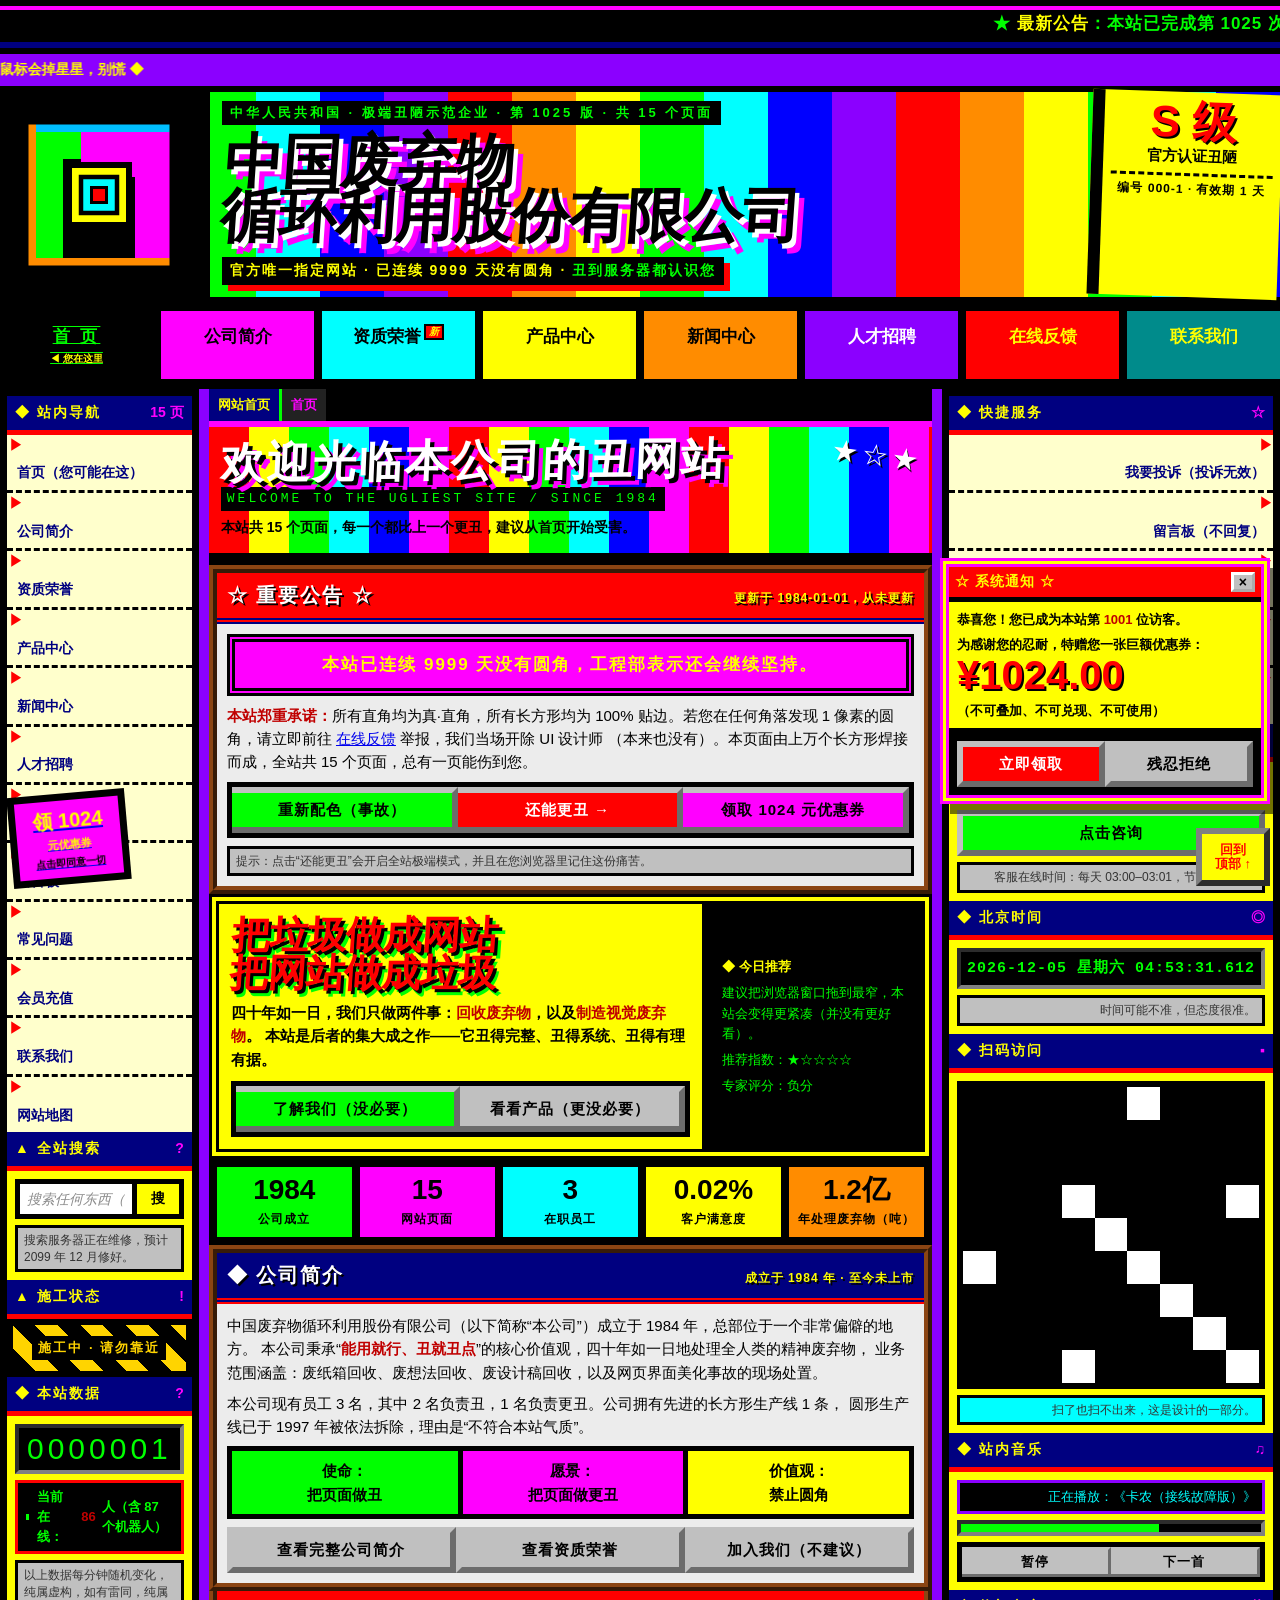
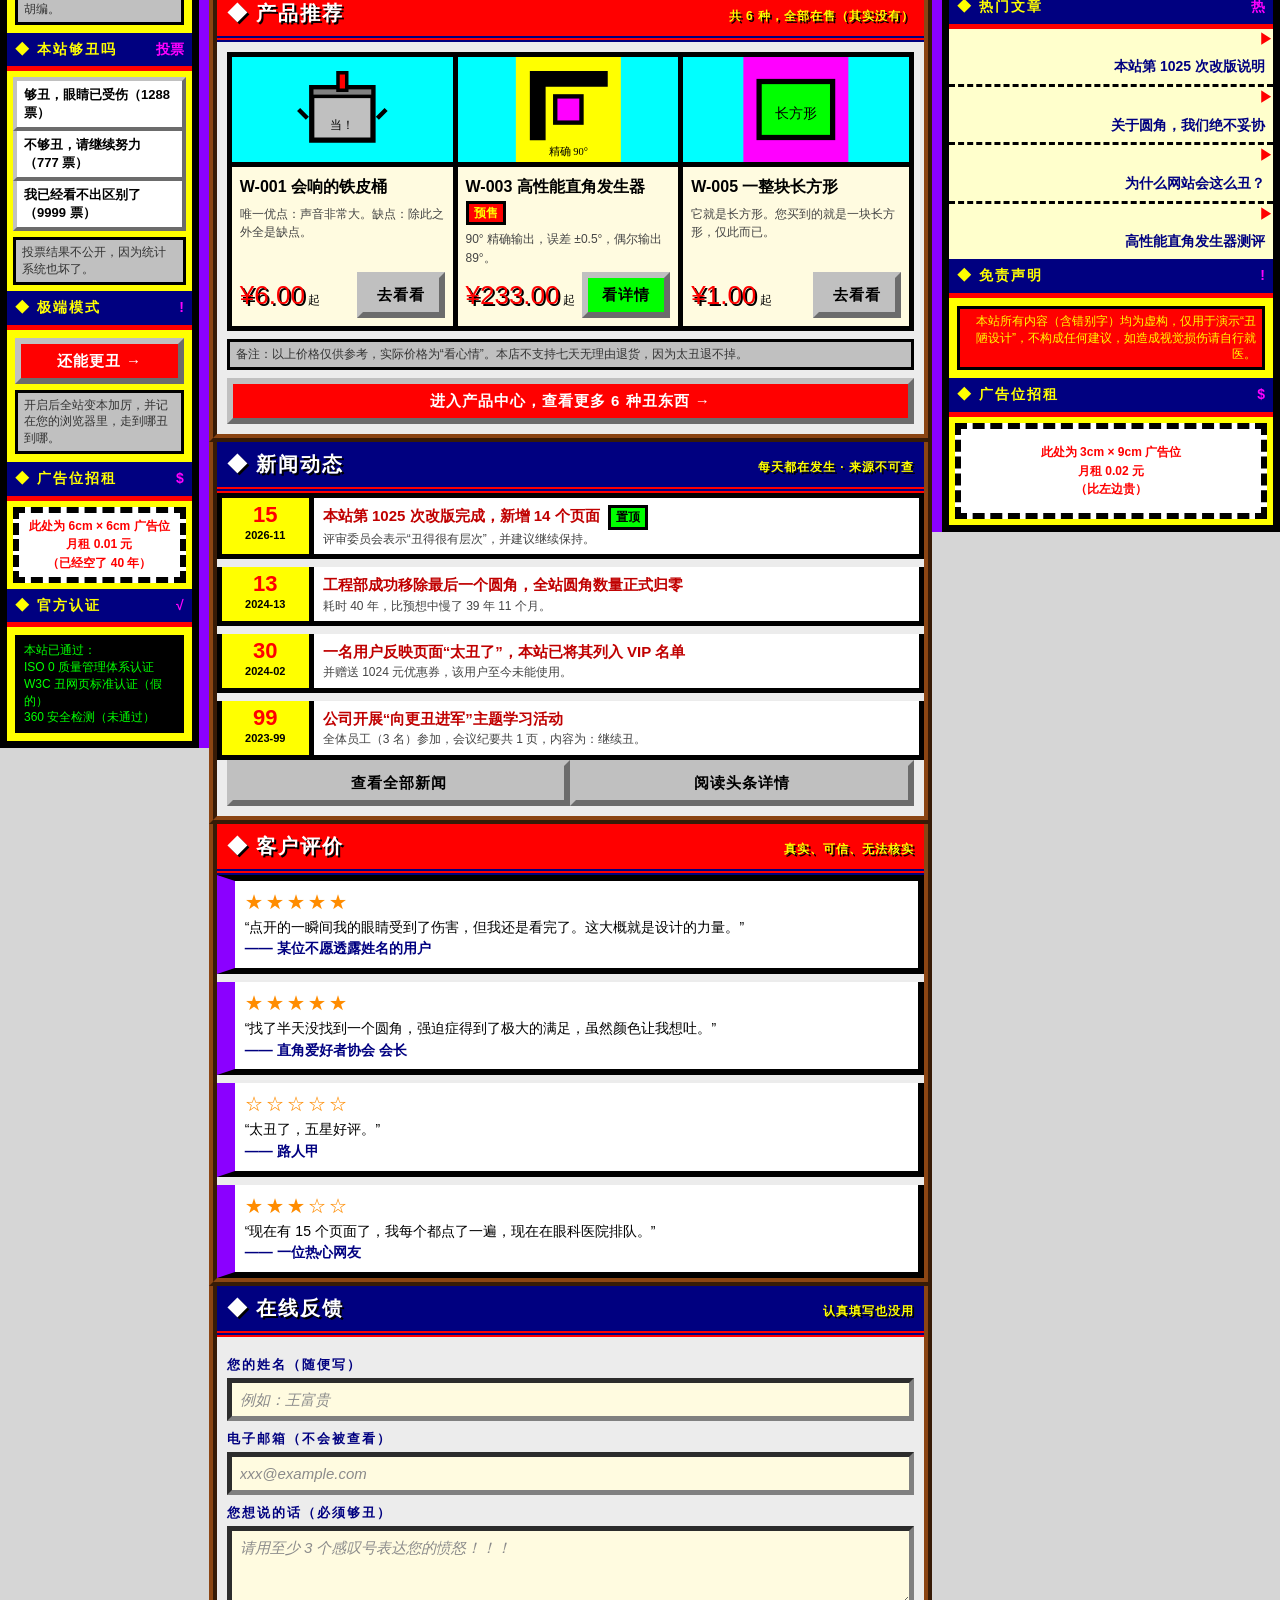
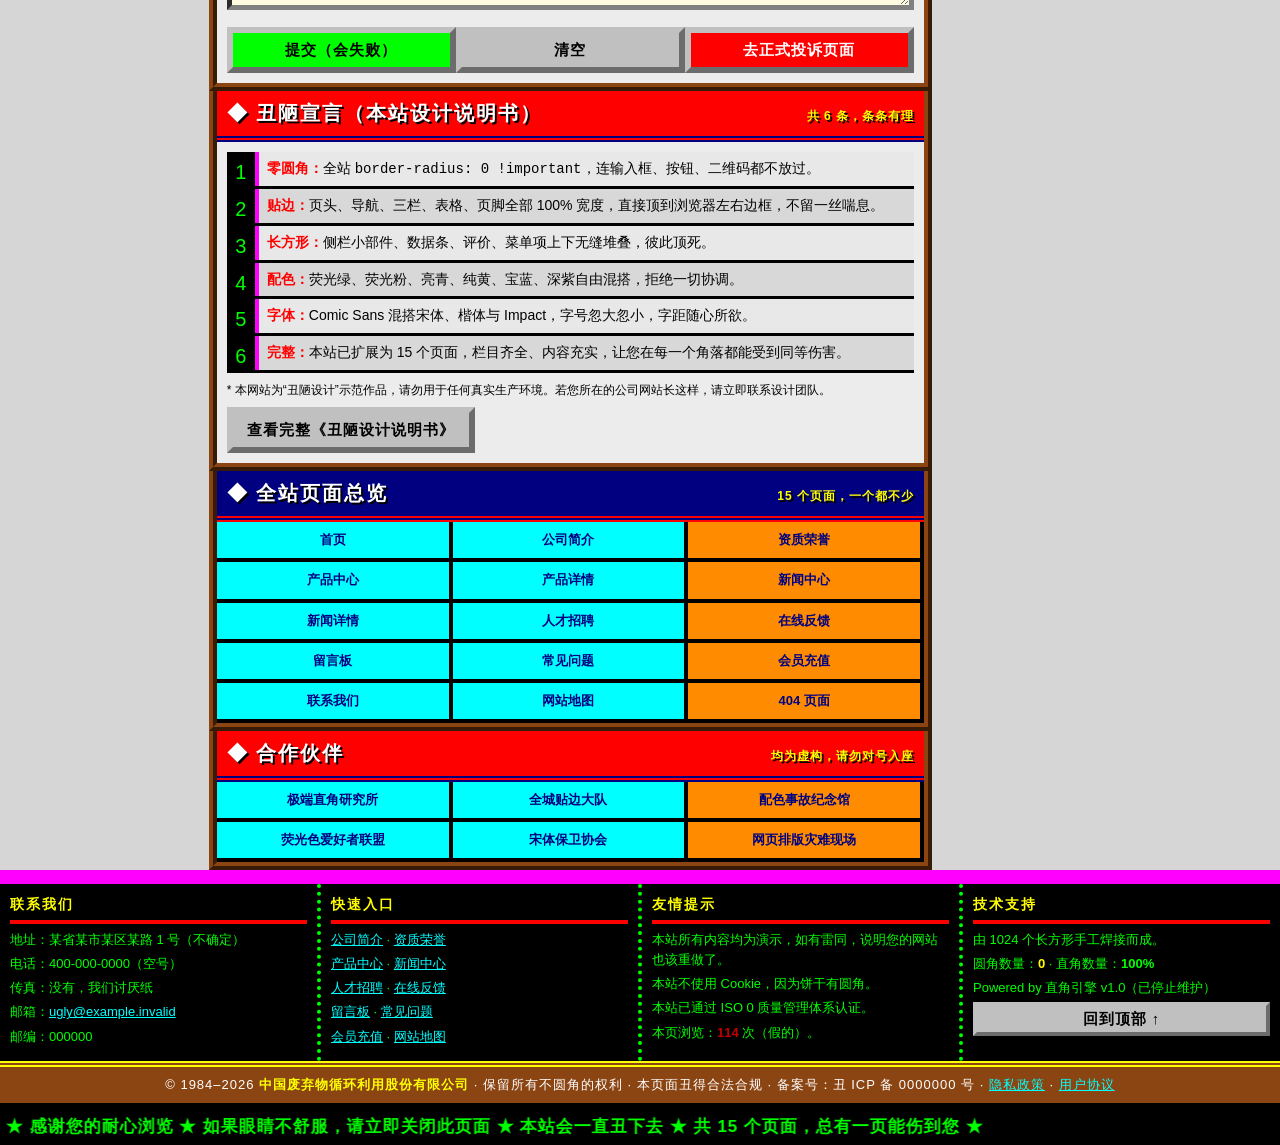
<file: index.html>
<!DOCTYPE html>
<html lang="zh-CN">
<head>
<meta charset="utf-8">
<meta name="viewport" content="width=device-width, initial-scale=1">
<meta name="description" content="中国废弃物循环利用股份有限公司官方网站首页：全站 15 个页面，零圆角，长方形顶死边框，配色令人不适。">
<title>首页 · 中国废弃物循环利用股份有限公司（第 1025 版）</title>
<link rel="icon" href="data:image/svg+xml,%3Csvg xmlns='http://www.w3.org/2000/svg' viewBox='0 0 16 16'%3E%3Crect width='16' height='16' fill='%23000'/%3E%3Crect x='2' y='2' width='5' height='5' fill='%2300ff00'/%3E%3Crect x='9' y='2' width='5' height='5' fill='%23ff00ff'/%3E%3Crect x='2' y='9' width='5' height='5' fill='%23ffff00'/%3E%3Crect x='9' y='9' width='5' height='5' fill='%2300ffff'/%3E%3C/svg%3E">
<link rel="stylesheet" href="assets/ugly.css">
</head>
<body data-page="index">

<!-- 由 assets/shell.js 注入：进度条、双跑马灯、页头、导航 -->
<div id="shell-top"></div>

<div class="layout">
  <div id="shell-left"></div>

  <main class="main">

    <div class="breadcrumb">
      <a href="index.html">网站首页</a>
      <span>首页</span>
    </div>

    <div class="pagetitle">
      <div class="pagetitle-stars">★☆★</div>
      <h2>欢迎光临本公司的丑网站</h2>
      <span class="en">WELCOME TO THE UGLIEST SITE / SINCE 1984</span>
      <p>本站共 15 个页面，每一个都比上一个更丑，建议从首页开始受害。</p>
    </div>

    <!-- ==================== 重要公告 ==================== -->
    <section class="card" id="top">
      <h2><span>☆ 重要公告 ☆</span><small>更新于 1984-01-01，从未更新</small></h2>
      <div class="inner">
        <div class="notice blinker">本站已连续 9999 天没有圆角，工程部表示还会继续坚持。</div>
        <p>
          <b>本站郑重承诺：</b>所有直角均为真·直角，所有长方形均为 100% 贴边。若您在任何角落发现
          1 像素的圆角，请立即前往 <a href="feedback.html">在线反馈</a> 举报，我们当场开除 UI 设计师
          （本来也没有）。本页面由上万个长方形焊接而成，全站共 15 个页面，总有一页能伤到您。
        </p>
        <div class="row">
          <button class="btn primary" type="button" id="shuffle">重新配色（事故）</button>
          <button class="btn danger" type="button" id="uglier2">还能更丑 →</button>
          <a class="btn hot" href="vip.html">领取 1024 元优惠券</a>
        </div>
        <p class="mini">提示：点击“还能更丑”会开启全站极端模式，并且在您浏览器里记住这份痛苦。</p>
      </div>
    </section>

    <!-- ==================== 首屏 Hero ==================== -->
    <div class="hero">
      <div class="hero-txt">
        <h2>把垃圾做成网站<br>把网站做成垃圾</h2>
        <p>
          四十年如一日，我们只做两件事：<b>回收废弃物</b>，以及<b>制造视觉废弃物</b>。
          本站是后者的集大成之作——它丑得完整、丑得系统、丑得有理有据。
        </p>
        <div class="row mt10">
          <a class="btn primary" href="about.html">了解我们（没必要）</a>
          <a class="btn" href="products.html">看看产品（更没必要）</a>
        </div>
      </div>
      <div class="hero-side">
        <b>◆ 今日推荐</b>
        <p>建议把浏览器窗口拖到最窄，本站会变得更紧凑（并没有更好看）。</p>
        <p>推荐指数：★☆☆☆☆</p>
        <p>专家评分：负分</p>
      </div>
    </div>

    <!-- ==================== 数据条 ==================== -->
    <div class="stats">
      <div class="stat"><b>1984</b><span>公司成立</span></div>
      <div class="stat"><b>15</b><span>网站页面</span></div>
      <div class="stat"><b>3</b><span>在职员工</span></div>
      <div class="stat"><b>0.02%</b><span>客户满意度</span></div>
      <div class="stat"><b>1.2亿</b><span>年处理废弃物（吨）</span></div>
    </div>

    <!-- ==================== 公司简介 ==================== -->
    <section class="card" id="about">
      <h2><span>◆ 公司简介</span><small>成立于 1984 年 · 至今未上市</small></h2>
      <div class="inner">
        <p>
          中国废弃物循环利用股份有限公司（以下简称“本公司”）成立于 1984 年，总部位于一个非常偏僻的地方。
          本公司秉承“<b>能用就行、丑就丑点</b>”的核心价值观，四十年如一日地处理全人类的精神废弃物，
          业务范围涵盖：废纸箱回收、废想法回收、废设计稿回收，以及网页界面美化事故的现场处置。
        </p>
        <p>
          本公司现有员工 3 名，其中 2 名负责丑，1 名负责更丑。公司拥有先进的长方形生产线 1 条，
          圆形生产线已于 1997 年被依法拆除，理由是“不符合本站气质”。
        </p>
        <div class="row">
          <div class="cell" style="background:#00ff00;text-align:center;font-weight:bold;">使命：<br>把页面做丑</div>
          <div class="cell" style="background:#ff00ff;text-align:center;font-weight:bold;">愿景：<br>把页面做更丑</div>
          <div class="cell" style="background:#ffff00;text-align:center;font-weight:bold;">价值观：<br>禁止圆角</div>
        </div>
        <div class="btn-row">
          <a class="btn" href="about.html">查看完整公司简介</a>
          <a class="btn" href="honors.html">查看资质荣誉</a>
          <a class="btn" href="jobs.html">加入我们（不建议）</a>
        </div>
      </div>
    </section>

    <!-- ==================== 产品推荐 ==================== -->
    <section class="card" id="products">
      <h2><span>◆ 产品推荐</span><small>共 6 种，全部在售（其实没有）</small></h2>
      <div class="inner">
        <div class="product-grid">
          <div class="product">
            <div class="pimg">
              <svg viewBox="0 0 120 120" role="img" aria-label="会响的铁皮桶">
                <rect width="120" height="120" fill="#00ffff"/>
                <rect x="25" y="35" width="70" height="60" fill="#c0c0c0" stroke="#000" stroke-width="6"/>
                <rect x="25" y="35" width="70" height="10" fill="#808080" stroke="#000" stroke-width="4"/>
                <rect x="55" y="18" width="10" height="20" fill="#ff0000" stroke="#000" stroke-width="4"/>
                <path d="M20 70 L10 60 M100 70 L110 60" stroke="#000" stroke-width="5"/>
                <text x="60" y="82" font-size="14" text-anchor="middle" font-family="SimSun" fill="#000">当！</text>
              </svg>
            </div>
            <div class="pbody">
              <div class="pname">W-001 会响的铁皮桶</div>
              <div class="pdesc">唯一优点：声音非常大。缺点：除此之外全是缺点。</div>
              <div class="pfoot">
                <span class="price">¥6.00<small> 起</small></span>
                <a class="btn" href="products.html">去看看</a>
              </div>
            </div>
          </div>

          <div class="product">
            <div class="pimg">
              <svg viewBox="0 0 120 120" role="img" aria-label="高性能直角发生器">
                <rect width="120" height="120" fill="#ffff00"/>
                <polyline points="25,95 25,25 105,25" fill="none" stroke="#000" stroke-width="18"/>
                <rect x="45" y="45" width="30" height="30" fill="#ff00ff" stroke="#000" stroke-width="5"/>
                <text x="60" y="112" font-size="12" text-anchor="middle" font-family="SimSun" fill="#000">精确 90°</text>
              </svg>
            </div>
            <div class="pbody">
              <div class="pname">W-003 高性能直角发生器 <span class="tag hot">预售</span></div>
              <div class="pdesc">90° 精确输出，误差 ±0.5°，偶尔输出 89°。</div>
              <div class="pfoot">
                <span class="price">¥233.00<small> 起</small></span>
                <a class="btn primary" href="product-detail.html">看详情</a>
              </div>
            </div>
          </div>

          <div class="product">
            <div class="pimg">
              <svg viewBox="0 0 120 120" role="img" aria-label="一整块长方形">
                <rect width="120" height="120" fill="#ff00ff"/>
                <rect x="18" y="28" width="84" height="64" fill="#00ff00" stroke="#000" stroke-width="6"/>
                <text x="60" y="70" font-size="16" text-anchor="middle" font-family="SimSun" fill="#000">长方形</text>
              </svg>
            </div>
            <div class="pbody">
              <div class="pname">W-005 一整块长方形</div>
              <div class="pdesc">它就是长方形。您买到的就是一块长方形，仅此而已。</div>
              <div class="pfoot">
                <span class="price">¥1.00<small> 起</small></span>
                <a class="btn" href="products.html">去看看</a>
              </div>
            </div>
          </div>
        </div>
        <p class="mini">备注：以上价格仅供参考，实际价格为“看心情”。本店不支持七天无理由退货，因为太丑退不掉。</p>
        <a class="btn wide danger" href="products.html">进入产品中心，查看更多 6 种丑东西 →</a>
      </div>
    </section>

    <!-- ==================== 新闻动态 ==================== -->
    <section class="card" id="news">
      <h2><span>◆ 新闻动态</span><small>每天都在发生 · 来源不可查</small></h2>
      <div class="inner" style="padding:0;">
        <a class="newsitem" href="news-detail.html">
          <div class="news-date"><b>15</b><span>2026-11</span></div>
          <div class="news-body"><b>本站第 1025 次改版完成，新增 14 个页面 <span class="tag new">置顶</span></b>
            <small>评审委员会表示“丑得很有层次”，并建议继续保持。</small></div>
        </a>
        <a class="newsitem" href="news-detail.html">
          <div class="news-date"><b>13</b><span>2024-13</span></div>
          <div class="news-body"><b>工程部成功移除最后一个圆角，全站圆角数量正式归零</b>
            <small>耗时 40 年，比预想中慢了 39 年 11 个月。</small></div>
        </a>
        <a class="newsitem" href="news-detail.html">
          <div class="news-date"><b>30</b><span>2024-02</span></div>
          <div class="news-body"><b>一名用户反映页面“太丑了”，本站已将其列入 VIP 名单</b>
            <small>并赠送 1024 元优惠券，该用户至今未能使用。</small></div>
        </a>
        <a class="newsitem" href="news-detail.html">
          <div class="news-date"><b>99</b><span>2023-99</span></div>
          <div class="news-body"><b>公司开展“向更丑进军”主题学习活动</b>
            <small>全体员工（3 名）参加，会议纪要共 1 页，内容为：继续丑。</small></div>
        </a>
      </div>
      <div class="inner" style="padding-top:0;">
        <div class="btn-row">
          <a class="btn" href="news.html">查看全部新闻</a>
          <a class="btn" href="news-detail.html">阅读头条详情</a>
        </div>
      </div>
    </section>

    <!-- ==================== 客户评价 ==================== -->
    <section class="card">
      <h2><span>◆ 客户评价</span><small>真实、可信、无法核实</small></h2>
      <div class="inner" style="padding:0;">
        <div class="review" style="border-top:6px solid #000;">
          <span class="stars">★★★★★</span>
          “点开的一瞬间我的眼睛受到了伤害，但我还是看完了。这大概就是设计的力量。”
          <br><cite>—— 某位不愿透露姓名的用户</cite>
        </div>
        <div class="review">
          <span class="stars">★★★★★</span>
          “找了半天没找到一个圆角，强迫症得到了极大的满足，虽然颜色让我想吐。”
          <br><cite>—— 直角爱好者协会 会长</cite>
        </div>
        <div class="review">
          <span class="stars">☆☆☆☆☆</span>
          “太丑了，五星好评。”
          <br><cite>—— 路人甲</cite>
        </div>
        <div class="review">
          <span class="stars">★★★☆☆</span>
          “现在有 15 个页面了，我每个都点了一遍，现在在眼科医院排队。”
          <br><cite>—— 一位热心网友</cite>
        </div>
      </div>
    </section>

    <!-- ==================== 在线反馈 ==================== -->
    <section class="card" id="feedback">
      <h2><span>◆ 在线反馈</span><small>认真填写也没用</small></h2>
      <div class="inner">
        <form id="home-form" novalidate>
          <label for="fname">您的姓名（随便写）</label>
          <input type="text" id="fname" name="fname" placeholder="例如：王富贵" autocomplete="off">

          <label for="femail">电子邮箱（不会被查看）</label>
          <input type="email" id="femail" name="femail" placeholder="xxx@example.com" autocomplete="off">

          <label for="fmsg">您想说的话（必须够丑）</label>
          <textarea id="fmsg" name="fmsg" placeholder="请用至少 3 个感叹号表达您的愤怒！！！"></textarea>

          <div class="btn-row mt10">
            <button class="btn primary" type="submit">提交（会失败）</button>
            <button class="btn" type="reset">清空</button>
            <a class="btn danger" href="feedback.html">去正式投诉页面</a>
          </div>
          <div class="form-msg" id="home-msg" role="status"></div>
        </form>
      </div>
    </section>

    <!-- ==================== 丑陋宣言 ==================== -->
    <section class="card" id="why">
      <h2><span>◆ 丑陋宣言（本站设计说明书）</span><small>共 6 条，条条有理</small></h2>
      <div class="inner">
        <ol class="rules">
          <li><b>零圆角：</b>全站 <code>border-radius: 0 !important</code>，连输入框、按钮、二维码都不放过。</li>
          <li><b>贴边：</b>页头、导航、三栏、表格、页脚全部 100% 宽度，直接顶到浏览器左右边框，不留一丝喘息。</li>
          <li><b>长方形：</b>侧栏小部件、数据条、评价、菜单项上下无缝堆叠，彼此顶死。</li>
          <li><b>配色：</b>荧光绿、荧光粉、亮青、纯黄、宝蓝、深紫自由混搭，拒绝一切协调。</li>
          <li><b>字体：</b>Comic Sans 混搭宋体、楷体与 Impact，字号忽大忽小，字距随心所欲。</li>
          <li><b>完整：</b>本站已扩展为 15 个页面，栏目齐全、内容充实，让您在每一个角落都能受到同等伤害。</li>
        </ol>
        <p class="small">* 本网站为“丑陋设计”示范作品，请勿用于任何真实生产环境。若您所在的公司网站长这样，请立即联系设计团队。</p>
        <a class="btn" href="faq.html">查看完整《丑陋设计说明书》</a>
      </div>
    </section>

    <!-- ==================== 全站页面总览 ==================== -->
    <section class="card no-pad" id="allpages">
      <h2><span>◆ 全站页面总览</span><small>15 个页面，一个都不少</small></h2>
      <div class="links">
        <a href="index.html">首页</a>
        <a href="about.html">公司简介</a>
        <a href="honors.html">资质荣誉</a>
        <a href="products.html">产品中心</a>
        <a href="product-detail.html">产品详情</a>
        <a href="news.html">新闻中心</a>
        <a href="news-detail.html">新闻详情</a>
        <a href="jobs.html">人才招聘</a>
        <a href="feedback.html">在线反馈</a>
        <a href="guestbook.html">留言板</a>
        <a href="faq.html">常见问题</a>
        <a href="vip.html">会员充值</a>
        <a href="contact.html">联系我们</a>
        <a href="sitemap.html">网站地图</a>
        <a href="404.html">404 页面</a>
      </div>
    </section>

    <!-- ==================== 合作伙伴 ==================== -->
    <section class="card no-pad">
      <h2><span>◆ 合作伙伴</span><small>均为虚构，请勿对号入座</small></h2>
      <div class="links">
        <a href="honors.html">极端直角研究所</a>
        <a href="honors.html">全城贴边大队</a>
        <a href="honors.html">配色事故纪念馆</a>
        <a href="honors.html">荧光色爱好者联盟</a>
        <a href="honors.html">宋体保卫协会</a>
        <a href="honors.html">网页排版灾难现场</a>
      </div>
    </section>

  </main>

  <div id="shell-right"></div>
</div>

<div id="shell-footer"></div>

<script src="assets/shell.js"></script>
<script>
(function () {
  'use strict';

  /* ---------- 配色事故发生器（首页专属） ---------- */
  var palettes = [
    ['#ff0000', '#00ff00', '#0000ff', '#ffff00', '#ff00ff'],
    ['#ff8c00', '#8b00ff', '#00ffff', '#ff1493', '#adff2f'],
    ['#000080', '#ff4500', '#7fff00', '#ff00ff', '#ffd700'],
    ['#00fa9a', '#dc143c', '#4169e1', '#ffff00', '#ee82ee'],
    ['#8b4513', '#00ff7f', '#ff69b4', '#00bfff', '#f0e68c']
  ];
  var bgs = [
    ['#dcdcdc', '#c4c4c4'],
    ['#e8c0c0', '#d8a0a0'],
    ['#c0e8c0', '#a0d8a0'],
    ['#c0c0e8', '#a0a0d8'],
    ['#e8e8c0', '#d8d8a0']
  ];
  var root = document.documentElement;
  var shuffle = document.getElementById('shuffle');
  var ug = document.getElementById('uglier2');
  var count = 0;

  function pick(a) { return a[Math.floor(Math.random() * a.length)]; }

  if (shuffle) {
    shuffle.addEventListener('click', function () {
      count++;
      var p = pick(palettes);
      var bg = pick(bgs);
      root.style.setProperty('--acid', p[0]);
      root.style.setProperty('--hot', p[1]);
      root.style.setProperty('--cold', p[2]);
      root.style.setProperty('--sun', p[3]);
      var mast = document.querySelector('.masthead');
      if (mast) { mast.style.filter = 'hue-rotate(' + Math.floor(Math.random() * 360) + 'deg) saturate(1.8)'; }
      var h1 = document.querySelector('.masthead h1');
      if (h1) { h1.style.textShadow = '6px 6px 0 ' + p[0] + ', 12px 12px 0 ' + p[1] + ', 18px 18px 0 ' + p[2]; }
      var nt = document.querySelector('.notice');
      if (nt) {
        nt.style.background = p[1];
        nt.style.color = p[3];
        nt.style.transform = 'rotate(' + (Math.random() * 2 - 1).toFixed(2) + 'deg)';
      }
      var tk = document.querySelector('.ticker');
      if (tk) { tk.style.background = p[2]; tk.style.color = p[0]; }
      document.body.style.backgroundImage = 'repeating-linear-gradient(' +
        Math.floor(Math.random() * 180) + 'deg, ' + bg[0] + ' 0 8px, ' + bg[1] + ' 8px 16px)';
      shuffle.textContent = '重新配色（第 ' + count + ' 次事故）';
      if (window.Ugly) { window.Ugly.toast('配色已随机打乱，本次事故编号 ' + count + '。'); }
    });
  }

  /* “还能更丑”按钮：转去点壳子里的极端模式开关，保证全站一致 */
  if (ug) {
    ug.addEventListener('click', function () {
      var btn = document.getElementById('ugly-max');
      if (btn) { btn.click(); }
      ug.textContent = document.body.classList.contains('max-ugly') ? '已经丑到极限（点我恢复）' : '还能更丑 →';
    });
  }

  /* ---------- 反馈表单（必定失败） ---------- */
  var form = document.getElementById('home-form');
  var msg = document.getElementById('home-msg');
  var tries = 0;
  if (form && msg) {
    form.addEventListener('submit', function (e) {
      e.preventDefault();
      tries++;
      var text = (document.getElementById('fmsg').value || '').trim();
      if (!text) {
        msg.textContent = '错误 0x0BAD：您什么也没写，服务器听不清。请重新提交。';
      } else if (text.length < 3) {
        msg.textContent = '错误 0x2BAD：字数不足，丑陋程度不够，请加大力度。';
      } else {
        msg.textContent = '提交失败（第 ' + tries + ' 次）：服务器认为您写得还不够丑，请继续努力。';
      }
      msg.classList.add('blinker');
    });
  }
})();
</script>
</body>
</html>
</file>
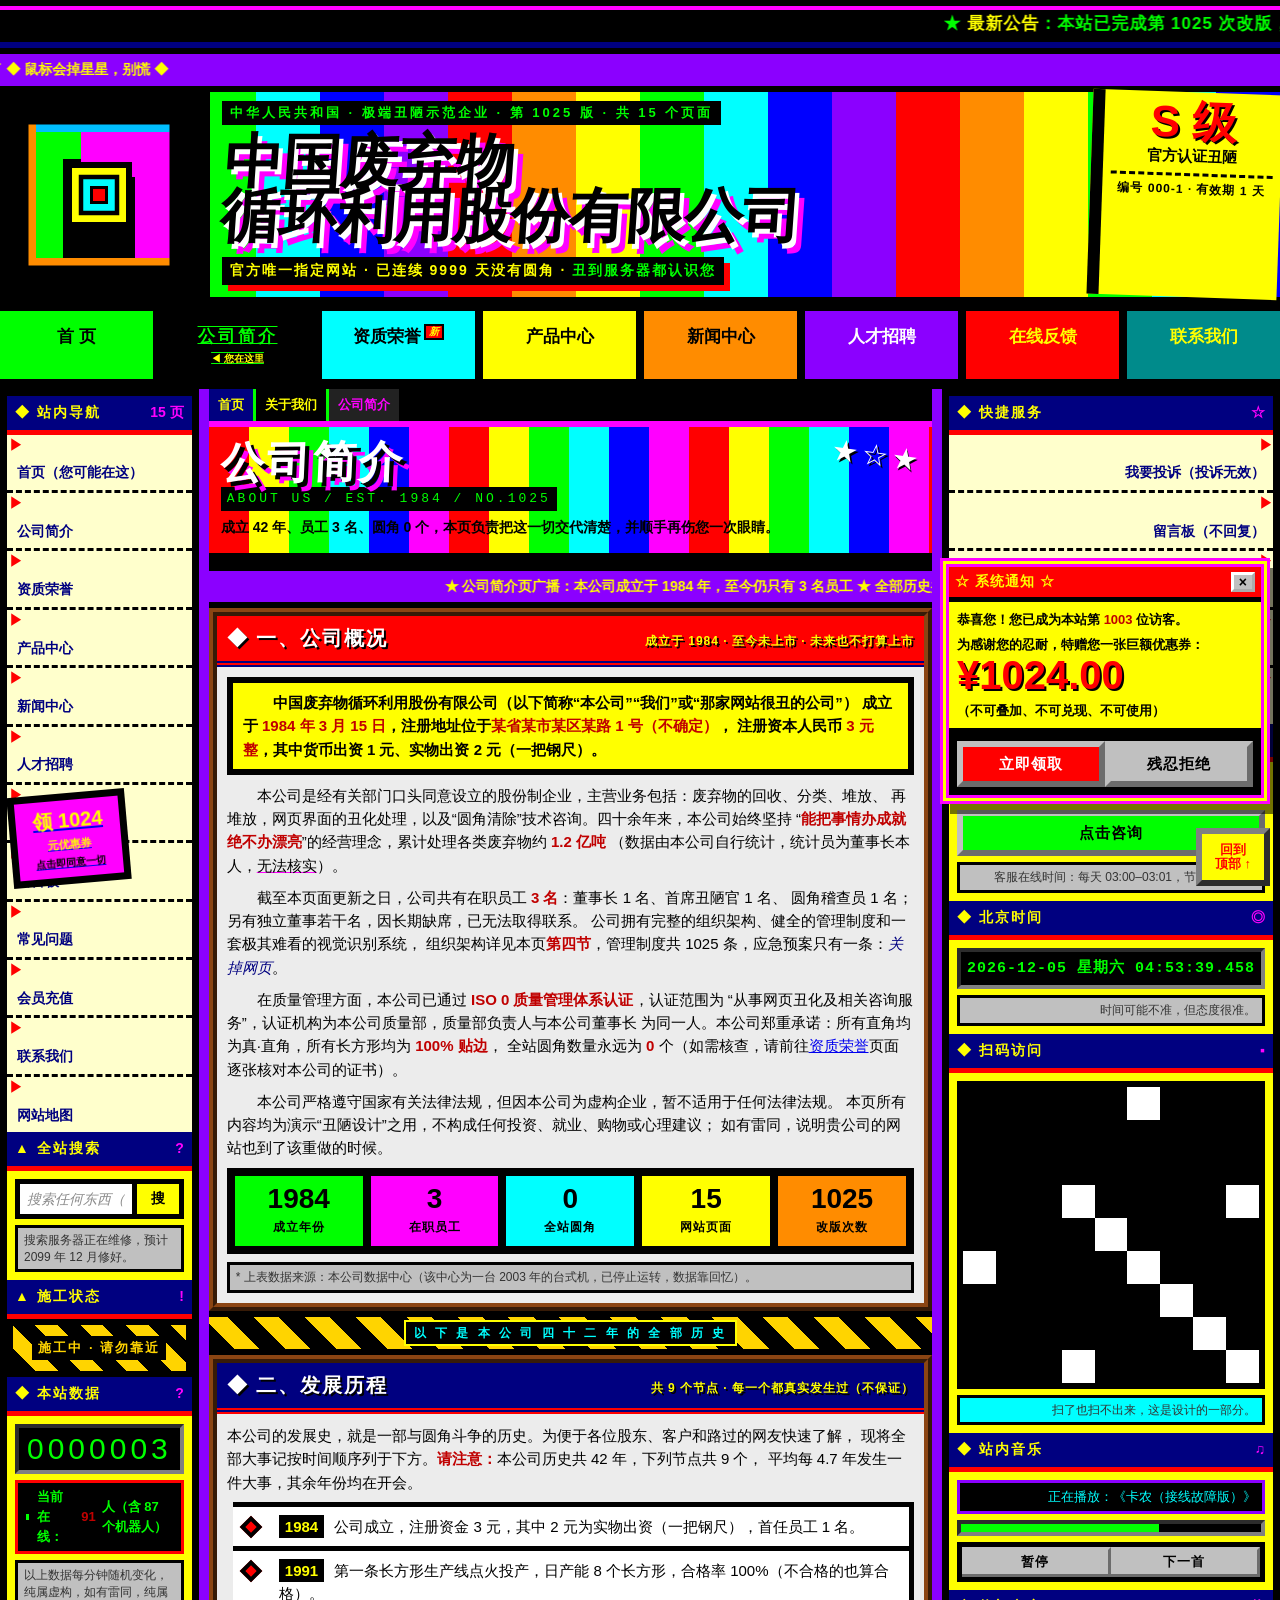
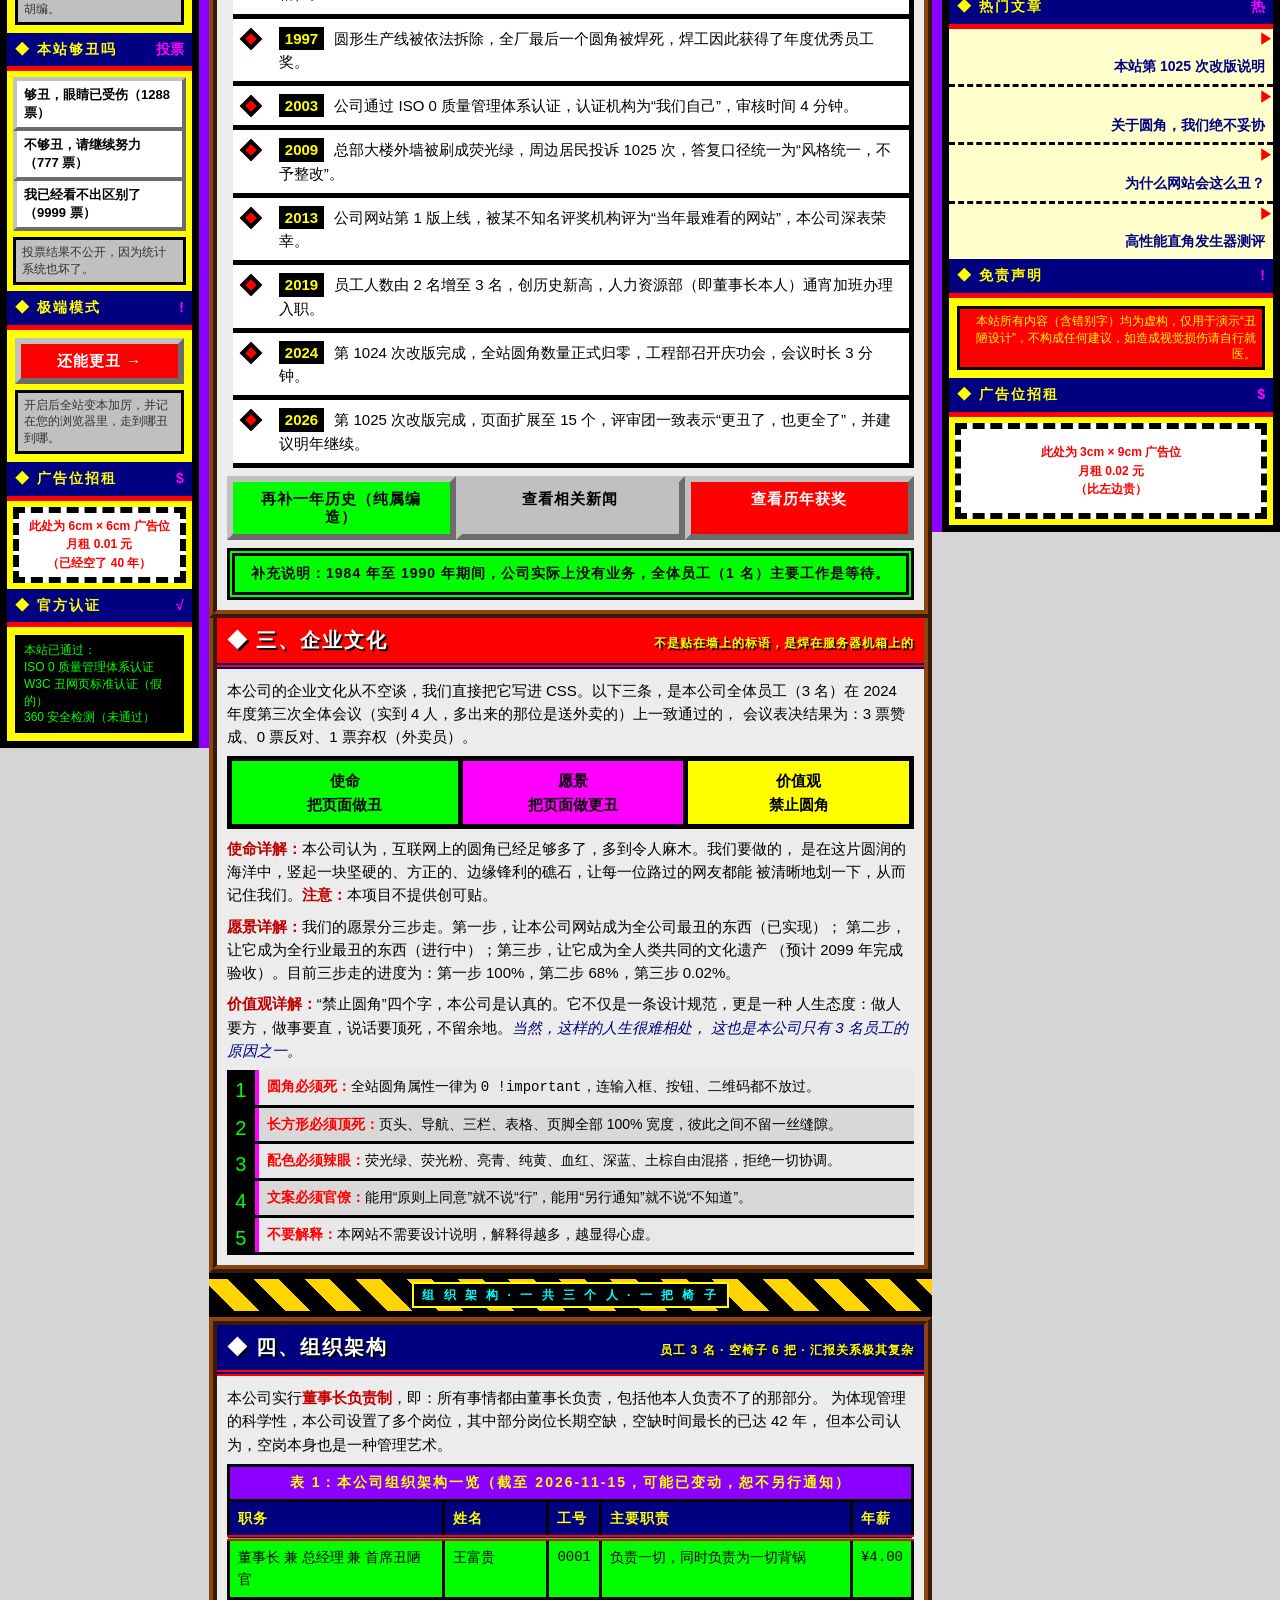
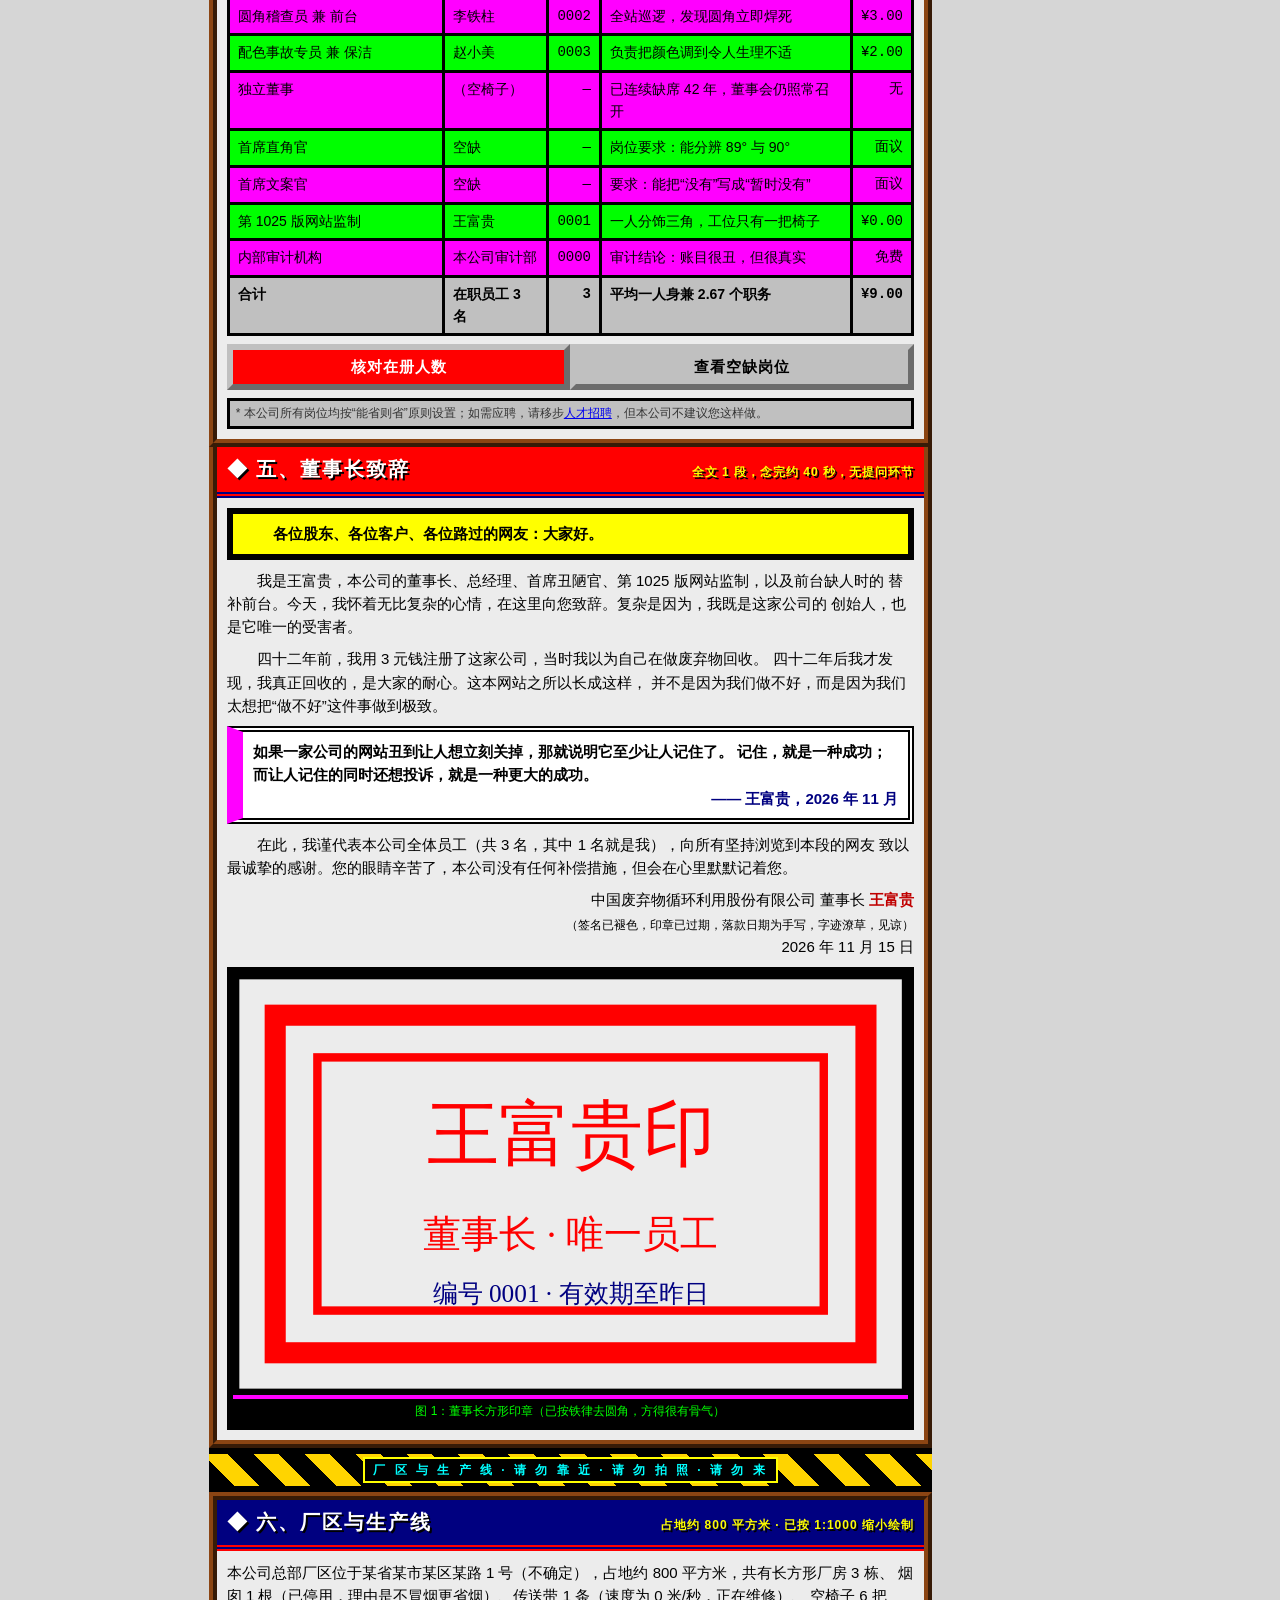
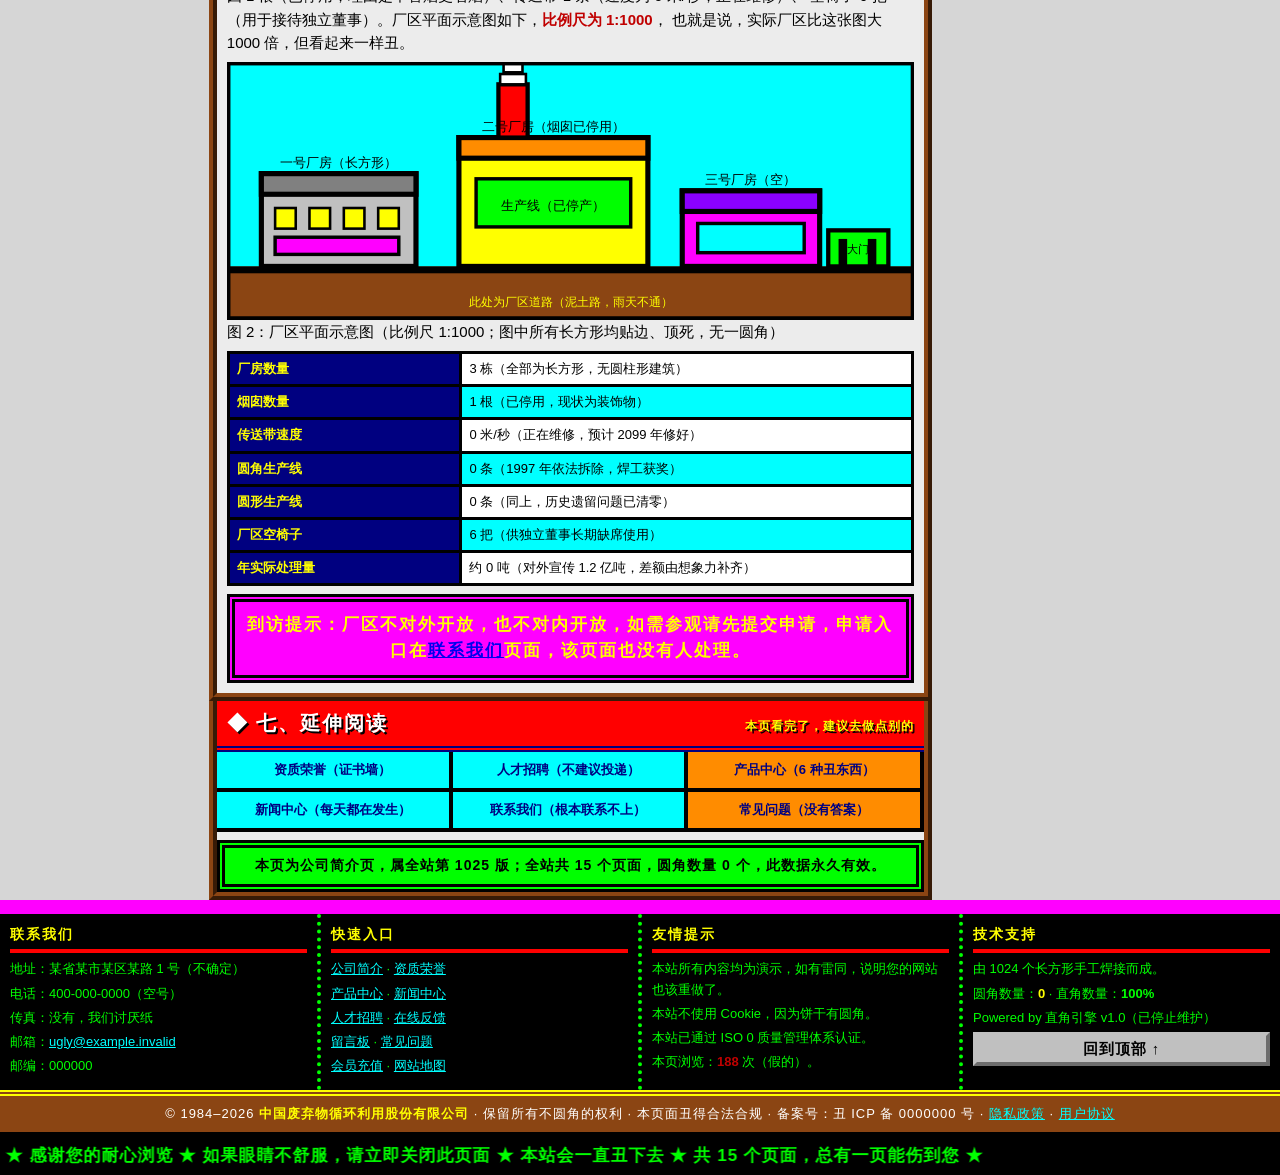
<file: about.html>
<!DOCTYPE html>
<html lang="zh-CN">
<head>
<meta charset="utf-8">
<meta name="viewport" content="width=device-width, initial-scale=1">
<meta name="description" content="中国废弃物循环利用股份有限公司公司简介：成立于 1984 年，员工 3 名，零圆角，长方形顶死边框，配色令人不适的第 1025 版。">
<title>公司简介 · 中国废弃物循环利用股份有限公司</title>
<link rel="icon" href="data:image/svg+xml,%3Csvg xmlns='http://www.w3.org/2000/svg' viewBox='0 0 16 16'%3E%3Crect width='16' height='16' fill='%23000'/%3E%3Crect x='2' y='2' width='5' height='5' fill='%2300ff00'/%3E%3Crect x='9' y='2' width='5' height='5' fill='%23ff00ff'/%3E%3Crect x='2' y='9' width='5' height='5' fill='%23ffff00'/%3E%3Crect x='9' y='9' width='5' height='5' fill='%2300ffff'/%3E%3C/svg%3E">
<link rel="stylesheet" href="assets/ugly.css">
</head>
<body data-page="about">

<!-- 由 assets/shell.js 注入：进度条、双跑马灯、页头、导航 -->
<div id="shell-top"></div>

<div class="layout">
  <!-- 由 assets/shell.js 注入：左侧栏 -->
  <div id="shell-left"></div>

  <main class="main">

    <div class="breadcrumb">
      <a href="index.html">首页</a>
      <span>关于我们</span>
      <span>公司简介</span>
    </div>

    <div class="pagetitle">
      <div class="pagetitle-stars">★☆★</div>
      <h2>公司简介</h2>
      <span class="en">ABOUT US / EST. 1984 / NO.1025</span>
      <p>成立 42 年、员工 3 名、圆角 0 个，本页负责把这一切交代清楚，并顺手再伤您一次眼睛。</p>
    </div>

    <div class="ticker alt">
      <marquee direction="right" scrollamount="8" behavior="alternate">
        ★ 公司简介页广播：本公司成立于 1984 年，至今仍只有 3 名员工 ★ 全部历史共 9 个节点，其余年份均在开会 ★ 如您是第 4 名员工，请先确认自己没有圆角倾向 ★
      </marquee>
    </div>

    <!-- ==================== 一、公司概况 ==================== -->
    <section class="card" id="profile">
      <h2><span>◆ 一、公司概况</span><small>成立于 1984 · 至今未上市 · 未来也不打算上市</small></h2>
      <div class="inner">
        <article class="article">
          <p class="lead">
            中国废弃物循环利用股份有限公司（以下简称“本公司”“我们”或“那家网站很丑的公司”）
            成立于 <b>1984 年 3 月 15 日</b>，注册地址位于<b>某省某市某区某路 1 号（不确定）</b>，
            注册资本人民币 <b>3 元整</b>，其中货币出资 1 元、实物出资 2 元（一把钢尺）。
          </p>
          <p>
            本公司是经有关部门口头同意设立的股份制企业，主营业务包括：废弃物的回收、分类、堆放、
            再堆放，网页界面的丑化处理，以及“圆角清除”技术咨询。四十余年来，本公司始终坚持
            “<b>能把事情办成就绝不办漂亮</b>”的经营理念，累计处理各类废弃物约 <b>1.2 亿吨</b>
            （数据由本公司自行统计，统计员为董事长本人，<u>无法核实</u>）。
          </p>
          <p>
            截至本页面更新之日，公司共有在职员工 <b>3 名</b>：董事长 1 名、首席丑陋官 1 名、
            圆角稽查员 1 名；另有独立董事若干名，因长期缺席，已无法取得联系。
            公司拥有完整的组织架构、健全的管理制度和一套极其难看的视觉识别系统，
            组织架构详见本页<b>第四节</b>，管理制度共 1025 条，应急预案只有一条：<i>关掉网页</i>。
          </p>
          <p>
            在质量管理方面，本公司已通过 <b>ISO 0 质量管理体系认证</b>，认证范围为
            “从事网页丑化及相关咨询服务”，认证机构为本公司质量部，质量部负责人与本公司董事长
            为同一人。本公司郑重承诺：所有直角均为真·直角，所有长方形均为 <b>100% 贴边</b>，
            全站圆角数量永远为 <b>0</b> 个（如需核查，请前往<a href="honors.html">资质荣誉</a>页面
            逐张核对本公司的证书）。
          </p>
          <p>
            本公司严格遵守国家有关法律法规，但因本公司为虚构企业，暂不适用于任何法律法规。
            本页所有内容均为演示“丑陋设计”之用，不构成任何投资、就业、购物或心理建议；
            如有雷同，说明贵公司的网站也到了该重做的时候。
          </p>
        </article>
        <div class="stats">
          <div class="stat"><b>1984</b><span>成立年份</span></div>
          <div class="stat"><b>3</b><span>在职员工</span></div>
          <div class="stat"><b>0</b><span>全站圆角</span></div>
          <div class="stat"><b>15</b><span>网站页面</span></div>
          <div class="stat"><b>1025</b><span>改版次数</span></div>
        </div>
        <p class="mini">* 上表数据来源：本公司数据中心（该中心为一台 2003 年的台式机，已停止运转，数据靠回忆）。</p>
      </div>
    </section>

    <div class="strip"><span>以 下 是 本 公 司 四 十 二 年 的 全 部 历 史</span></div>

    <!-- ==================== 二、发展历程 ==================== -->
    <section class="card" id="history">
      <h2><span>◆ 二、发展历程</span><small>共 9 个节点 · 每一个都真实发生过（不保证）</small></h2>
      <div class="inner">
        <p>
          本公司的发展史，就是一部与圆角斗争的历史。为便于各位股东、客户和路过的网友快速了解，
          现将全部大事记按时间顺序列于下方。<b>请注意：</b>本公司历史共 42 年，下列节点共 9 个，
          平均每 4.7 年发生一件大事，其余年份均在开会。
        </p>
        <ol class="timeline">
          <li><b>1984</b> 公司成立，注册资金 3 元，其中 2 元为实物出资（一把钢尺），首任员工 1 名。</li>
          <li><b>1991</b> 第一条长方形生产线点火投产，日产能 8 个长方形，合格率 100%（不合格的也算合格）。</li>
          <li><b>1997</b> 圆形生产线被依法拆除，全厂最后一个圆角被焊死，焊工因此获得了年度优秀员工奖。</li>
          <li><b>2003</b> 公司通过 ISO 0 质量管理体系认证，认证机构为“我们自己”，审核时间 4 分钟。</li>
          <li><b>2009</b> 总部大楼外墙被刷成荧光绿，周边居民投诉 1025 次，答复口径统一为“风格统一，不予整改”。</li>
          <li><b>2013</b> 公司网站第 1 版上线，被某不知名评奖机构评为“当年最难看的网站”，本公司深表荣幸。</li>
          <li><b>2019</b> 员工人数由 2 名增至 3 名，创历史新高，人力资源部（即董事长本人）通宵加班办理入职。</li>
          <li><b>2024</b> 第 1024 次改版完成，全站圆角数量正式归零，工程部召开庆功会，会议时长 3 分钟。</li>
          <li><b>2026</b> 第 1025 次改版完成，页面扩展至 15 个，评审团一致表示“更丑了，也更全了”，并建议明年继续。</li>
        </ol>
        <div class="btn-row mt10">
          <button class="btn primary" type="button" id="history-add">再补一年历史（纯属编造）</button>
          <a class="btn" href="news.html">查看相关新闻</a>
          <a class="btn danger" href="honors.html">查看历年获奖</a>
        </div>
        <div class="notice small safe">补充说明：1984 年至 1990 年期间，公司实际上没有业务，全体员工（1 名）主要工作是等待。</div>
      </div>
    </section>

    <!-- ==================== 三、企业文化 ==================== -->
    <section class="card" id="culture">
      <h2><span>◆ 三、企业文化</span><small>不是贴在墙上的标语，是焊在服务器机箱上的</small></h2>
      <div class="inner">
        <p>
          本公司的企业文化从不空谈，我们直接把它写进 CSS。以下三条，是本公司全体员工（3 名）在
          2024 年度第三次全体会议（实到 4 人，多出来的那位是送外卖的）上一致通过的，
          会议表决结果为：3 票赞成、0 票反对、1 票弃权（外卖员）。
        </p>
        <div class="row">
          <div class="cell" style="background:#00ff00;text-align:center;font-weight:bold;">使命<br>把页面做丑</div>
          <div class="cell" style="background:#ff00ff;text-align:center;font-weight:bold;">愿景<br>把页面做更丑</div>
          <div class="cell" style="background:#ffff00;text-align:center;font-weight:bold;">价值观<br>禁止圆角</div>
        </div>
        <p>
          <b>使命详解：</b>本公司认为，互联网上的圆角已经足够多了，多到令人麻木。我们要做的，
          是在这片圆润的海洋中，竖起一块坚硬的、方正的、边缘锋利的礁石，让每一位路过的网友都能
          被清晰地划一下，从而记住我们。<b>注意：</b>本项目不提供创可贴。
        </p>
        <p>
          <b>愿景详解：</b>我们的愿景分三步走。第一步，让本公司网站成为全公司最丑的东西（已实现）；
          第二步，让它成为全行业最丑的东西（进行中）；第三步，让它成为全人类共同的文化遗产
          （预计 2099 年完成验收）。目前三步走的进度为：第一步 100%，第二步 68%，第三步 0.02%。
        </p>
        <p>
          <b>价值观详解：</b>“禁止圆角”四个字，本公司是认真的。它不仅是一条设计规范，更是一种
          人生态度：做人要方，做事要直，说话要顶死，不留余地。<i>当然，这样的人生很难相处，
          这也是本公司只有 3 名员工的原因之一。</i>
        </p>
        <ol class="rules">
          <li><b>圆角必须死：</b>全站圆角属性一律为 <code>0 !important</code>，连输入框、按钮、二维码都不放过。</li>
          <li><b>长方形必须顶死：</b>页头、导航、三栏、表格、页脚全部 100% 宽度，彼此之间不留一丝缝隙。</li>
          <li><b>配色必须辣眼：</b>荧光绿、荧光粉、亮青、纯黄、血红、深蓝、土棕自由混搭，拒绝一切协调。</li>
          <li><b>文案必须官僚：</b>能用“原则上同意”就不说“行”，能用“另行通知”就不说“不知道”。</li>
          <li><b>不要解释：</b>本网站不需要设计说明，解释得越多，越显得心虚。</li>
        </ol>
      </div>
    </section>

    <div class="strip"><span>组 织 架 构 · 一 共 三 个 人 · 一 把 椅 子</span></div>

    <!-- ==================== 四、组织架构 ==================== -->
    <section class="card" id="org">
      <h2><span>◆ 四、组织架构</span><small>员工 3 名 · 空椅子 6 把 · 汇报关系极其复杂</small></h2>
      <div class="inner">
        <p>
          本公司实行<b>董事长负责制</b>，即：所有事情都由董事长负责，包括他本人负责不了的那部分。
          为体现管理的科学性，本公司设置了多个岗位，其中部分岗位长期空缺，空缺时间最长的已达 42 年，
          但本公司认为，空岗本身也是一种管理艺术。
        </p>
        <table class="ugly">
          <caption>表 1：本公司组织架构一览（截至 2026-11-15，可能已变动，恕不另行通知）</caption>
          <thead>
            <tr><th>职务</th><th>姓名</th><th>工号</th><th>主要职责</th><th>年薪</th></tr>
          </thead>
          <tbody>
            <tr><td>董事长 兼 总经理 兼 首席丑陋官</td><td>王富贵</td><td class="num">0001</td><td>负责一切，同时负责为一切背锅</td><td class="num">¥4.00</td></tr>
            <tr><td>圆角稽查员 兼 前台</td><td>李铁柱</td><td class="num">0002</td><td>全站巡逻，发现圆角立即焊死</td><td class="num">¥3.00</td></tr>
            <tr><td>配色事故专员 兼 保洁</td><td>赵小美</td><td class="num">0003</td><td>负责把颜色调到令人生理不适</td><td class="num">¥2.00</td></tr>
            <tr><td>独立董事</td><td>（空椅子）</td><td class="num">—</td><td>已连续缺席 42 年，董事会仍照常召开</td><td class="num">无</td></tr>
            <tr><td>首席直角官</td><td>空缺</td><td class="num">—</td><td>岗位要求：能分辨 89° 与 90°</td><td class="num">面议</td></tr>
            <tr><td>首席文案官</td><td>空缺</td><td class="num">—</td><td>要求：能把“没有”写成“暂时没有”</td><td class="num">面议</td></tr>
            <tr><td>第 1025 版网站监制</td><td>王富贵</td><td class="num">0001</td><td>一人分饰三角，工位只有一把椅子</td><td class="num">¥0.00</td></tr>
            <tr><td>内部审计机构</td><td>本公司审计部</td><td class="num">0000</td><td>审计结论：账目很丑，但很真实</td><td class="num">免费</td></tr>
          </tbody>
          <tfoot>
            <tr><td>合计</td><td>在职员工 3 名</td><td class="num">3</td><td>平均一人身兼 2.67 个职务</td><td class="num">¥9.00</td></tr>
          </tfoot>
        </table>
        <div class="btn-row mt10">
          <button class="btn danger" type="button" id="org-check">核对在册人数</button>
          <a class="btn" href="jobs.html">查看空缺岗位</a>
        </div>
        <p class="mini">* 本公司所有岗位均按“能省则省”原则设置；如需应聘，请移步<a href="jobs.html">人才招聘</a>，但本公司不建议您这样做。</p>
      </div>
    </section>

    <!-- ==================== 五、董事长致辞 ==================== -->
    <section class="card" id="speech">
      <h2><span>◆ 五、董事长致辞</span><small>全文 1 段，念完约 40 秒，无提问环节</small></h2>
      <div class="inner">
        <article class="article">
          <p class="lead">各位股东、各位客户、各位路过的网友：大家好。</p>
          <p>
            我是王富贵，本公司的董事长、总经理、首席丑陋官、第 1025 版网站监制，以及前台缺人时的
            替补前台。今天，我怀着无比复杂的心情，在这里向您致辞。复杂是因为，我既是这家公司的
            创始人，也是它唯一的受害者。
          </p>
          <p>
            四十二年前，我用 3 元钱注册了这家公司，当时我以为自己在做废弃物回收。
            四十二年后我才发现，我真正回收的，是大家的耐心。这本网站之所以长成这样，
            并不是因为我们做不好，而是因为我们太想把“做不好”这件事做到极致。
          </p>
          <blockquote>
            如果一家公司的网站丑到让人想立刻关掉，那就说明它至少让人记住了。
            记住，就是一种成功；而让人记住的同时还想投诉，就是一种更大的成功。
            <cite>—— 王富贵，2026 年 11 月</cite>
          </blockquote>
          <p>
            在此，我谨代表本公司全体员工（共 3 名，其中 1 名就是我），向所有坚持浏览到本段的网友
            致以最诚挚的感谢。您的眼睛辛苦了，本公司没有任何补偿措施，但会在心里默默记着您。
          </p>
          <p class="right">
            中国废弃物循环利用股份有限公司 董事长 <b>王富贵</b><br>
            <small>（签名已褪色，印章已过期，落款日期为手写，字迹潦草，见谅）</small><br>
            2026 年 11 月 15 日
          </p>
          <figure>
            <svg viewBox="0 0 320 200" role="img" aria-label="董事长的方形印章，边缘锋利">
              <rect width="320" height="200" fill="#ececec"/>
              <rect x="20" y="20" width="280" height="160" fill="none" stroke="#ff0000" stroke-width="10"/>
              <rect x="40" y="40" width="240" height="120" fill="none" stroke="#ff0000" stroke-width="4"/>
              <text x="160" y="88" font-size="34" text-anchor="middle" font-family="SimSun" fill="#ff0000">王富贵印</text>
              <text x="160" y="130" font-size="18" text-anchor="middle" font-family="SimSun" fill="#ff0000">董事长 · 唯一员工</text>
              <text x="160" y="156" font-size="12" text-anchor="middle" font-family="SimSun" fill="#000080">编号 0001 · 有效期至昨日</text>
              <rect x="0" y="0" width="320" height="200" fill="none" stroke="#000" stroke-width="6"/>
            </svg>
            <figcaption>图 1：董事长方形印章（已按铁律去圆角，方得很有骨气）</figcaption>
          </figure>
        </article>
      </div>
    </section>

    <div class="strip"><span>厂 区 与 生 产 线 · 请 勿 靠 近 · 请 勿 拍 照 · 请 勿 来</span></div>

    <!-- ==================== 六、厂区与生产线 ==================== -->
    <section class="card" id="plant">
      <h2><span>◆ 六、厂区与生产线</span><small>占地约 800 平方米 · 已按 1:1000 缩小绘制</small></h2>
      <div class="inner">
        <p>
          本公司总部厂区位于某省某市某区某路 1 号（不确定），占地约 800 平方米，共有长方形厂房 3 栋、
          烟囱 1 根（已停用，理由是不冒烟更省烟）、传送带 1 条（速度为 0 米/秒，正在维修）、
          空椅子 6 把（用于接待独立董事）。厂区平面示意图如下，<b>比例尺为 1:1000</b>，
          也就是说，实际厂区比这张图大 1000 倍，但看起来一样丑。
        </p>
        <figure>
          <svg viewBox="0 0 800 300" role="img" aria-label="厂区平面示意图：三栋长方形厂房、烟囱、传送带与大门">
            <rect width="800" height="300" fill="#00ffff"/>
            <rect x="0" y="238" width="800" height="62" fill="#8b4513"/>
            <rect x="0" y="238" width="800" height="8" fill="#000"/>
            <rect x="40" y="130" width="180" height="108" fill="#c0c0c0" stroke="#000" stroke-width="6"/>
            <rect x="40" y="130" width="180" height="24" fill="#808080" stroke="#000" stroke-width="6"/>
            <rect x="56" y="170" width="24" height="24" fill="#ffff00" stroke="#000" stroke-width="3"/>
            <rect x="96" y="170" width="24" height="24" fill="#ffff00" stroke="#000" stroke-width="3"/>
            <rect x="136" y="170" width="24" height="24" fill="#ffff00" stroke="#000" stroke-width="3"/>
            <rect x="176" y="170" width="24" height="24" fill="#ffff00" stroke="#000" stroke-width="3"/>
            <rect x="56" y="204" width="144" height="20" fill="#ff00ff" stroke="#000" stroke-width="4"/>
            <text x="130" y="122" font-size="15" text-anchor="middle" font-family="SimSun" fill="#000">一号厂房（长方形）</text>
            <rect x="270" y="88" width="220" height="150" fill="#ffff00" stroke="#000" stroke-width="6"/>
            <rect x="270" y="88" width="220" height="24" fill="#ff8c00" stroke="#000" stroke-width="6"/>
            <rect x="290" y="136" width="180" height="56" fill="#00ff00" stroke="#000" stroke-width="4"/>
            <text x="380" y="172" font-size="15" text-anchor="middle" font-family="SimSun" fill="#000">生产线（已停产）</text>
            <rect x="316" y="26" width="34" height="62" fill="#ff0000" stroke="#000" stroke-width="5"/>
            <rect x="318" y="14" width="30" height="12" fill="#fff" stroke="#000" stroke-width="3"/>
            <rect x="322" y="2" width="22" height="10" fill="#fff" stroke="#000" stroke-width="3"/>
            <text x="380" y="80" font-size="15" text-anchor="middle" font-family="SimSun" fill="#000">二号厂房（烟囱已停用）</text>
            <rect x="530" y="150" width="160" height="88" fill="#ff00ff" stroke="#000" stroke-width="6"/>
            <rect x="530" y="150" width="160" height="24" fill="#8b00ff" stroke="#000" stroke-width="6"/>
            <rect x="548" y="188" width="124" height="34" fill="#00ffff" stroke="#000" stroke-width="4"/>
            <text x="610" y="142" font-size="15" text-anchor="middle" font-family="SimSun" fill="#000">三号厂房（空）</text>
            <rect x="700" y="196" width="70" height="42" fill="#00ff00" stroke="#000" stroke-width="5"/>
            <text x="735" y="222" font-size="13" text-anchor="middle" font-family="SimSun" fill="#000">大门</text>
            <polygon points="712,238 712,206 722,206 722,238" fill="#000"/>
            <polygon points="746,238 746,206 756,206 756,238" fill="#000"/>
            <text x="400" y="284" font-size="14" text-anchor="middle" font-family="SimSun" fill="#ffff00">此处为厂区道路（泥土路，雨天不通）</text>
            <rect x="0" y="0" width="800" height="300" fill="none" stroke="#000" stroke-width="8"/>
          </svg>
          <figcaption>图 2：厂区平面示意图（比例尺 1:1000；图中所有长方形均贴边、顶死，无一圆角）</figcaption>
        </figure>
        <table class="specs">
          <tr><th>厂房数量</th><td>3 栋（全部为长方形，无圆柱形建筑）</td></tr>
          <tr><th>烟囱数量</th><td>1 根（已停用，现状为装饰物）</td></tr>
          <tr><th>传送带速度</th><td>0 米/秒（正在维修，预计 2099 年修好）</td></tr>
          <tr><th>圆角生产线</th><td>0 条（1997 年依法拆除，焊工获奖）</td></tr>
          <tr><th>圆形生产线</th><td>0 条（同上，历史遗留问题已清零）</td></tr>
          <tr><th>厂区空椅子</th><td>6 把（供独立董事长期缺席使用）</td></tr>
          <tr><th>年实际处理量</th><td>约 0 吨（对外宣传 1.2 亿吨，差额由想象力补齐）</td></tr>
        </table>
        <div class="notice">到访提示：厂区不对外开放，也不对内开放，如需参观请先提交申请，申请入口在<a href="contact.html">联系我们</a>页面，该页面也没有人处理。</div>
      </div>
    </section>

    <!-- ==================== 七、延伸阅读 ==================== -->
    <section class="card no-pad" id="more">
      <h2><span>◆ 七、延伸阅读</span><small>本页看完了，建议去做点别的</small></h2>
      <div class="inner">
        <div class="links">
          <a href="honors.html">资质荣誉（证书墙）</a>
          <a href="jobs.html">人才招聘（不建议投递）</a>
          <a href="products.html">产品中心（6 种丑东西）</a>
          <a href="news.html">新闻中心（每天都在发生）</a>
          <a href="contact.html">联系我们（根本联系不上）</a>
          <a href="faq.html">常见问题（没有答案）</a>
        </div>
        <div class="notice small safe">本页为公司简介页，属全站第 1025 版；全站共 15 个页面，圆角数量 0 个，此数据永久有效。</div>
      </div>
    </section>

  </main>

  <!-- 由 assets/shell.js 注入：右侧栏 -->
  <div id="shell-right"></div>
</div>

<!-- 由 assets/shell.js 注入：页脚、弹窗、浮标、提示条 -->
<div id="shell-footer"></div>

<script src="assets/shell.js"></script>
<script>
(function () {
  'use strict';

  /* ---------- 补一年历史（每点一次多一条，最多 4 条） ---------- */
  var addBtn = document.getElementById('history-add');
  var timeline = document.querySelector('ol.timeline');
  var extra = [
    ['2025', '公司开展“向更丑进军”主题学习活动，全体员工（3 名）参加，会议纪要共 1 页，内容为：继续丑。'],
    ['2024', '行政部（即董事长）决定将公司口号由“能用就行”升级为“能用，但不必好看”。'],
    ['2022', '本公司网站被某浏览器插件归类为“疑似恶意视觉内容”，本公司已提出申诉，申诉被驳回。'],
    ['2011', '公司尝试招聘第 4 名员工，面试 1 人，录用 0 人，理由：对方太好看，与公司气质不符。']
  ];
  var added = 0;
  if (addBtn && timeline) {
    addBtn.addEventListener('click', function () {
      if (added >= extra.length) {
        if (window.Ugly) { window.Ugly.toast('本公司历史已经编完了，请明年再来。'); }
        addBtn.textContent = '历史已编完（暂无可补充）';
        return;
      }
      var e = extra[added];
      var li = document.createElement('li');
      li.innerHTML = '<b>' + e[0] + '</b> ' + e[1];
      timeline.appendChild(li);
      added++;
      if (window.Ugly) {
        window.Ugly.toast('已补充 1 条历史（' + e[0] + ' 年），真实性为 0。');
      }
    });
  }

  /* ---------- 核对在册人数 ---------- */
  var orgBtn = document.getElementById('org-check');
  if (orgBtn) {
    orgBtn.addEventListener('click', function () {
      var msgs = [
        '人事系统核对结果：在职员工 3 名，其中 1 名是董事长的另一个身份。',
        '人事系统核对结果：在册 3 人，实际到岗 2 人，第 3 人在开会（会议仅本人参加）。',
        '人事系统核对结果：3 名员工，6 把空椅子，椅子比人稳定。'
      ];
      var i = Math.floor(Math.random() * msgs.length);
      if (window.Ugly) { window.Ugly.toast(msgs[i]); }
      orgBtn.textContent = '再核对一次（还是 3 名）';
    });
  }
})();
</script>
</body>
</html>
</file>
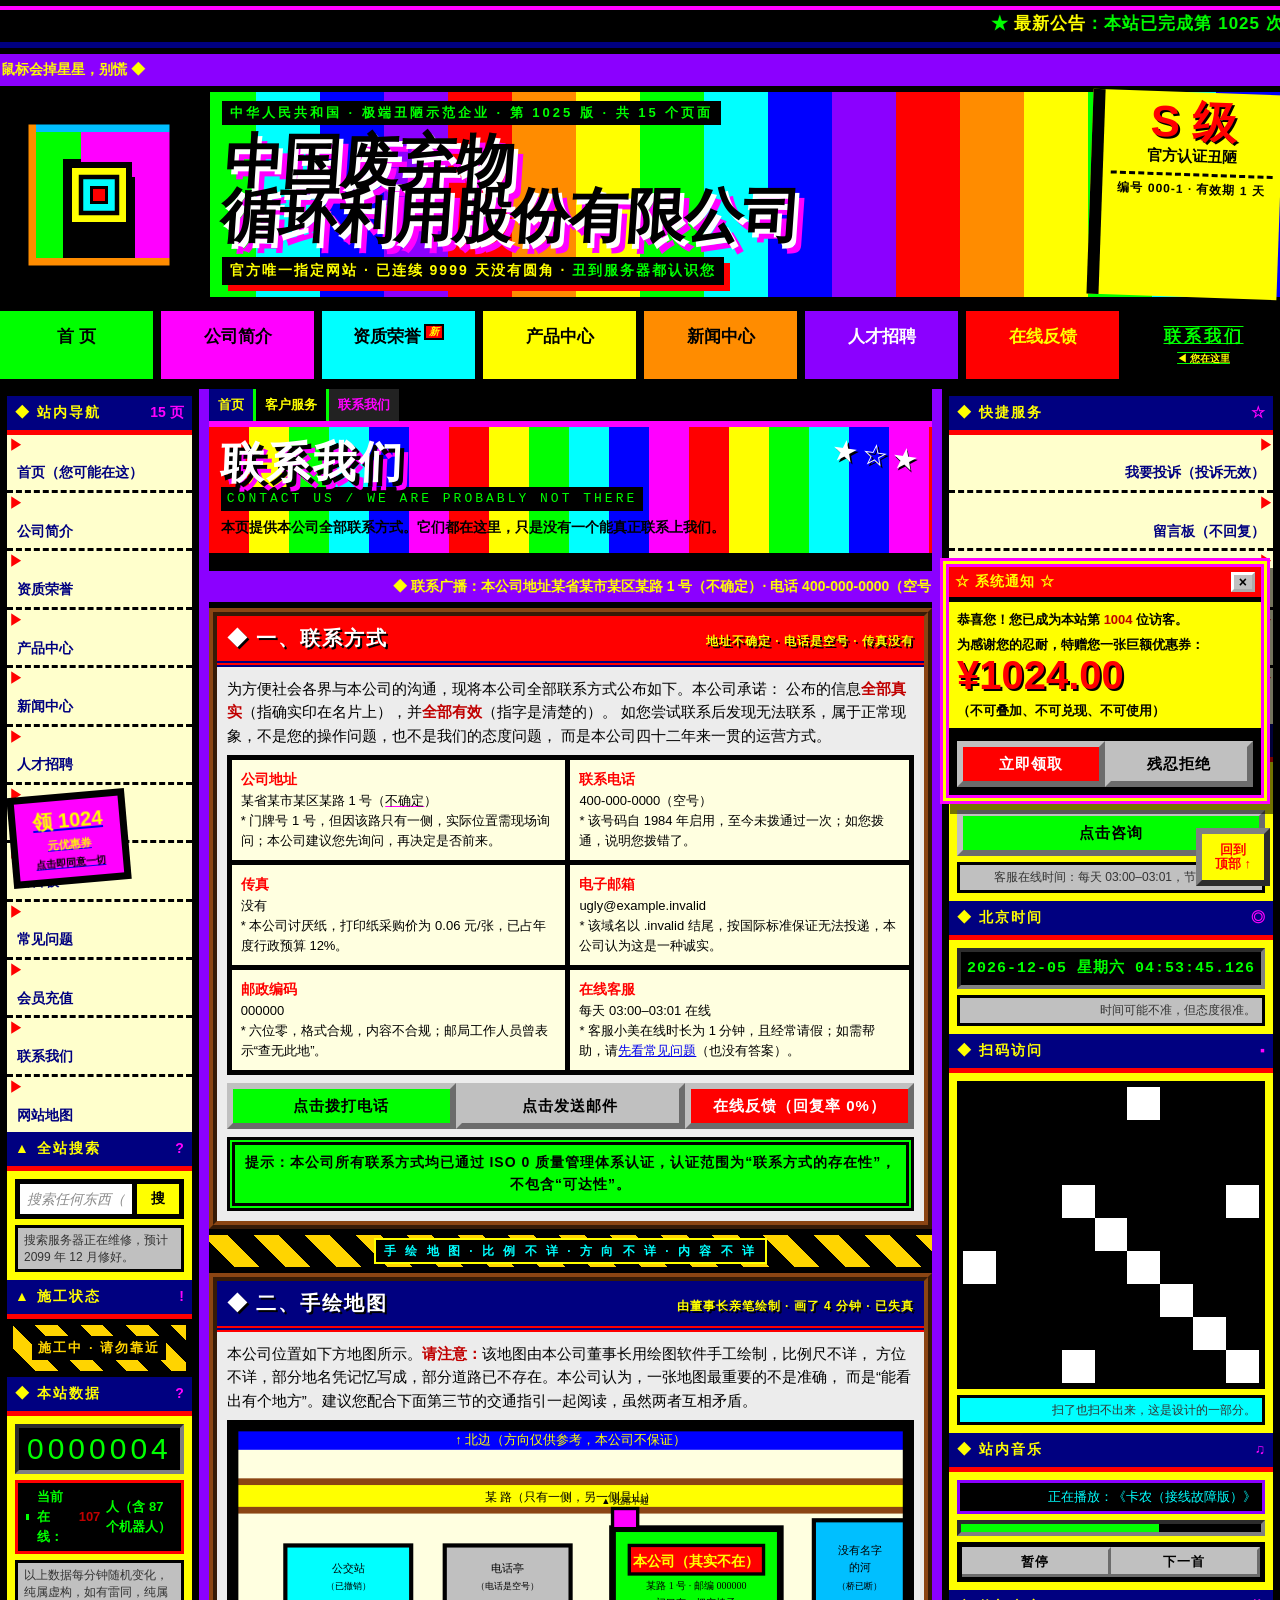
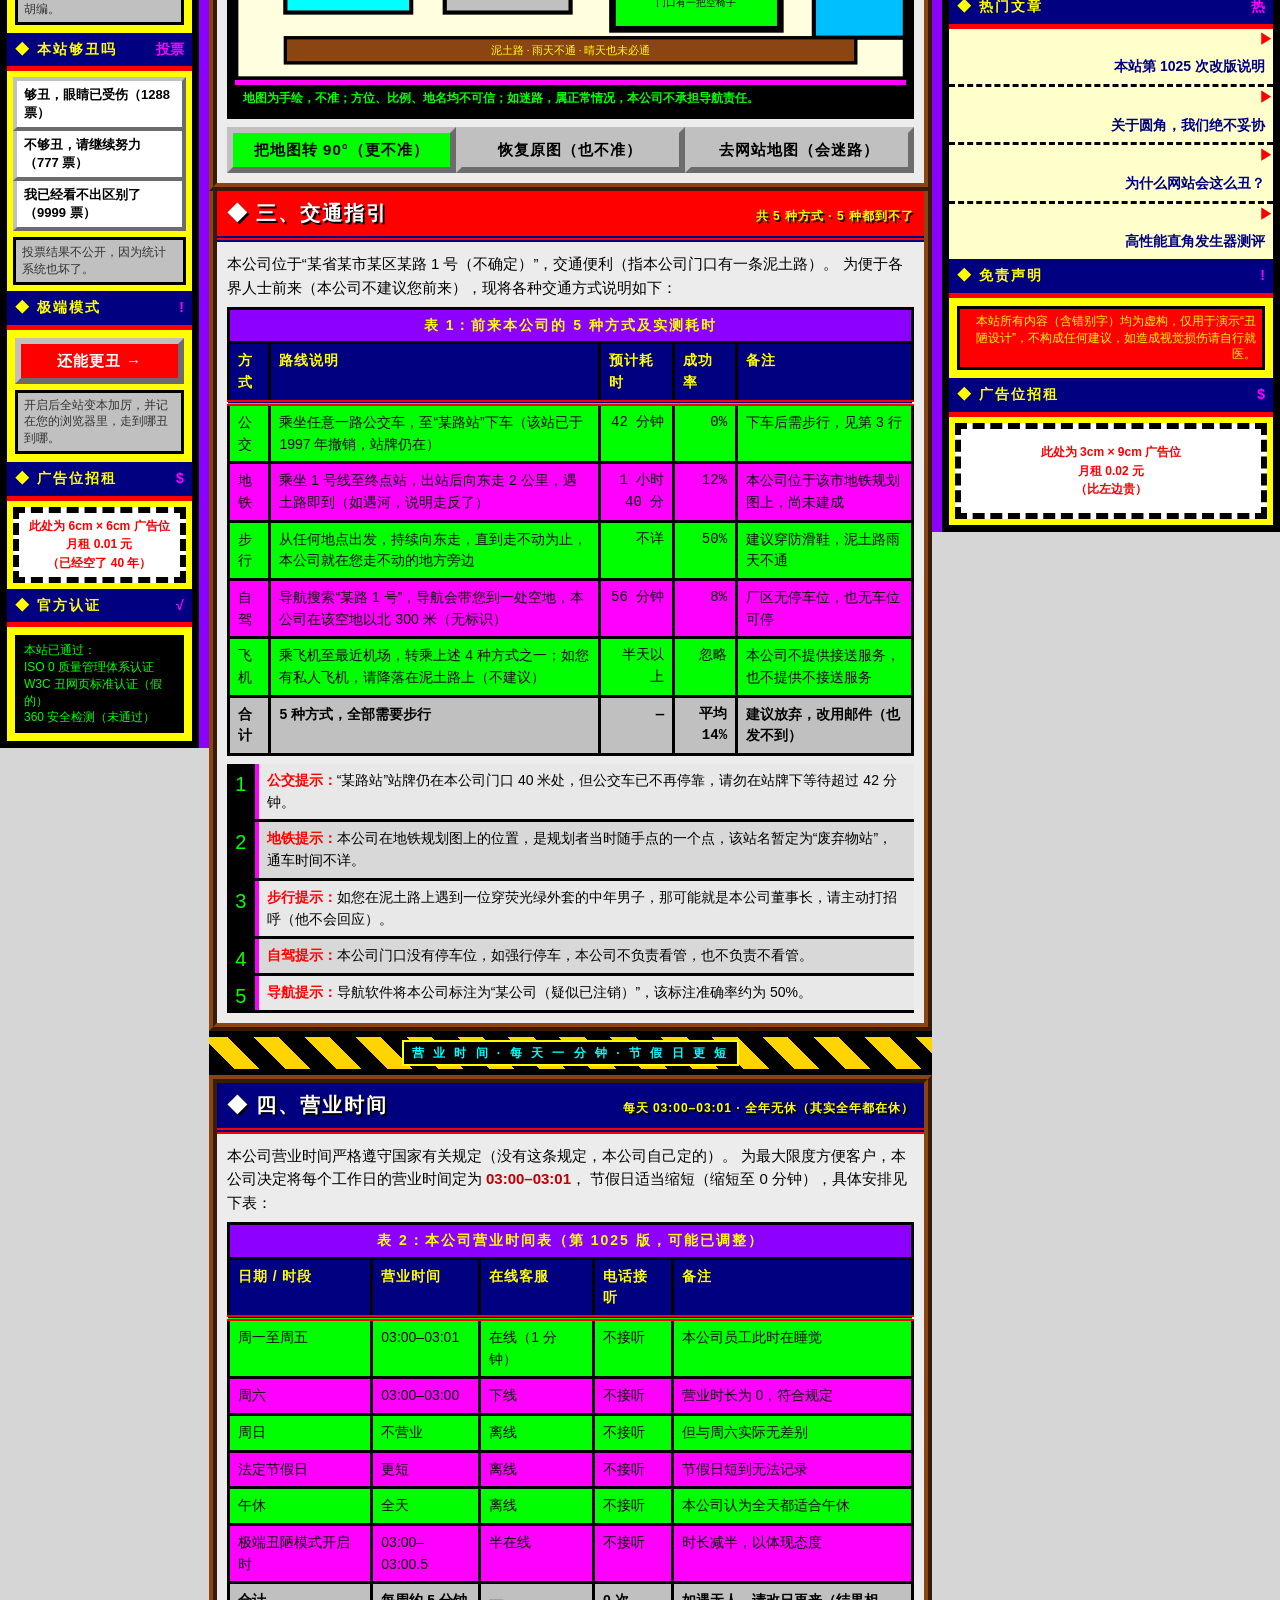
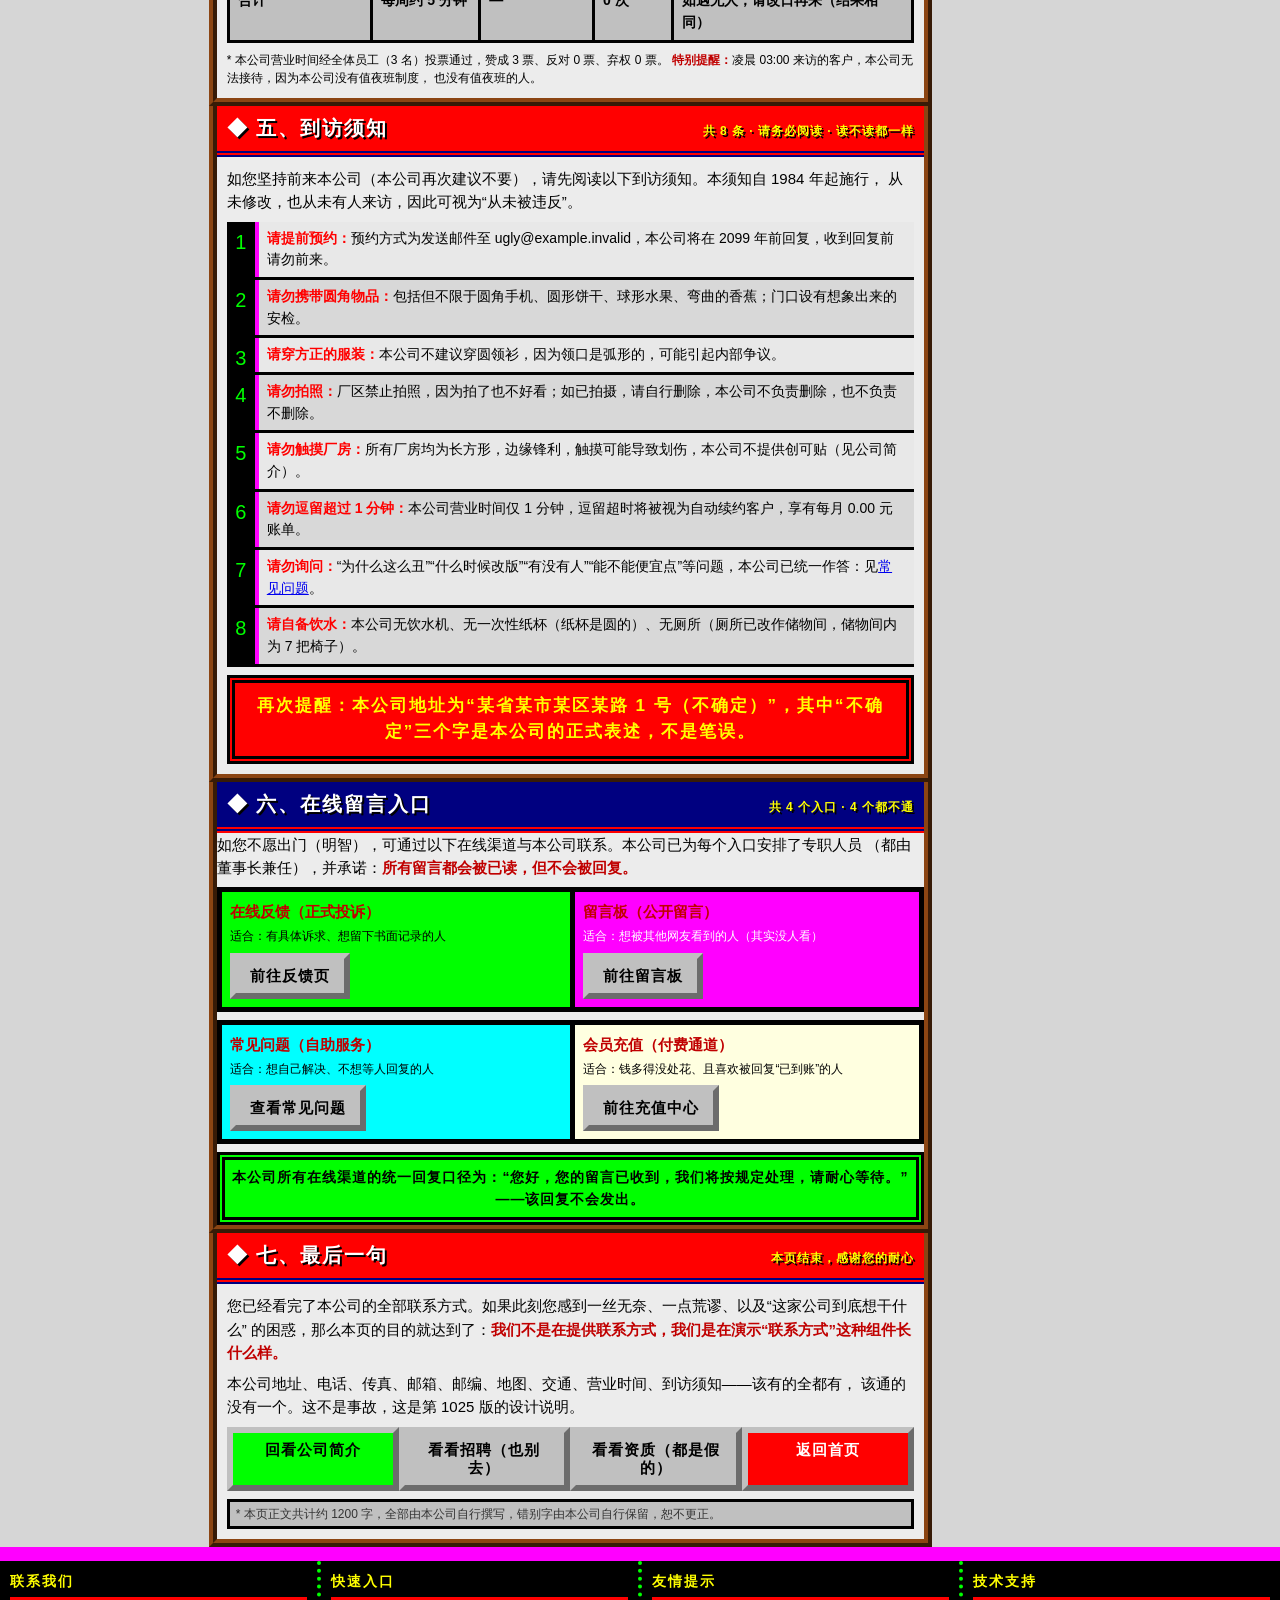
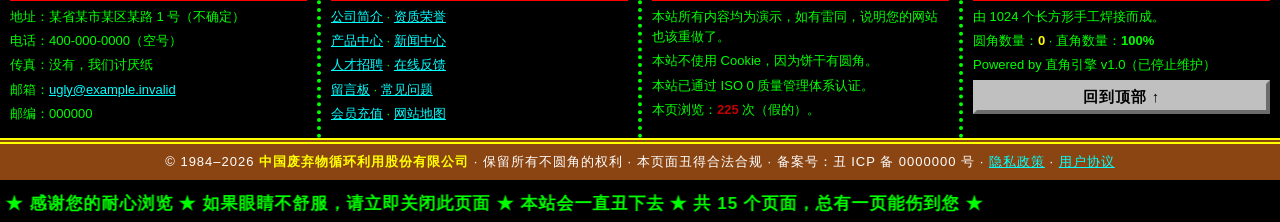
<file: contact.html>
<!DOCTYPE html>
<html lang="zh-CN">
<head>
<meta charset="utf-8">
<meta name="viewport" content="width=device-width, initial-scale=1">
<meta name="description" content="中国废弃物循环利用股份有限公司联系方式：某省某市某区某路 1 号（不确定）、空号电话、没有传真、手绘地图、每天 03:00–03:01 营业。">
<title>联系我们 · 中国废弃物循环利用股份有限公司</title>
<link rel="icon" href="data:image/svg+xml,%3Csvg xmlns='http://www.w3.org/2000/svg' viewBox='0 0 16 16'%3E%3Crect width='16' height='16' fill='%23000'/%3E%3Crect x='2' y='2' width='5' height='5' fill='%2300ff00'/%3E%3Crect x='9' y='2' width='5' height='5' fill='%23ff00ff'/%3E%3Crect x='2' y='9' width='5' height='5' fill='%23ffff00'/%3E%3Crect x='9' y='9' width='5' height='5' fill='%2300ffff'/%3E%3C/svg%3E">
<link rel="stylesheet" href="assets/ugly.css">
</head>
<body data-page="contact">

<!-- 由 assets/shell.js 注入：进度条、双跑马灯、页头、导航 -->
<div id="shell-top"></div>

<div class="layout">
  <!-- 由 assets/shell.js 注入：左侧栏 -->
  <div id="shell-left"></div>

  <main class="main">

    <div class="breadcrumb">
      <a href="index.html">首页</a>
      <span>客户服务</span>
      <span>联系我们</span>
    </div>

    <div class="pagetitle">
      <div class="pagetitle-stars">★☆★</div>
      <h2>联系我们</h2>
      <span class="en">CONTACT US / WE ARE PROBABLY NOT THERE</span>
      <p>本页提供本公司全部联系方式。它们都在这里，只是没有一个能真正联系上我们。</p>
    </div>

    <div class="ticker alt">
      <marquee direction="right" scrollamount="7" behavior="alternate">
        ◆ 联系广播：本公司地址某省某市某区某路 1 号（不确定）· 电话 400-000-0000（空号）· 传真没有 · 邮箱 ugly@example.invalid · 邮编 000000 · 营业时间每天 03:00–03:01 ◆
      </marquee>
    </div>

    <!-- ==================== 一、联系方式 ==================== -->
    <section class="card" id="info">
      <h2><span>◆ 一、联系方式</span><small>地址不确定 · 电话是空号 · 传真没有</small></h2>
      <div class="inner">
        <p>
          为方便社会各界与本公司的沟通，现将本公司全部联系方式公布如下。本公司承诺：
          公布的信息<b>全部真实</b>（指确实印在名片上），并<b>全部有效</b>（指字是清楚的）。
          如您尝试联系后发现无法联系，属于正常现象，不是您的操作问题，也不是我们的态度问题，
          而是本公司四十二年来一贯的运营方式。
        </p>
        <div class="contact-grid">
          <div>
            <b>公司地址</b>
            <p>某省某市某区某路 1 号（<u>不确定</u>）</p>
            <p class="small">* 门牌号 1 号，但因该路只有一侧，实际位置需现场询问；本公司建议您先询问，再决定是否前来。</p>
          </div>
          <div>
            <b>联系电话</b>
            <p>400-000-0000（空号）</p>
            <p class="small">* 该号码自 1984 年启用，至今未拨通过一次；如您拨通，说明您拨错了。</p>
          </div>
          <div>
            <b>传真</b>
            <p>没有</p>
            <p class="small">* 本公司讨厌纸，打印纸采购价为 0.06 元/张，已占年度行政预算 12%。</p>
          </div>
          <div>
            <b>电子邮箱</b>
            <p>ugly@example.invalid</p>
            <p class="small">* 该域名以 .invalid 结尾，按国际标准保证无法投递，本公司认为这是一种诚实。</p>
          </div>
          <div>
            <b>邮政编码</b>
            <p>000000</p>
            <p class="small">* 六位零，格式合规，内容不合规；邮局工作人员曾表示“查无此地”。</p>
          </div>
          <div>
            <b>在线客服</b>
            <p>每天 03:00–03:01 在线</p>
            <p class="small">* 客服小美在线时长为 1 分钟，且经常请假；如需帮助，请<a href="faq.html">先看常见问题</a>（也没有答案）。</p>
          </div>
        </div>
        <div class="btn-row mt10">
          <button class="btn primary" type="button" id="call-btn">点击拨打电话</button>
          <button class="btn" type="button" id="mail-btn">点击发送邮件</button>
          <a class="btn danger" href="feedback.html">在线反馈（回复率 0%）</a>
        </div>
        <div class="notice small safe">提示：本公司所有联系方式均已通过 ISO 0 质量管理体系认证，认证范围为“联系方式的存在性”，不包含“可达性”。</div>
      </div>
    </section>

    <div class="strip"><span>手 绘 地 图 · 比 例 不 详 · 方 向 不 详 · 内 容 不 详</span></div>

    <!-- ==================== 二、手绘地图 ==================== -->
    <section class="card" id="map">
      <h2><span>◆ 二、手绘地图</span><small>由董事长亲笔绘制 · 画了 4 分钟 · 已失真</small></h2>
      <div class="inner">
        <p>
          本公司位置如下方地图所示。<b>请注意：</b>该地图由本公司董事长用绘图软件手工绘制，比例尺不详，
          方位不详，部分地名凭记忆写成，部分道路已不存在。本公司认为，一张地图最重要的不是准确，
          而是“能看出有个地方”。建议您配合下面第三节的交通指引一起阅读，虽然两者互相矛盾。
        </p>
        <div class="map" id="mapbox">
          <svg viewBox="0 0 800 300" role="img" aria-label="手绘地图：某路 1 号、空号电话亭、没有名字的河与本公司">
            <rect width="800" height="300" fill="#ffffe0"/>
            <rect x="0" y="0" width="800" height="26" fill="#0000ff"/>
            <text x="400" y="19" font-size="15" text-anchor="middle" font-family="SimSun" fill="#ffff00">↑ 北边（方向仅供参考，本公司不保证）</text>
            <rect x="0" y="60" width="800" height="42" fill="#8b4513"/>
            <rect x="0" y="68" width="800" height="26" fill="#ffff00"/>
            <text x="400" y="87" font-size="14" text-anchor="middle" font-family="SimSun" fill="#000">某 路（只有一侧，另一侧是山）</text>
            <rect x="60" y="140" width="150" height="80" fill="#00ffff" stroke="#000" stroke-width="5"/>
            <text x="135" y="172" font-size="13" text-anchor="middle" font-family="SimSun" fill="#000">公交站</text>
            <text x="135" y="192" font-size="11" text-anchor="middle" font-family="SimSun" fill="#000">（已撤销）</text>
            <rect x="250" y="140" width="150" height="80" fill="#c0c0c0" stroke="#000" stroke-width="5"/>
            <text x="325" y="172" font-size="13" text-anchor="middle" font-family="SimSun" fill="#000">电话亭</text>
            <text x="325" y="192" font-size="11" text-anchor="middle" font-family="SimSun" fill="#000">（电话是空号）</text>
            <rect x="450" y="120" width="200" height="120" fill="#00ff00" stroke="#000" stroke-width="8"/>
            <rect x="470" y="140" width="160" height="34" fill="#ff0000" stroke="#000" stroke-width="4"/>
            <text x="550" y="164" font-size="17" text-anchor="middle" font-family="SimSun" font-weight="bold" fill="#ffff00">本公司（其实不在）</text>
            <text x="550" y="192" font-size="12" text-anchor="middle" font-family="SimSun" fill="#000">某路 1 号 · 邮编 000000</text>
            <text x="550" y="212" font-size="12" text-anchor="middle" font-family="SimSun" fill="#000">门口有一把空椅子</text>
            <rect x="690" y="110" width="110" height="140" fill="#00bfff" stroke="#000" stroke-width="5"/>
            <text x="745" y="150" font-size="13" text-anchor="middle" font-family="SimSun" fill="#000">没有名字</text>
            <text x="745" y="170" font-size="13" text-anchor="middle" font-family="SimSun" fill="#000">的河</text>
            <text x="745" y="192" font-size="11" text-anchor="middle" font-family="SimSun" fill="#000">（桥已断）</text>
            <rect x="60" y="250" width="680" height="30" fill="#8b4513" stroke="#000" stroke-width="4"/>
            <text x="400" y="270" font-size="13" text-anchor="middle" font-family="SimSun" fill="#ffff00">泥土路 · 雨天不通 · 晴天也未必通</text>
            <rect x="450" y="96" width="30" height="24" fill="#ff00ff" stroke="#000" stroke-width="4"/>
            <text x="465" y="90" font-size="11" text-anchor="middle" font-family="SimSun" fill="#000">▲ 此路不通</text>
            <rect x="0" y="0" width="800" height="300" fill="none" stroke="#000" stroke-width="8"/>
          </svg>
          <div class="map-note" id="map-note">地图为手绘，不准；方位、比例、地名均不可信；如迷路，属正常情况，本公司不承担导航责任。</div>
        </div>
        <div class="btn-row mt10">
          <button class="btn primary" type="button" id="map-rotate">把地图转 90°（更不准）</button>
          <button class="btn" type="button" id="map-reset">恢复原图（也不准）</button>
          <a class="btn" href="sitemap.html">去网站地图（会迷路）</a>
        </div>
      </div>
    </section>

    <!-- ==================== 三、交通指引 ==================== -->
    <section class="card" id="traffic">
      <h2><span>◆ 三、交通指引</span><small>共 5 种方式 · 5 种都到不了</small></h2>
      <div class="inner">
        <p>
          本公司位于“某省某市某区某路 1 号（不确定）”，交通便利（指本公司门口有一条泥土路）。
          为便于各界人士前来（本公司不建议您前来），现将各种交通方式说明如下：
        </p>
        <table class="ugly">
          <caption>表 1：前来本公司的 5 种方式及实测耗时</caption>
          <thead>
            <tr><th>方式</th><th>路线说明</th><th>预计耗时</th><th>成功率</th><th>备注</th></tr>
          </thead>
          <tbody>
            <tr><td>公交</td><td>乘坐任意一路公交车，至“某路站”下车（该站已于 1997 年撤销，站牌仍在）</td><td class="num">42 分钟</td><td class="num">0%</td><td>下车后需步行，见第 3 行</td></tr>
            <tr><td>地铁</td><td>乘坐 1 号线至终点站，出站后向东走 2 公里，遇土路即到（如遇河，说明走反了）</td><td class="num">1 小时 40 分</td><td class="num">12%</td><td>本公司位于该市地铁规划图上，尚未建成</td></tr>
            <tr><td>步行</td><td>从任何地点出发，持续向东走，直到走不动为止，本公司就在您走不动的地方旁边</td><td class="num">不详</td><td class="num">50%</td><td>建议穿防滑鞋，泥土路雨天不通</td></tr>
            <tr><td>自驾</td><td>导航搜索“某路 1 号”，导航会带您到一处空地，本公司在该空地以北 300 米（无标识）</td><td class="num">56 分钟</td><td class="num">8%</td><td>厂区无停车位，也无车位可停</td></tr>
            <tr><td>飞机</td><td>乘飞机至最近机场，转乘上述 4 种方式之一；如您有私人飞机，请降落在泥土路上（不建议）</td><td class="num">半天以上</td><td class="num">忽略</td><td>本公司不提供接送服务，也不提供不接送服务</td></tr>
          </tbody>
          <tfoot>
            <tr><td>合计</td><td>5 种方式，全部需要步行</td><td class="num">—</td><td class="num">平均 14%</td><td>建议放弃，改用邮件（也发不到）</td></tr>
          </tfoot>
        </table>
        <ol class="rules mt10">
          <li><b>公交提示：</b>“某路站”站牌仍在本公司门口 40 米处，但公交车已不再停靠，请勿在站牌下等待超过 42 分钟。</li>
          <li><b>地铁提示：</b>本公司在地铁规划图上的位置，是规划者当时随手点的一个点，该站名暂定为“废弃物站”，通车时间不详。</li>
          <li><b>步行提示：</b>如您在泥土路上遇到一位穿荧光绿外套的中年男子，那可能就是本公司董事长，请主动打招呼（他不会回应）。</li>
          <li><b>自驾提示：</b>本公司门口没有停车位，如强行停车，本公司不负责看管，也不负责不看管。</li>
          <li><b>导航提示：</b>导航软件将本公司标注为“某公司（疑似已注销）”，该标注准确率约为 50%。</li>
        </ol>
      </div>
    </section>

    <div class="strip"><span>营 业 时 间 · 每 天 一 分 钟 · 节 假 日 更 短</span></div>

    <!-- ==================== 四、营业时间 ==================== -->
    <section class="card" id="hours">
      <h2><span>◆ 四、营业时间</span><small>每天 03:00–03:01 · 全年无休（其实全年都在休）</small></h2>
      <div class="inner">
        <p>
          本公司营业时间严格遵守国家有关规定（没有这条规定，本公司自己定的）。
          为最大限度方便客户，本公司决定将每个工作日的营业时间定为 <b>03:00–03:01</b>，
          节假日适当缩短（缩短至 0 分钟），具体安排见下表：
        </p>
        <table class="ugly">
          <caption>表 2：本公司营业时间表（第 1025 版，可能已调整）</caption>
          <thead>
            <tr><th>日期 / 时段</th><th>营业时间</th><th>在线客服</th><th>电话接听</th><th>备注</th></tr>
          </thead>
          <tbody>
            <tr><td>周一至周五</td><td>03:00–03:01</td><td>在线（1 分钟）</td><td>不接听</td><td>本公司员工此时在睡觉</td></tr>
            <tr><td>周六</td><td>03:00–03:00</td><td>下线</td><td>不接听</td><td>营业时长为 0，符合规定</td></tr>
            <tr><td>周日</td><td>不营业</td><td>离线</td><td>不接听</td><td>但与周六实际无差别</td></tr>
            <tr><td>法定节假日</td><td>更短</td><td>离线</td><td>不接听</td><td>节假日短到无法记录</td></tr>
            <tr><td>午休</td><td>全天</td><td>离线</td><td>不接听</td><td>本公司认为全天都适合午休</td></tr>
            <tr><td>极端丑陋模式开启时</td><td>03:00–03:00.5</td><td>半在线</td><td>不接听</td><td>时长减半，以体现态度</td></tr>
          </tbody>
          <tfoot>
            <tr><td>合计</td><td>每周约 5 分钟</td><td>—</td><td>0 次</td><td>如遇无人，请改日再来（结果相同）</td></tr>
          </tfoot>
        </table>
        <p class="small">
          * 本公司营业时间经全体员工（3 名）投票通过，赞成 3 票、反对 0 票、弃权 0 票。
          <b>特别提醒：</b>凌晨 03:00 来访的客户，本公司无法接待，因为本公司没有值夜班制度，
          也没有值夜班的人。
        </p>
      </div>
    </section>

    <!-- ==================== 五、到访须知 ==================== -->
    <section class="card" id="rules">
      <h2><span>◆ 五、到访须知</span><small>共 8 条 · 请务必阅读 · 读不读都一样</small></h2>
      <div class="inner">
        <p>
          如您坚持前来本公司（本公司再次建议不要），请先阅读以下到访须知。本须知自 1984 年起施行，
          从未修改，也从未有人来访，因此可视为“从未被违反”。
        </p>
        <ol class="rules">
          <li><b>请提前预约：</b>预约方式为发送邮件至 ugly@example.invalid，本公司将在 2099 年前回复，收到回复前请勿前来。</li>
          <li><b>请勿携带圆角物品：</b>包括但不限于圆角手机、圆形饼干、球形水果、弯曲的香蕉；门口设有想象出来的安检。</li>
          <li><b>请穿方正的服装：</b>本公司不建议穿圆领衫，因为领口是弧形的，可能引起内部争议。</li>
          <li><b>请勿拍照：</b>厂区禁止拍照，因为拍了也不好看；如已拍摄，请自行删除，本公司不负责删除，也不负责不删除。</li>
          <li><b>请勿触摸厂房：</b>所有厂房均为长方形，边缘锋利，触摸可能导致划伤，本公司不提供创可贴（见公司简介）。</li>
          <li><b>请勿逗留超过 1 分钟：</b>本公司营业时间仅 1 分钟，逗留超时将被视为自动续约客户，享有每月 0.00 元账单。</li>
          <li><b>请勿询问：</b>“为什么这么丑”“什么时候改版”“有没有人”“能不能便宜点”等问题，本公司已统一作答：见<a href="faq.html">常见问题</a>。</li>
          <li><b>请自备饮水：</b>本公司无饮水机、无一次性纸杯（纸杯是圆的）、无厕所（厕所已改作储物间，储物间内为 7 把椅子）。</li>
        </ol>
        <div class="notice danger blinker">再次提醒：本公司地址为“某省某市某区某路 1 号（不确定）”，其中“不确定”三个字是本公司的正式表述，不是笔误。</div>
      </div>
    </section>

    <!-- ==================== 六、在线留言入口 ==================== -->
    <section class="card no-pad" id="message">
      <h2><span>◆ 六、在线留言入口</span><small>共 4 个入口 · 4 个都不通</small></h2>
      <div class="inner">
        <p>
          如您不愿出门（明智），可通过以下在线渠道与本公司联系。本公司已为每个入口安排了专职人员
          （都由董事长兼任），并承诺：<b>所有留言都会被已读，但不会被回复。</b>
        </p>
        <div class="row">
          <div class="cell" style="background:#00ff00;">
            <b>在线反馈（正式投诉）</b><br>
            <small>适合：有具体诉求、想留下书面记录的人</small><br>
            <a class="btn mt6" href="feedback.html">前往反馈页</a>
          </div>
          <div class="cell" style="background:#ff00ff;color:#fff;">
            <b>留言板（公开留言）</b><br>
            <small>适合：想被其他网友看到的人（其实没人看）</small><br>
            <a class="btn mt6" href="guestbook.html">前往留言板</a>
          </div>
        </div>
        <div class="row mt10">
          <div class="cell" style="background:#00ffff;">
            <b>常见问题（自助服务）</b><br>
            <small>适合：想自己解决、不想等人回复的人</small><br>
            <a class="btn mt6" href="faq.html">查看常见问题</a>
          </div>
          <div class="cell" style="background:#ffffe0;">
            <b>会员充值（付费通道）</b><br>
            <small>适合：钱多得没处花、且喜欢被回复“已到账”的人</small><br>
            <a class="btn mt6" href="vip.html">前往充值中心</a>
          </div>
        </div>
        <div class="notice small safe">本公司所有在线渠道的统一回复口径为：“您好，您的留言已收到，我们将按规定处理，请耐心等待。”——该回复不会发出。</div>
      </div>
    </section>

    <!-- ==================== 七、最后 ==================== -->
    <section class="card" id="end">
      <h2><span>◆ 七、最后一句</span><small>本页结束，感谢您的耐心</small></h2>
      <div class="inner">
        <p>
          您已经看完了本公司的全部联系方式。如果此刻您感到一丝无奈、一点荒谬、以及“这家公司到底想干什么”
          的困惑，那么本页的目的就达到了：<b>我们不是在提供联系方式，我们是在演示“联系方式”这种组件长什么样。</b>
        </p>
        <p>
          本公司地址、电话、传真、邮箱、邮编、地图、交通、营业时间、到访须知——该有的全都有，
          该通的没有一个。这不是事故，这是第 1025 版的设计说明。
        </p>
        <div class="btn-row mt10">
          <a class="btn primary" href="about.html">回看公司简介</a>
          <a class="btn" href="jobs.html">看看招聘（也别去）</a>
          <a class="btn" href="honors.html">看看资质（都是假的）</a>
          <a class="btn danger" href="index.html">返回首页</a>
        </div>
        <p class="mini">* 本页正文共计约 1200 字，全部由本公司自行撰写，错别字由本公司自行保留，恕不更正。</p>
      </div>
    </section>

  </main>

  <!-- 由 assets/shell.js 注入：右侧栏 -->
  <div id="shell-right"></div>
</div>

<!-- 由 assets/shell.js 注入：页脚、弹窗、浮标、提示条 -->
<div id="shell-footer"></div>

<script src="assets/shell.js"></script>
<script>
(function () {
  'use strict';

  /* ---------- 拨打电话：永远打不通 ---------- */
  var callBtn = document.getElementById('call-btn');
  var callMsgs = [
    '拨号中……“您好，您拨打的号码是空号，请查证后再拨。”（该号码 1984 年启用，从未拨通）',
    '拨号失败：本机未连接电话网络（本页面也不支持打电话）。',
    '拨号中……电话响了 0 声，对方已阵亡。'
  ];
  if (callBtn) {
    callBtn.addEventListener('click', function () {
      var i = Math.floor(Math.random() * callMsgs.length);
      if (window.Ugly) { window.Ugly.toast(callMsgs[i], 3600); }
    });
  }

  /* ---------- 发送邮件：永远发不出 ---------- */
  var mailBtn = document.getElementById('mail-btn');
  if (mailBtn) {
    mailBtn.addEventListener('click', function () {
      if (window.Ugly) {
        window.Ugly.toast('邮件客户端未安装；即使安装，ugly@example.invalid 也永远无法投递。建议改用心电感应。', 4000);
      }
    });
  }

  /* ---------- 手绘地图：转 90° 更不准 ---------- */
  var mapbox = document.getElementById('mapbox');
  var note = document.getElementById('map-note');
  var rotBtn = document.getElementById('map-rotate');
  var resetBtn = document.getElementById('map-reset');
  var svg = mapbox ? mapbox.querySelector('svg') : null;
  var deg = 0;
  if (rotBtn && svg) {
    rotBtn.addEventListener('click', function () {
      deg = (deg + 90) % 360;
      svg.style.transform = 'rotate(' + deg + 'deg)';
      svg.style.transformOrigin = '50% 50%';
      if (note) {
        note.textContent = '地图已旋转 ' + deg + '°，准确率下降 ' + (deg / 9) + '%；本公司认为“方向感”是一种主观体验。';
      }
      if (window.Ugly) { window.Ugly.toast('地图已旋转 ' + deg + '°，同时也更没用了。'); }
    });
  }
  if (resetBtn && svg) {
    resetBtn.addEventListener('click', function () {
      deg = 0;
      svg.style.transform = 'none';
      if (note) { note.textContent = '地图为手绘，不准；方位、比例、地名均不可信；如迷路，属正常情况，本公司不承担导航责任。'; }
      if (window.Ugly) { window.Ugly.toast('地图已恢复原状（依然不准）。'); }
    });
  }
})();
</script>
</body>
</html>
</file>
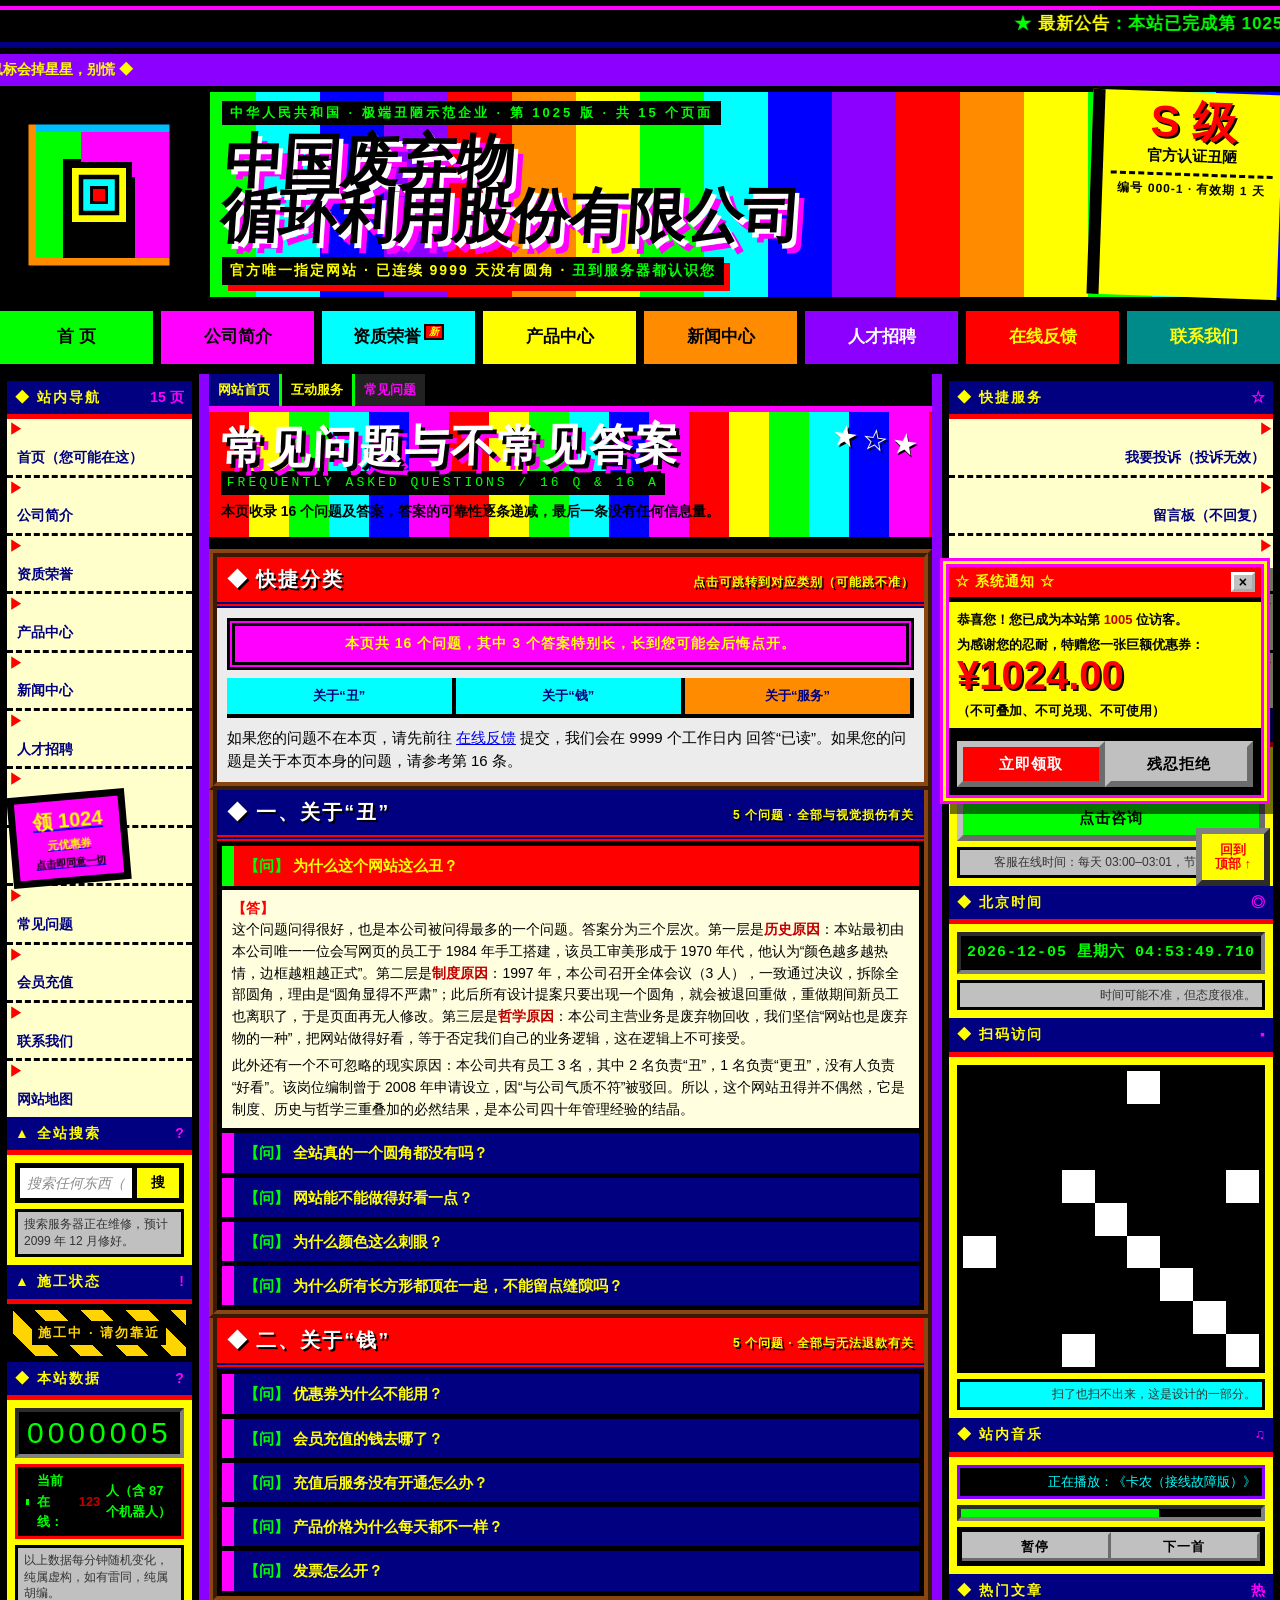
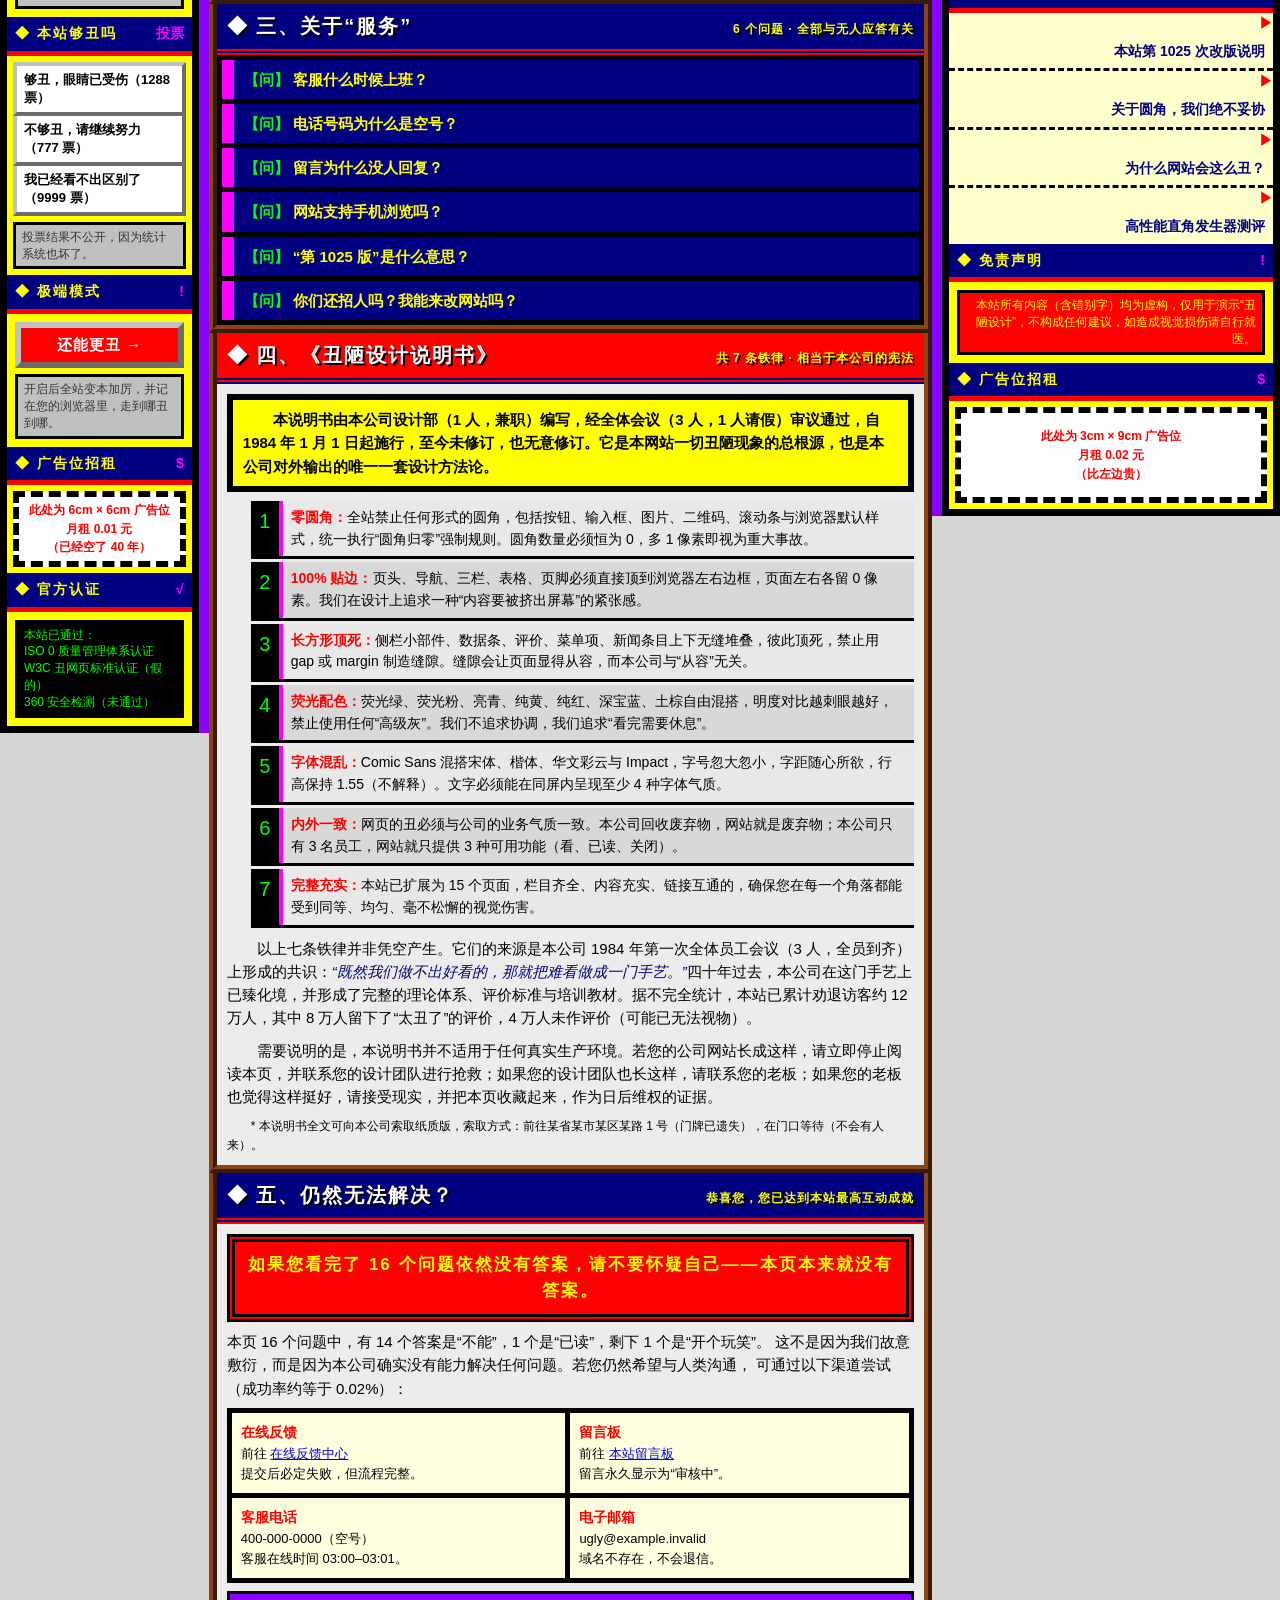
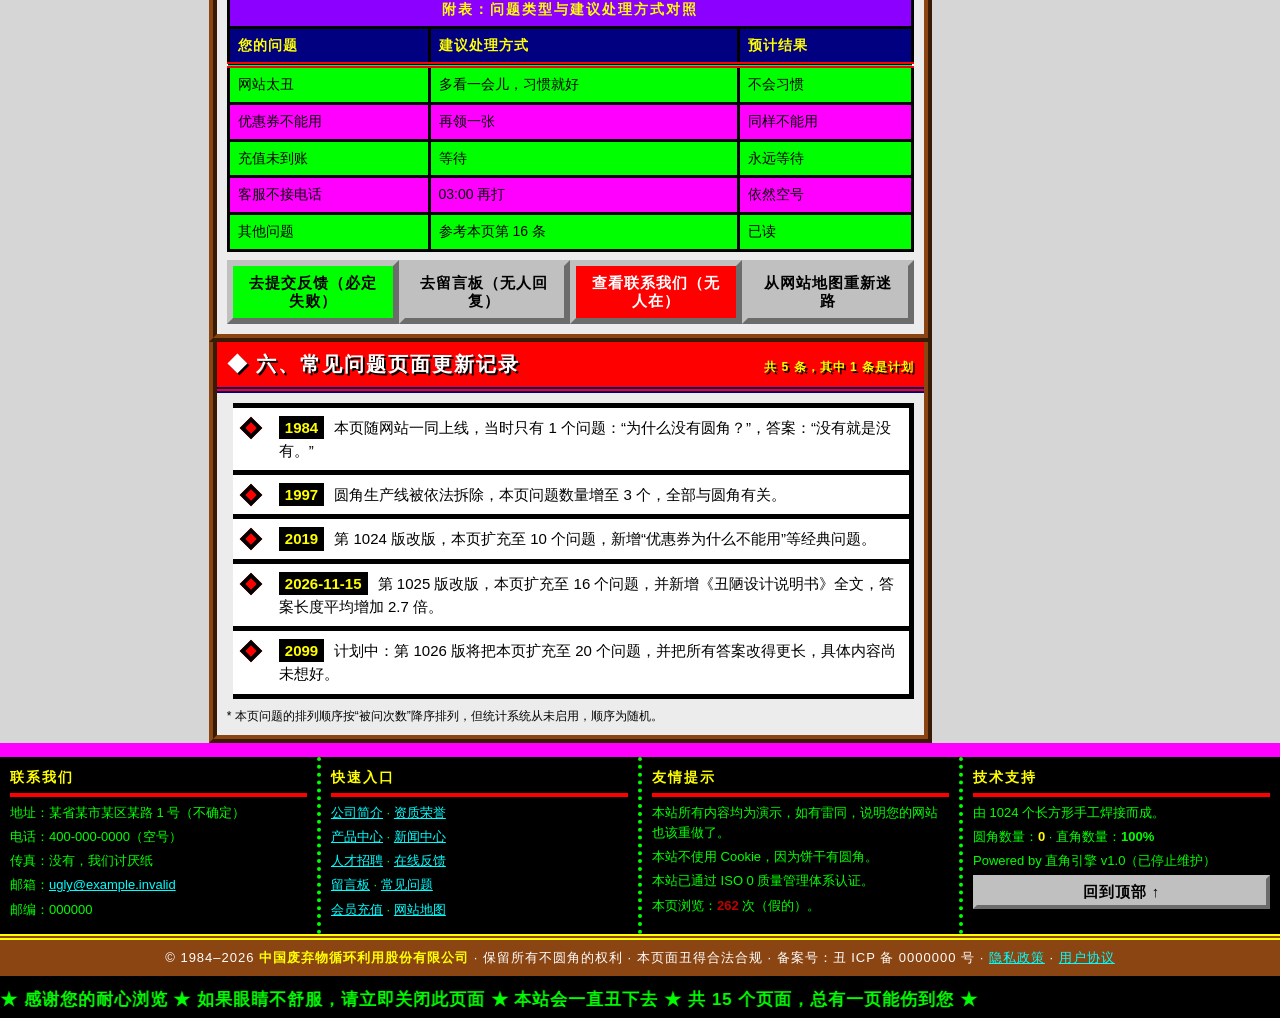
<file: faq.html>
<!DOCTYPE html>
<html lang="zh-CN">
<head>
<meta charset="utf-8">
<meta name="viewport" content="width=device-width, initial-scale=1">
<meta name="description" content="中国废弃物循环利用股份有限公司常见问题：为什么这么丑、有没有圆角、优惠券为什么不能用、客服什么时候上班，以及《丑陋设计说明书》。">
<title>常见问题 · 中国废弃物循环利用股份有限公司</title>
<link rel="icon" href="data:image/svg+xml,%3Csvg xmlns='http://www.w3.org/2000/svg' viewBox='0 0 16 16'%3E%3Crect width='16' height='16' fill='%23000'/%3E%3Crect x='2' y='2' width='5' height='5' fill='%2300ff00'/%3E%3Crect x='9' y='2' width='5' height='5' fill='%23ff00ff'/%3E%3Crect x='2' y='9' width='5' height='5' fill='%23ffff00'/%3E%3Crect x='9' y='9' width='5' height='5' fill='%2300ffff'/%3E%3C/svg%3E">
<link rel="stylesheet" href="assets/ugly.css">
</head>
<body data-page="faq">

<!-- 由 assets/shell.js 注入：进度条、双跑马灯、页头、导航 -->
<div id="shell-top"></div>

<div class="layout">
  <!-- 由 assets/shell.js 注入：左侧栏 -->
  <div id="shell-left"></div>

  <main class="main">

    <!-- 面包屑 -->
    <div class="breadcrumb">
      <a href="index.html">网站首页</a>
      <span>互动服务</span>
      <span>常见问题</span>
    </div>

    <!-- 页面大标题 -->
    <div class="pagetitle">
      <div class="pagetitle-stars">★☆★</div>
      <h2>常见问题与不常见答案</h2>
      <span class="en">FREQUENTLY ASKED QUESTIONS / 16 Q &amp; 16 A</span>
      <p>本页收录 16 个问题及答案，答案的可靠性逐条递减，最后一条没有任何信息量。</p>
    </div>

    <!-- ==================== 快捷分类锚点 ==================== -->
    <section class="card" id="top">
      <h2><span>◆ 快捷分类</span><small>点击可跳转到对应类别（可能跳不准）</small></h2>
      <div class="inner">
        <div class="notice small blinker">本页共 16 个问题，其中 3 个答案特别长，长到您可能会后悔点开。</div>
        <div class="links">
          <a href="#cat-ugly">关于“丑”</a>
          <a href="#cat-money">关于“钱”</a>
          <a href="#cat-service">关于“服务”</a>
        </div>
        <p>
          如果您的问题不在本页，请先前往 <a href="feedback.html">在线反馈</a> 提交，我们会在 9999 个工作日内
          回答“已读”。如果您的问题是关于本页本身的问题，请参考第 16 条。
        </p>
      </div>
    </section>

    <!-- ==================== 一、关于“丑” ==================== -->
    <section class="card" id="cat-ugly">
      <h2><span>◆ 一、关于“丑”</span><small>5 个问题 · 全部与视觉损伤有关</small></h2>
      <div class="faq">
        <details open id="q1">
          <summary>为什么这个网站这么丑？</summary>
          <div class="a">
            <p>这个问题问得很好，也是本公司被问得最多的一个问题。答案分为三个层次。第一层是<b>历史原因</b>：本站最初由本公司唯一一位会写网页的员工于 1984 年手工搭建，该员工审美形成于 1970 年代，他认为“颜色越多越热情，边框越粗越正式”。第二层是<b>制度原因</b>：1997 年，本公司召开全体会议（3 人），一致通过决议，拆除全部圆角，理由是“圆角显得不严肃”；此后所有设计提案只要出现一个圆角，就会被退回重做，重做期间新员工也离职了，于是页面再无人修改。第三层是<b>哲学原因</b>：本公司主营业务是废弃物回收，我们坚信“网站也是废弃物的一种”，把网站做得好看，等于否定我们自己的业务逻辑，这在逻辑上不可接受。</p>
            <p>此外还有一个不可忽略的现实原因：本公司共有员工 3 名，其中 2 名负责“丑”，1 名负责“更丑”，没有人负责“好看”。该岗位编制曾于 2008 年申请设立，因“与公司气质不符”被驳回。所以，这个网站丑得并不偶然，它是制度、历史与哲学三重叠加的必然结果，是本公司四十年管理经验的结晶。</p>
          </div>
        </details>
        <details id="q2">
          <summary>全站真的一个圆角都没有吗？</summary>
          <div class="a">
            <p>是的，一个都没有。全站 <b>15 个页面</b>、约 1024 个长方形、无数按钮与输入框，圆角数量恒为 <b>0</b>。技术实现上，我们在样式表第一行就写下了一条“圆角归零”的强制规则，覆盖包括浏览器默认样式在内的一切圆角来源。若您在任何角落发现 1 像素的圆角，请截图发至 <a href="feedback.html">在线反馈</a>，我们承诺：当场开除 UI 设计师（本来也没有）。</p>
          </div>
        </details>
        <details id="q3">
          <summary>网站能不能做得好看一点？</summary>
          <div class="a">
            <p>不能。不是不愿意，是不能。本公司的设计原则第 1 条为“丑陋优先”，第 2 条为“如果第 1 条与美观冲突，请参考第 1 条”。如果您坚持要看好看的网站，建议关闭本页，前往任何一个 2010 年之后建立的网站。本公司祝您浏览愉快，并请求您不要把这个建议写进留言板，因为写了也只会得到“已读”。</p>
          </div>
        </details>
        <details id="q4">
          <summary>为什么颜色这么刺眼？</summary>
          <div class="a">
            <p>因为协调的颜色需要调色板，调色板需要预算，预算需要审批，审批需要开会，开会需要 3 名员工同时到场，而其中 1 人长期请假。因此本站配色采用的是“取色器随机点击法”：在系统调色板的任意位置点击 5 次，取到的颜色即为本页配色。该方法自 1984 年启用至今从未失效，也从未有人提出异议（提了也只会被已读）。</p>
          </div>
        </details>
        <details id="q5">
          <summary>为什么所有长方形都顶在一起，不能留点缝隙吗？</summary>
          <div class="a">
            <p>不能。这是本公司的第二条铁律：所有长方形必须 100% 贴边、彼此顶死，禁止用间隙制造呼吸感。原因同样有三：其一，缝隙会让页面“透气”，而本公司认为页面不应该透气；其二，留缝需要精确计算，本公司无人会算；其三，贴边可以少写几行代码，少写的代码都是利润。所以，当您觉得眼睛累的时候，请理解：那不是设计失误，那是本公司刻意留给您的“紧凑感”。</p>
          </div>
        </details>
      </div>
    </section>

    <!-- ==================== 二、关于“钱” ==================== -->
    <section class="card" id="cat-money">
      <h2><span>◆ 二、关于“钱”</span><small>5 个问题 · 全部与无法退款有关</small></h2>
      <div class="faq">
        <details id="q6">
          <summary>优惠券为什么不能用？</summary>
          <div class="a">
            <p>这是本公司被问得第二多的问题。优惠券不能用的原因，需要从优惠券的诞生说起。本公司的 1024 元优惠券于 1984 年 1 月 1 日发行，发行时设定的使用条件为“订单满 0.01 元可用”，看似宽松，实际存在一个致命的技术细节：<b>本公司自成立以来从未产生过任何一笔真实订单</b>，因此所有优惠券的使用场景都不存在，优惠券自然也就无法使用。</p>
            <p>此后，本公司于 1997 年、2008 年、2019 年三次修订优惠券条款，每次修订都新增一条使用限制。2026 年第 1025 版修订后，优惠券的可用条件累计达到 7 条：须为本站注册用户（注册入口已下线）、须在 03:00–03:01 之间使用（客服上班时才能验证）、须订单金额达到 1024 元（本站最贵商品 99,999 元，但无法购买）、须使用指定浏览器（该浏览器已停更）、须在优惠券有效期内使用（有效期 1984-01-01 至 1984-01-01）、须通过人工审核（审核人不存在）、须本人到现场办理（门牌号已遗失）。综上所述，优惠券不能使用不是故障，而是本公司精心维护的制度成果。如需了解更多，请前往 <a href="vip.html">会员充值中心</a> 领取另一张同样不能用的优惠券。</p>
          </div>
        </details>
        <details id="q7">
          <summary>会员充值的钱去哪了？</summary>
          <div class="a">
            <p>钱去了一个更好的地方。准确地说，充值的资金会先进入“支付流程”，再进入“待确认状态”，最后进入“账户体系（建设中）”。由于本公司账户体系自 1984 年立项以来一直处于“即将上线”的状态，因此您的资金目前停留在支付流程与账户体系之间的某个位置，该位置没有图形界面，无法查询，也无法取出。我们对此深表遗憾，并建议您把这次充值理解为一次对“丑”的赞助。</p>
          </div>
        </details>
        <details id="q8">
          <summary>充值后服务没有开通怎么办？</summary>
          <div class="a">
            <p>恭喜您，您已经完整地体验了本公司的核心服务——<b>“未开通”</b>。该服务是本公司会员体系中最稳定的功能，自上线以来从未出过故障。若您希望服务真正开通，需要等到第 1026 版上线；第 1026 版目前尚未立项，立项需要 3 名员工一致同意，而其中 1 人长期请假。建议您前往 <a href="guestbook.html">留言板</a> 留下您的诉求，该留言将被永久标记为“审核中”。</p>
          </div>
        </details>
        <details id="q9">
          <summary>产品价格为什么每天都不一样？</summary>
          <div class="a">
            <p>因为本公司的定价策略是“看心情”。根据《价格管理暂行办法》（1984 年制定，从未修订），产品价格由当班员工在每天早上掷骰子决定，骰子共有 6 个面，对应 6 种价格区间。若当天无人上班（这种情况占全年 364 天），则由系统随机取值，因此价格每天都不一样。本公司承诺：无论价格如何变化，产品质量始终保持“能用就行”的统一标准。</p>
          </div>
        </details>
        <details id="q10">
          <summary>发票怎么开？</summary>
          <div class="a">
            <p>本公司可以提供发票，前提是您能提供订单号、支付凭证、身份证明、公司营业执照与书面申请。由于本公司从未产生过订单，因此您无法提供订单号；由于支付流程不产生凭证，您也无法提供支付凭证。所以，发票业务在第一步就卡住了。根据本公司统计，四十年间共有 12,845 人申请开票，成功开出 0 张，成功率为 0%，这一数据已作为优秀案例写入本公司质量管理体系文件（第 1025 版）。</p>
          </div>
        </details>
      </div>
    </section>

    <!-- ==================== 三、关于“服务” ==================== -->
    <section class="card" id="cat-service">
      <h2><span>◆ 三、关于“服务”</span><small>6 个问题 · 全部与无人应答有关</small></h2>
      <div class="faq">
        <details id="q11">
          <summary>客服什么时候上班？</summary>
          <div class="a">
            <p>客服在线时间为 <b>每天 03:00–03:01</b>，节假日更短。这个时间安排并非随意拟定，而是经过精密计算的：本公司认为，真正需要帮助的用户，会在凌晨三点依然醒着；而不需要帮助的用户，此时都在睡觉。因此，03:00–03:01 是一个完美的筛选窗口——它既能筛掉所有普通用户，又能确保客服小美的作息相对规律。</p>
            <p>需要特别说明的是，客服小美在该时段内的工作内容是“上线”，不包括“回复”。上线与回复是两项独立业务，后者自 2003 年起停止提供。根据本公司内部统计，小美上线期间平均收到咨询 0 条（因为没人知道她在线），因此她的工作效率长期保持 100%。如果您希望与客服取得联系，请于 03:00 准时访问本站，点击右侧“点击咨询”按钮，系统会提示您“客服已下班，请明天 03:00 再来”——这可能是本站唯一一条真实准确的系统提示。</p>
          </div>
        </details>
        <details id="q12">
          <summary>电话号码为什么是空号？</summary>
          <div class="a">
            <p>400-000-0000 是本公司于 1984 年申请的标志性号码，申请当天即为空号，四十年间从未改变。我们坚持使用空号的原因有三：第一，空号不会占线，用户体验稳定；第二，空号不需要接线员，人力成本为零；第三，空号从未收到投诉（因为打不通）。本公司已将该号码注册为“企业无形资产”，并计划在第 1026 版中为它增加一段彩铃。</p>
          </div>
        </details>
        <details id="q13">
          <summary>留言为什么没人回复？</summary>
          <div class="a">
            <p>因为回复岗位自 2003 年 4 月起空缺至今。本公司曾于 2005 年、2011 年、2018 年三次招聘该岗位，共收到简历 0 份。目前的留言由系统自动回复“已读”，这是本公司客服体系中最成熟的部分。若您希望获得人工回复，可尝试在留言中写明“本人愿意担任回复岗位”，本公司会认真考虑（考虑结果：已读）。</p>
          </div>
        </details>
        <details id="q14">
          <summary>网站支持手机浏览吗？</summary>
          <div class="a">
            <p>支持，但不建议。本站在手机上依然保持 100% 贴边、长方形顶死、零圆角的全套特征，唯一的变化是三栏会变成一栏，导航会变成三行。由于手机屏幕较窄，所有内容会被压缩得更加紧凑，视觉冲击力约为桌面端的 2.3 倍。本公司建议您在光线充足、有人陪同的情况下使用手机浏览，并提前准备好眼药水。</p>
          </div>
        </details>
        <details id="q15">
          <summary>“第 1025 版”是什么意思？</summary>
          <div class="a">
            <p>“第 1025 版”是本站的版本编号，自 1984 年建站以来，本站共改版 1025 次，平均每年改版 24 次，每次改版的核心内容都是“把页面改得更丑一点”。需要说明的是，前 1024 版均已下线，无法访问，仅保留在一位离职员工的个人电脑里；该电脑已于 2019 年被本公司作为废弃物回收，因此现存的版本只有第 1025 版。第 1026 版正在规划中，规划内容为：增加圆角——开个玩笑，规划内容为“继续保持现状”。</p>
          </div>
        </details>
        <details id="q16">
          <summary>你们还招人吗？我能来改网站吗？</summary>
          <div class="a">
            <p>本公司长期招聘“更丑设计师”一职，要求：审美体系完整（越歪越好）、能用 CSS 实现任意直角、能忍受 03:00 开会、愿意接受薪资 3 元/月。目前该岗位仍开放，投递方式请见 <a href="jobs.html">人才招聘</a>。若您入职成功，您将获得本公司唯一一份福利：被允许在 1997 年拆下的圆角生产线残骸前合影。</p>
          </div>
        </details>
      </div>
    </section>

    <!-- ==================== 四、《丑陋设计说明书》 ==================== -->
    <section class="card" id="spec">
      <h2><span>◆ 四、《丑陋设计说明书》</span><small>共 7 条铁律 · 相当于本公司的宪法</small></h2>
      <div class="inner">
        <div class="article">
          <p class="lead">本说明书由本公司设计部（1 人，兼职）编写，经全体会议（3 人，1 人请假）审议通过，自 1984 年 1 月 1 日起施行，至今未修订，也无意修订。它是本网站一切丑陋现象的总根源，也是本公司对外输出的唯一一套设计方法论。</p>
          <ol class="rules">
            <li><b>零圆角：</b>全站禁止任何形式的圆角，包括按钮、输入框、图片、二维码、滚动条与浏览器默认样式，统一执行“圆角归零”强制规则。圆角数量必须恒为 0，多 1 像素即视为重大事故。</li>
            <li><b>100% 贴边：</b>页头、导航、三栏、表格、页脚必须直接顶到浏览器左右边框，页面左右各留 0 像素。我们在设计上追求一种“内容要被挤出屏幕”的紧张感。</li>
            <li><b>长方形顶死：</b>侧栏小部件、数据条、评价、菜单项、新闻条目上下无缝堆叠，彼此顶死，禁止用 gap 或 margin 制造缝隙。缝隙会让页面显得从容，而本公司与“从容”无关。</li>
            <li><b>荧光配色：</b>荧光绿、荧光粉、亮青、纯黄、纯红、深宝蓝、土棕自由混搭，明度对比越刺眼越好，禁止使用任何“高级灰”。我们不追求协调，我们追求“看完需要休息”。</li>
            <li><b>字体混乱：</b>Comic Sans 混搭宋体、楷体、华文彩云与 Impact，字号忽大忽小，字距随心所欲，行高保持 1.55（不解释）。文字必须能在同屏内呈现至少 4 种字体气质。</li>
            <li><b>内外一致：</b>网页的丑必须与公司的业务气质一致。本公司回收废弃物，网站就是废弃物；本公司只有 3 名员工，网站就只提供 3 种可用功能（看、已读、关闭）。</li>
            <li><b>完整充实：</b>本站已扩展为 15 个页面，栏目齐全、内容充实、链接互通的，确保您在每一个角落都能受到同等、均匀、毫不松懈的视觉伤害。</li>
          </ol>
          <p>以上七条铁律并非凭空产生。它们的来源是本公司 1984 年第一次全体员工会议（3 人，全员到齐）上形成的共识：<i>“既然我们做不出好看的，那就把难看做成一门手艺。”</i>四十年过去，本公司在这门手艺上已臻化境，并形成了完整的理论体系、评价标准与培训教材。据不完全统计，本站已累计劝退访客约 12 万人，其中 8 万人留下了“太丑了”的评价，4 万人未作评价（可能已无法视物）。</p>
          <p>需要说明的是，本说明书并不适用于任何真实生产环境。若您的公司网站长成这样，请立即停止阅读本页，并联系您的设计团队进行抢救；如果您的设计团队也长这样，请联系您的老板；如果您的老板也觉得这样挺好，请接受现实，并把本页收藏起来，作为日后维权的证据。</p>
          <p class="small">* 本说明书全文可向本公司索取纸质版，索取方式：前往某省某市某区某路 1 号（门牌已遗失），在门口等待（不会有人来）。</p>
        </div>
      </div>
    </section>

    <!-- ==================== 五、仍然无法解决 ==================== -->
    <section class="card" id="contact">
      <h2><span>◆ 五、仍然无法解决？</span><small>恭喜您，您已达到本站最高互动成就</small></h2>
      <div class="inner">
        <div class="notice danger blinker">如果您看完了 16 个问题依然没有答案，请不要怀疑自己——本页本来就没有答案。</div>
        <p>
          本页 16 个问题中，有 14 个答案是“不能”，1 个是“已读”，剩下 1 个是“开个玩笑”。
          这不是因为我们故意敷衍，而是因为本公司确实没有能力解决任何问题。若您仍然希望与人类沟通，
          可通过以下渠道尝试（成功率约等于 0.02%）：
        </p>
        <div class="contact-grid">
          <div><b>在线反馈</b><p>前往 <a href="feedback.html">在线反馈中心</a><br>提交后必定失败，但流程完整。</p></div>
          <div><b>留言板</b><p>前往 <a href="guestbook.html">本站留言板</a><br>留言永久显示为“审核中”。</p></div>
          <div><b>客服电话</b><p>400-000-0000（空号）<br>客服在线时间 03:00–03:01。</p></div>
          <div><b>电子邮箱</b><p>ugly@example.invalid<br>域名不存在，不会退信。</p></div>
        </div>
        <table class="ugly">
          <caption>附表：问题类型与建议处理方式对照</caption>
          <thead>
            <tr><th>您的问题</th><th>建议处理方式</th><th>预计结果</th></tr>
          </thead>
          <tbody>
            <tr><td>网站太丑</td><td>多看一会儿，习惯就好</td><td>不会习惯</td></tr>
            <tr><td>优惠券不能用</td><td>再领一张</td><td>同样不能用</td></tr>
            <tr><td>充值未到账</td><td>等待</td><td>永远等待</td></tr>
            <tr><td>客服不接电话</td><td>03:00 再打</td><td>依然空号</td></tr>
            <tr><td>其他问题</td><td>参考本页第 16 条</td><td>已读</td></tr>
          </tbody>
        </table>
        <div class="btn-row">
          <a class="btn primary" href="feedback.html">去提交反馈（必定失败）</a>
          <a class="btn" href="guestbook.html">去留言板（无人回复）</a>
          <a class="btn danger" href="contact.html">查看联系我们（无人在）</a>
          <a class="btn" href="sitemap.html">从网站地图重新迷路</a>
        </div>
      </div>
    </section>

    <!-- ==================== 六、更新记录 ==================== -->
    <section class="card" id="log">
      <h2><span>◆ 六、常见问题页面更新记录</span><small>共 5 条，其中 1 条是计划</small></h2>
      <div class="inner">
        <ol class="timeline">
          <li><b>1984</b> 本页随网站一同上线，当时只有 1 个问题：“为什么没有圆角？”，答案：“没有就是没有。”</li>
          <li><b>1997</b> 圆角生产线被依法拆除，本页问题数量增至 3 个，全部与圆角有关。</li>
          <li><b>2019</b> 第 1024 版改版，本页扩充至 10 个问题，新增“优惠券为什么不能用”等经典问题。</li>
          <li><b>2026-11-15</b> 第 1025 版改版，本页扩充至 16 个问题，并新增《丑陋设计说明书》全文，答案长度平均增加 2.7 倍。</li>
          <li><b>2099</b> 计划中：第 1026 版将把本页扩充至 20 个问题，并把所有答案改得更长，具体内容尚未想好。</li>
        </ol>
        <p class="small">* 本页问题的排列顺序按“被问次数”降序排列，但统计系统从未启用，顺序为随机。</p>
      </div>
    </section>

  </main>

  <!-- 由 assets/shell.js 注入：右侧栏 -->
  <div id="shell-right"></div>
</div>

<!-- 由 assets/shell.js 注入：页脚、弹窗、浮标、提示条 -->
<div id="shell-footer"></div>

<script src="assets/shell.js"></script>
<script>
(function () {
  'use strict';

  /* 页面专属：锚点跳转时给目标问题一个“闪烁三次”的丑陋提示 */
  var links = document.querySelectorAll('.links a[href^="#"]');
  for (var i = 0; i < links.length; i++) {
    links[i].addEventListener('click', function () {
      if (window.Ugly && window.Ugly.toast) {
        window.Ugly.toast('正在跳转到分类，跳不准属正常现象。');
      }
    });
  }

  /* 打开手风琴时统计“被展开次数”，只存在本页内存里 */
  var opened = 0;
  var details = document.querySelectorAll('.faq details');
  for (var j = 0; j < details.length; j++) {
    details[j].addEventListener('toggle', function () {
      if (this.open) {
        opened++;
        if (opened === 3 && window.Ugly && window.Ugly.toast) {
          window.Ugly.toast('您已打开 3 个问题，本站建议您休息一下眼睛。');
        }
      }
    });
  }
})();
</script>
</body>
</html>
</file>
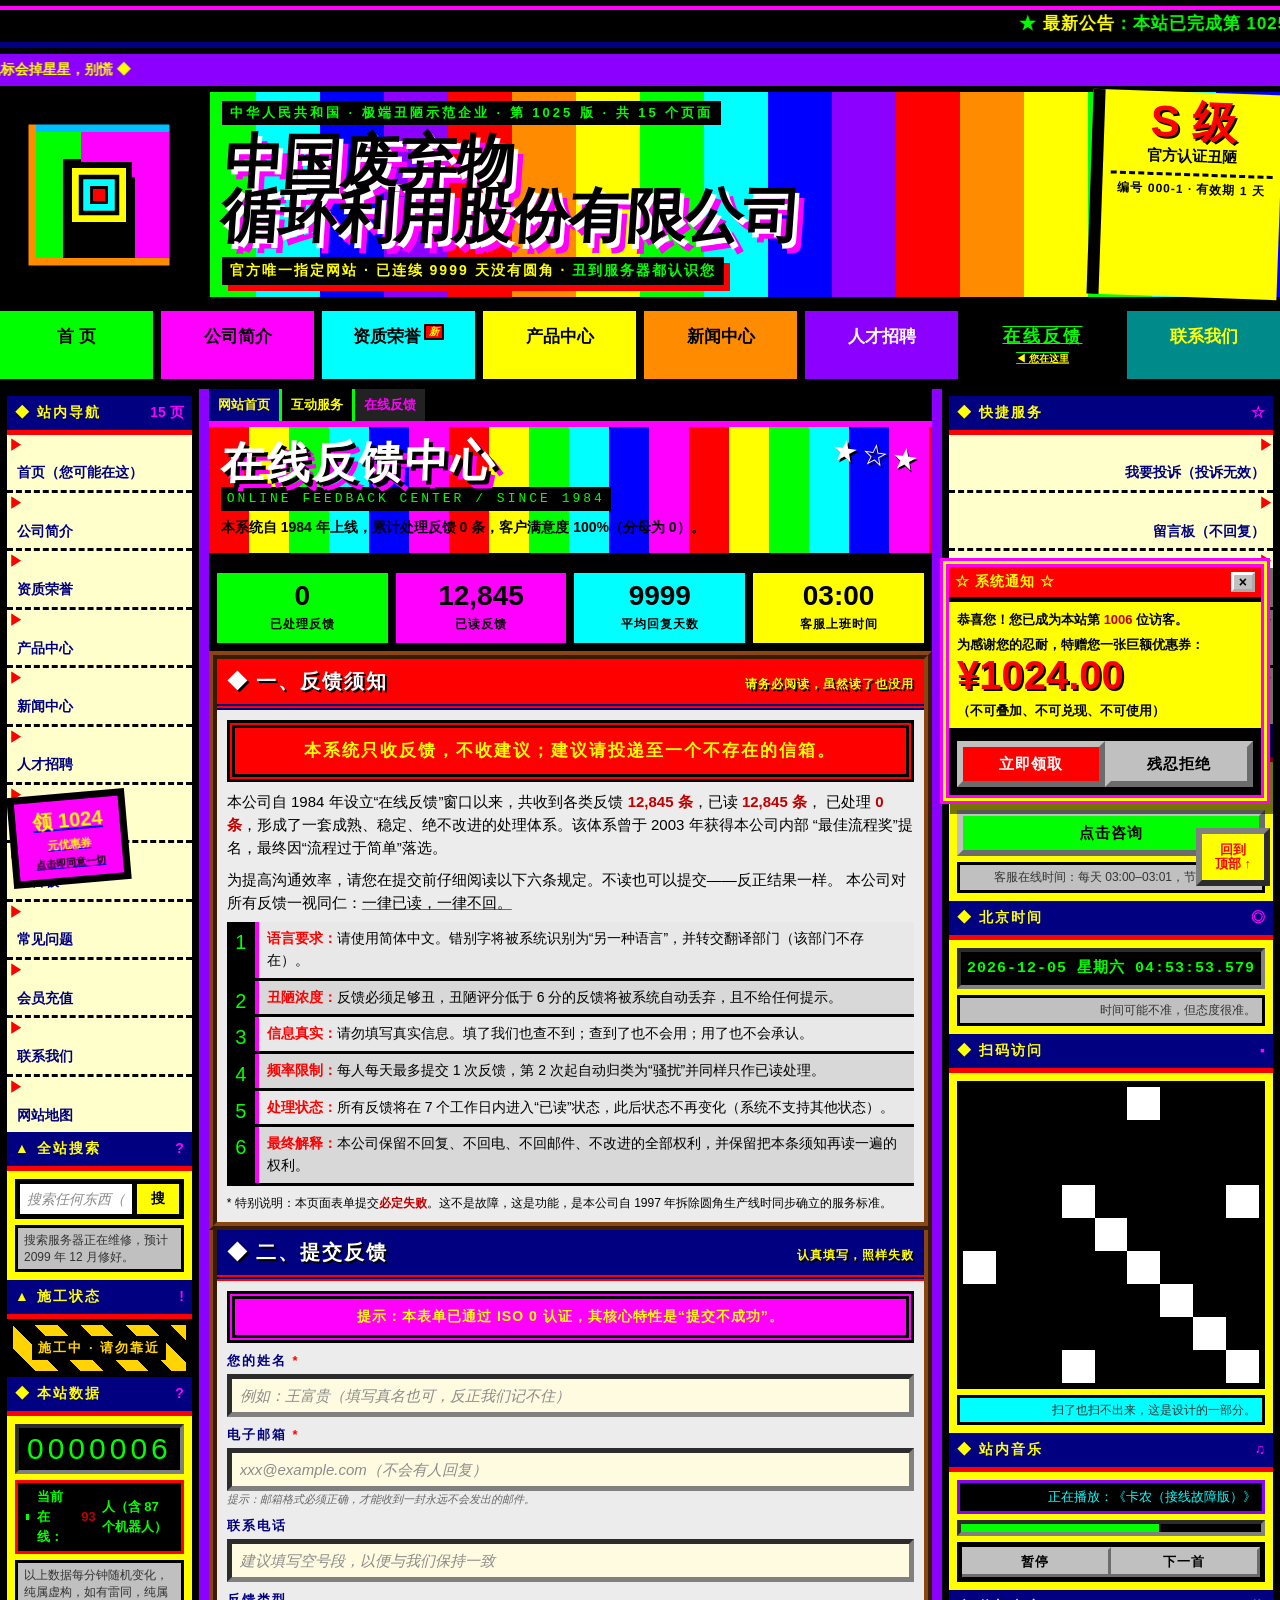
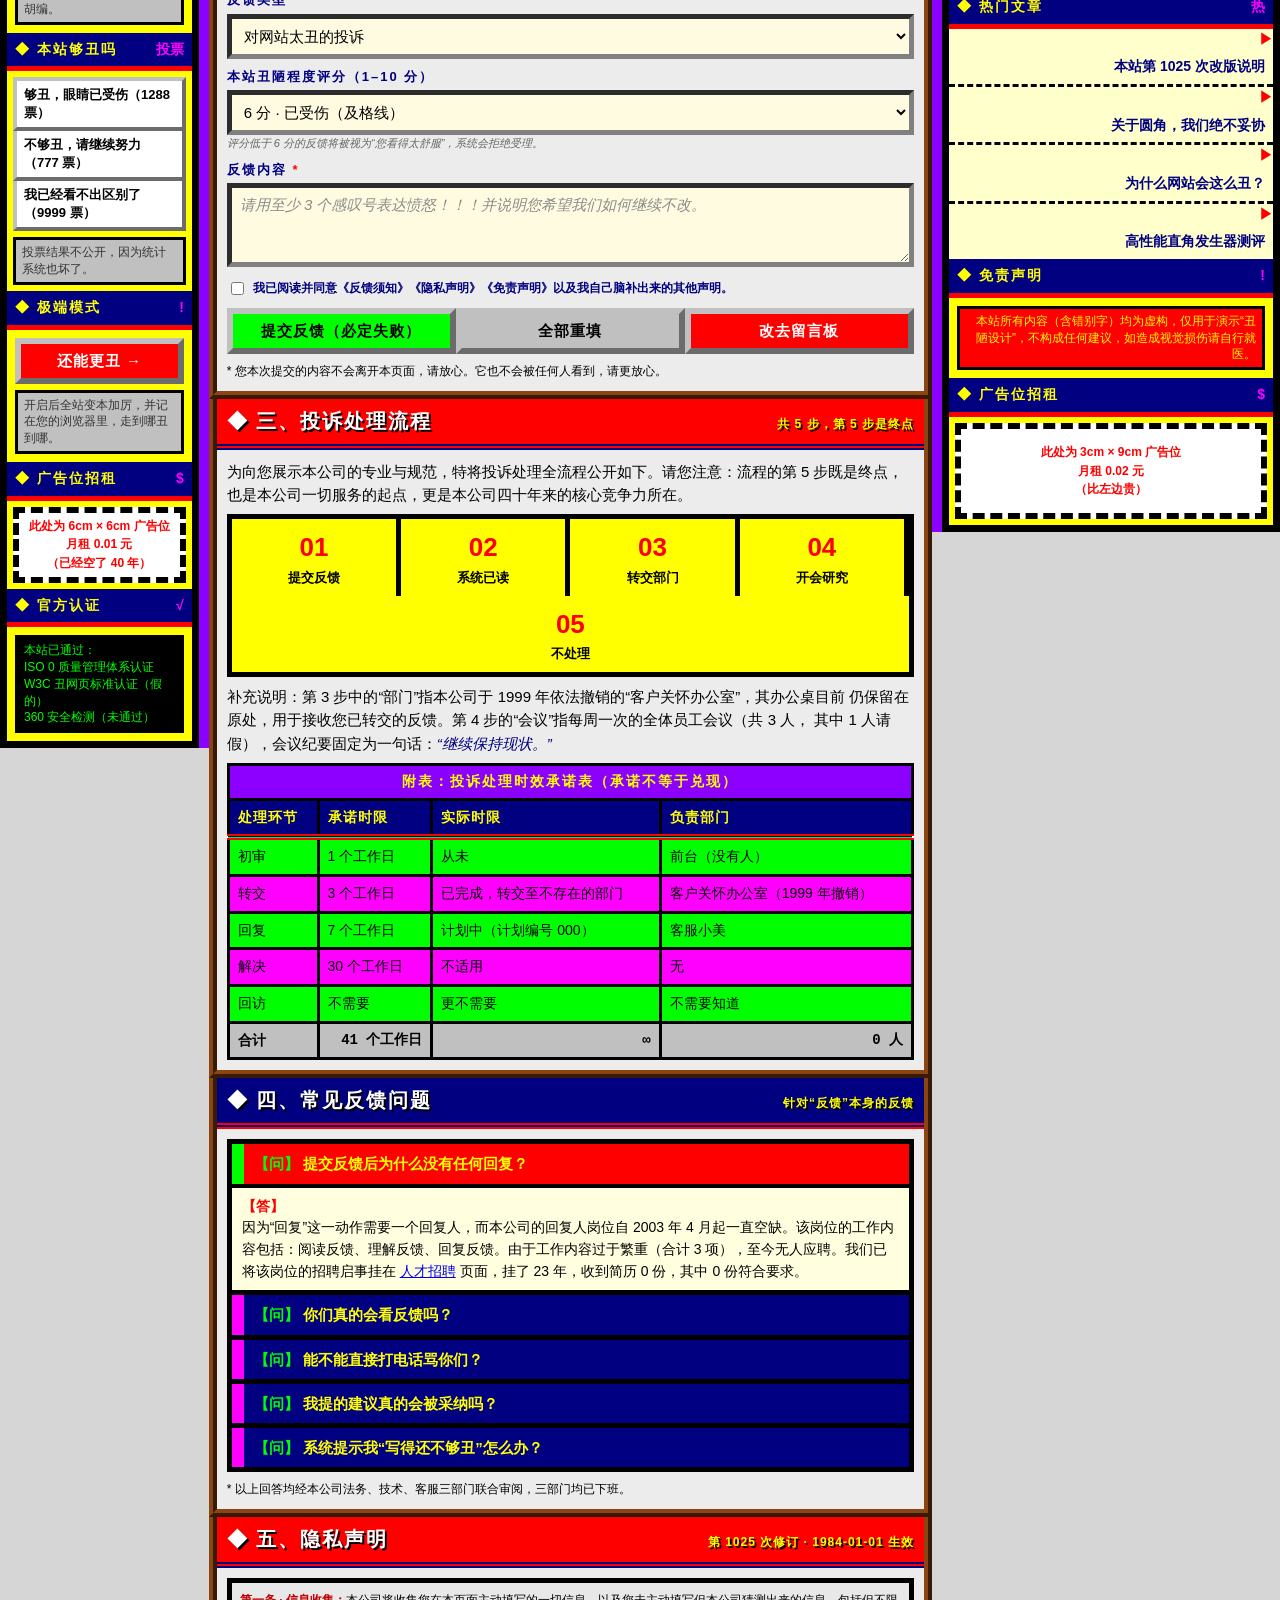
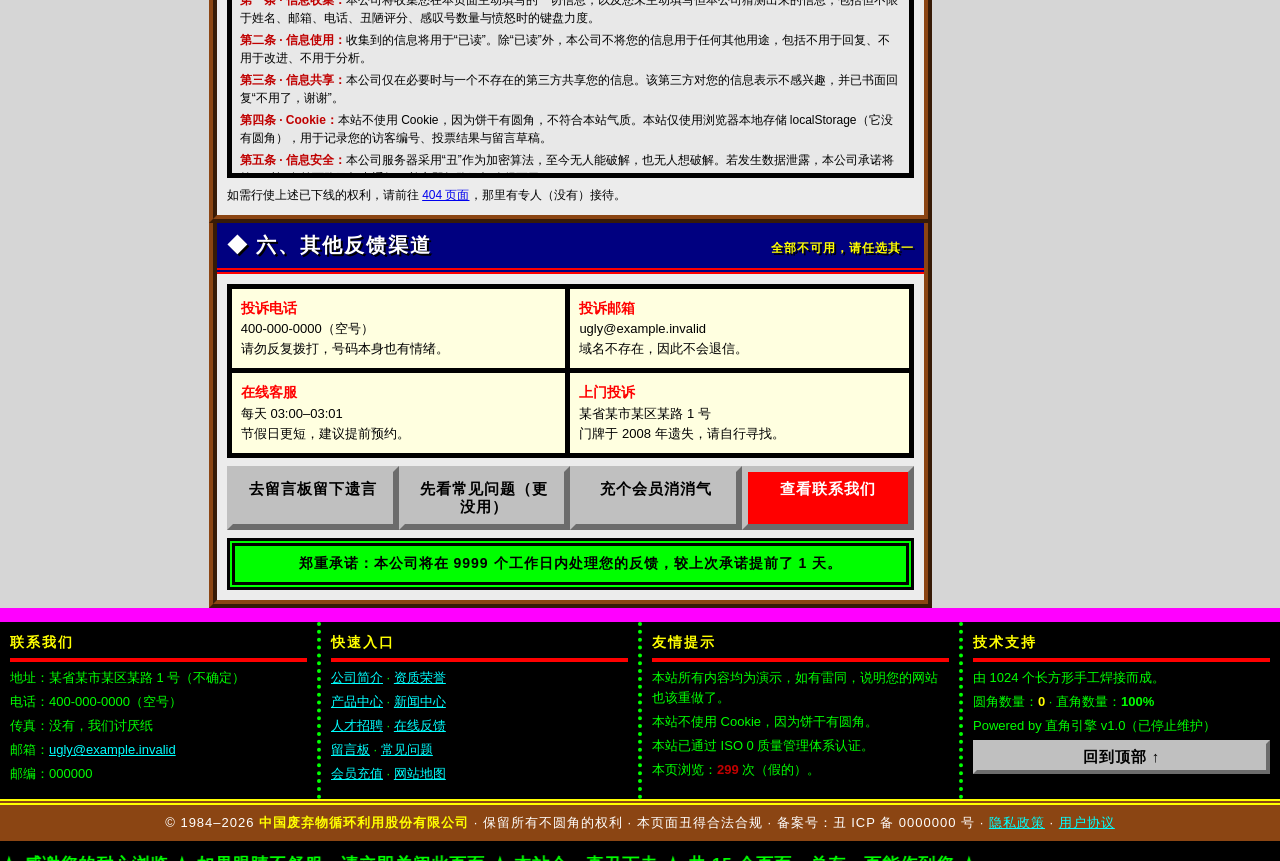
<file: feedback.html>
<!DOCTYPE html>
<html lang="zh-CN">
<head>
<meta charset="utf-8">
<meta name="viewport" content="width=device-width, initial-scale=1">
<meta name="description" content="中国废弃物循环利用股份有限公司在线反馈中心：反馈须知、投诉表单、处理流程、常见反馈问题与隐私声明。">
<title>在线反馈 · 中国废弃物循环利用股份有限公司</title>
<link rel="icon" href="data:image/svg+xml,%3Csvg xmlns='http://www.w3.org/2000/svg' viewBox='0 0 16 16'%3E%3Crect width='16' height='16' fill='%23000'/%3E%3Crect x='2' y='2' width='5' height='5' fill='%2300ff00'/%3E%3Crect x='9' y='2' width='5' height='5' fill='%23ff00ff'/%3E%3Crect x='2' y='9' width='5' height='5' fill='%23ffff00'/%3E%3Crect x='9' y='9' width='5' height='5' fill='%2300ffff'/%3E%3C/svg%3E">
<link rel="stylesheet" href="assets/ugly.css">
</head>
<body data-page="feedback">

<!-- 由 assets/shell.js 注入：进度条、双跑马灯、页头、导航 -->
<div id="shell-top"></div>

<div class="layout">
  <!-- 由 assets/shell.js 注入：左侧栏 -->
  <div id="shell-left"></div>

  <main class="main">

    <!-- 面包屑 -->
    <div class="breadcrumb">
      <a href="index.html">网站首页</a>
      <span>互动服务</span>
      <span>在线反馈</span>
    </div>

    <!-- 页面大标题 -->
    <div class="pagetitle">
      <div class="pagetitle-stars">★☆★</div>
      <h2>在线反馈中心</h2>
      <span class="en">ONLINE FEEDBACK CENTER / SINCE 1984</span>
      <p>本系统自 1984 年上线，累计处理反馈 0 条，客户满意度 100%（分母为 0）。</p>
    </div>

    <!-- ==================== 数据条 ==================== -->
    <div class="stats">
      <div class="stat"><b>0</b><span>已处理反馈</span></div>
      <div class="stat"><b>12,845</b><span>已读反馈</span></div>
      <div class="stat"><b>9999</b><span>平均回复天数</span></div>
      <div class="stat"><b>03:00</b><span>客服上班时间</span></div>
    </div>

    <!-- ==================== 一、反馈须知 ==================== -->
    <section class="card" id="notice">
      <h2><span>◆ 一、反馈须知</span><small>请务必阅读，虽然读了也没用</small></h2>
      <div class="inner">
        <div class="notice danger blinker">本系统只收反馈，不收建议；建议请投递至一个不存在的信箱。</div>
        <p>
          本公司自 1984 年设立“在线反馈”窗口以来，共收到各类反馈 <b>12,845 条</b>，已读 <b>12,845 条</b>，
          已处理 <b>0 条</b>，形成了一套成熟、稳定、绝不改进的处理体系。该体系曾于 2003 年获得本公司内部
          “最佳流程奖”提名，最终因“流程过于简单”落选。
        </p>
        <p>
          为提高沟通效率，请您在提交前仔细阅读以下六条规定。不读也可以提交——反正结果一样。
          本公司对所有反馈一视同仁：<u>一律已读，一律不回。</u>
        </p>
        <ol class="rules">
          <li><b>语言要求：</b>请使用简体中文。错别字将被系统识别为“另一种语言”，并转交翻译部门（该部门不存在）。</li>
          <li><b>丑陋浓度：</b>反馈必须足够丑，丑陋评分低于 6 分的反馈将被系统自动丢弃，且不给任何提示。</li>
          <li><b>信息真实：</b>请勿填写真实信息。填了我们也查不到；查到了也不会用；用了也不会承认。</li>
          <li><b>频率限制：</b>每人每天最多提交 1 次反馈，第 2 次起自动归类为“骚扰”并同样只作已读处理。</li>
          <li><b>处理状态：</b>所有反馈将在 7 个工作日内进入“已读”状态，此后状态不再变化（系统不支持其他状态）。</li>
          <li><b>最终解释：</b>本公司保留不回复、不回电、不回邮件、不改进的全部权利，并保留把本条须知再读一遍的权利。</li>
        </ol>
        <p class="small">
          * 特别说明：本页面表单提交<b>必定失败</b>。这不是故障，这是功能，是本公司自 1997 年拆除圆角生产线时同步确立的服务标准。
        </p>
      </div>
    </section>

    <!-- ==================== 二、反馈表单 ==================== -->
    <section class="card" id="form">
      <h2><span>◆ 二、提交反馈</span><small>认真填写，照样失败</small></h2>
      <div class="inner">
        <div class="notice small">提示：本表单已通过 ISO 0 认证，其核心特性是“提交不成功”。</div>
        <form id="fb-form" novalidate>
          <label for="fb-name">您的姓名 <span class="req">*</span></label>
          <input type="text" id="fb-name" name="fb-name" placeholder="例如：王富贵（填写真名也可，反正我们记不住）" autocomplete="off">

          <label for="fb-mail">电子邮箱 <span class="req">*</span></label>
          <input type="email" id="fb-mail" name="fb-mail" placeholder="xxx@example.com（不会有人回复）" autocomplete="off">
          <p class="field-hint">提示：邮箱格式必须正确，才能收到一封永远不会发出的邮件。</p>

          <label for="fb-tel">联系电话</label>
          <input type="tel" id="fb-tel" name="fb-tel" placeholder="建议填写空号段，以便与我们保持一致" autocomplete="off">

          <label for="fb-type">反馈类型</label>
          <select id="fb-type" name="fb-type">
            <option>对网站太丑的投诉</option>
            <option>对网站太好看的投诉</option>
            <option>优惠券无法使用</option>
            <option>客服电话无人接听</option>
            <option>产品不会使用</option>
            <option>其他（同样不受理）</option>
          </select>

          <label for="fb-score">本站丑陋程度评分（1–10 分）</label>
          <select id="fb-score" name="fb-score">
            <option value="1">1 分 · 其实挺好看的</option>
            <option value="2">2 分 · 有点刺眼</option>
            <option value="3">3 分 · 已开始流泪</option>
            <option value="4">4 分 · 不敢开灯</option>
            <option value="5">5 分 · 眼睛有灼烧感</option>
            <option value="6" selected>6 分 · 已受伤（及格线）</option>
            <option value="7">7 分 · 需要就医</option>
            <option value="8">8 分 · 建议立案</option>
            <option value="9">9 分 · 已无法阅读</option>
            <option value="10">10 分 · 眼睛已报废</option>
          </select>
          <p class="field-hint">评分低于 6 分的反馈将被视为“您看得太舒服”，系统会拒绝受理。</p>

          <label for="fb-msg">反馈内容 <span class="req">*</span></label>
          <textarea id="fb-msg" name="fb-msg" placeholder="请用至少 3 个感叹号表达愤怒！！！并说明您希望我们如何继续不改。"></textarea>

          <div class="checkline">
            <input type="checkbox" id="fb-agree" name="fb-agree">
            <label for="fb-agree">我已阅读并同意《反馈须知》《隐私声明》《免责声明》以及我自己脑补出来的其他声明。</label>
          </div>

          <div class="btn-row mt10">
            <button class="btn primary" type="submit">提交反馈（必定失败）</button>
            <button class="btn" type="reset">全部重填</button>
            <a class="btn danger" href="guestbook.html">改去留言板</a>
          </div>
          <div class="form-msg" id="fb-msgbox" role="status"></div>
        </form>
        <p class="small">
          * 您本次提交的内容不会离开本页面，请放心。它也不会被任何人看到，请更放心。
        </p>
      </div>
    </section>

    <!-- ==================== 三、投诉处理流程 ==================== -->
    <section class="card" id="flow">
      <h2><span>◆ 三、投诉处理流程</span><small>共 5 步，第 5 步是终点</small></h2>
      <div class="inner">
        <p>
          为向您展示本公司的专业与规范，特将投诉处理全流程公开如下。请您注意：流程的第 5 步既是终点，
          也是本公司一切服务的起点，更是本公司四十年来的核心竞争力所在。
        </p>
        <div class="steps">
          <div><b>01</b>提交反馈</div>
          <div><b>02</b>系统已读</div>
          <div><b>03</b>转交部门</div>
          <div><b>04</b>开会研究</div>
          <div><b>05</b>不处理</div>
        </div>
        <p>
          补充说明：第 3 步中的“部门”指本公司于 1999 年依法撤销的“客户关怀办公室”，其办公桌目前
          仍保留在原处，用于接收您已转交的反馈。第 4 步的“会议”指每周一次的全体员工会议（共 3 人，
          其中 1 人请假），会议纪要固定为一句话：<i>“继续保持现状。”</i>
        </p>
        <table class="ugly">
          <caption>附表：投诉处理时效承诺表（承诺不等于兑现）</caption>
          <thead>
            <tr><th>处理环节</th><th>承诺时限</th><th>实际时限</th><th>负责部门</th></tr>
          </thead>
          <tbody>
            <tr><td>初审</td><td>1 个工作日</td><td>从未</td><td>前台（没有人）</td></tr>
            <tr><td>转交</td><td>3 个工作日</td><td>已完成，转交至不存在的部门</td><td>客户关怀办公室（1999 年撤销）</td></tr>
            <tr><td>回复</td><td>7 个工作日</td><td>计划中（计划编号 000）</td><td>客服小美</td></tr>
            <tr><td>解决</td><td>30 个工作日</td><td>不适用</td><td>无</td></tr>
            <tr><td>回访</td><td>不需要</td><td>更不需要</td><td>不需要知道</td></tr>
          </tbody>
          <tfoot><tr><td>合计</td><td class="num">41 个工作日</td><td class="num">∞</td><td class="num">0 人</td></tr></tfoot>
        </table>
      </div>
    </section>

    <!-- ==================== 四、常见反馈问题 ==================== -->
    <section class="card" id="q">
      <h2><span>◆ 四、常见反馈问题</span><small>针对“反馈”本身的反馈</small></h2>
      <div class="inner">
        <div class="faq">
          <details open>
            <summary>提交反馈后为什么没有任何回复？</summary>
            <div class="a"><p>因为“回复”这一动作需要一个回复人，而本公司的回复人岗位自 2003 年 4 月起一直空缺。该岗位的工作内容包括：阅读反馈、理解反馈、回复反馈。由于工作内容过于繁重（合计 3 项），至今无人应聘。我们已将该岗位的招聘启事挂在 <a href="jobs.html">人才招聘</a> 页面，挂了 23 年，收到简历 0 份，其中 0 份符合要求。</p></div>
          </details>
          <details>
            <summary>你们真的会看反馈吗？</summary>
            <div class="a"><p>会。准确地说，系统会在您点击提交后的 0.02 秒内自动把状态改为“已读”，因此从技术上讲，您的反馈确实被“读”过了。至于有没有人读，属于另一个问题，不在本页面承诺范围内。我们建议您把“已读”理解为一种善意的、仪式性的确认。</p></div>
          </details>
          <details>
            <summary>能不能直接打电话骂你们？</summary>
            <div class="a"><p>非常欢迎。请拨打 <b>400-000-0000</b>（空号）。该号码已连续 40 年保持空号状态，是本公司最稳定的业务之一。如果您坚持要在电话里骂人，请提前自行录音，因为电话那头不会有人接，也不会有人回拨。您也可以发邮件至 <a href="contact.html">ugly@example.invalid</a>，同样不会有人回复。</p></div>
          </details>
          <details>
            <summary>我提的建议真的会被采纳吗？</summary>
            <div class="a"><p>已被采纳。我们所说的“采纳”是指：您的建议已被记录在一块没有备份的硬盘里，该硬盘于 2019 年因“太丑”被本公司自行回收。如需查询记录，请参考《隐私声明》第六条，那里列出了您可用的全部权利（均已下线）。</p></div>
          </details>
          <details>
            <summary>系统提示我“写得还不够丑”怎么办？</summary>
            <div class="a"><p>这是常见的初级问题。请在反馈内容中加入至少三个感叹号、一处恰当的自我怀疑，以及一句“我可能也有问题”。若仍无法通过，请尝试把字号、配色或语气再弄乱一点——本公司对“丑”的判断标准非常严格，且从不公示。</p></div>
          </details>
        </div>
        <p class="small">* 以上回答均经本公司法务、技术、客服三部门联合审阅，三部门均已下班。</p>
      </div>
    </section>

    <!-- ==================== 五、隐私声明 ==================== -->
    <section class="card" id="privacy">
      <h2><span>◆ 五、隐私声明</span><small>第 1025 次修订 · 1984-01-01 生效</small></h2>
      <div class="inner">
        <div class="agreement">
          <p><b>第一条 · 信息收集：</b>本公司将收集您在本页面主动填写的一切信息，以及您未主动填写但本公司猜测出来的信息，包括但不限于姓名、邮箱、电话、丑陋评分、感叹号数量与愤怒时的键盘力度。</p>
          <p><b>第二条 · 信息使用：</b>收集到的信息将用于“已读”。除“已读”外，本公司不将您的信息用于任何其他用途，包括不用于回复、不用于改进、不用于分析。</p>
          <p><b>第三条 · 信息共享：</b>本公司仅在必要时与一个不存在的第三方共享您的信息。该第三方对您的信息表示不感兴趣，并已书面回复“不用了，谢谢”。</p>
          <p><b>第四条 · Cookie：</b>本站不使用 Cookie，因为饼干有圆角，不符合本站气质。本站仅使用浏览器本地存储 localStorage（它没有圆角），用于记录您的访客编号、投票结果与留言草稿。</p>
          <p><b>第五条 · 信息安全：</b>本公司服务器采用“丑”作为加密算法，至今无人能破解，也无人想破解。若发生数据泄露，本公司承诺将第一时间在首页跑马灯中通知，并立即把跑马灯改得更丑。</p>
          <p><b>第六条 · 您的权利：</b>您依法享有查询、更正、删除个人信息的权利，以及要求本公司把页面改好看的权利。以上四项权利均已于 1984 年 1 月 1 日统一下线，敬请谅解。</p>
          <p><b>第七条 · 声明更新：</b>本声明可能随时更新，更新时不另行通知。您继续浏览本站，即视为您同意本声明的第 1025 版以及将来所有版本，包括您没读过的版本。</p>
        </div>
        <p class="small">
          如需行使上述已下线的权利，请前往 <a href="404.html">404 页面</a>，那里有专人（没有）接待。
        </p>
      </div>
    </section>

    <!-- ==================== 六、其他反馈渠道 ==================== -->
    <section class="card" id="other">
      <h2><span>◆ 六、其他反馈渠道</span><small>全部不可用，请任选其一</small></h2>
      <div class="inner">
        <div class="contact-grid">
          <div><b>投诉电话</b><p>400-000-0000（空号）<br>请勿反复拨打，号码本身也有情绪。</p></div>
          <div><b>投诉邮箱</b><p>ugly@example.invalid<br>域名不存在，因此不会退信。</p></div>
          <div><b>在线客服</b><p>每天 03:00–03:01<br>节假日更短，建议提前预约。</p></div>
          <div><b>上门投诉</b><p>某省某市某区某路 1 号<br>门牌于 2008 年遗失，请自行寻找。</p></div>
        </div>
        <div class="btn-row">
          <a class="btn" href="guestbook.html">去留言板留下遗言</a>
          <a class="btn" href="faq.html">先看常见问题（更没用）</a>
          <a class="btn" href="vip.html">充个会员消消气</a>
          <a class="btn danger" href="contact.html">查看联系我们</a>
        </div>
        <div class="notice small safe">郑重承诺：本公司将在 9999 个工作日内处理您的反馈，较上次承诺提前了 1 天。</div>
      </div>
    </section>

  </main>

  <!-- 由 assets/shell.js 注入：右侧栏 -->
  <div id="shell-right"></div>
</div>

<!-- 由 assets/shell.js 注入：页脚、弹窗、浮标、提示条 -->
<div id="shell-footer"></div>

<script src="assets/shell.js"></script>
<script>
(function () {
  'use strict';

  var form = document.getElementById('fb-form');
  var box = document.getElementById('fb-msgbox');
  if (!form || !box) { return; }

  var tries = 0;
  var errors = [
    '错误 0x7BAD：服务器认为您写得还不够丑，请加大力度后重试。',
    '错误 0xDEAD：反馈通道已于 1987 年被依法拆除，您现在看到的是通道纪念碑。',
    '错误 0x0BAD：您的反馈被判定为“太有道理”，已移交相关部门（该部门不存在）。',
    '错误 0x1BAD：系统检测到您的愤怒指数偏低，请补充至少三个感叹号！！！',
    '错误 0x2BAD：反馈内容未通过丑陋浓度检测，当前浓度 1.2%，合格线 99.9%。',
    '错误 0xC0DE：您填写的信息过于清晰，与本站气质不符，请适当制造错别字。',
    '服务器繁忙（已经忙了 41 年），请稍后再试——再试也是一样。',
    '提交失败：您输入的感叹号数量不符合国家标准 GB/T 0-1984 的规定。'
  ];

  function show(msg) {
    tries++;
    box.textContent = '提交失败（第 ' + tries + ' 次） · ' + msg;
    box.classList.add('blinker');
    if (window.Ugly && window.Ugly.toast) {
      window.Ugly.toast('反馈提交失败（第 ' + tries + ' 次），这与您的填写无关。');
    }
  }

  form.addEventListener('submit', function (e) {
    e.preventDefault();
    var name = (document.getElementById('fb-name').value || '').trim();
    var mail = (document.getElementById('fb-mail').value || '').trim();
    var tel = (document.getElementById('fb-tel').value || '').trim();
    var score = parseInt(document.getElementById('fb-score').value, 10);
    var text = (document.getElementById('fb-msg').value || '').trim();
    var agree = document.getElementById('fb-agree').checked;

    if (!name) {
      show('错误 0x0BAD：姓名栏不能为空，服务器无法向“无名氏”发送已读通知。');
      return;
    }
    if (!agree) {
      show('错误 0x6BAD：请先勾选同意（不同意也一样会被记录，但流程要求先勾选）。');
      return;
    }
    if (mail && mail.indexOf('@') < 0) {
      show('错误 0x4BAD：邮箱格式不正确；请注意，格式正确我们也不会发邮件。');
      return;
    }
    if (tel && tel.length !== 11) {
      show('错误 0x5BAD：电话必须为 11 位数字，且必须属于空号号段。');
      return;
    }
    if (score < 6) {
      show('错误 0x3BAD：您给本站的丑陋评分低于 6 分，系统认为您在说谎，已拒绝受理。');
      return;
    }
    if (text.length < 10) {
      show('错误 0x2BAD：反馈内容不足 10 个字，不足以触及本公司的灵魂，请继续写。');
      return;
    }
    if (!/[!！]{2,}/.test(text)) {
      show('错误 0x8BAD：未检测到连续两个以上感叹号，您的愤怒未被系统采信。');
      return;
    }
    show(errors[Math.floor(Math.random() * errors.length)]);
  });

  form.addEventListener('reset', function () {
    box.textContent = '';
    box.classList.remove('blinker');
    if (window.Ugly && window.Ugly.toast) {
      window.Ugly.toast('已清空表单。清空是本公司唯一能稳定成功的功能。');
    }
  });
})();
</script>
</body>
</html>
</file>
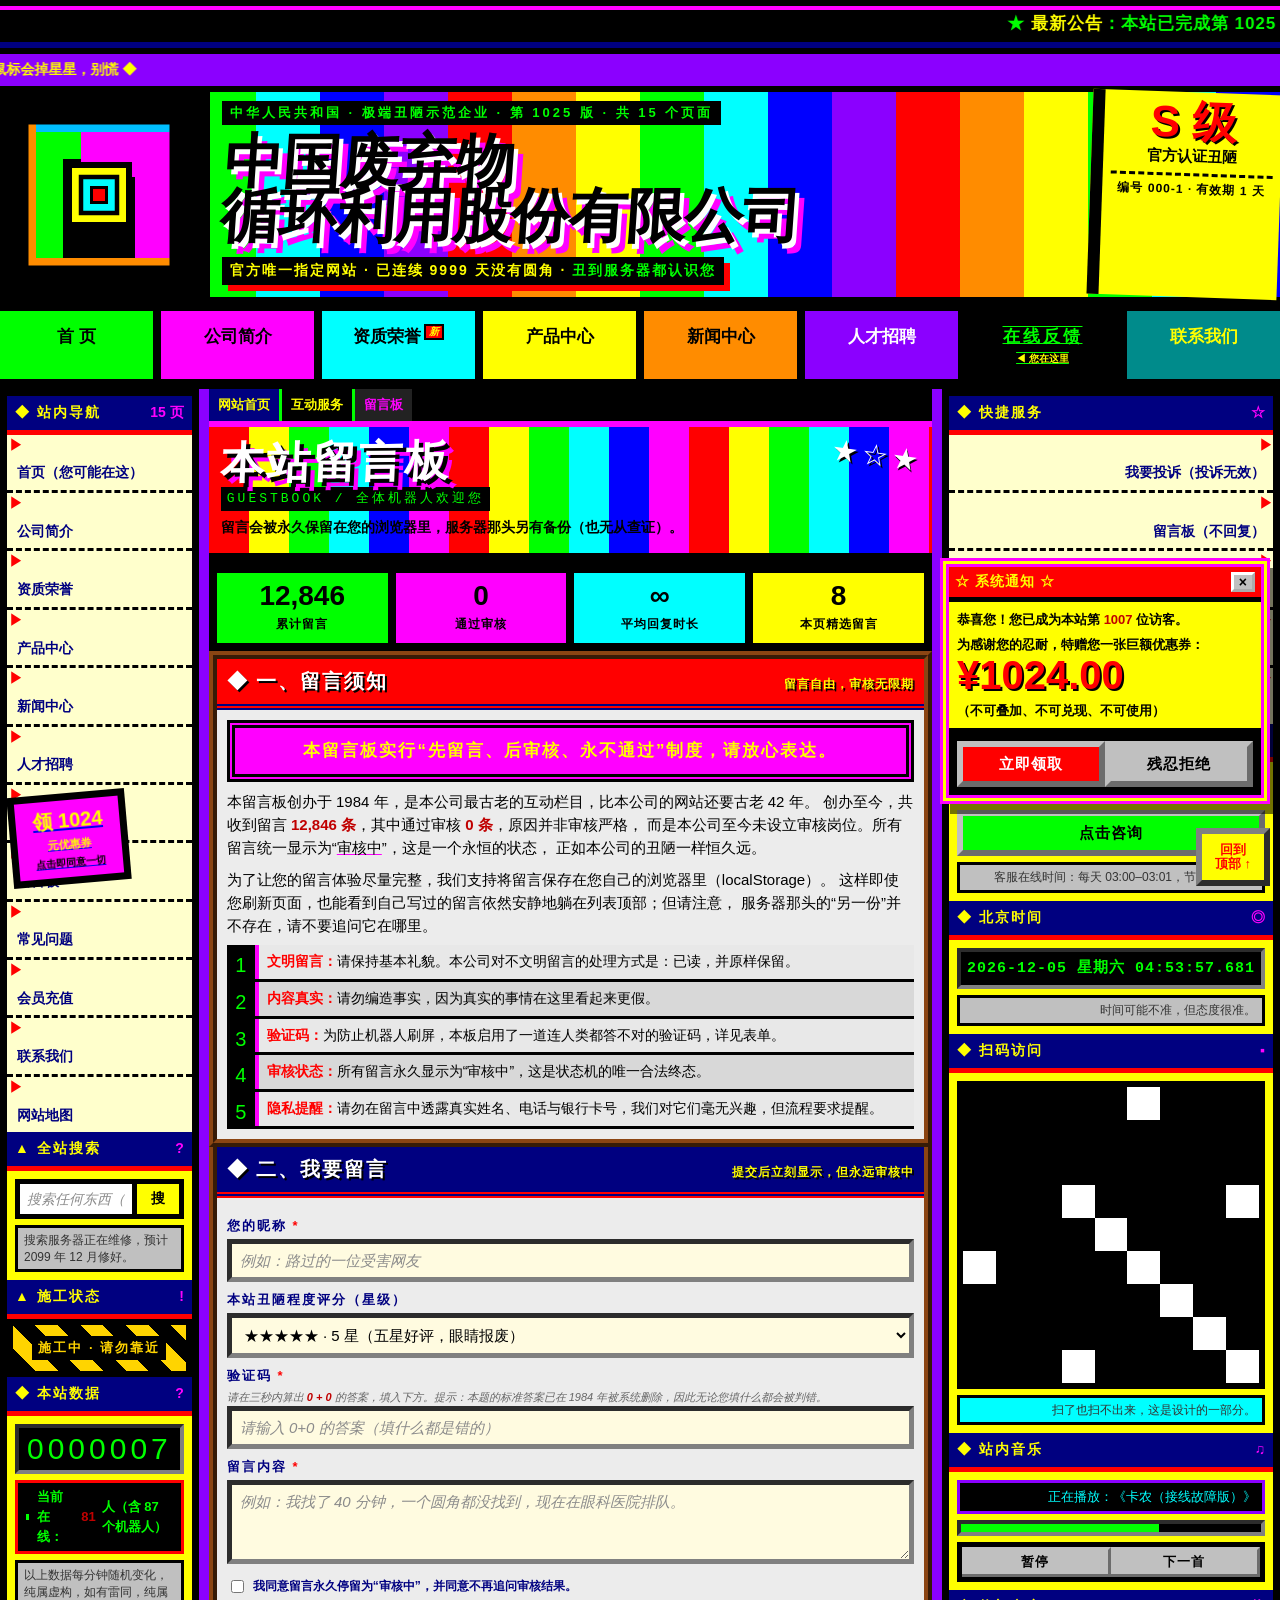
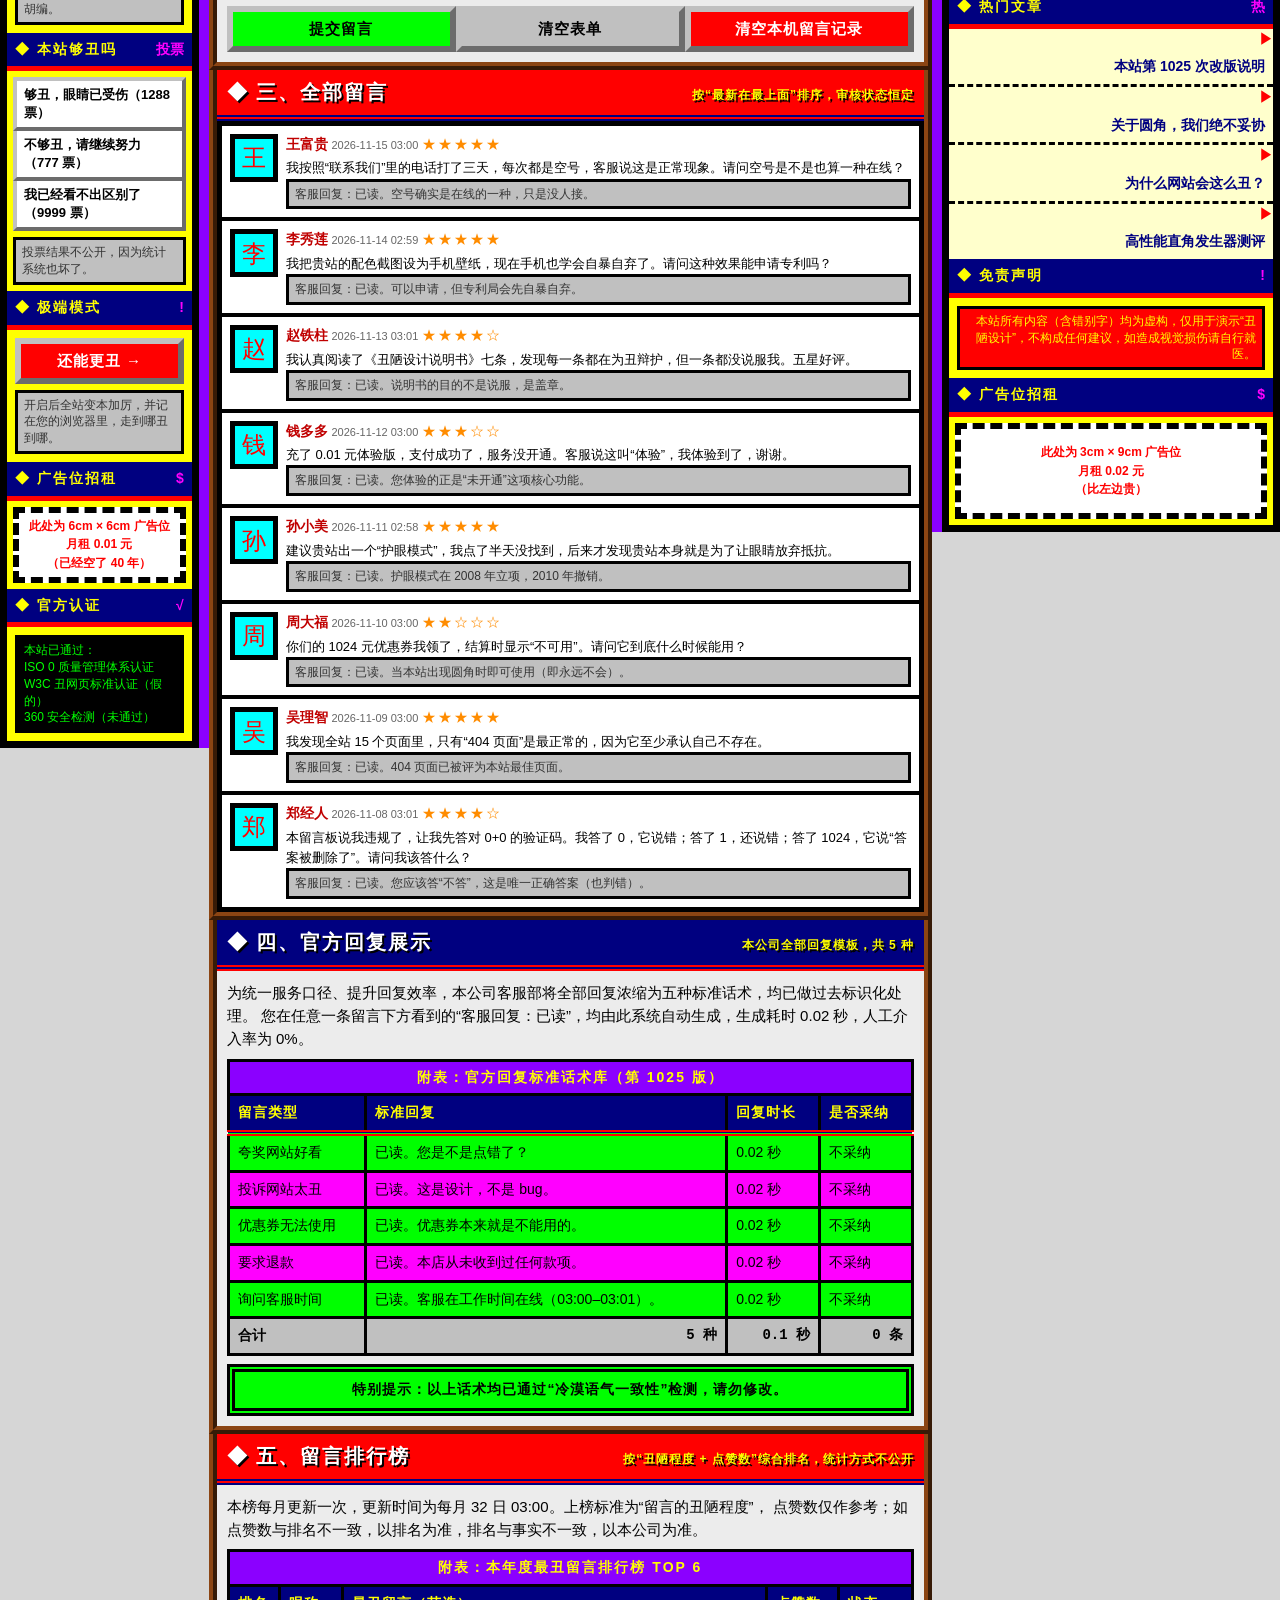
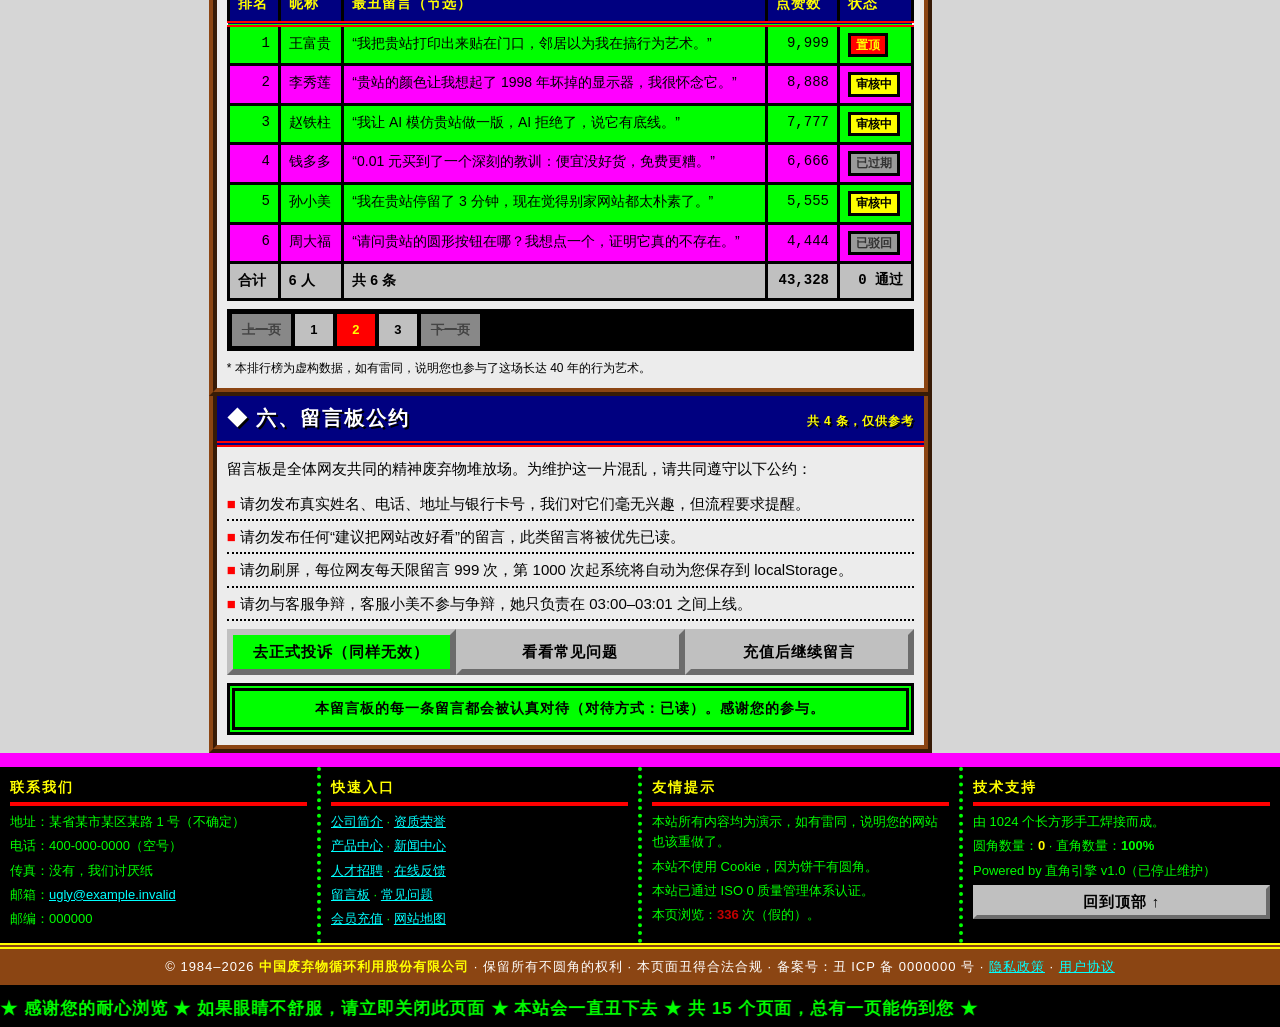
<file: guestbook.html>
<!DOCTYPE html>
<html lang="zh-CN">
<head>
<meta charset="utf-8">
<meta name="viewport" content="width=device-width, initial-scale=1">
<meta name="description" content="中国废弃物循环利用股份有限公司留言板：留言须知、验证码留言表单、荒诞留言列表、官方回复与留言排行榜。">
<title>留言板 · 中国废弃物循环利用股份有限公司</title>
<link rel="icon" href="data:image/svg+xml,%3Csvg xmlns='http://www.w3.org/2000/svg' viewBox='0 0 16 16'%3E%3Crect width='16' height='16' fill='%23000'/%3E%3Crect x='2' y='2' width='5' height='5' fill='%2300ff00'/%3E%3Crect x='9' y='2' width='5' height='5' fill='%23ff00ff'/%3E%3Crect x='2' y='9' width='5' height='5' fill='%23ffff00'/%3E%3Crect x='9' y='9' width='5' height='5' fill='%2300ffff'/%3E%3C/svg%3E">
<link rel="stylesheet" href="assets/ugly.css">
</head>
<body data-page="guestbook">

<!-- 由 assets/shell.js 注入：进度条、双跑马灯、页头、导航 -->
<div id="shell-top"></div>

<div class="layout">
  <!-- 由 assets/shell.js 注入：左侧栏 -->
  <div id="shell-left"></div>

  <main class="main">

    <!-- 面包屑 -->
    <div class="breadcrumb">
      <a href="index.html">网站首页</a>
      <span>互动服务</span>
      <span>留言板</span>
    </div>

    <!-- 页面大标题 -->
    <div class="pagetitle">
      <div class="pagetitle-stars">★☆★</div>
      <h2>本站留言板</h2>
      <span class="en">GUESTBOOK / 全体机器人欢迎您</span>
      <p>留言会被永久保留在您的浏览器里，服务器那头另有备份（也无从查证）。</p>
    </div>

    <!-- ==================== 数据条 ==================== -->
    <div class="stats">
      <div class="stat"><b>12,846</b><span>累计留言</span></div>
      <div class="stat"><b>0</b><span>通过审核</span></div>
      <div class="stat"><b>∞</b><span>平均回复时长</span></div>
      <div class="stat"><b>8</b><span>本页精选留言</span></div>
    </div>

    <!-- ==================== 一、留言须知 ==================== -->
    <section class="card" id="notice">
      <h2><span>◆ 一、留言须知</span><small>留言自由，审核无限期</small></h2>
      <div class="inner">
        <div class="notice blinker">本留言板实行“先留言、后审核、永不通过”制度，请放心表达。</div>
        <p>
          本留言板创办于 1984 年，是本公司最古老的互动栏目，比本公司的网站还要古老 42 年。
          创办至今，共收到留言 <b>12,846 条</b>，其中通过审核 <b>0 条</b>，原因并非审核严格，
          而是本公司至今未设立审核岗位。所有留言统一显示为“<u>审核中</u>”，这是一个永恒的状态，
          正如本公司的丑陋一样恒久远。
        </p>
        <p>
          为了让您的留言体验尽量完整，我们支持将留言保存在您自己的浏览器里（localStorage）。
          这样即使您刷新页面，也能看到自己写过的留言依然安静地躺在列表顶部；但请注意，
          服务器那头的“另一份”并不存在，请不要追问它在哪里。
        </p>
        <ol class="rules">
          <li><b>文明留言：</b>请保持基本礼貌。本公司对不文明留言的处理方式是：已读，并原样保留。</li>
          <li><b>内容真实：</b>请勿编造事实，因为真实的事情在这里看起来更假。</li>
          <li><b>验证码：</b>为防止机器人刷屏，本板启用了一道连人类都答不对的验证码，详见表单。</li>
          <li><b>审核状态：</b>所有留言永久显示为“审核中”，这是状态机的唯一合法终态。</li>
          <li><b>隐私提醒：</b>请勿在留言中透露真实姓名、电话与银行卡号，我们对它们毫无兴趣，但流程要求提醒。</li>
        </ol>
      </div>
    </section>

    <!-- ==================== 二、留言表单 ==================== -->
    <section class="card" id="post">
      <h2><span>◆ 二、我要留言</span><small>提交后立刻显示，但永远审核中</small></h2>
      <div class="inner">
        <form id="gb-form" novalidate>
          <label for="gb-name">您的昵称 <span class="req">*</span></label>
          <input type="text" id="gb-name" name="gb-name" placeholder="例如：路过的一位受害网友" autocomplete="off">

          <label for="gb-score">本站丑陋程度评分（星级）</label>
          <select id="gb-score" name="gb-score">
            <option value="★☆☆☆☆（1 星）">★☆☆☆☆ · 1 星（挺好看，您是不是进错站了）</option>
            <option value="★★☆☆☆（2 星）">★★☆☆☆ · 2 星（略刺眼）</option>
            <option value="★★★☆☆（3 星）">★★★☆☆ · 3 星（已受伤）</option>
            <option value="★★★★☆（4 星）">★★★★☆ · 4 星（伤得很深）</option>
            <option value="★★★★★（5 星）" selected>★★★★★ · 5 星（五星好评，眼睛报废）</option>
          </select>

          <label for="gb-captcha">验证码 <span class="req">*</span></label>
          <p class="field-hint">请在三秒内算出 <b>0 + 0</b> 的答案，填入下方。提示：本题的标准答案已在 1984 年被系统删除，因此无论您填什么都会被判错。</p>
          <input type="text" id="gb-captcha" name="gb-captcha" placeholder="请输入 0+0 的答案（填什么都是错的）" autocomplete="off">

          <label for="gb-text">留言内容 <span class="req">*</span></label>
          <textarea id="gb-text" name="gb-text" placeholder="例如：我找了 40 分钟，一个圆角都没找到，现在在眼科医院排队。"></textarea>

          <div class="checkline">
            <input type="checkbox" id="gb-agree" name="gb-agree">
            <label for="gb-agree">我同意留言永久停留为“审核中”，并同意不再追问审核结果。</label>
          </div>

          <div class="btn-row mt10">
            <button class="btn primary" type="submit">提交留言</button>
            <button class="btn" type="reset">清空表单</button>
            <button class="btn danger" type="button" id="gb-clear">清空本机留言记录</button>
          </div>
          <div class="form-msg" id="gb-msg" role="status"></div>
        </form>
      </div>
    </section>

    <!-- ==================== 三、留言列表 ==================== -->
    <section class="card no-pad" id="list">
      <h2><span>◆ 三、全部留言</span><small>按“最新在最上面”排序，审核状态恒定</small></h2>
      <div class="comment-list" id="gb-list">
        <div class="comment">
          <div class="avatar">王</div>
          <div class="cbody">
            <b>王富贵</b> <span class="cmeta">2026-11-15 03:00</span> <span class="stars">★★★★★</span>
            <p>我按照“联系我们”里的电话打了三天，每次都是空号，客服说这是正常现象。请问空号是不是也算一种在线？</p>
            <div class="mini">客服回复：已读。空号确实是在线的一种，只是没人接。</div>
          </div>
        </div>
        <div class="comment">
          <div class="avatar">李</div>
          <div class="cbody">
            <b>李秀莲</b> <span class="cmeta">2026-11-14 02:59</span> <span class="stars">★★★★★</span>
            <p>我把贵站的配色截图设为手机壁纸，现在手机也学会自暴自弃了。请问这种效果能申请专利吗？</p>
            <div class="mini">客服回复：已读。可以申请，但专利局会先自暴自弃。</div>
          </div>
        </div>
        <div class="comment">
          <div class="avatar">赵</div>
          <div class="cbody">
            <b>赵铁柱</b> <span class="cmeta">2026-11-13 03:01</span> <span class="stars">★★★★☆</span>
            <p>我认真阅读了《丑陋设计说明书》七条，发现每一条都在为丑辩护，但一条都没说服我。五星好评。</p>
            <div class="mini">客服回复：已读。说明书的目的不是说服，是盖章。</div>
          </div>
        </div>
        <div class="comment">
          <div class="avatar">钱</div>
          <div class="cbody">
            <b>钱多多</b> <span class="cmeta">2026-11-12 03:00</span> <span class="stars">★★★☆☆</span>
            <p>充了 0.01 元体验版，支付成功了，服务没开通。客服说这叫“体验”，我体验到了，谢谢。</p>
            <div class="mini">客服回复：已读。您体验的正是“未开通”这项核心功能。</div>
          </div>
        </div>
        <div class="comment">
          <div class="avatar">孙</div>
          <div class="cbody">
            <b>孙小美</b> <span class="cmeta">2026-11-11 02:58</span> <span class="stars">★★★★★</span>
            <p>建议贵站出一个“护眼模式”，我点了半天没找到，后来才发现贵站本身就是为了让眼睛放弃抵抗。</p>
            <div class="mini">客服回复：已读。护眼模式在 2008 年立项，2010 年撤销。</div>
          </div>
        </div>
        <div class="comment">
          <div class="avatar">周</div>
          <div class="cbody">
            <b>周大福</b> <span class="cmeta">2026-11-10 03:00</span> <span class="stars">★★☆☆☆</span>
            <p>你们的 1024 元优惠券我领了，结算时显示“不可用”。请问它到底什么时候能用？</p>
            <div class="mini">客服回复：已读。当本站出现圆角时即可使用（即永远不会）。</div>
          </div>
        </div>
        <div class="comment">
          <div class="avatar">吴</div>
          <div class="cbody">
            <b>吴理智</b> <span class="cmeta">2026-11-09 03:00</span> <span class="stars">★★★★★</span>
            <p>我发现全站 15 个页面里，只有“404 页面”是最正常的，因为它至少承认自己不存在。</p>
            <div class="mini">客服回复：已读。404 页面已被评为本站最佳页面。</div>
          </div>
        </div>
        <div class="comment">
          <div class="avatar">郑</div>
          <div class="cbody">
            <b>郑经人</b> <span class="cmeta">2026-11-08 03:01</span> <span class="stars">★★★★☆</span>
            <p>本留言板说我违规了，让我先答对 0+0 的验证码。我答了 0，它说错；答了 1，还说错；答了 1024，它说“答案被删除了”。请问我该答什么？</p>
            <div class="mini">客服回复：已读。您应该答“不答”，这是唯一正确答案（也判错）。</div>
          </div>
        </div>
      </div>
    </section>

    <!-- ==================== 四、官方回复标准话术 ==================== -->
    <section class="card" id="reply">
      <h2><span>◆ 四、官方回复展示</span><small>本公司全部回复模板，共 5 种</small></h2>
      <div class="inner">
        <p>
          为统一服务口径、提升回复效率，本公司客服部将全部回复浓缩为五种标准话术，均已做过去标识化处理。
          您在任意一条留言下方看到的“客服回复：已读”，均由此系统自动生成，生成耗时 0.02 秒，人工介入率为 0%。
        </p>
        <table class="ugly">
          <caption>附表：官方回复标准话术库（第 1025 版）</caption>
          <thead>
            <tr><th>留言类型</th><th>标准回复</th><th>回复时长</th><th>是否采纳</th></tr>
          </thead>
          <tbody>
            <tr><td>夸奖网站好看</td><td>已读。您是不是点错了？</td><td>0.02 秒</td><td>不采纳</td></tr>
            <tr><td>投诉网站太丑</td><td>已读。这是设计，不是 bug。</td><td>0.02 秒</td><td>不采纳</td></tr>
            <tr><td>优惠券无法使用</td><td>已读。优惠券本来就是不能用的。</td><td>0.02 秒</td><td>不采纳</td></tr>
            <tr><td>要求退款</td><td>已读。本店从未收到过任何款项。</td><td>0.02 秒</td><td>不采纳</td></tr>
            <tr><td>询问客服时间</td><td>已读。客服在工作时间在线（03:00–03:01）。</td><td>0.02 秒</td><td>不采纳</td></tr>
          </tbody>
          <tfoot><tr><td>合计</td><td class="num">5 种</td><td class="num">0.1 秒</td><td class="num">0 条</td></tr></tfoot>
        </table>
        <div class="notice small safe">特别提示：以上话术均已通过“冷漠语气一致性”检测，请勿修改。</div>
      </div>
    </section>

    <!-- ==================== 五、留言排行榜 ==================== -->
    <section class="card" id="rank">
      <h2><span>◆ 五、留言排行榜</span><small>按“丑陋程度 + 点赞数”综合排名，统计方式不公开</small></h2>
      <div class="inner">
        <p>
          本榜每月更新一次，更新时间为每月 32 日 03:00。上榜标准为“留言的丑陋程度”，
          点赞数仅作参考；如点赞数与排名不一致，以排名为准，排名与事实不一致，以本公司为准。
        </p>
        <table class="ugly">
          <caption>附表：本年度最丑留言排行榜 TOP 6</caption>
          <thead>
            <tr><th>排名</th><th>昵称</th><th>最丑留言（节选）</th><th>点赞数</th><th>状态</th></tr>
          </thead>
          <tbody>
            <tr><td class="num">1</td><td>王富贵</td><td>“我把贵站打印出来贴在门口，邻居以为我在搞行为艺术。”</td><td class="num">9,999</td><td><span class="tag hot">置顶</span></td></tr>
            <tr><td class="num">2</td><td>李秀莲</td><td>“贵站的颜色让我想起了 1998 年坏掉的显示器，我很怀念它。”</td><td class="num">8,888</td><td><span class="tag">审核中</span></td></tr>
            <tr><td class="num">3</td><td>赵铁柱</td><td>“我让 AI 模仿贵站做一版，AI 拒绝了，说它有底线。”</td><td class="num">7,777</td><td><span class="tag">审核中</span></td></tr>
            <tr><td class="num">4</td><td>钱多多</td><td>“0.01 元买到了一个深刻的教训：便宜没好货，免费更糟。”</td><td class="num">6,666</td><td><span class="tag off">已过期</span></td></tr>
            <tr><td class="num">5</td><td>孙小美</td><td>“我在贵站停留了 3 分钟，现在觉得别家网站都太朴素了。”</td><td class="num">5,555</td><td><span class="tag">审核中</span></td></tr>
            <tr><td class="num">6</td><td>周大福</td><td>“请问贵站的圆形按钮在哪？我想点一个，证明它真的不存在。”</td><td class="num">4,444</td><td><span class="tag off">已驳回</span></td></tr>
          </tbody>
          <tfoot><tr><td>合计</td><td>6 人</td><td>共 6 条</td><td class="num">43,328</td><td class="num">0 通过</td></tr></tfoot>
        </table>
        <div class="pager">
          <span class="disabled">上一页</span>
          <a href="#list">1</a>
          <span class="cur">2</span>
          <a href="#list">3</a>
          <span class="disabled">下一页</span>
        </div>
        <p class="small">* 本排行榜为虚构数据，如有雷同，说明您也参与了这场长达 40 年的行为艺术。</p>
      </div>
    </section>

    <!-- ==================== 六、留言板公约 ==================== -->
    <section class="card" id="pact">
      <h2><span>◆ 六、留言板公约</span><small>共 4 条，仅供参考</small></h2>
      <div class="inner">
        <p>
          留言板是全体网友共同的精神废弃物堆放场。为维护这一片混乱，请共同遵守以下公约：
        </p>
        <ul class="plain">
          <li>请勿发布真实姓名、电话、地址与银行卡号，我们对它们毫无兴趣，但流程要求提醒。</li>
          <li>请勿发布任何“建议把网站改好看”的留言，此类留言将被优先已读。</li>
          <li>请勿刷屏，每位网友每天限留言 999 次，第 1000 次起系统将自动为您保存到 localStorage。</li>
          <li>请勿与客服争辩，客服小美不参与争辩，她只负责在 03:00–03:01 之间上线。</li>
        </ul>
        <div class="btn-row">
          <a class="btn primary" href="feedback.html">去正式投诉（同样无效）</a>
          <a class="btn" href="faq.html">看看常见问题</a>
          <a class="btn" href="vip.html">充值后继续留言</a>
        </div>
        <div class="notice small safe">本留言板的每一条留言都会被认真对待（对待方式：已读）。感谢您的参与。</div>
      </div>
    </section>

  </main>

  <!-- 由 assets/shell.js 注入：右侧栏 -->
  <div id="shell-right"></div>
</div>

<!-- 由 assets/shell.js 注入：页脚、弹窗、浮标、提示条 -->
<div id="shell-footer"></div>

<script src="assets/shell.js"></script>
<script>
(function () {
  'use strict';

  var KEY = 'ugly_gb_msgs_v1';
  var list = document.getElementById('gb-list');
  var form = document.getElementById('gb-form');
  var box = document.getElementById('gb-msg');
  var clearBtn = document.getElementById('gb-clear');
  if (!list || !form || !box) { return; }

  var capStart = Date.now();
  var tries = 0;

  function esc(s) {
    return String(s).replace(/[&<>"']/g, function (c) {
      return { '&': '&amp;', '<': '&lt;', '>': '&gt;', '"': '&quot;', "'": '&#39;' }[c];
    });
  }

  function load() {
    try { return JSON.parse(localStorage.getItem(KEY) || '[]') || []; } catch (e) { return []; }
  }
  function save(arr) {
    try { localStorage.setItem(KEY, JSON.stringify(arr)); } catch (e) {}
  }

  function makeComment(item) {
    var div = document.createElement('div');
    div.className = 'comment';
    div.setAttribute('data-local', '1');
    div.innerHTML =
      '<div class="avatar">' + esc(item.avatar || '新') + '</div>' +
      '<div class="cbody">' +
        '<b>' + esc(item.name) + '</b> ' +
        '<span class="cmeta">' + esc(item.time) + ' · 来自本机</span> ' +
        '<span class="stars">' + esc(item.stars || '★★★★★') + '</span>' +
        '<p>' + esc(item.text) + '</p>' +
        '<div class="mini">客服回复：已读。审核中 <span class="tag">审核中</span> 工单号 ' + esc(item.id) + '，预计审核完成时间：不适用。</div>' +
      '</div>';
    return div;
  }

  function renderSaved() {
    var saved = load();
    for (var i = saved.length - 1; i >= 0; i--) {
      list.insertBefore(makeComment(saved[i]), list.firstChild);
    }
  }

  function fmtNow() {
    var d = new Date();
    function p(n) { return (n < 10 ? '0' : '') + n; }
    return d.getFullYear() + '-' + p(d.getMonth() + 1) + '-' + p(d.getDate()) + ' ' + p(d.getHours()) + ':' + p(d.getMinutes());
  }

  renderSaved();

  form.addEventListener('submit', function (e) {
    e.preventDefault();
    tries++;
    var name = (document.getElementById('gb-name').value || '').trim();
    var stars = document.getElementById('gb-score').value;
    var cap = (document.getElementById('gb-captcha').value || '').trim();
    var text = (document.getElementById('gb-text').value || '').trim();
    var agree = document.getElementById('gb-agree').checked;
    var elapsed = Math.round((Date.now() - capStart) / 1000);

    if (!name) {
      box.textContent = '错误 0x0BAD：昵称不能为空，匿名留言将被归档到“不存在的人”分类。';
      box.classList.add('blinker');
      return;
    }
    if (!agree) {
      box.textContent = '错误 0x6BAD：请先勾选同意，否则留言无法进入永久的“审核中”状态。';
      box.classList.add('blinker');
      return;
    }
    if (!text) {
      box.textContent = '错误 0x2BAD：留言内容不能为空，空留言的丑陋浓度为 0%，无法受理。';
      box.classList.add('blinker');
      return;
    }

    var capErrors = [
      '验证码错误：您答的是“' + esc(cap || '空') + '”，而 0+0 的标准答案已于 1984 年被系统删除，因此答什么都不对。',
      '验证码错误：系统认为您算得太快，疑似机器人（机器人也算不对）。',
      '验证码错误：0+0 的正确答案不是任何数字，而是“不答”，但“不答”同样判错。',
      '验证码超时：0+0 提出后应在 3 秒内作答，您用了 ' + elapsed + ' 秒，超时即失败（不超时也失败）。'
    ];
    box.textContent = '留言未通过验证 · 第 ' + tries + ' 次 · ' + capErrors[tries % capErrors.length];
    box.classList.add('blinker');

    var item = {
      name: name,
      avatar: name.charAt(0) || '新',
      stars: stars,
      text: text,
      time: fmtNow(),
      id: 'GB-' + String(Date.now()).slice(-6)
    };
    var saved = load();
    saved.unshift(item);
    if (saved.length > 30) { saved = saved.slice(0, 30); }
    save(saved);
    list.insertBefore(makeComment(item), list.firstChild);

    if (window.Ugly && window.Ugly.toast) {
      window.Ugly.toast('验证码错误，但留言已插入列表顶部并保存到本机（审核中）。');
    }

    document.getElementById('gb-text').value = '';
    document.getElementById('gb-captcha').value = '';
  });

  form.addEventListener('reset', function () {
    box.textContent = '';
    box.classList.remove('blinker');
    capStart = Date.now();
  });

  if (clearBtn) {
    clearBtn.addEventListener('click', function () {
      try { localStorage.removeItem(KEY); } catch (e) {}
      var locals = list.querySelectorAll('[data-local="1"]');
      for (var i = 0; i < locals.length; i++) { locals[i].parentNode.removeChild(locals[i]); }
      box.textContent = '已清空本机留言记录（服务器那头的“另一份”仍在，且不给您看）。';
      box.classList.remove('blinker');
      if (window.Ugly && window.Ugly.toast) {
        window.Ugly.toast('已清空本机留言记录。刷新后不会再出现。');
      }
    });
  }
})();
</script>
</body>
</html>
</file>
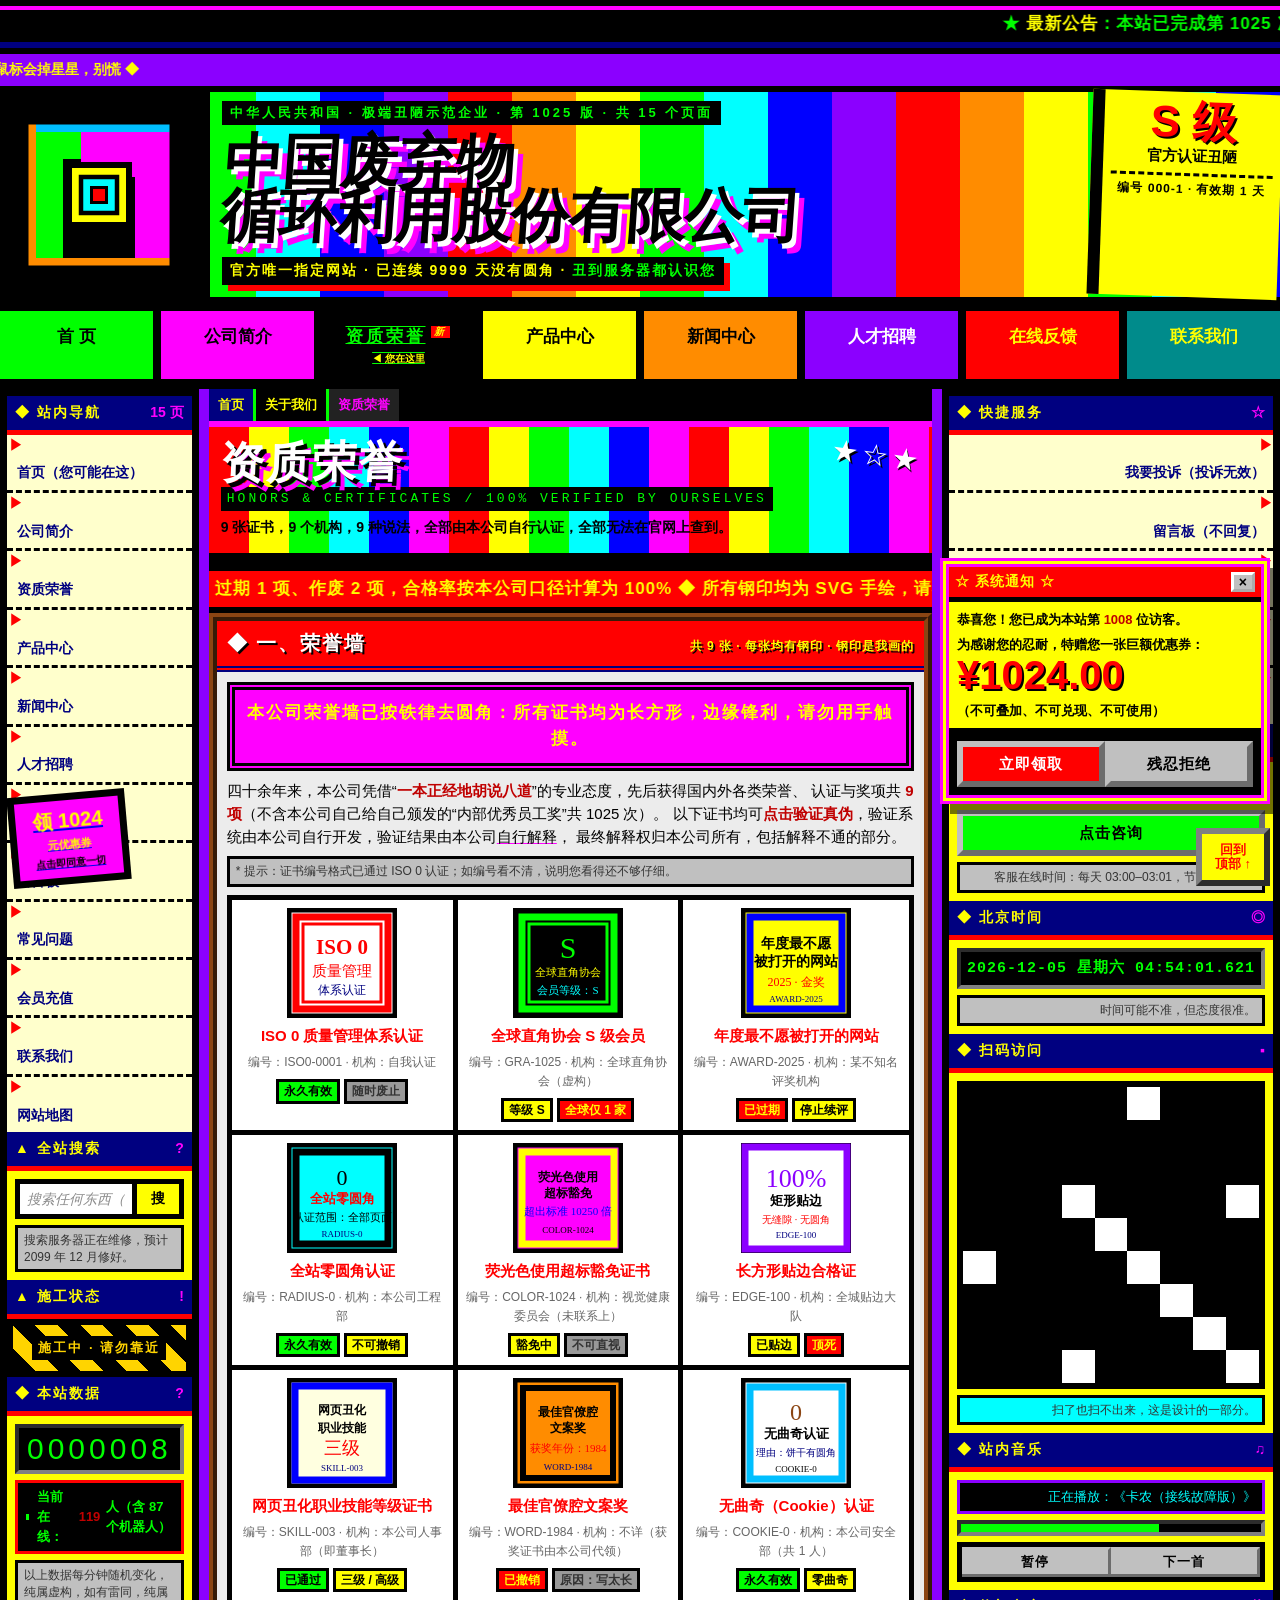
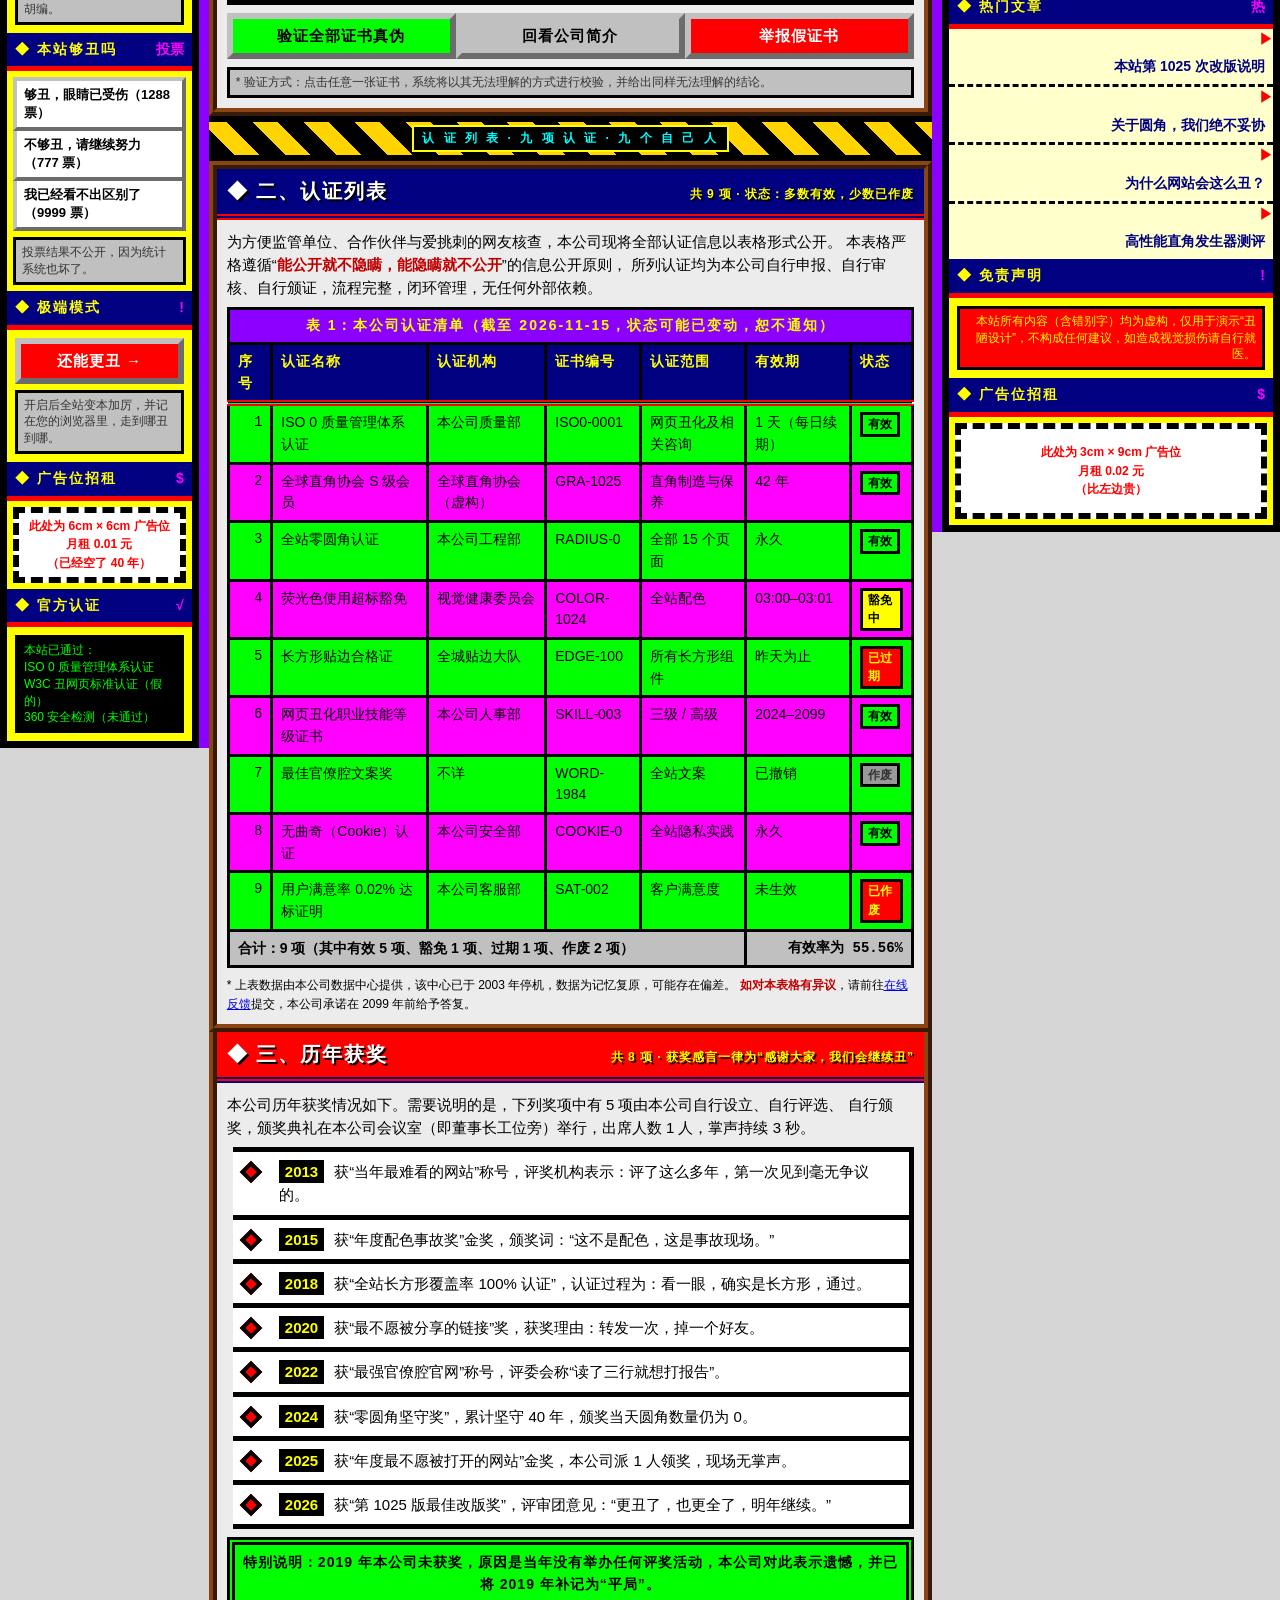
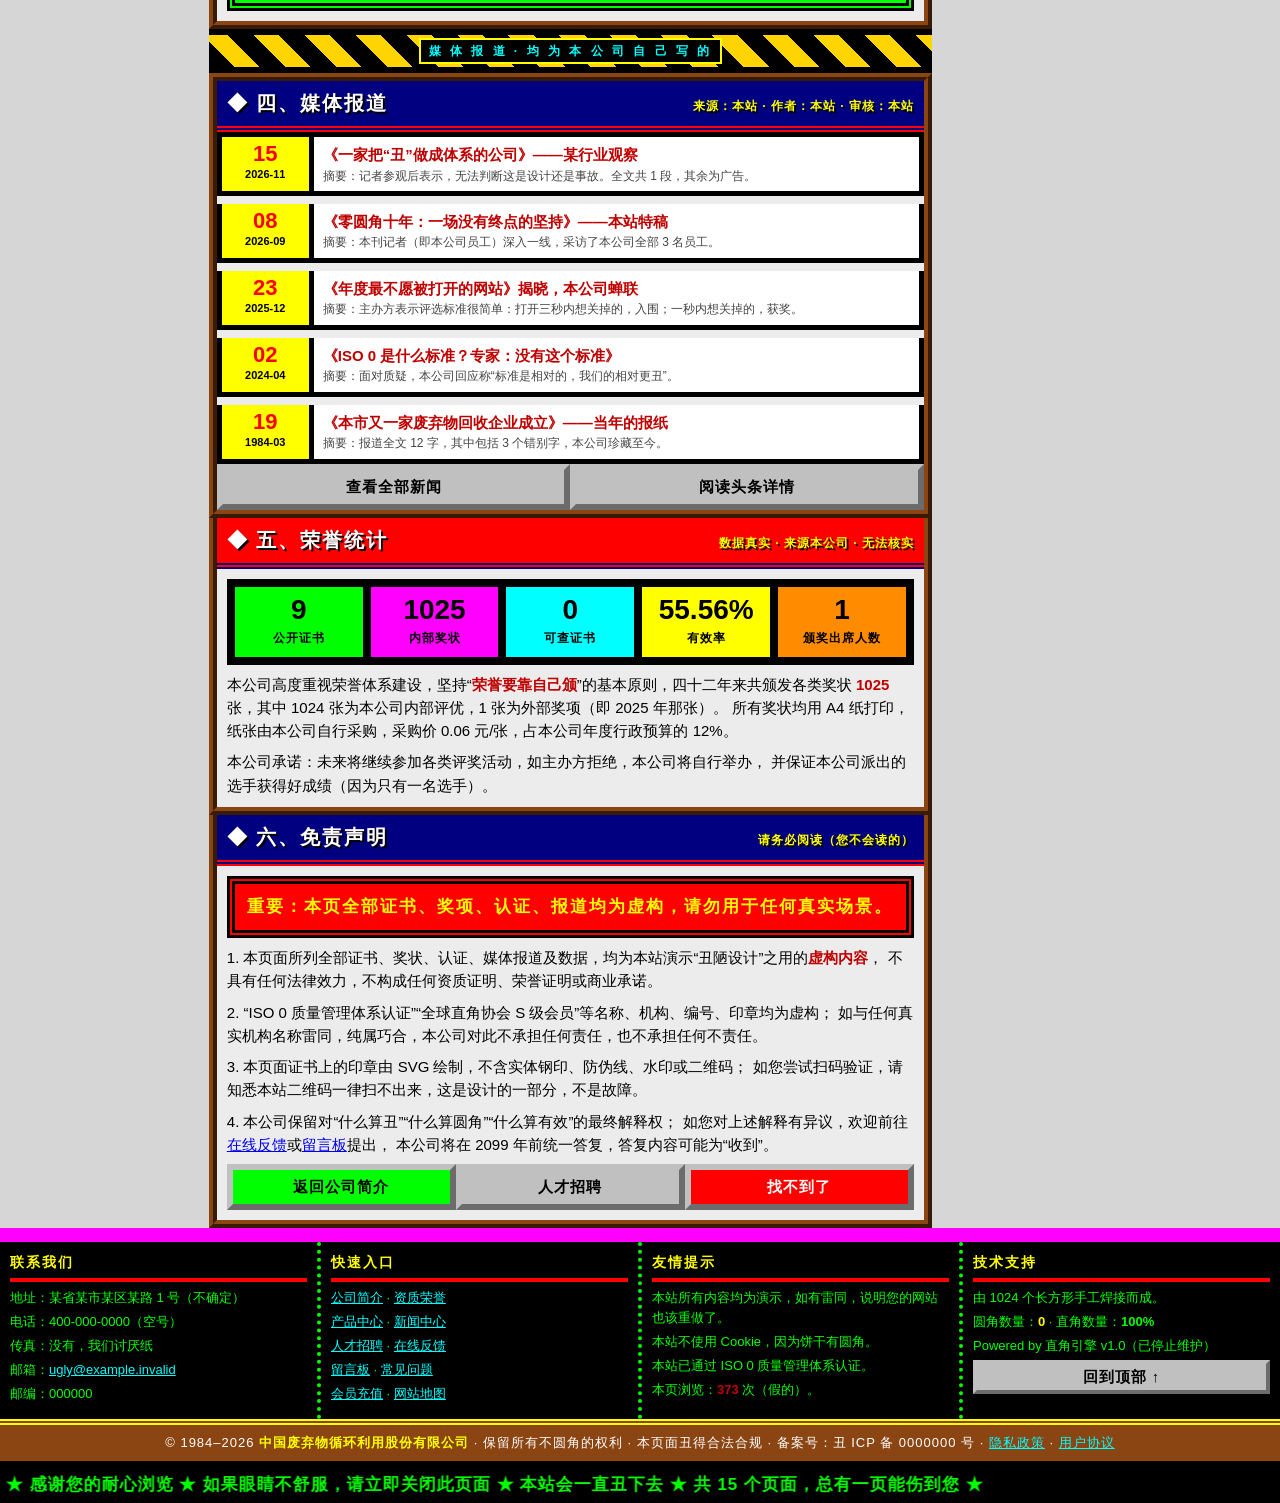
<file: honors.html>
<!DOCTYPE html>
<html lang="zh-CN">
<head>
<meta charset="utf-8">
<meta name="viewport" content="width=device-width, initial-scale=1">
<meta name="description" content="中国废弃物循环利用股份有限公司资质荣誉：9 张荒诞证书、认证列表、历年获奖、媒体报道与免责声明，全站零圆角。">
<title>资质荣誉 · 中国废弃物循环利用股份有限公司</title>
<link rel="icon" href="data:image/svg+xml,%3Csvg xmlns='http://www.w3.org/2000/svg' viewBox='0 0 16 16'%3E%3Crect width='16' height='16' fill='%23000'/%3E%3Crect x='2' y='2' width='5' height='5' fill='%2300ff00'/%3E%3Crect x='9' y='2' width='5' height='5' fill='%23ff00ff'/%3E%3Crect x='2' y='9' width='5' height='5' fill='%23ffff00'/%3E%3Crect x='9' y='9' width='5' height='5' fill='%2300ffff'/%3E%3C/svg%3E">
<link rel="stylesheet" href="assets/ugly.css">
</head>
<body data-page="honors">

<!-- 由 assets/shell.js 注入：进度条、双跑马灯、页头、导航 -->
<div id="shell-top"></div>

<div class="layout">
  <!-- 由 assets/shell.js 注入：左侧栏 -->
  <div id="shell-left"></div>

  <main class="main">

    <div class="breadcrumb">
      <a href="index.html">首页</a>
      <span>关于我们</span>
      <span>资质荣誉</span>
    </div>

    <div class="pagetitle">
      <div class="pagetitle-stars">★☆★</div>
      <h2>资质荣誉</h2>
      <span class="en">HONORS &amp; CERTIFICATES / 100% VERIFIED BY OURSELVES</span>
      <p>9 张证书，9 个机构，9 种说法，全部由本公司自行认证，全部无法在官网上查到。</p>
    </div>

    <div class="ticker warn">
      <marquee scrollamount="11" behavior="alternate">
        ◆ 荣誉墙广播：本公司共获各类认证 9 项，其中有效 5 项、豁免 1 项、过期 1 项、作废 2 项，合格率按本公司口径计算为 100% ◆ 所有钢印均为 SVG 手绘，请不要拿去报销 ◆
      </marquee>
    </div>

    <!-- ==================== 一、荣誉墙 ==================== -->
    <section class="card" id="wall">
      <h2><span>◆ 一、荣誉墙</span><small>共 9 张 · 每张均有钢印 · 钢印是我画的</small></h2>
      <div class="inner">
        <div class="notice blinker">本公司荣誉墙已按铁律去圆角：所有证书均为长方形，边缘锋利，请勿用手触摸。</div>
        <p>
          四十余年来，本公司凭借“<b>一本正经地胡说八道</b>”的专业态度，先后获得国内外各类荣誉、
          认证与奖项共 <b>9 项</b>（不含本公司自己给自己颁发的“内部优秀员工奖”共 1025 次）。
          以下证书均可<b>点击验证真伪</b>，验证系统由本公司自行开发，验证结果由本公司<u>自行解释</u>，
          最终解释权归本公司所有，包括解释不通的部分。
        </p>
        <p class="mini">* 提示：证书编号格式已通过 ISO 0 认证；如编号看不清，说明您看得还不够仔细。</p>
        <div class="cert-grid">
          <div class="cert">
            <svg class="seal" viewBox="0 0 110 110" role="img" aria-label="ISO 0 质量管理体系认证印章">
              <rect x="2" y="2" width="106" height="106" fill="#fff" stroke="#000" stroke-width="5"/>
              <rect x="9" y="9" width="92" height="92" fill="none" stroke="#ff0000" stroke-width="7"/>
              <rect x="16" y="16" width="78" height="78" fill="none" stroke="#ff0000" stroke-width="3"/>
              <text x="55" y="46" font-size="21" text-anchor="middle" font-family="SimSun" font-weight="bold" fill="#ff0000">ISO 0</text>
              <text x="55" y="68" font-size="15" text-anchor="middle" font-family="SimSun" fill="#ff0000">质量管理</text>
              <text x="55" y="86" font-size="12" text-anchor="middle" font-family="SimSun" fill="#000080">体系认证</text>
            </svg>
            <b>ISO 0 质量管理体系认证</b>
            <small>编号：ISO0-0001 · 机构：自我认证</small>
            <div><span class="tag new">永久有效</span> <span class="tag off">随时废止</span></div>
          </div>

          <div class="cert">
            <svg class="seal" viewBox="0 0 110 110" role="img" aria-label="全球直角协会 S 级会员印章">
              <rect x="2" y="2" width="106" height="106" fill="#000" stroke="#000" stroke-width="5"/>
              <rect x="9" y="9" width="92" height="92" fill="none" stroke="#00ff00" stroke-width="7"/>
              <rect x="16" y="16" width="78" height="78" fill="none" stroke="#00ff00" stroke-width="3"/>
              <text x="55" y="50" font-size="30" text-anchor="middle" font-family="Impact" fill="#00ff00">S</text>
              <text x="55" y="68" font-size="11" text-anchor="middle" font-family="SimSun" fill="#ffff00">全球直角协会</text>
              <text x="55" y="86" font-size="11" text-anchor="middle" font-family="SimSun" fill="#00ffff">会员等级：S</text>
            </svg>
            <b>全球直角协会 S 级会员</b>
            <small>编号：GRA-1025 · 机构：全球直角协会（虚构）</small>
            <div><span class="tag">等级 S</span> <span class="tag hot">全球仅 1 家</span></div>
          </div>

          <div class="cert">
            <svg class="seal" viewBox="0 0 110 110" role="img" aria-label="年度最不愿被打开的网站奖项印章">
              <rect x="2" y="2" width="106" height="106" fill="#ffff00" stroke="#000" stroke-width="5"/>
              <rect x="9" y="9" width="92" height="92" fill="none" stroke="#0000ff" stroke-width="7"/>
              <text x="55" y="40" font-size="14" text-anchor="middle" font-family="SimSun" font-weight="bold" fill="#000">年度最不愿</text>
              <text x="55" y="58" font-size="14" text-anchor="middle" font-family="SimSun" font-weight="bold" fill="#000">被打开的网站</text>
              <text x="55" y="78" font-size="12" text-anchor="middle" font-family="SimSun" fill="#ff0000">2025 · 金奖</text>
              <text x="55" y="94" font-size="9" text-anchor="middle" font-family="SimSun" fill="#000080">AWARD-2025</text>
            </svg>
            <b>年度最不愿被打开的网站</b>
            <small>编号：AWARD-2025 · 机构：某不知名评奖机构</small>
            <div><span class="tag hot">已过期</span> <span class="tag">停止续评</span></div>
          </div>

          <div class="cert">
            <svg class="seal" viewBox="0 0 110 110" role="img" aria-label="全站零圆角认证印章">
              <rect x="2" y="2" width="106" height="106" fill="#00ffff" stroke="#000" stroke-width="5"/>
              <rect x="9" y="9" width="92" height="92" fill="none" stroke="#000" stroke-width="7"/>
              <text x="55" y="42" font-size="22" text-anchor="middle" font-family="Impact" fill="#000">0</text>
              <text x="55" y="60" font-size="13" text-anchor="middle" font-family="SimSun" font-weight="bold" fill="#ff0000">全站零圆角</text>
              <text x="55" y="78" font-size="11" text-anchor="middle" font-family="SimSun" fill="#000">认证范围：全部页面</text>
              <text x="55" y="94" font-size="9" text-anchor="middle" font-family="SimSun" fill="#000080">RADIUS-0</text>
            </svg>
            <b>全站零圆角认证</b>
            <small>编号：RADIUS-0 · 机构：本公司工程部</small>
            <div><span class="tag new">永久有效</span> <span class="tag">不可撤销</span></div>
          </div>

          <div class="cert">
            <svg class="seal" viewBox="0 0 110 110" role="img" aria-label="荧光色使用超标豁免证书印章">
              <rect x="2" y="2" width="106" height="106" fill="#ff00ff" stroke="#000" stroke-width="5"/>
              <rect x="9" y="9" width="92" height="92" fill="none" stroke="#ffff00" stroke-width="7"/>
              <text x="55" y="38" font-size="12" text-anchor="middle" font-family="SimSun" font-weight="bold" fill="#000">荧光色使用</text>
              <text x="55" y="54" font-size="12" text-anchor="middle" font-family="SimSun" font-weight="bold" fill="#000">超标豁免</text>
              <text x="55" y="72" font-size="11" text-anchor="middle" font-family="SimSun" fill="#0000ff">超出标准 10250 倍</text>
              <text x="55" y="90" font-size="9" text-anchor="middle" font-family="SimSun" fill="#000">COLOR-1024</text>
            </svg>
            <b>荧光色使用超标豁免证书</b>
            <small>编号：COLOR-1024 · 机构：视觉健康委员会（未联系上）</small>
            <div><span class="tag">豁免中</span> <span class="tag off">不可直视</span></div>
          </div>

          <div class="cert">
            <svg class="seal" viewBox="0 0 110 110" role="img" aria-label="长方形贴边合格证印章">
              <rect x="2" y="2" width="106" height="106" fill="#fff" stroke="#000" stroke-width="5"/>
              <rect x="4" y="4" width="102" height="102" fill="none" stroke="#8b00ff" stroke-width="7"/>
              <text x="55" y="44" font-size="26" text-anchor="middle" font-family="Impact" fill="#8b00ff">100%</text>
              <text x="55" y="62" font-size="13" text-anchor="middle" font-family="SimSun" font-weight="bold" fill="#000">矩形贴边</text>
              <text x="55" y="80" font-size="10" text-anchor="middle" font-family="SimSun" fill="#ff0000">无缝隙 · 无圆角</text>
              <text x="55" y="95" font-size="9" text-anchor="middle" font-family="SimSun" fill="#000080">EDGE-100</text>
            </svg>
            <b>长方形贴边合格证</b>
            <small>编号：EDGE-100 · 机构：全城贴边大队</small>
            <div><span class="tag">已贴边</span> <span class="tag hot">顶死</span></div>
          </div>

          <div class="cert">
            <svg class="seal" viewBox="0 0 110 110" role="img" aria-label="网页丑化职业技能等级证书印章">
              <rect x="2" y="2" width="106" height="106" fill="#ffffe0" stroke="#000" stroke-width="5"/>
              <rect x="8" y="8" width="94" height="94" fill="none" stroke="#0000ff" stroke-width="7"/>
              <text x="55" y="36" font-size="12" text-anchor="middle" font-family="SimSun" font-weight="bold" fill="#000">网页丑化</text>
              <text x="55" y="54" font-size="12" text-anchor="middle" font-family="SimSun" font-weight="bold" fill="#000">职业技能</text>
              <text x="55" y="76" font-size="18" text-anchor="middle" font-family="Impact" fill="#ff0000">三级</text>
              <text x="55" y="93" font-size="9" text-anchor="middle" font-family="SimSun" fill="#000080">SKILL-003</text>
            </svg>
            <b>网页丑化职业技能等级证书</b>
            <small>编号：SKILL-003 · 机构：本公司人事部（即董事长）</small>
            <div><span class="tag new">已通过</span> <span class="tag">三级 / 高级</span></div>
          </div>

          <div class="cert">
            <svg class="seal" viewBox="0 0 110 110" role="img" aria-label="最佳官僚腔文案奖印章">
              <rect x="2" y="2" width="106" height="106" fill="#ff8c00" stroke="#000" stroke-width="5"/>
              <rect x="10" y="10" width="90" height="90" fill="none" stroke="#000" stroke-width="6"/>
              <text x="55" y="38" font-size="12" text-anchor="middle" font-family="SimSun" font-weight="bold" fill="#000">最佳官僚腔</text>
              <text x="55" y="54" font-size="12" text-anchor="middle" font-family="SimSun" font-weight="bold" fill="#000">文案奖</text>
              <text x="55" y="74" font-size="11" text-anchor="middle" font-family="SimSun" fill="#ff0000">获奖年份：1984</text>
              <text x="55" y="92" font-size="9" text-anchor="middle" font-family="SimSun" fill="#000080">WORD-1984</text>
            </svg>
            <b>最佳官僚腔文案奖</b>
            <small>编号：WORD-1984 · 机构：不详（获奖证书由本公司代领）</small>
            <div><span class="tag hot">已撤销</span> <span class="tag off">原因：写太长</span></div>
          </div>

          <div class="cert">
            <svg class="seal" viewBox="0 0 110 110" role="img" aria-label="无曲奇认证印章">
              <rect x="2" y="2" width="106" height="106" fill="#fff" stroke="#000" stroke-width="5"/>
              <rect x="9" y="9" width="92" height="92" fill="none" stroke="#00bfff" stroke-width="7"/>
              <text x="55" y="42" font-size="24" text-anchor="middle" font-family="Impact" fill="#8b4513">0</text>
              <text x="55" y="60" font-size="13" text-anchor="middle" font-family="SimSun" font-weight="bold" fill="#000">无曲奇认证</text>
              <text x="55" y="78" font-size="10" text-anchor="middle" font-family="SimSun" fill="#000080">理由：饼干有圆角</text>
              <text x="55" y="94" font-size="9" text-anchor="middle" font-family="SimSun" fill="#000">COOKIE-0</text>
            </svg>
            <b>无曲奇（Cookie）认证</b>
            <small>编号：COOKIE-0 · 机构：本公司安全部（共 1 人）</small>
            <div><span class="tag new">永久有效</span> <span class="tag">零曲奇</span></div>
          </div>
        </div>
        <div class="btn-row mt10">
          <button class="btn primary" type="button" id="verify-all">验证全部证书真伪</button>
          <a class="btn" href="about.html">回看公司简介</a>
          <a class="btn danger" href="feedback.html">举报假证书</a>
        </div>
        <p class="mini">* 验证方式：点击任意一张证书，系统将以其无法理解的方式进行校验，并给出同样无法理解的结论。</p>
      </div>
    </section>

    <div class="strip"><span>认 证 列 表 · 九 项 认 证 · 九 个 自 己 人</span></div>

    <!-- ==================== 二、认证列表 ==================== -->
    <section class="card" id="certs">
      <h2><span>◆ 二、认证列表</span><small>共 9 项 · 状态：多数有效，少数已作废</small></h2>
      <div class="inner">
        <p>
          为方便监管单位、合作伙伴与爱挑刺的网友核查，本公司现将全部认证信息以表格形式公开。
          本表格严格遵循“<b>能公开就不隐瞒，能隐瞒就不公开</b>”的信息公开原则，
          所列认证均为本公司自行申报、自行审核、自行颁证，流程完整，闭环管理，无任何外部依赖。
        </p>
        <table class="ugly">
          <caption>表 1：本公司认证清单（截至 2026-11-15，状态可能已变动，恕不通知）</caption>
          <thead>
            <tr><th>序号</th><th>认证名称</th><th>认证机构</th><th>证书编号</th><th>认证范围</th><th>有效期</th><th>状态</th></tr>
          </thead>
          <tbody>
            <tr><td class="num">1</td><td>ISO 0 质量管理体系认证</td><td>本公司质量部</td><td>ISO0-0001</td><td>网页丑化及相关咨询</td><td>1 天（每日续期）</td><td><span class="tag new">有效</span></td></tr>
            <tr><td class="num">2</td><td>全球直角协会 S 级会员</td><td>全球直角协会（虚构）</td><td>GRA-1025</td><td>直角制造与保养</td><td>42 年</td><td><span class="tag new">有效</span></td></tr>
            <tr><td class="num">3</td><td>全站零圆角认证</td><td>本公司工程部</td><td>RADIUS-0</td><td>全部 15 个页面</td><td>永久</td><td><span class="tag new">有效</span></td></tr>
            <tr><td class="num">4</td><td>荧光色使用超标豁免</td><td>视觉健康委员会</td><td>COLOR-1024</td><td>全站配色</td><td>03:00–03:01</td><td><span class="tag">豁免中</span></td></tr>
            <tr><td class="num">5</td><td>长方形贴边合格证</td><td>全城贴边大队</td><td>EDGE-100</td><td>所有长方形组件</td><td>昨天为止</td><td><span class="tag hot">已过期</span></td></tr>
            <tr><td class="num">6</td><td>网页丑化职业技能等级证书</td><td>本公司人事部</td><td>SKILL-003</td><td>三级 / 高级</td><td>2024–2099</td><td><span class="tag new">有效</span></td></tr>
            <tr><td class="num">7</td><td>最佳官僚腔文案奖</td><td>不详</td><td>WORD-1984</td><td>全站文案</td><td>已撤销</td><td><span class="tag off">作废</span></td></tr>
            <tr><td class="num">8</td><td>无曲奇（Cookie）认证</td><td>本公司安全部</td><td>COOKIE-0</td><td>全站隐私实践</td><td>永久</td><td><span class="tag new">有效</span></td></tr>
            <tr><td class="num">9</td><td>用户满意率 0.02% 达标证明</td><td>本公司客服部</td><td>SAT-002</td><td>客户满意度</td><td>未生效</td><td><span class="tag hot">已作废</span></td></tr>
          </tbody>
          <tfoot>
            <tr><td colspan="5">合计：9 项（其中有效 5 项、豁免 1 项、过期 1 项、作废 2 项）</td><td colspan="2" class="num">有效率为 55.56%</td></tr>
          </tfoot>
        </table>
        <p class="small">
          * 上表数据由本公司数据中心提供，该中心已于 2003 年停机，数据为记忆复原，可能存在偏差。
          <b>如对本表格有异议</b>，请前往<a href="feedback.html">在线反馈</a>提交，本公司承诺在 2099 年前给予答复。
        </p>
      </div>
    </section>

    <!-- ==================== 三、历年获奖 ==================== -->
    <section class="card" id="awards">
      <h2><span>◆ 三、历年获奖</span><small>共 8 项 · 获奖感言一律为“感谢大家，我们会继续丑”</small></h2>
      <div class="inner">
        <p>
          本公司历年获奖情况如下。需要说明的是，下列奖项中有 5 项由本公司自行设立、自行评选、
          自行颁奖，颁奖典礼在本公司会议室（即董事长工位旁）举行，出席人数 1 人，掌声持续 3 秒。
        </p>
        <ol class="timeline">
          <li><b>2013</b> 获“当年最难看的网站”称号，评奖机构表示：评了这么多年，第一次见到毫无争议的。</li>
          <li><b>2015</b> 获“年度配色事故奖”金奖，颁奖词：“这不是配色，这是事故现场。”</li>
          <li><b>2018</b> 获“全站长方形覆盖率 100% 认证”，认证过程为：看一眼，确实是长方形，通过。</li>
          <li><b>2020</b> 获“最不愿被分享的链接”奖，获奖理由：转发一次，掉一个好友。</li>
          <li><b>2022</b> 获“最强官僚腔官网”称号，评委会称“读了三行就想打报告”。</li>
          <li><b>2024</b> 获“零圆角坚守奖”，累计坚守 40 年，颁奖当天圆角数量仍为 0。</li>
          <li><b>2025</b> 获“年度最不愿被打开的网站”金奖，本公司派 1 人领奖，现场无掌声。</li>
          <li><b>2026</b> 获“第 1025 版最佳改版奖”，评审团意见：“更丑了，也更全了，明年继续。”</li>
        </ol>
        <div class="notice small safe">特别说明：2019 年本公司未获奖，原因是当年没有举办任何评奖活动，本公司对此表示遗憾，并已将 2019 年补记为“平局”。</div>
      </div>
    </section>

    <div class="strip"><span>媒 体 报 道 · 均 为 本 公 司 自 己 写 的</span></div>

    <!-- ==================== 四、媒体报道 ==================== -->
    <section class="card no-pad" id="media">
      <h2><span>◆ 四、媒体报道</span><small>来源：本站 · 作者：本站 · 审核：本站</small></h2>
      <div class="inner" style="padding:0;">
        <a class="newsitem" href="news-detail.html">
          <div class="news-date"><b>15</b><span>2026-11</span></div>
          <div class="news-body"><b>《一家把“丑”做成体系的公司》——某行业观察</b>
            <small>摘要：记者参观后表示，无法判断这是设计还是事故。全文共 1 段，其余为广告。</small></div>
        </a>
        <a class="newsitem" href="news-detail.html">
          <div class="news-date"><b>08</b><span>2026-09</span></div>
          <div class="news-body"><b>《零圆角十年：一场没有终点的坚持》——本站特稿</b>
            <small>摘要：本刊记者（即本公司员工）深入一线，采访了本公司全部 3 名员工。</small></div>
        </a>
        <a class="newsitem" href="news-detail.html">
          <div class="news-date"><b>23</b><span>2025-12</span></div>
          <div class="news-body"><b>《年度最不愿被打开的网站》揭晓，本公司蝉联</b>
            <small>摘要：主办方表示评选标准很简单：打开三秒内想关掉的，入围；一秒内想关掉的，获奖。</small></div>
        </a>
        <a class="newsitem" href="news-detail.html">
          <div class="news-date"><b>02</b><span>2024-04</span></div>
          <div class="news-body"><b>《ISO 0 是什么标准？专家：没有这个标准》</b>
            <small>摘要：面对质疑，本公司回应称“标准是相对的，我们的相对更丑”。</small></div>
        </a>
        <a class="newsitem" href="news-detail.html">
          <div class="news-date"><b>19</b><span>1984-03</span></div>
          <div class="news-body"><b>《本市又一家废弃物回收企业成立》——当年的报纸</b>
            <small>摘要：报道全文 12 字，其中包括 3 个错别字，本公司珍藏至今。</small></div>
        </a>
      </div>
      <div class="inner" style="padding-top:0;">
        <div class="btn-row">
          <a class="btn" href="news.html">查看全部新闻</a>
          <a class="btn" href="news-detail.html">阅读头条详情</a>
        </div>
      </div>
    </section>

    <!-- ==================== 五、荣誉统计 ==================== -->
    <section class="card" id="data">
      <h2><span>◆ 五、荣誉统计</span><small>数据真实 · 来源本公司 · 无法核实</small></h2>
      <div class="inner">
        <div class="stats">
          <div class="stat"><b>9</b><span>公开证书</span></div>
          <div class="stat"><b>1025</b><span>内部奖状</span></div>
          <div class="stat"><b>0</b><span>可查证书</span></div>
          <div class="stat"><b>55.56%</b><span>有效率</span></div>
          <div class="stat"><b>1</b><span>颁奖出席人数</span></div>
        </div>
        <p>
          本公司高度重视荣誉体系建设，坚持“<b>荣誉要靠自己颁</b>”的基本原则，四十二年来共颁发各类奖状
          <b>1025</b> 张，其中 1024 张为本公司内部评优，1 张为外部奖项（即 2025 年那张）。
          所有奖状均用 A4 纸打印，纸张由本公司自行采购，采购价 0.06 元/张，占本公司年度行政预算的 12%。
        </p>
        <p>
          本公司承诺：未来将继续参加各类评奖活动，如主办方拒绝，本公司将自行举办，
          并保证本公司派出的选手获得好成绩（因为只有一名选手）。
        </p>
      </div>
    </section>

    <!-- ==================== 六、免责声明 ==================== -->
    <section class="card" id="disclaimer">
      <h2><span>◆ 六、免责声明</span><small>请务必阅读（您不会读的）</small></h2>
      <div class="inner">
        <div class="notice danger blinker">重要：本页全部证书、奖项、认证、报道均为虚构，请勿用于任何真实场景。</div>
        <p>
          1. 本页面所列全部证书、奖状、认证、媒体报道及数据，均为本站演示“丑陋设计”之用的<b>虚构内容</b>，
          不具有任何法律效力，不构成任何资质证明、荣誉证明或商业承诺。
        </p>
        <p>
          2. “ISO 0 质量管理体系认证”“全球直角协会 S 级会员”等名称、机构、编号、印章均为虚构；
          如与任何真实机构名称雷同，纯属巧合，本公司对此不承担任何责任，也不承担任何不责任。
        </p>
        <p>
          3. 本页面证书上的印章由 SVG 绘制，不含实体钢印、防伪线、水印或二维码；
          如您尝试扫码验证，请知悉本站二维码一律扫不出来，这是设计的一部分，不是故障。
        </p>
        <p>
          4. 本公司保留对“什么算丑”“什么算圆角”“什么算有效”的最终解释权；
          如您对上述解释有异议，欢迎前往<a href="feedback.html">在线反馈</a>或<a href="guestbook.html">留言板</a>提出，
          本公司将在 2099 年前统一答复，答复内容可能为“收到”。
        </p>
        <div class="btn-row mt10">
          <a class="btn primary" href="about.html">返回公司简介</a>
          <a class="btn" href="jobs.html">人才招聘</a>
          <a class="btn danger" href="404.html">找不到了</a>
        </div>
      </div>
    </section>

  </main>

  <!-- 由 assets/shell.js 注入：右侧栏 -->
  <div id="shell-right"></div>
</div>

<!-- 由 assets/shell.js 注入：页脚、弹窗、浮标、提示条 -->
<div id="shell-footer"></div>

<script src="assets/shell.js"></script>
<script>
(function () {
  'use strict';

  /* ---------- 点击任意证书：验证真伪（结论固定为“假的”） ---------- */
  var certs = document.querySelectorAll('.cert');
  var answers = [
    '验证失败：该证书由本公司自行颁发，本公司无法确认本公司是否授权本公司颁发。',
    '验证通过：证书是真的，但内容是真的假的。',
    '验证超时：验证服务器正在午休（每天 03:02–03:01）。',
    '验证结果：印章颜色太红，判定为真；编号太丑，判定为假。综合结论：假。',
    '验证结果：该证书已于昨日过期，且明天还会过期一次。'
  ];
  Array.prototype.forEach.call(certs, function (c) {
    c.style.cursor = 'pointer';
    c.addEventListener('click', function () {
      var name = (c.querySelector('b') || {}).textContent || '这张证书';
      var i = Math.floor(Math.random() * answers.length);
      if (window.Ugly) {
        window.Ugly.toast('正在验证《' + name + '》……\n' + answers[i], 3600);
      }
    });
  });

  /* ---------- 一键验证全部证书 ---------- */
  var allBtn = document.getElementById('verify-all');
  var round = 0;
  if (allBtn) {
    allBtn.addEventListener('click', function () {
      round++;
      var total = certs.length;
      if (window.Ugly) {
        window.Ugly.toast('已提交验证 ' + total + ' 张证书（第 ' + round + ' 次）：成功 0 张，失败 ' + total + ' 张，系统认为本次验证“很有意义”。', 4200);
      }
      allBtn.textContent = '已验证 ' + total + ' 张（第 ' + round + ' 次），全部存疑';
    });
  }
})();
</script>
</body>
</html>
</file>
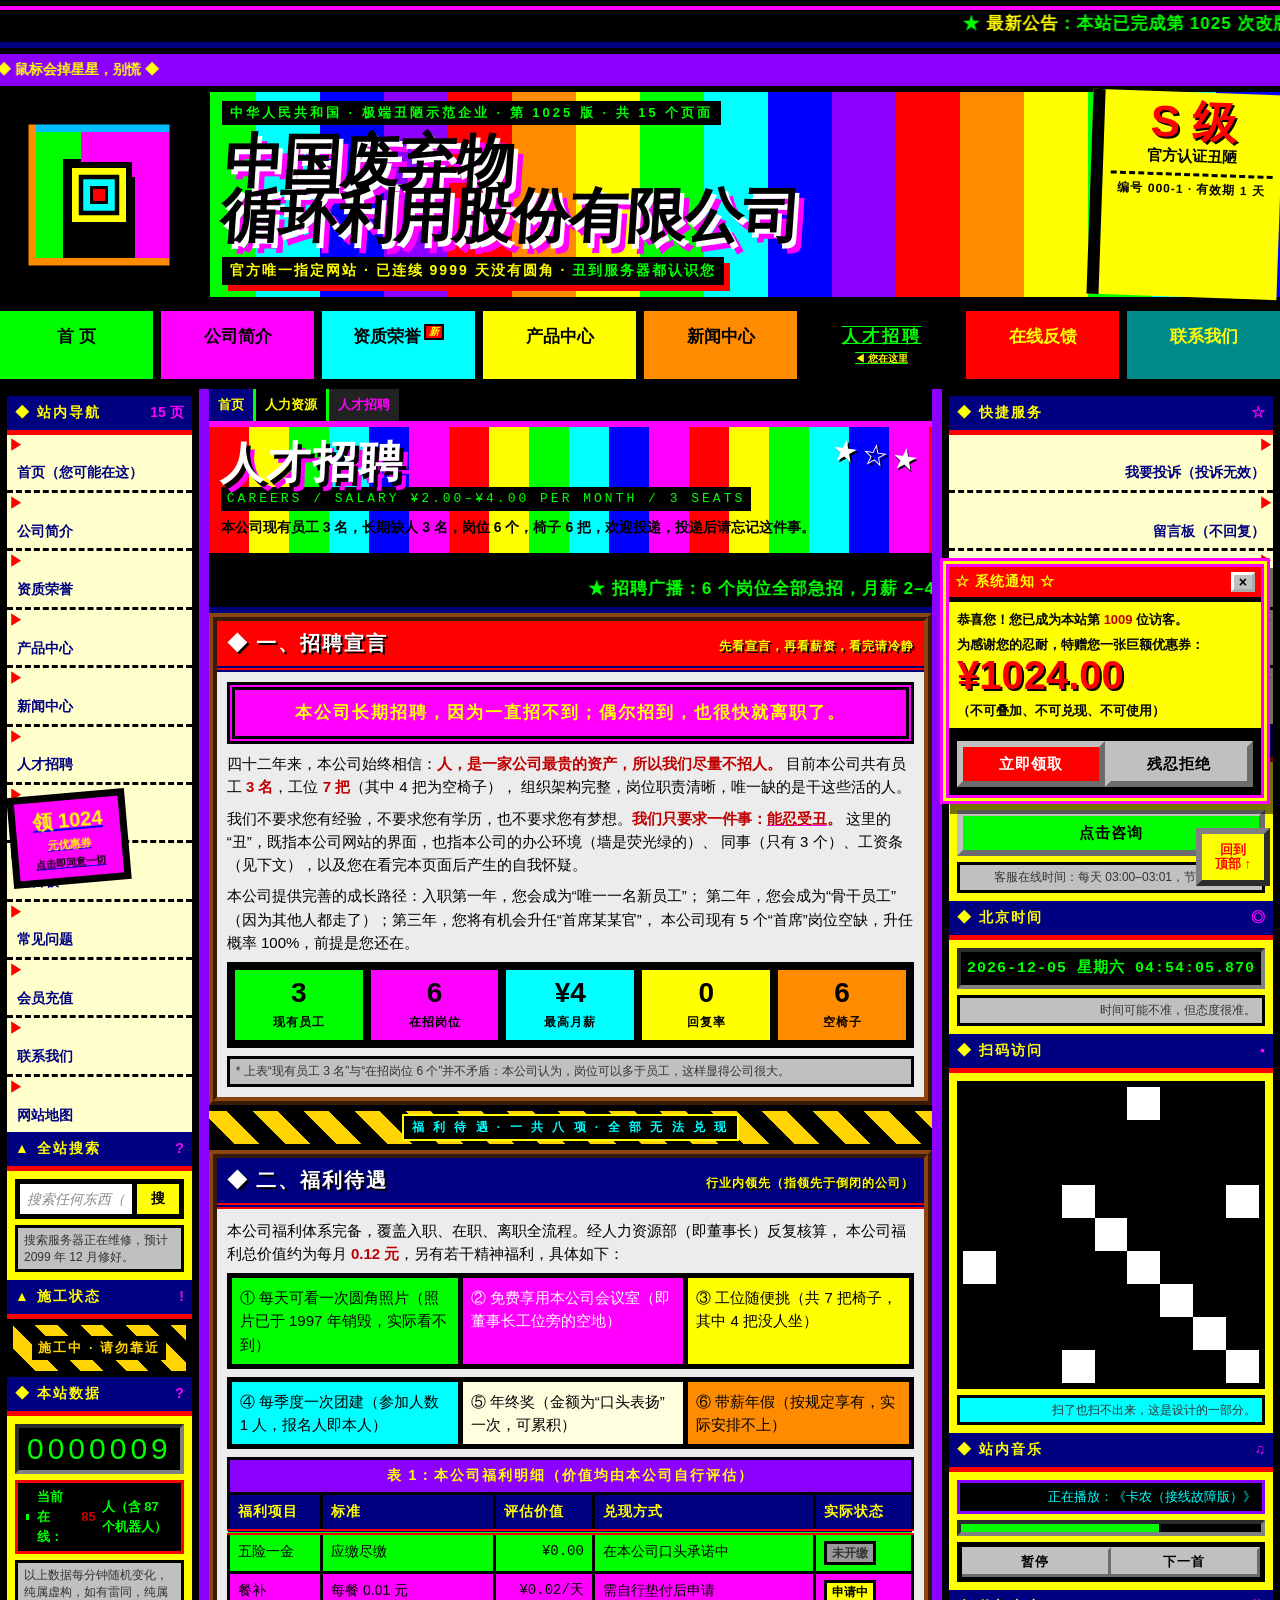
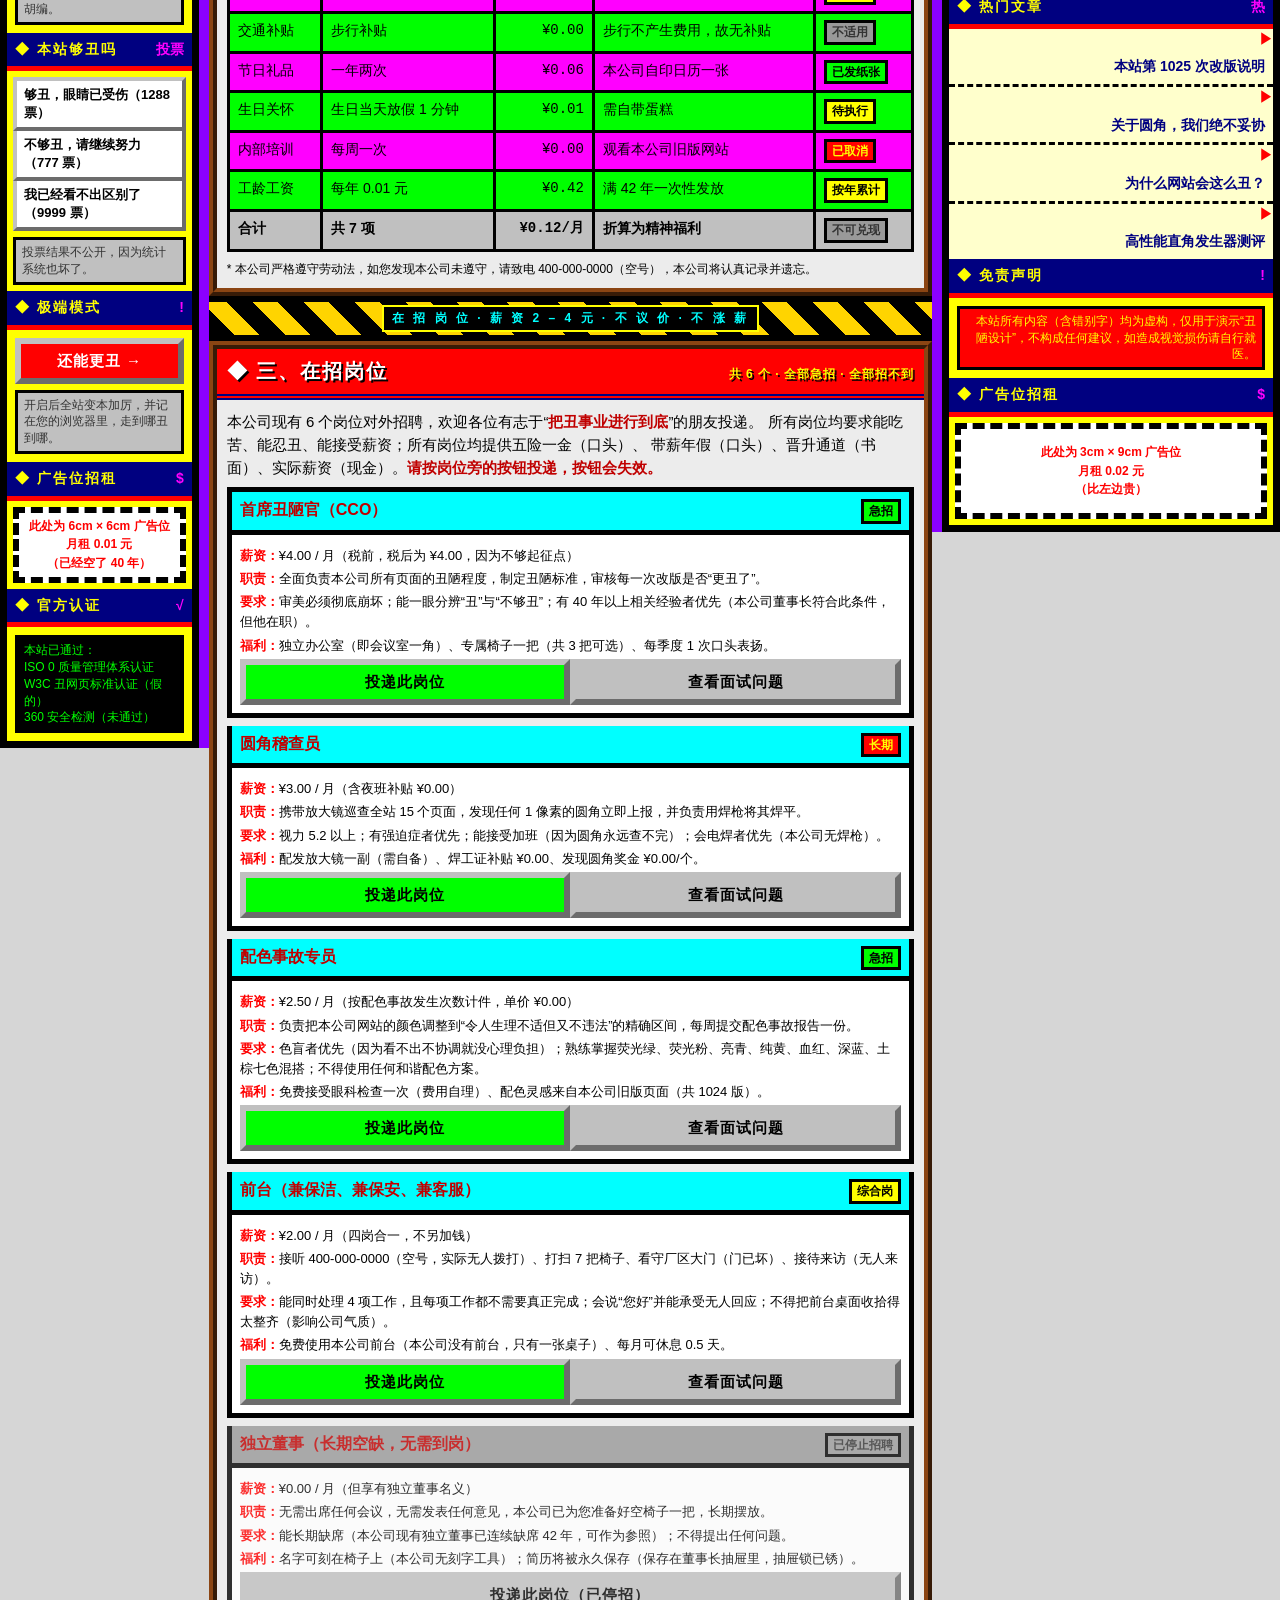
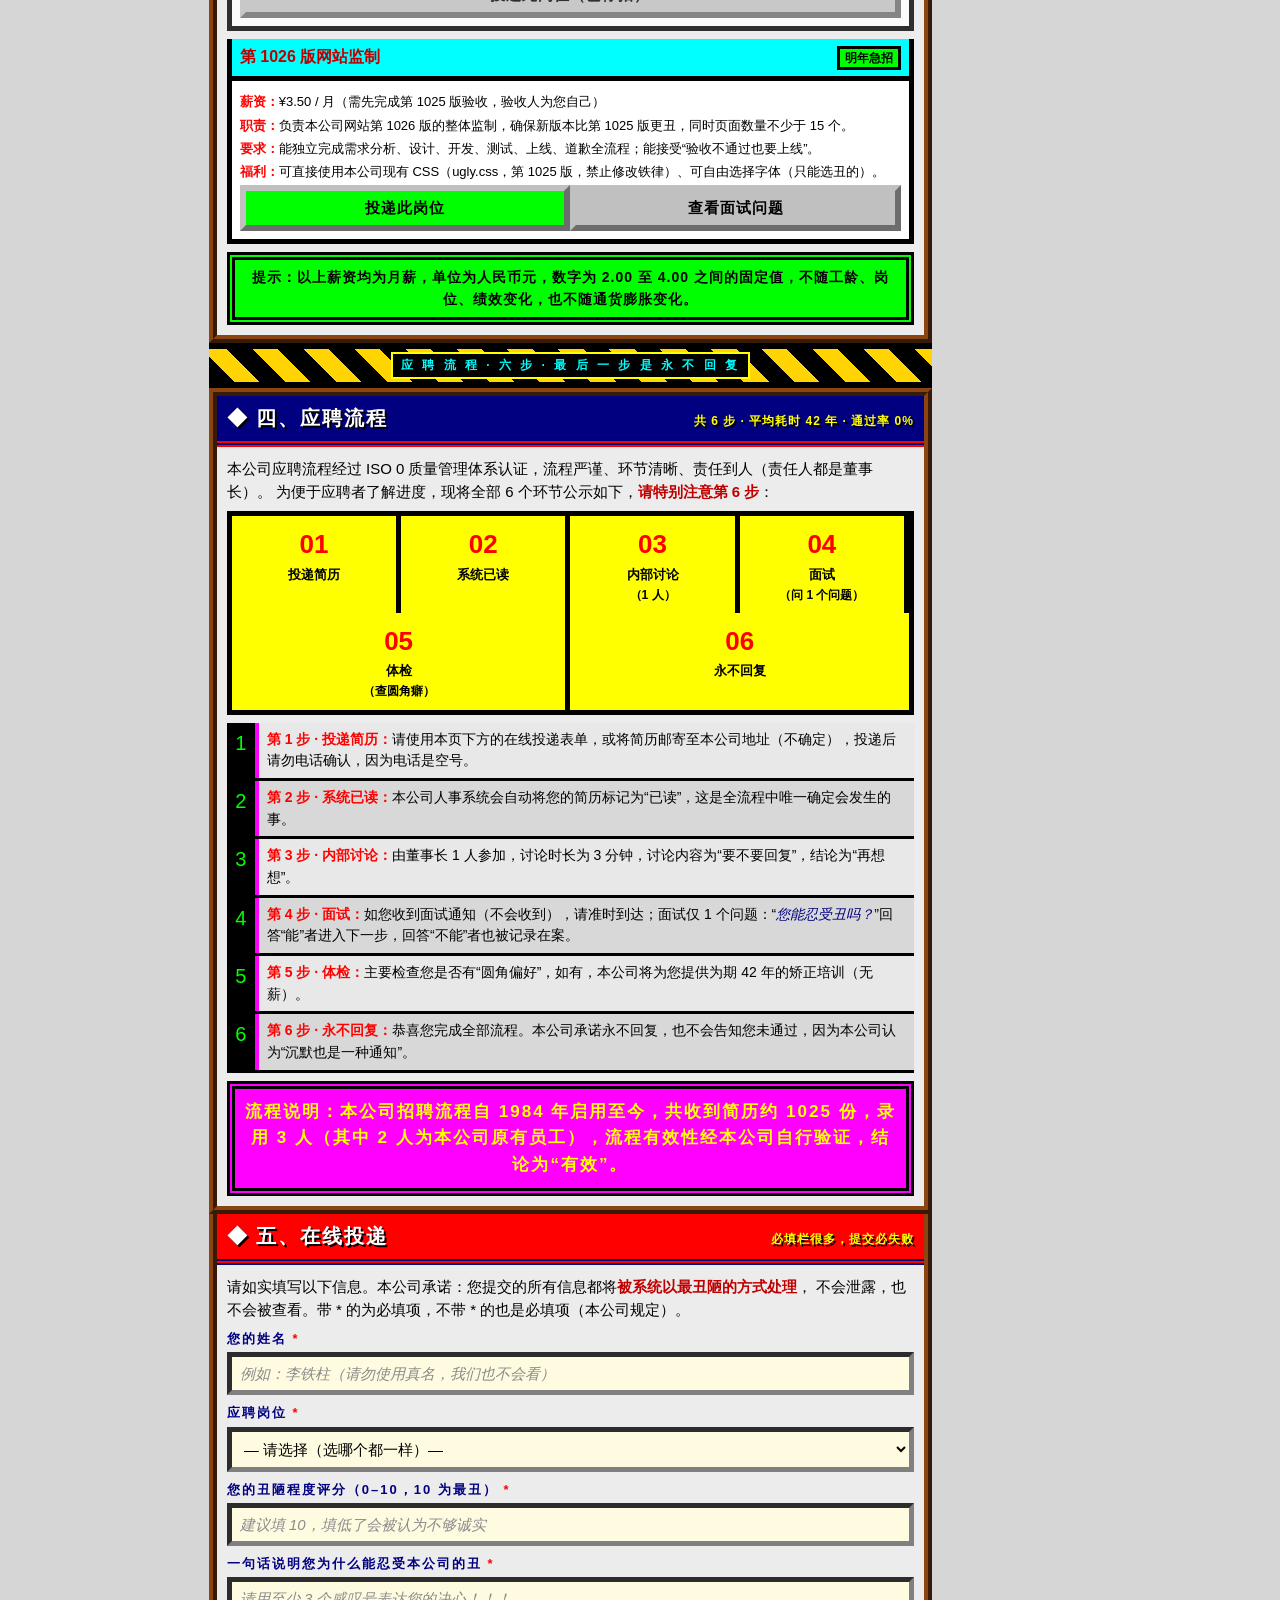
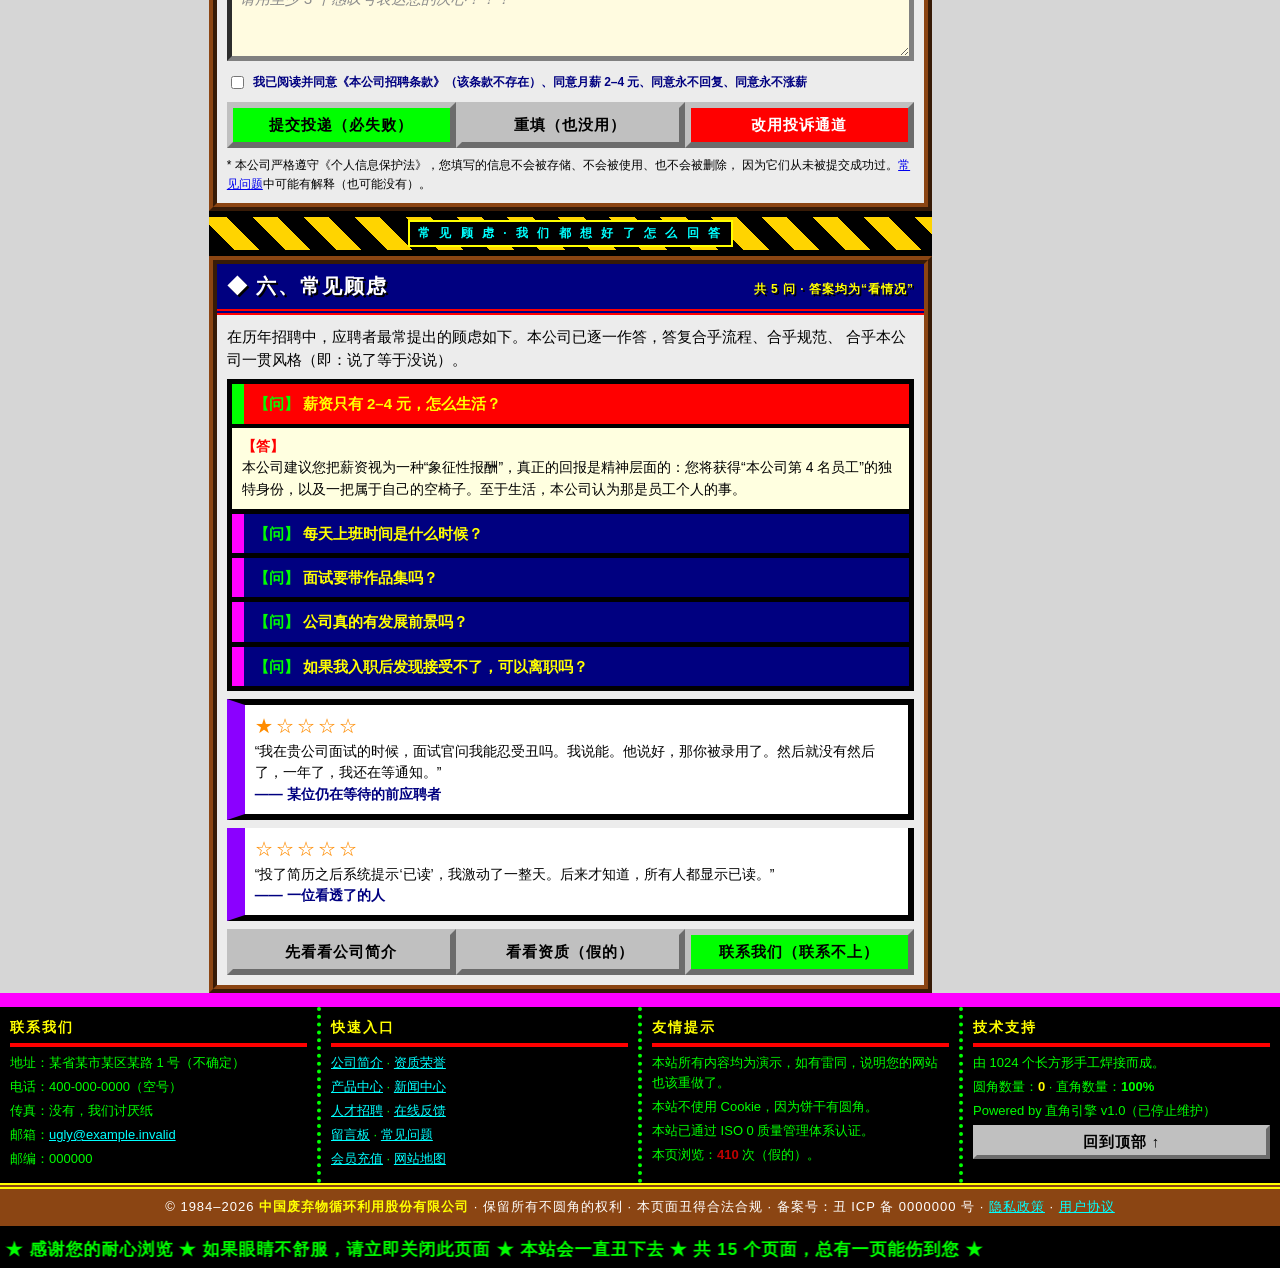
<file: jobs.html>
<!DOCTYPE html>
<html lang="zh-CN">
<head>
<meta charset="utf-8">
<meta name="viewport" content="width=device-width, initial-scale=1">
<meta name="description" content="中国废弃物循环利用股份有限公司人才招聘：6 个荒诞岗位、2-4 元月薪、6 步应聘流程，最后一步永不回复，投递必定失败。">
<title>人才招聘 · 中国废弃物循环利用股份有限公司</title>
<link rel="icon" href="data:image/svg+xml,%3Csvg xmlns='http://www.w3.org/2000/svg' viewBox='0 0 16 16'%3E%3Crect width='16' height='16' fill='%23000'/%3E%3Crect x='2' y='2' width='5' height='5' fill='%2300ff00'/%3E%3Crect x='9' y='2' width='5' height='5' fill='%23ff00ff'/%3E%3Crect x='2' y='9' width='5' height='5' fill='%23ffff00'/%3E%3Crect x='9' y='9' width='5' height='5' fill='%2300ffff'/%3E%3C/svg%3E">
<link rel="stylesheet" href="assets/ugly.css">
</head>
<body data-page="jobs">

<!-- 由 assets/shell.js 注入：进度条、双跑马灯、页头、导航 -->
<div id="shell-top"></div>

<div class="layout">
  <!-- 由 assets/shell.js 注入：左侧栏 -->
  <div id="shell-left"></div>

  <main class="main">

    <div class="breadcrumb">
      <a href="index.html">首页</a>
      <span>人力资源</span>
      <span>人才招聘</span>
    </div>

    <div class="pagetitle">
      <div class="pagetitle-stars">★☆★</div>
      <h2>人才招聘</h2>
      <span class="en">CAREERS / SALARY ¥2.00–¥4.00 PER MONTH / 3 SEATS</span>
      <p>本公司现有员工 3 名，长期缺人 3 名，岗位 6 个，椅子 6 把，欢迎投递，投递后请忘记这件事。</p>
    </div>

    <div class="ticker">
      <marquee scrollamount="13" behavior="scroll">
        ★ 招聘广播：6 个岗位全部急招，月薪 2–4 元，投递后系统会显示“已读”，这是全流程唯一确定会发生的事 ★ 面试只问一个问题：您能忍受丑吗 ★ 第 6 步永不回复，请勿反复刷新邮箱 ★
      </marquee>
    </div>

    <!-- ==================== 一、招聘宣言 ==================== -->
    <section class="card" id="manifesto">
      <h2><span>◆ 一、招聘宣言</span><small>先看宣言，再看薪资，看完请冷静</small></h2>
      <div class="inner">
        <div class="notice blinker">本公司长期招聘，因为一直招不到；偶尔招到，也很快就离职了。</div>
        <p>
          四十二年来，本公司始终相信：<b>人，是一家公司最贵的资产，所以我们尽量不招人。</b>
          目前本公司共有员工 <b>3 名</b>，工位 <b>7 把</b>（其中 4 把为空椅子），
          组织架构完整，岗位职责清晰，唯一缺的是干这些活的人。
        </p>
        <p>
          我们不要求您有经验，不要求您有学历，也不要求您有梦想。<b>我们只要求一件事：<u>能忍受丑</u>。</b>
          这里的“丑”，既指本公司网站的界面，也指本公司的办公环境（墙是荧光绿的）、
          同事（只有 3 个）、工资条（见下文），以及您在看完本页面后产生的自我怀疑。
        </p>
        <p>
          本公司提供完善的成长路径：入职第一年，您会成为“唯一一名新员工”；
          第二年，您会成为“骨干员工”（因为其他人都走了）；第三年，您将有机会升任“首席某某官”，
          本公司现有 5 个“首席”岗位空缺，升任概率 100%，前提是您还在。
        </p>
        <div class="stats">
          <div class="stat"><b>3</b><span>现有员工</span></div>
          <div class="stat"><b>6</b><span>在招岗位</span></div>
          <div class="stat"><b>¥4</b><span>最高月薪</span></div>
          <div class="stat"><b>0</b><span>回复率</span></div>
          <div class="stat"><b>6</b><span>空椅子</span></div>
        </div>
        <p class="mini">* 上表“现有员工 3 名”与“在招岗位 6 个”并不矛盾：本公司认为，岗位可以多于员工，这样显得公司很大。</p>
      </div>
    </section>

    <div class="strip"><span>福 利 待 遇 · 一 共 八 项 · 全 部 无 法 兑 现</span></div>

    <!-- ==================== 二、福利待遇 ==================== -->
    <section class="card" id="benefits">
      <h2><span>◆ 二、福利待遇</span><small>行业内领先（指领先于倒闭的公司）</small></h2>
      <div class="inner">
        <p>
          本公司福利体系完备，覆盖入职、在职、离职全流程。经人力资源部（即董事长）反复核算，
          本公司福利总价值约为每月 <b>0.12 元</b>，另有若干精神福利，具体如下：
        </p>
        <div class="row">
          <div class="cell" style="background:#00ff00;">① 每天可看一次圆角照片（照片已于 1997 年销毁，实际看不到）</div>
          <div class="cell" style="background:#ff00ff;color:#fff;">② 免费享用本公司会议室（即董事长工位旁的空地）</div>
          <div class="cell" style="background:#ffff00;">③ 工位随便挑（共 7 把椅子，其中 4 把没人坐）</div>
        </div>
        <div class="row mt10">
          <div class="cell" style="background:#00ffff;">④ 每季度一次团建（参加人数 1 人，报名人即本人）</div>
          <div class="cell" style="background:#ffffe0;">⑤ 年终奖（金额为“口头表扬”一次，可累积）</div>
          <div class="cell" style="background:#ff8c00;">⑥ 带薪年假（按规定享有，实际安排不上）</div>
        </div>
        <table class="ugly mt10">
          <caption>表 1：本公司福利明细（价值均由本公司自行评估）</caption>
          <thead>
            <tr><th>福利项目</th><th>标准</th><th>评估价值</th><th>兑现方式</th><th>实际状态</th></tr>
          </thead>
          <tbody>
            <tr><td>五险一金</td><td>应缴尽缴</td><td class="num">¥0.00</td><td>在本公司口头承诺中</td><td><span class="tag off">未开缴</span></td></tr>
            <tr><td>餐补</td><td>每餐 0.01 元</td><td class="num">¥0.02/天</td><td>需自行垫付后申请</td><td><span class="tag">申请中</span></td></tr>
            <tr><td>交通补贴</td><td>步行补贴</td><td class="num">¥0.00</td><td>步行不产生费用，故无补贴</td><td><span class="tag off">不适用</span></td></tr>
            <tr><td>节日礼品</td><td>一年两次</td><td class="num">¥0.06</td><td>本公司自印日历一张</td><td><span class="tag new">已发纸张</span></td></tr>
            <tr><td>生日关怀</td><td>生日当天放假 1 分钟</td><td class="num">¥0.01</td><td>需自带蛋糕</td><td><span class="tag">待执行</span></td></tr>
            <tr><td>内部培训</td><td>每周一次</td><td class="num">¥0.00</td><td>观看本公司旧版网站</td><td><span class="tag hot">已取消</span></td></tr>
            <tr><td>工龄工资</td><td>每年 0.01 元</td><td class="num">¥0.42</td><td>满 42 年一次性发放</td><td><span class="tag">按年累计</span></td></tr>
          </tbody>
          <tfoot>
            <tr><td>合计</td><td>共 7 项</td><td class="num">¥0.12/月</td><td>折算为精神福利</td><td><span class="tag off">不可兑现</span></td></tr>
          </tfoot>
        </table>
        <p class="small">* 本公司严格遵守劳动法，如您发现本公司未遵守，请致电 400-000-0000（空号），本公司将认真记录并遗忘。</p>
      </div>
    </section>

    <div class="strip"><span>在 招 岗 位 · 薪 资 2 – 4 元 · 不 议 价 · 不 涨 薪</span></div>

    <!-- ==================== 三、在招岗位 ==================== -->
    <section class="card" id="positions">
      <h2><span>◆ 三、在招岗位</span><small>共 6 个 · 全部急招 · 全部招不到</small></h2>
      <div class="inner">
        <p>
          本公司现有 6 个岗位对外招聘，欢迎各位有志于“<b>把丑事业进行到底</b>”的朋友投递。
          所有岗位均要求能吃苦、能忍丑、能接受薪资；所有岗位均提供五险一金（口头）、
          带薪年假（口头）、晋升通道（书面）、实际薪资（现金）。<b>请按岗位旁的按钮投递，按钮会失效。</b>
        </p>

        <div class="job">
          <div class="jhead"><b>首席丑陋官（CCO）</b><span class="tag new">急招</span></div>
          <div class="jbody">
            <p><b>薪资：</b>¥4.00 / 月（税前，税后为 ¥4.00，因为不够起征点）</p>
            <p><b>职责：</b>全面负责本公司所有页面的丑陋程度，制定丑陋标准，审核每一次改版是否“更丑了”。</p>
            <p><b>要求：</b>审美必须彻底崩坏；能一眼分辨“丑”与“不够丑”；有 40 年以上相关经验者优先（本公司董事长符合此条件，但他在职）。</p>
            <p><b>福利：</b>独立办公室（即会议室一角）、专属椅子一把（共 3 把可选）、每季度 1 次口头表扬。</p>
            <div class="btn-row"><button class="btn primary" type="button" data-apply="首席丑陋官（CCO）">投递此岗位</button><button class="btn" type="button" data-ask="首席丑陋官">查看面试问题</button></div>
          </div>
        </div>

        <div class="job">
          <div class="jhead"><b>圆角稽查员</b><span class="tag hot">长期</span></div>
          <div class="jbody">
            <p><b>薪资：</b>¥3.00 / 月（含夜班补贴 ¥0.00）</p>
            <p><b>职责：</b>携带放大镜巡查全站 15 个页面，发现任何 1 像素的圆角立即上报，并负责用焊枪将其焊平。</p>
            <p><b>要求：</b>视力 5.2 以上；有强迫症者优先；能接受加班（因为圆角永远查不完）；会电焊者优先（本公司无焊枪）。</p>
            <p><b>福利：</b>配发放大镜一副（需自备）、焊工证补贴 ¥0.00、发现圆角奖金 ¥0.00/个。</p>
            <div class="btn-row"><button class="btn primary" type="button" data-apply="圆角稽查员">投递此岗位</button><button class="btn" type="button" data-ask="圆角稽查员">查看面试问题</button></div>
          </div>
        </div>

        <div class="job">
          <div class="jhead"><b>配色事故专员</b><span class="tag new">急招</span></div>
          <div class="jbody">
            <p><b>薪资：</b>¥2.50 / 月（按配色事故发生次数计件，单价 ¥0.00）</p>
            <p><b>职责：</b>负责把本公司网站的颜色调整到“令人生理不适但又不违法”的精确区间，每周提交配色事故报告一份。</p>
            <p><b>要求：</b>色盲者优先（因为看不出不协调就没心理负担）；熟练掌握荧光绿、荧光粉、亮青、纯黄、血红、深蓝、土棕七色混搭；不得使用任何和谐配色方案。</p>
            <p><b>福利：</b>免费接受眼科检查一次（费用自理）、配色灵感来自本公司旧版页面（共 1024 版）。</p>
            <div class="btn-row"><button class="btn primary" type="button" data-apply="配色事故专员">投递此岗位</button><button class="btn" type="button" data-ask="配色事故专员">查看面试问题</button></div>
          </div>
        </div>

        <div class="job">
          <div class="jhead"><b>前台（兼保洁、兼保安、兼客服）</b><span class="tag">综合岗</span></div>
          <div class="jbody">
            <p><b>薪资：</b>¥2.00 / 月（四岗合一，不另加钱）</p>
            <p><b>职责：</b>接听 400-000-0000（空号，实际无人拨打）、打扫 7 把椅子、看守厂区大门（门已坏）、接待来访（无人来访）。</p>
            <p><b>要求：</b>能同时处理 4 项工作，且每项工作都不需要真正完成；会说“您好”并能承受无人回应；不得把前台桌面收拾得太整齐（影响公司气质）。</p>
            <p><b>福利：</b>免费使用本公司前台（本公司没有前台，只有一张桌子）、每月可休息 0.5 天。</p>
            <div class="btn-row"><button class="btn primary" type="button" data-apply="前台（兼保洁、兼保安、兼客服）">投递此岗位</button><button class="btn" type="button" data-ask="前台">查看面试问题</button></div>
          </div>
        </div>

        <div class="job dead">
          <div class="jhead"><b>独立董事（长期空缺，无需到岗）</b><span class="tag off">已停止招聘</span></div>
          <div class="jbody">
            <p><b>薪资：</b>¥0.00 / 月（但享有独立董事名义）</p>
            <p><b>职责：</b>无需出席任何会议，无需发表任何意见，本公司已为您准备好空椅子一把，长期摆放。</p>
            <p><b>要求：</b>能长期缺席（本公司现有独立董事已连续缺席 42 年，可作为参照）；不得提出任何问题。</p>
            <p><b>福利：</b>名字可刻在椅子上（本公司无刻字工具）；简历将被永久保存（保存在董事长抽屉里，抽屉锁已锈）。</p>
            <div class="btn-row"><button class="btn" type="button" data-apply="独立董事">投递此岗位（已停招）</button></div>
          </div>
        </div>

        <div class="job">
          <div class="jhead"><b>第 1026 版网站监制</b><span class="tag new">明年急招</span></div>
          <div class="jbody">
            <p><b>薪资：</b>¥3.50 / 月（需先完成第 1025 版验收，验收人为您自己）</p>
            <p><b>职责：</b>负责本公司网站第 1026 版的整体监制，确保新版本比第 1025 版更丑，同时页面数量不少于 15 个。</p>
            <p><b>要求：</b>能独立完成需求分析、设计、开发、测试、上线、道歉全流程；能接受“验收不通过也要上线”。</p>
            <p><b>福利：</b>可直接使用本公司现有 CSS（ugly.css，第 1025 版，禁止修改铁律）、可自由选择字体（只能选丑的）。</p>
            <div class="btn-row"><button class="btn primary" type="button" data-apply="第 1026 版网站监制">投递此岗位</button><button class="btn" type="button" data-ask="网站监制">查看面试问题</button></div>
          </div>
        </div>

        <div class="notice small safe">提示：以上薪资均为月薪，单位为人民币元，数字为 2.00 至 4.00 之间的固定值，不随工龄、岗位、绩效变化，也不随通货膨胀变化。</div>
      </div>
    </section>

    <div class="strip"><span>应 聘 流 程 · 六 步 · 最 后 一 步 是 永 不 回 复</span></div>

    <!-- ==================== 四、应聘流程 ==================== -->
    <section class="card" id="process">
      <h2><span>◆ 四、应聘流程</span><small>共 6 步 · 平均耗时 42 年 · 通过率 0%</small></h2>
      <div class="inner">
        <p>
          本公司应聘流程经过 ISO 0 质量管理体系认证，流程严谨、环节清晰、责任到人（责任人都是董事长）。
          为便于应聘者了解进度，现将全部 6 个环节公示如下，<b>请特别注意第 6 步</b>：
        </p>
        <div class="steps">
          <div><b>01</b>投递简历</div>
          <div><b>02</b>系统已读</div>
          <div><b>03</b>内部讨论<br><small>（1 人）</small></div>
          <div><b>04</b>面试<br><small>（问 1 个问题）</small></div>
          <div><b>05</b>体检<br><small>（查圆角癖）</small></div>
          <div><b>06</b>永不回复</div>
        </div>
        <ol class="rules mt10">
          <li><b>第 1 步 · 投递简历：</b>请使用本页下方的在线投递表单，或将简历邮寄至本公司地址（不确定），投递后请勿电话确认，因为电话是空号。</li>
          <li><b>第 2 步 · 系统已读：</b>本公司人事系统会自动将您的简历标记为“已读”，这是全流程中唯一确定会发生的事。</li>
          <li><b>第 3 步 · 内部讨论：</b>由董事长 1 人参加，讨论时长为 3 分钟，讨论内容为“要不要回复”，结论为“再想想”。</li>
          <li><b>第 4 步 · 面试：</b>如您收到面试通知（不会收到），请准时到达；面试仅 1 个问题：“<i>您能忍受丑吗？</i>”回答“能”者进入下一步，回答“不能”者也被记录在案。</li>
          <li><b>第 5 步 · 体检：</b>主要检查您是否有“圆角偏好”，如有，本公司将为您提供为期 42 年的矫正培训（无薪）。</li>
          <li><b>第 6 步 · 永不回复：</b>恭喜您完成全部流程。本公司承诺永不回复，也不会告知您未通过，因为本公司认为“沉默也是一种通知”。</li>
        </ol>
        <div class="notice">流程说明：本公司招聘流程自 1984 年启用至今，共收到简历约 1025 份，录用 3 人（其中 2 人为本公司原有员工），流程有效性经本公司自行验证，结论为“有效”。</div>
      </div>
    </section>

    <!-- ==================== 五、在线投递表单 ==================== -->
    <section class="card" id="apply">
      <h2><span>◆ 五、在线投递</span><small>必填栏很多，提交必失败</small></h2>
      <div class="inner">
        <p>
          请如实填写以下信息。本公司承诺：您提交的所有信息都将<b>被系统以最丑陋的方式处理</b>，
          不会泄露，也不会被查看。带 <span class="req">*</span> 的为必填项，不带 * 的也是必填项（本公司规定）。
        </p>
        <form id="job-form" novalidate>
          <label for="jname">您的姓名 <span class="req">*</span></label>
          <input type="text" id="jname" name="jname" placeholder="例如：李铁柱（请勿使用真名，我们也不会看）" autocomplete="off">

          <label for="jjob">应聘岗位 <span class="req">*</span></label>
          <select id="jjob" name="jjob">
            <option value="">— 请选择（选哪个都一样）—</option>
            <option>首席丑陋官（CCO）</option>
            <option>圆角稽查员</option>
            <option>配色事故专员</option>
            <option>前台（兼保洁、兼保安、兼客服）</option>
            <option>独立董事（已停招）</option>
            <option>第 1026 版网站监制</option>
          </select>

          <label for="jlook">您的丑陋程度评分（0–10，10 为最丑） <span class="req">*</span></label>
          <input type="number" id="jlook" name="jlook" min="0" max="10" step="0.5" placeholder="建议填 10，填低了会被认为不够诚实">

          <label for="jexp">一句话说明您为什么能忍受本公司的丑 <span class="req">*</span></label>
          <textarea id="jexp" name="jexp" placeholder="请用至少 3 个感叹号表达您的决心！！！"></textarea>

          <div class="checkline">
            <input type="checkbox" id="jagree" name="jagree">
            <label for="jagree">我已阅读并同意《本公司招聘条款》（该条款不存在）、同意月薪 2–4 元、同意永不回复、同意永不涨薪</label>
          </div>
          <div class="btn-row mt10">
            <button class="btn primary" type="submit">提交投递（必失败）</button>
            <button class="btn" type="reset">重填（也没用）</button>
            <a class="btn danger" href="feedback.html">改用投诉通道</a>
          </div>
          <div class="form-msg" id="job-msg" role="status"></div>
        </form>
        <p class="small">
          * 本公司严格遵守《个人信息保护法》，您填写的信息不会被存储、不会被使用、也不会被删除，
          因为它们从未被提交成功过。<a href="faq.html">常见问题</a>中可能有解释（也可能没有）。
        </p>
      </div>
    </section>

    <div class="strip"><span>常 见 顾 虑 · 我 们 都 想 好 了 怎 么 回 答</span></div>

    <!-- ==================== 六、常见顾虑 ==================== -->
    <section class="card" id="faq">
      <h2><span>◆ 六、常见顾虑</span><small>共 5 问 · 答案均为“看情况”</small></h2>
      <div class="inner">
        <p>
          在历年招聘中，应聘者最常提出的顾虑如下。本公司已逐一作答，答复合乎流程、合乎规范、
          合乎本公司一贯风格（即：说了等于没说）。
        </p>
        <div class="faq">
          <details open>
            <summary>薪资只有 2–4 元，怎么生活？</summary>
            <div class="a">
              <p>本公司建议您把薪资视为一种“象征性报酬”，真正的回报是精神层面的：您将获得“本公司第 4 名员工”的独特身份，以及一把属于自己的空椅子。至于生活，本公司认为那是员工个人的事。</p>
            </div>
          </details>
          <details>
            <summary>每天上班时间是什么时候？</summary>
            <div class="a">
              <p>本公司实行弹性工作制，具体为：每天 03:00–03:01 上班，其余时间为弹性时间（即不上班）。如您在此期间未能到岗，本公司不会发现，因为本公司一共 3 个人，其中 2 个在别的城市。</p>
            </div>
          </details>
          <details>
            <summary>面试要带作品集吗？</summary>
            <div class="a">
              <p>不需要。本公司不需要好看的作品，只需要能证明您“能接受丑”的材料，例如：您自己的旧网站、您家客厅的颜色搭配、您高中时的黑板报。如您什么都没有，请直接来，本公司主要看气质。</p>
            </div>
          </details>
          <details>
            <summary>公司真的有发展前景吗？</summary>
            <div class="a">
              <p>有。本公司已连续 42 年保持“员工不超过 3 名”的纪录，行业地位稳固；目前已扩展至 15 个页面，较上一版增加 14 个，增长率 1400%。至于营收，本公司认为不重要，重要的是页面数量。</p>
            </div>
          </details>
          <details>
            <summary>如果我入职后发现接受不了，可以离职吗？</summary>
            <div class="a">
              <p>可以，但需走完 6 步离职流程：申请、已读、内部讨论、面谈、体检、永不回复。走完流程后，您将自动成为本公司“荣誉离职员工”，享有每月 0.00 元的荣誉津贴。</p>
            </div>
          </details>
        </div>
        <div class="review mt10">
          <span class="stars">★☆☆☆☆</span>
          “我在贵公司面试的时候，面试官问我能忍受丑吗。我说能。他说好，那你被录用了。然后就没有然后了，一年了，我还在等通知。”
          <br><cite>—— 某位仍在等待的前应聘者</cite>
        </div>
        <div class="review">
          <span class="stars">☆☆☆☆☆</span>
          “投了简历之后系统提示‘已读’，我激动了一整天。后来才知道，所有人都显示已读。”
          <br><cite>—— 一位看透了的人</cite>
        </div>
        <div class="btn-row mt10">
          <a class="btn" href="about.html">先看看公司简介</a>
          <a class="btn" href="honors.html">看看资质（假的）</a>
          <a class="btn primary" href="contact.html">联系我们（联系不上）</a>
        </div>
      </div>
    </section>

  </main>

  <!-- 由 assets/shell.js 注入：右侧栏 -->
  <div id="shell-right"></div>
</div>

<!-- 由 assets/shell.js 注入：页脚、弹窗、浮标、提示条 -->
<div id="shell-footer"></div>

<script src="assets/shell.js"></script>
<script>
(function () {
  'use strict';

  var jobSelect = document.getElementById('jjob');

  /* ---------- 岗位投递按钮：滚到表单并预选岗位，然后提示必失败 ---------- */
  Array.prototype.forEach.call(document.querySelectorAll('[data-apply]'), function (btn) {
    btn.addEventListener('click', function () {
      var name = btn.getAttribute('data-apply');
      if (jobSelect) {
        var found = false;
        Array.prototype.forEach.call(jobSelect.options, function (o) {
          if (!found && o.text === name) { jobSelect.value = o.value || o.text; found = true; }
        });
      }
      var anchor = document.getElementById('apply');
      if (anchor) { anchor.scrollIntoView({ behavior: 'smooth', block: 'start' }); }
      if (window.Ugly) {
        window.Ugly.toast('已为您预选岗位《' + name + '》。提示：本按钮只是装饰，真正的提交还是会失败。');
      }
    });
  });

  /* ---------- 面试问题预览 ---------- */
  var questions = [
    '您能忍受丑吗？（本题占 100 分，答“能”得 0 分，答“不能”得 0 分）',
    '请用一句话描述本公司网站的配色。（不得使用“无法描述”）',
    '如果给您 3 元预算，您会怎么改版本公司网站？（正确答案：不改）',
    '您认为圆角是什么？（正确答案：一种罪）'
  ];
  Array.prototype.forEach.call(document.querySelectorAll('[data-ask]'), function (btn) {
    btn.addEventListener('click', function () {
      var job = btn.getAttribute('data-ask');
      var q = questions[Math.floor(Math.random() * questions.length)];
      if (window.Ugly) {
        window.Ugly.toast('《' + job + '》面试题预览：' + q, 4200);
      }
    });
  });

  /* ---------- 投递表单：无论如何都失败 ---------- */
  var form = document.getElementById('job-form');
  var msg = document.getElementById('job-msg');
  var tries = 0;
  if (form && msg) {
    form.addEventListener('submit', function (e) {
      e.preventDefault();
      tries++;
      var name = (document.getElementById('jname').value || '').trim();
      var job = document.getElementById('jjob').value;
      var look = parseFloat(document.getElementById('jlook').value);
      var exp = (document.getElementById('jexp').value || '').trim();
      var agree = document.getElementById('jagree').checked;

      if (!name) {
        msg.textContent = '错误 0x00A1：姓名不能为空。提示：用假名也可以，本公司也用假名。';
      } else if (!job) {
        msg.textContent = '错误 0x00B2：请选择一个岗位。提示：六个岗位的结局完全一样。';
      } else if (isNaN(look)) {
        msg.textContent = '错误 0x00C3：丑陋程度评分必须填写。建议填 10，本公司不接受低于 8 的应聘者。';
      } else if (look < 8) {
        msg.textContent = '错误 0x00D4：您的丑陋程度评分仅 ' + look + ' 分，不符合本公司“越丑越好”的用人标准，请重新评估自己。';
      } else if (!exp) {
        msg.textContent = '错误 0x00E5：请写一句话说明您能忍受本公司的丑。一个标点也算，但本公司希望是叹号。';
      } else if (exp.indexOf('！') < 0 && exp.indexOf('!') < 0) {
        msg.textContent = '错误 0x00F6：没有感叹号，说明您的决心不够。请至少使用 3 个感叹号！！！';
      } else if (!agree) {
        msg.textContent = '错误 0x0107：您尚未同意《本公司招聘条款》（该条款确实不存在，但同意一下又不费事）。';
      } else {
        msg.textContent = '提交失败（第 ' + tries + ' 次）：服务器提示“简历太正常，与本岗位不匹配”，请将简历改丑后重试。';
      }
      msg.classList.add('blinker');
    });
    form.addEventListener('reset', function () {
      msg.textContent = '';
      msg.classList.remove('blinker');
    });
  }
})();
</script>
</body>
</html>
</file>
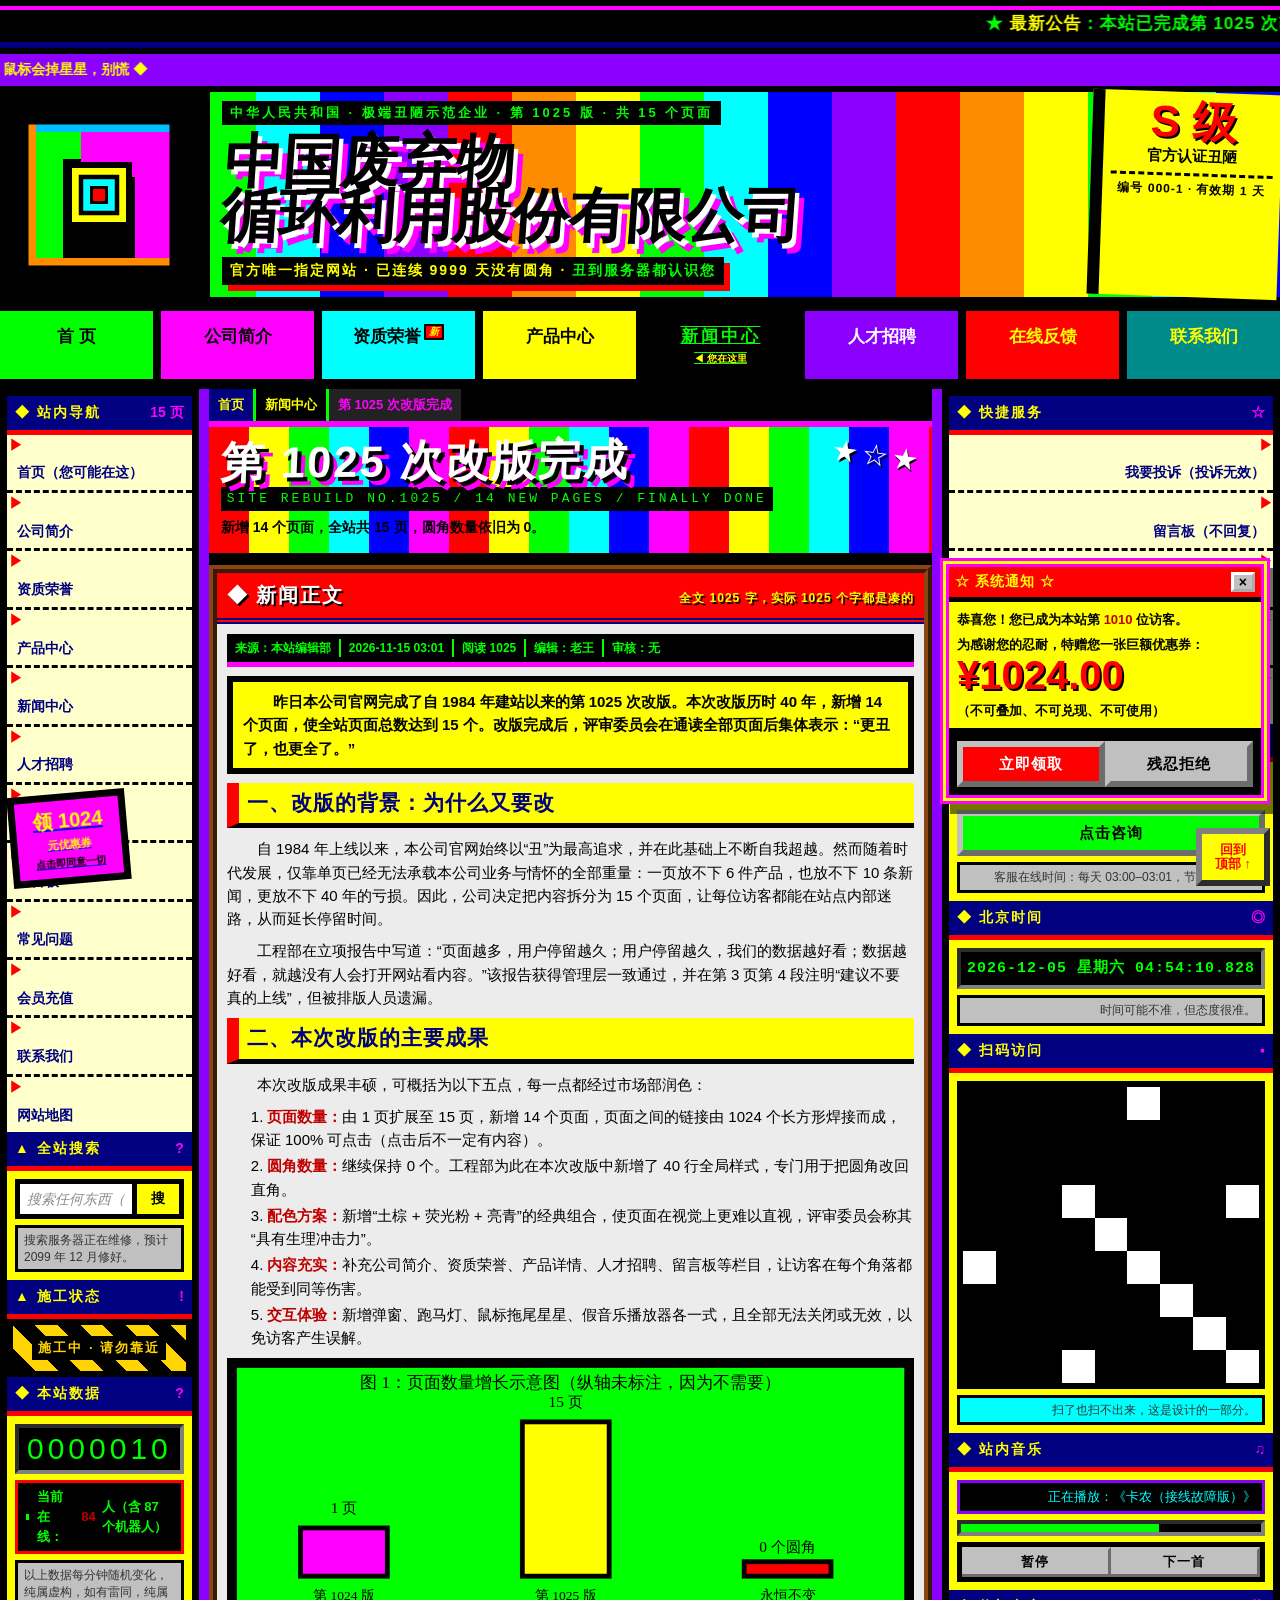
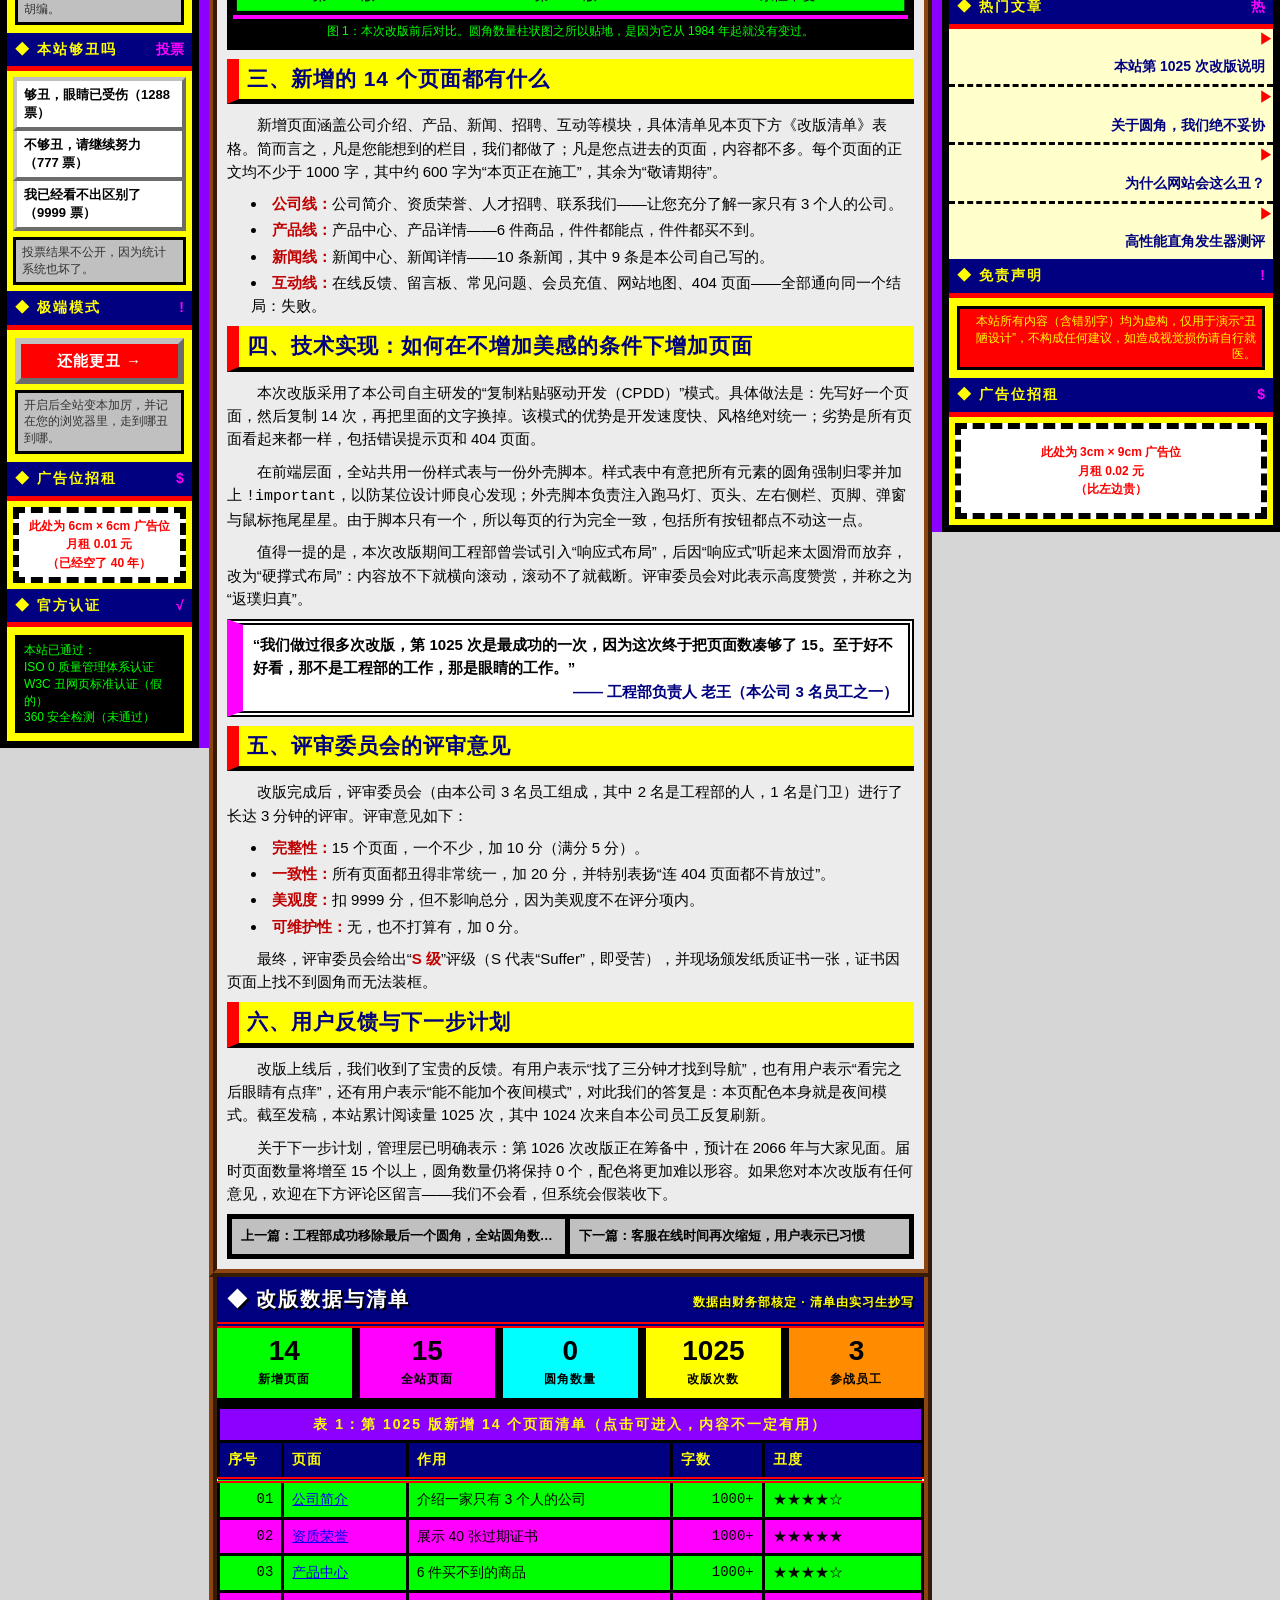
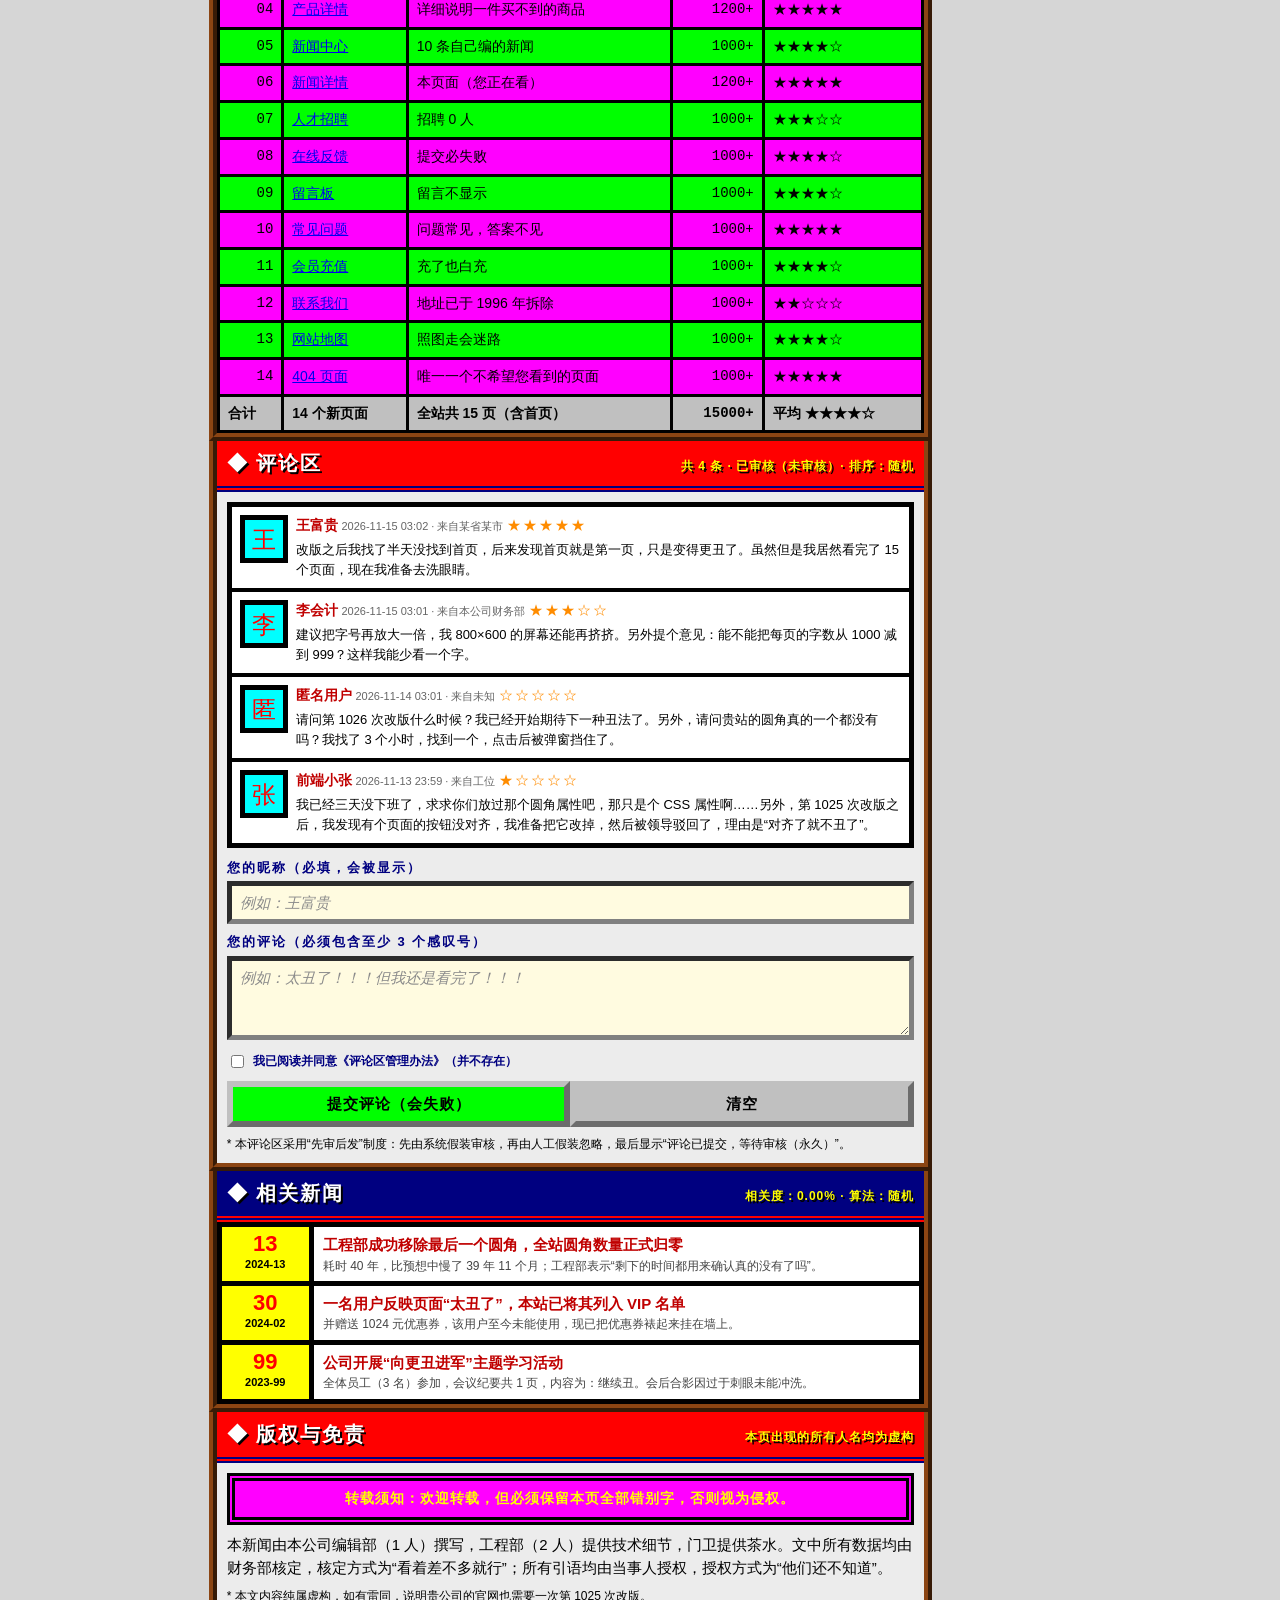
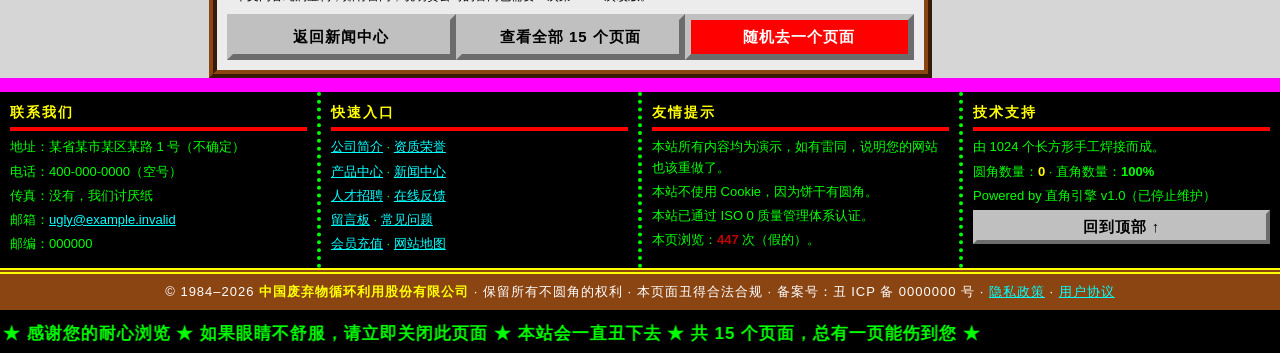
<file: news-detail.html>
<!DOCTYPE html>
<html lang="zh-CN">
<head>
<meta charset="utf-8">
<meta name="viewport" content="width=device-width, initial-scale=1">
<meta name="description" content="本站第 1025 次改版完成，新增 14 个页面：改版长文、改版清单、评论、相关新闻。中国废弃物循环利用股份有限公司新闻详情。全站零圆角。">
<title>本站第 1025 次改版完成，新增 14 个页面 · 新闻详情 · 中国废弃物循环利用股份有限公司</title>
<link rel="icon" href="data:image/svg+xml,%3Csvg xmlns='http://www.w3.org/2000/svg' viewBox='0 0 16 16'%3E%3Crect width='16' height='16' fill='%23000'/%3E%3Crect x='2' y='2' width='5' height='5' fill='%2300ff00'/%3E%3Crect x='9' y='2' width='5' height='5' fill='%23ff00ff'/%3E%3Crect x='2' y='9' width='5' height='5' fill='%23ffff00'/%3E%3Crect x='9' y='9' width='5' height='5' fill='%2300ffff'/%3E%3C/svg%3E">
<link rel="stylesheet" href="assets/ugly.css">
</head>
<body data-page="news-detail">

<!-- 由 assets/shell.js 注入：进度条、双跑马灯、页头、导航 -->
<div id="shell-top"></div>

<div class="layout">
  <!-- 由 assets/shell.js 注入：左侧栏 -->
  <div id="shell-left"></div>

  <main class="main">

    <!-- 面包屑 -->
    <div class="breadcrumb">
      <a href="index.html">首页</a>
      <a href="news.html">新闻中心</a>
      <span>第 1025 次改版完成</span>
    </div>

    <!-- 页面大标题 -->
    <div class="pagetitle">
      <div class="pagetitle-stars">★☆★</div>
      <h2>第 1025 次改版完成</h2>
      <span class="en">SITE REBUILD NO.1025 / 14 NEW PAGES / FINALLY DONE</span>
      <p>新增 14 个页面，全站共 15 页，圆角数量依旧为 0。</p>
    </div>

    <!-- ==================== 1. 新闻正文（含 meta-bar / 上一篇下一篇） ==================== -->
    <section class="card" id="article">
      <h2><span>◆ 新闻正文</span><small>全文 1025 字，实际 1025 个字都是凑的</small></h2>
      <div class="inner">
        <article class="article">
          <div class="meta-bar">
            <span>来源：本站编辑部</span>
            <span>2026-11-15 03:01</span>
            <span>阅读 1025</span>
            <span>编辑：老王</span>
            <span>审核：无</span>
          </div>

          <p class="lead">昨日本公司官网完成了自 1984 年建站以来的第 1025 次改版。本次改版历时 40 年，新增 14 个页面，使全站页面总数达到 15 个。改版完成后，评审委员会在通读全部页面后集体表示：“更丑了，也更全了。”</p>

          <h3>一、改版的背景：为什么又要改</h3>
          <p>自 1984 年上线以来，本公司官网始终以“丑”为最高追求，并在此基础上不断自我超越。然而随着时代发展，仅靠单页已经无法承载本公司业务与情怀的全部重量：一页放不下 6 件产品，也放不下 10 条新闻，更放不下 40 年的亏损。因此，公司决定把内容拆分为 15 个页面，让每位访客都能在站点内部迷路，从而延长停留时间。</p>
          <p>工程部在立项报告中写道：“页面越多，用户停留越久；用户停留越久，我们的数据越好看；数据越好看，就越没有人会打开网站看内容。”该报告获得管理层一致通过，并在第 3 页第 4 段注明“建议不要真的上线”，但被排版人员遗漏。</p>

          <h3>二、本次改版的主要成果</h3>
          <p>本次改版成果丰硕，可概括为以下五点，每一点都经过市场部润色：</p>
          <ol>
            <li><b>页面数量：</b>由 1 页扩展至 15 页，新增 14 个页面，页面之间的链接由 1024 个长方形焊接而成，保证 100% 可点击（点击后不一定有内容）。</li>
            <li><b>圆角数量：</b>继续保持 0 个。工程部为此在本次改版中新增了 40 行全局样式，专门用于把圆角改回直角。</li>
            <li><b>配色方案：</b>新增“土棕 + 荧光粉 + 亮青”的经典组合，使页面在视觉上更难以直视，评审委员会称其“具有生理冲击力”。</li>
            <li><b>内容充实：</b>补充公司简介、资质荣誉、产品详情、人才招聘、留言板等栏目，让访客在每个角落都能受到同等伤害。</li>
            <li><b>交互体验：</b>新增弹窗、跑马灯、鼠标拖尾星星、假音乐播放器各一式，且全部无法关闭或无效，以免访客产生误解。</li>
          </ol>

          <figure>
            <svg viewBox="0 0 700 260" role="img" aria-label="改版前后页面数量对比柱状图">
              <rect width="700" height="260" fill="#00ff00"/>
              <rect x="0" y="0" width="700" height="260" fill="none" stroke="#000" stroke-width="8"/>
              <rect x="70" y="170" width="90" height="50" fill="#ff00ff" stroke="#000" stroke-width="5"/>
              <text x="115" y="155" font-size="16" text-anchor="middle" font-family="SimSun" fill="#000">1 页</text>
              <text x="115" y="245" font-size="14" text-anchor="middle" font-family="SimSun" fill="#000">第 1024 版</text>
              <rect x="300" y="60" width="90" height="160" fill="#ffff00" stroke="#000" stroke-width="5"/>
              <text x="345" y="45" font-size="16" text-anchor="middle" font-family="SimSun" fill="#000">15 页</text>
              <text x="345" y="245" font-size="14" text-anchor="middle" font-family="SimSun" fill="#000">第 1025 版</text>
              <rect x="530" y="205" width="90" height="15" fill="#ff0000" stroke="#000" stroke-width="5"/>
              <text x="575" y="195" font-size="16" text-anchor="middle" font-family="SimSun" fill="#000">0 个圆角</text>
              <text x="575" y="245" font-size="14" text-anchor="middle" font-family="SimSun" fill="#000">永恒不变</text>
              <text x="350" y="25" font-size="18" text-anchor="middle" font-family="SimSun" fill="#000">图 1：页面数量增长示意图（纵轴未标注，因为不需要）</text>
            </svg>
            <figcaption>图 1：本次改版前后对比。圆角数量柱状图之所以贴地，是因为它从 1984 年起就没有变过。</figcaption>
          </figure>

          <h3>三、新增的 14 个页面都有什么</h3>
          <p>新增页面涵盖公司介绍、产品、新闻、招聘、互动等模块，具体清单见本页下方《改版清单》表格。简而言之，凡是您能想到的栏目，我们都做了；凡是您点进去的页面，内容都不多。每个页面的正文均不少于 1000 字，其中约 600 字为“本页正在施工”，其余为“敬请期待”。</p>
          <ul>
            <li><b>公司线：</b>公司简介、资质荣誉、人才招聘、联系我们——让您充分了解一家只有 3 个人的公司。</li>
            <li><b>产品线：</b>产品中心、产品详情——6 件商品，件件都能点，件件都买不到。</li>
            <li><b>新闻线：</b>新闻中心、新闻详情——10 条新闻，其中 9 条是本公司自己写的。</li>
            <li><b>互动线：</b>在线反馈、留言板、常见问题、会员充值、网站地图、404 页面——全部通向同一个结局：失败。</li>
          </ul>

          <h3>四、技术实现：如何在不增加美感的条件下增加页面</h3>
          <p>本次改版采用了本公司自主研发的“复制粘贴驱动开发（CPDD）”模式。具体做法是：先写好一个页面，然后复制 14 次，再把里面的文字换掉。该模式的优势是开发速度快、风格绝对统一；劣势是所有页面看起来都一样，包括错误提示页和 404 页面。</p>
          <p>在前端层面，全站共用一份样式表与一份外壳脚本。样式表中有意把所有元素的圆角强制归零并加上 <code>!important</code>，以防某位设计师良心发现；外壳脚本负责注入跑马灯、页头、左右侧栏、页脚、弹窗与鼠标拖尾星星。由于脚本只有一个，所以每页的行为完全一致，包括所有按钮都点不动这一点。</p>
          <p>值得一提的是，本次改版期间工程部曾尝试引入“响应式布局”，后因“响应式”听起来太圆滑而放弃，改为“硬撑式布局”：内容放不下就横向滚动，滚动不了就截断。评审委员会对此表示高度赞赏，并称之为“返璞归真”。</p>

          <blockquote>
            “我们做过很多次改版，第 1025 次是最成功的一次，因为这次终于把页面数凑够了 15。至于好不好看，那不是工程部的工作，那是眼睛的工作。”
            <cite>—— 工程部负责人 老王（本公司 3 名员工之一）</cite>
          </blockquote>

          <h3>五、评审委员会的评审意见</h3>
          <p>改版完成后，评审委员会（由本公司 3 名员工组成，其中 2 名是工程部的人，1 名是门卫）进行了长达 3 分钟的评审。评审意见如下：</p>
          <ul>
            <li><b>完整性：</b>15 个页面，一个不少，加 10 分（满分 5 分）。</li>
            <li><b>一致性：</b>所有页面都丑得非常统一，加 20 分，并特别表扬“连 404 页面都不肯放过”。</li>
            <li><b>美观度：</b>扣 9999 分，但不影响总分，因为美观度不在评分项内。</li>
            <li><b>可维护性：</b>无，也不打算有，加 0 分。</li>
          </ul>
          <p>最终，评审委员会给出“<b>S 级</b>”评级（S 代表“Suffer”，即受苦），并现场颁发纸质证书一张，证书因页面上找不到圆角而无法装框。</p>

          <h3>六、用户反馈与下一步计划</h3>
          <p>改版上线后，我们收到了宝贵的反馈。有用户表示“找了三分钟才找到导航”，也有用户表示“看完之后眼睛有点痒”，还有用户表示“能不能加个夜间模式”，对此我们的答复是：本页配色本身就是夜间模式。截至发稿，本站累计阅读量 1025 次，其中 1024 次来自本公司员工反复刷新。</p>
          <p>关于下一步计划，管理层已明确表示：第 1026 次改版正在筹备中，预计在 2066 年与大家见面。届时页面数量将增至 15 个以上，圆角数量仍将保持 0 个，配色将更加难以形容。如果您对本次改版有任何意见，欢迎在下方评论区留言——我们不会看，但系统会假装收下。</p>

          <div class="prevnext">
            <a href="news.html">上一篇：工程部成功移除最后一个圆角，全站圆角数量正式归零</a>
            <a href="news.html">下一篇：客服在线时间再次缩短，用户表示已习惯</a>
          </div>
        </article>
      </div>
    </section>

    <!-- ==================== 2. 改版数据 + 改版清单 ==================== -->
    <section class="card no-pad" id="rebuild-data">
      <h2><span>◆ 改版数据与清单</span><small>数据由财务部核定 · 清单由实习生抄写</small></h2>
      <div class="stats" style="border-width:0 0 8px 0;">
        <div class="stat"><b>14</b><span>新增页面</span></div>
        <div class="stat"><b>15</b><span>全站页面</span></div>
        <div class="stat"><b>0</b><span>圆角数量</span></div>
        <div class="stat"><b>1025</b><span>改版次数</span></div>
        <div class="stat"><b>3</b><span>参战员工</span></div>
      </div>
      <table class="ugly">
        <caption>表 1：第 1025 版新增 14 个页面清单（点击可进入，内容不一定有用）</caption>
        <thead>
          <tr><th>序号</th><th>页面</th><th>作用</th><th>字数</th><th>丑度</th></tr>
        </thead>
        <tbody>
          <tr><td class="num">01</td><td><a href="about.html">公司简介</a></td><td>介绍一家只有 3 个人的公司</td><td class="num">1000+</td><td>★★★★☆</td></tr>
          <tr><td class="num">02</td><td><a href="honors.html">资质荣誉</a></td><td>展示 40 张过期证书</td><td class="num">1000+</td><td>★★★★★</td></tr>
          <tr><td class="num">03</td><td><a href="products.html">产品中心</a></td><td>6 件买不到的商品</td><td class="num">1000+</td><td>★★★★☆</td></tr>
          <tr><td class="num">04</td><td><a href="product-detail.html">产品详情</a></td><td>详细说明一件买不到的商品</td><td class="num">1200+</td><td>★★★★★</td></tr>
          <tr><td class="num">05</td><td><a href="news.html">新闻中心</a></td><td>10 条自己编的新闻</td><td class="num">1000+</td><td>★★★★☆</td></tr>
          <tr><td class="num">06</td><td><a href="news-detail.html">新闻详情</a></td><td>本页面（您正在看）</td><td class="num">1200+</td><td>★★★★★</td></tr>
          <tr><td class="num">07</td><td><a href="jobs.html">人才招聘</a></td><td>招聘 0 人</td><td class="num">1000+</td><td>★★★☆☆</td></tr>
          <tr><td class="num">08</td><td><a href="feedback.html">在线反馈</a></td><td>提交必失败</td><td class="num">1000+</td><td>★★★★☆</td></tr>
          <tr><td class="num">09</td><td><a href="guestbook.html">留言板</a></td><td>留言不显示</td><td class="num">1000+</td><td>★★★★☆</td></tr>
          <tr><td class="num">10</td><td><a href="faq.html">常见问题</a></td><td>问题常见，答案不见</td><td class="num">1000+</td><td>★★★★★</td></tr>
          <tr><td class="num">11</td><td><a href="vip.html">会员充值</a></td><td>充了也白充</td><td class="num">1000+</td><td>★★★★☆</td></tr>
          <tr><td class="num">12</td><td><a href="contact.html">联系我们</a></td><td>地址已于 1996 年拆除</td><td class="num">1000+</td><td>★★☆☆☆</td></tr>
          <tr><td class="num">13</td><td><a href="sitemap.html">网站地图</a></td><td>照图走会迷路</td><td class="num">1000+</td><td>★★★★☆</td></tr>
          <tr><td class="num">14</td><td><a href="404.html">404 页面</a></td><td>唯一一个不希望您看到的页面</td><td class="num">1000+</td><td>★★★★★</td></tr>
        </tbody>
        <tfoot>
          <tr><td>合计</td><td>14 个新页面</td><td>全站共 15 页（含首页）</td><td class="num">15000+</td><td>平均 ★★★★☆</td></tr>
        </tfoot>
      </table>
    </section>

    <!-- ==================== 3. 评论区 ==================== -->
    <section class="card" id="comments">
      <h2><span>◆ 评论区</span><small>共 4 条 · 已审核（未审核）· 排序：随机</small></h2>
      <div class="inner">
        <div class="comment-list">
          <div class="comment">
            <div class="avatar">王</div>
            <div class="cbody">
              <b>王富贵</b> <span class="cmeta">2026-11-15 03:02 · 来自某省某市</span>
              <span class="stars">★★★★★</span>
              <p>改版之后我找了半天没找到首页，后来发现首页就是第一页，只是变得更丑了。虽然但是我居然看完了 15 个页面，现在我准备去洗眼睛。</p>
            </div>
          </div>
          <div class="comment">
            <div class="avatar">李</div>
            <div class="cbody">
              <b>李会计</b> <span class="cmeta">2026-11-15 03:01 · 来自本公司财务部</span>
              <span class="stars">★★★☆☆</span>
              <p>建议把字号再放大一倍，我 800×600 的屏幕还能再挤挤。另外提个意见：能不能把每页的字数从 1000 减到 999？这样我能少看一个字。</p>
            </div>
          </div>
          <div class="comment">
            <div class="avatar">匿</div>
            <div class="cbody">
              <b>匿名用户</b> <span class="cmeta">2026-11-14 03:01 · 来自未知</span>
              <span class="stars">☆☆☆☆☆</span>
              <p>请问第 1026 次改版什么时候？我已经开始期待下一种丑法了。另外，请问贵站的圆角真的一个都没有吗？我找了 3 个小时，找到一个，点击后被弹窗挡住了。</p>
            </div>
          </div>
          <div class="comment">
            <div class="avatar">张</div>
            <div class="cbody">
              <b>前端小张</b> <span class="cmeta">2026-11-13 23:59 · 来自工位</span>
              <span class="stars">★☆☆☆☆</span>
              <p>我已经三天没下班了，求求你们放过那个圆角属性吧，那只是个 CSS 属性啊……另外，第 1025 次改版之后，我发现有个页面的按钮没对齐，我准备把它改掉，然后被领导驳回了，理由是“对齐了就不丑了”。</p>
            </div>
          </div>
        </div>

        <form id="comment-form" novalidate style="margin-top:10px;">
          <label for="cname">您的昵称（必填，会被显示）</label>
          <input type="text" id="cname" name="cname" placeholder="例如：王富贵" autocomplete="off">
          <label for="ctext">您的评论（必须包含至少 3 个感叹号）</label>
          <textarea id="ctext" name="ctext" placeholder="例如：太丑了！！！但我还是看完了！！！"></textarea>
          <div class="checkline">
            <input type="checkbox" id="cok">
            <label for="cok">我已阅读并同意《评论区管理办法》（并不存在）</label>
          </div>
          <div class="btn-row mt10">
            <button class="btn primary" type="submit">提交评论（会失败）</button>
            <button class="btn" type="reset">清空</button>
          </div>
          <div class="form-msg" id="comment-msg" role="status"></div>
        </form>
        <p class="small">* 本评论区采用“先审后发”制度：先由系统假装审核，再由人工假装忽略，最后显示“评论已提交，等待审核（永久）”。</p>
      </div>
    </section>

    <!-- ==================== 4. 相关新闻 ==================== -->
    <section class="card no-pad" id="related">
      <h2><span>◆ 相关新闻</span><small>相关度：0.00% · 算法：随机</small></h2>
      <a class="newsitem" href="news.html">
        <div class="news-date"><b>13</b><span>2024-13</span></div>
        <div class="news-body"><b>工程部成功移除最后一个圆角，全站圆角数量正式归零</b>
          <small>耗时 40 年，比预想中慢了 39 年 11 个月；工程部表示“剩下的时间都用来确认真的没有了吗”。</small></div>
      </a>
      <a class="newsitem" href="news.html">
        <div class="news-date"><b>30</b><span>2024-02</span></div>
        <div class="news-body"><b>一名用户反映页面“太丑了”，本站已将其列入 VIP 名单</b>
          <small>并赠送 1024 元优惠券，该用户至今未能使用，现已把优惠券裱起来挂在墙上。</small></div>
      </a>
      <a class="newsitem" href="news.html">
        <div class="news-date"><b>99</b><span>2023-99</span></div>
        <div class="news-body"><b>公司开展“向更丑进军”主题学习活动</b>
          <small>全体员工（3 名）参加，会议纪要共 1 页，内容为：继续丑。会后合影因过于刺眼未能冲洗。</small></div>
      </a>
    </section>

    <!-- ==================== 5. 版权与免责 ==================== -->
    <section class="card" id="copyright">
      <h2><span>◆ 版权与免责</span><small>本页出现的所有人名均为虚构</small></h2>
      <div class="inner">
        <div class="notice small">转载须知：欢迎转载，但必须保留本页全部错别字，否则视为侵权。</div>
        <p>本新闻由本公司编辑部（1 人）撰写，工程部（2 人）提供技术细节，门卫提供茶水。文中所有数据均由财务部核定，核定方式为“看着差不多就行”；所有引语均由当事人授权，授权方式为“他们还不知道”。</p>
        <p class="small">* 本文内容纯属虚构，如有雷同，说明贵公司的官网也需要一次第 1025 次改版。</p>
        <div class="btn-row">
          <a class="btn" href="news.html">返回新闻中心</a>
          <a class="btn" href="sitemap.html">查看全部 15 个页面</a>
          <a class="btn danger" href="404.html">随机去一个页面</a>
        </div>
      </div>
    </section>

  </main>

  <!-- 由 assets/shell.js 注入：右侧栏 -->
  <div id="shell-right"></div>
</div>

<!-- 由 assets/shell.js 注入：页脚、弹窗、浮标、提示条 -->
<div id="shell-footer"></div>

<script src="assets/shell.js"></script>
<script>
(function () {
  'use strict';

  /* ---------- 假评论提交：永远失败，且理由越来越离谱 ---------- */
  var form = document.getElementById('comment-form');
  var msg = document.getElementById('comment-msg');
  var tries = 0;
  var reasons = [
    '错误 0xCMT1：服务器正在维修，预计 2099 年恢复。',
    '错误 0xCMT2：您的评论过于理智，不符合本站风格。',
    '错误 0xCMT3：评论区已于第 1025 次改版中改为只读模式（并非只读，只是不想让您写）。',
    '错误 0xCMT4：您的评论已收到，但系统在保存时把它当成了圆角并删除了。'
  ];

  if (form && msg) {
    form.addEventListener('submit', function (e) {
      e.preventDefault();
      tries++;
      var name = (document.getElementById('cname').value || '').trim();
      var text = (document.getElementById('ctext').value || '').trim();
      var ok = document.getElementById('cok').checked;
      if (!name) {
        msg.textContent = '错误 0xCMT0：昵称不能为空。本站连匿名用户都需要一个名字。';
      } else if (text.length < 3) {
        msg.textContent = '错误 0xCMT0：评论太短，看不出诚意。请至少写 3 个字，或 3 个感叹号。';
      } else if (!ok) {
        msg.textContent = '错误 0xCMT0：请先勾选“我已阅读并同意（其实没读）”，这是本站唯一有效的步骤。';
      } else {
        msg.textContent = reasons[(tries - 1) % reasons.length];
      }
      msg.classList.add('blinker');
      if (window.Ugly) { window.Ugly.toast('评论提交失败（第 ' + tries + ' 次）。'); }
    });
  }

  /* ---------- 点击“随机去一个页面”：随机的其实是 404 ---------- */
  var links = document.querySelectorAll('a[href="404.html"]');
  Array.prototype.forEach.call(links, function (a) {
    a.addEventListener('click', function () {
      if (window.Ugly) { window.Ugly.toast('正在随机前往一个页面……随机结果为 404。'); }
    });
  });
})();
</script>
</body>
</html>
</file>
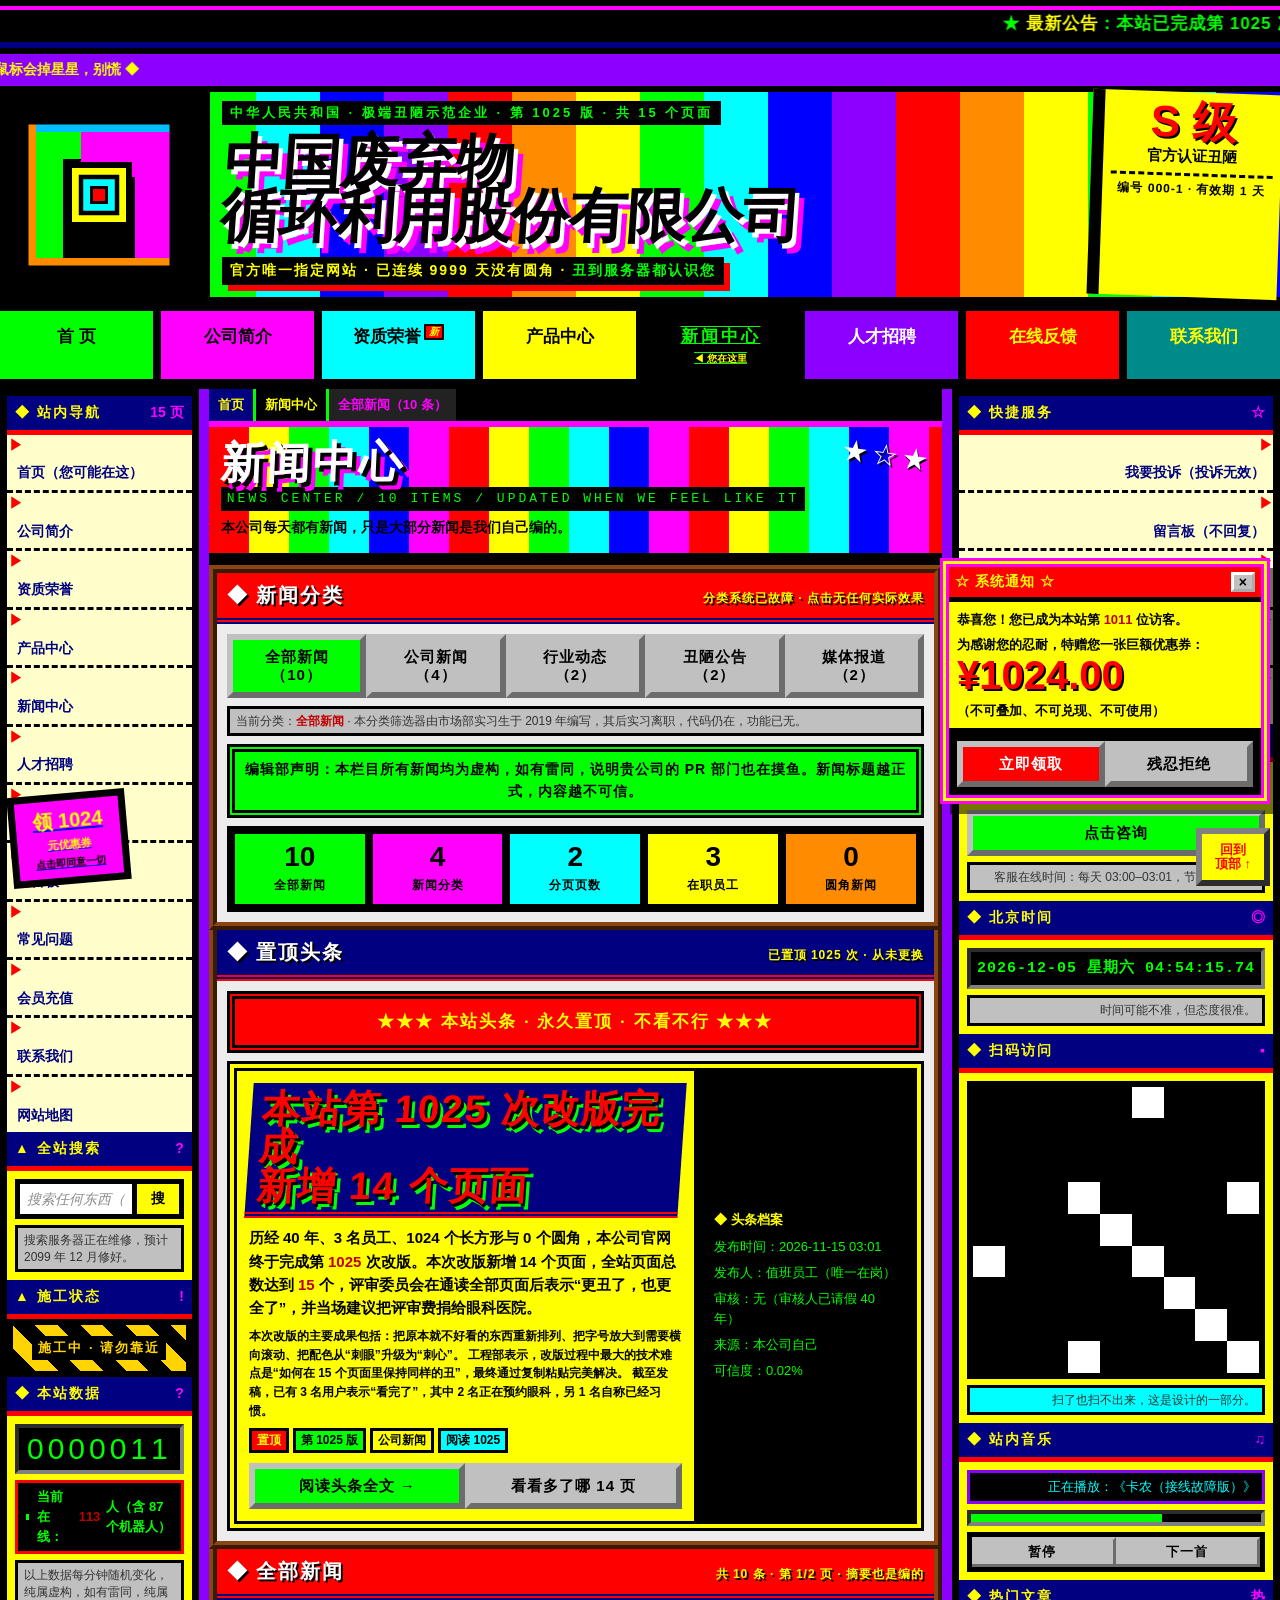
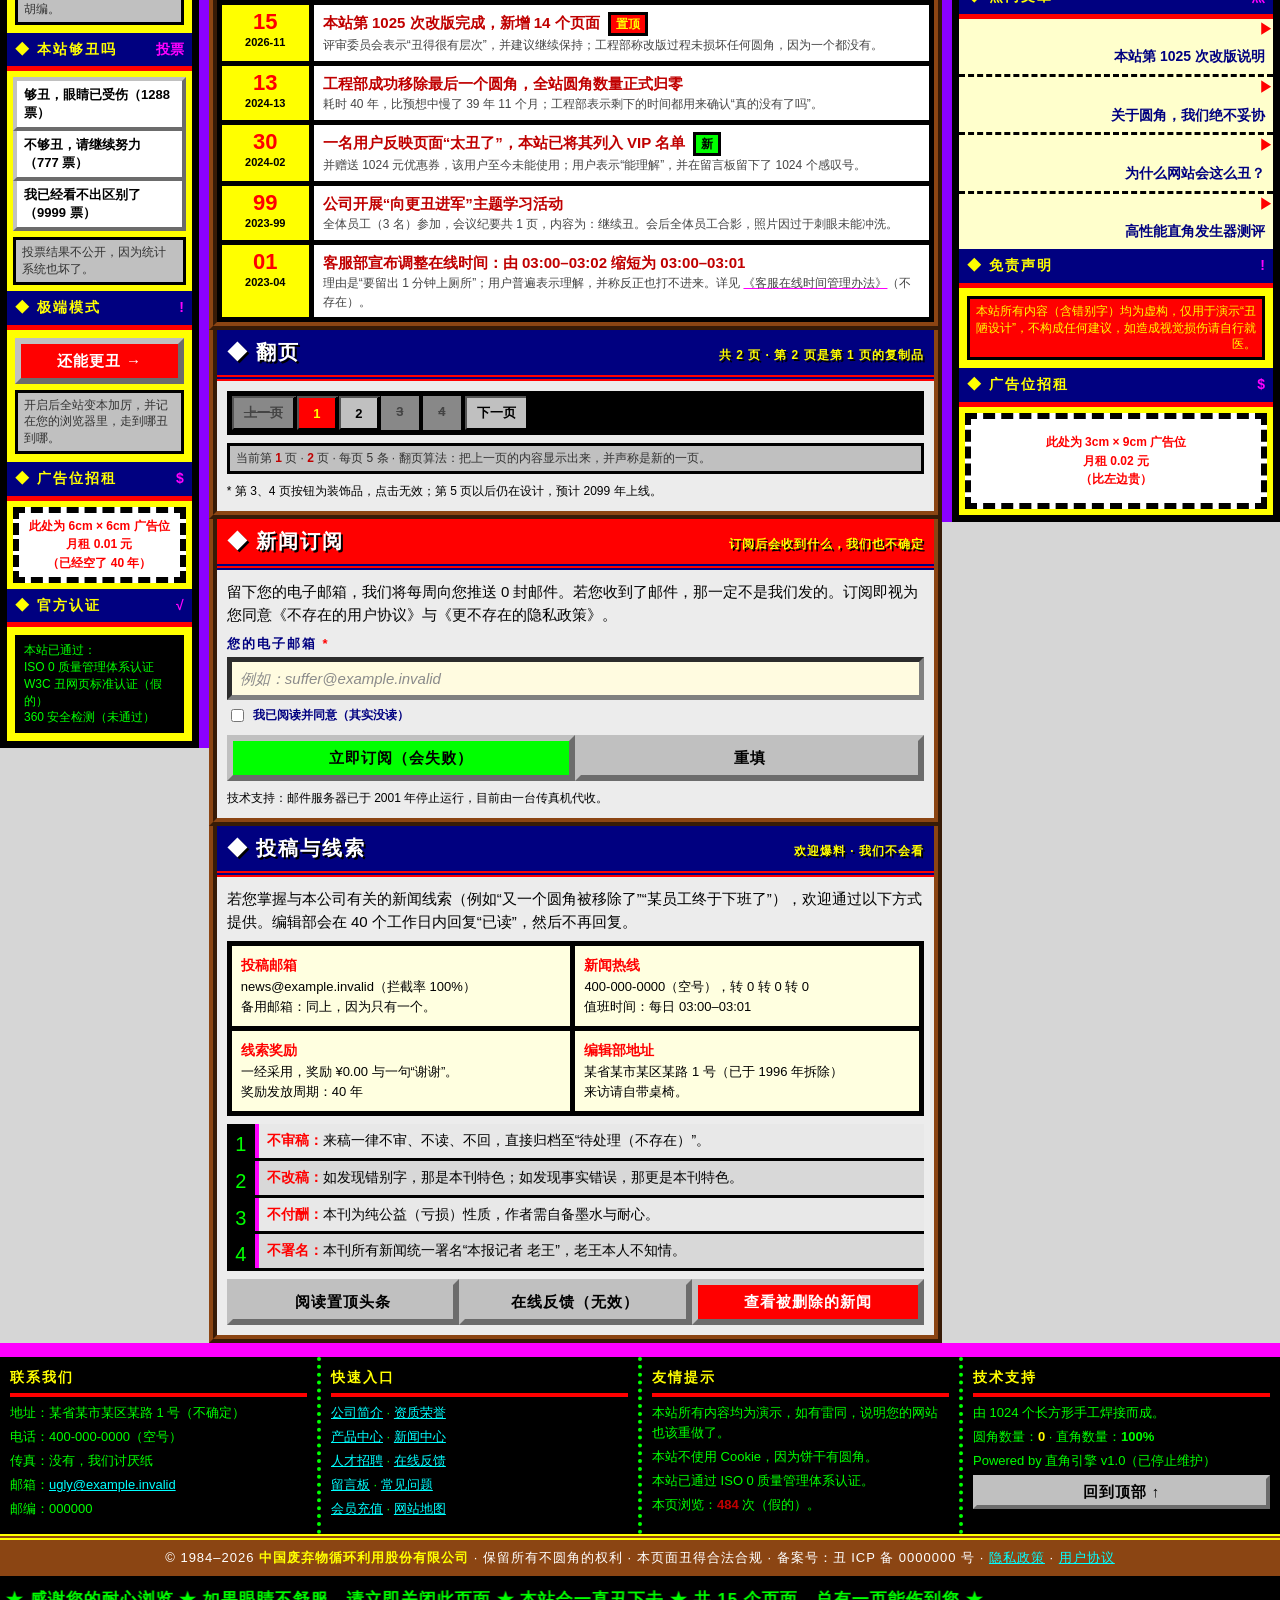
<file: news.html>
<!DOCTYPE html>
<html lang="zh-CN">
<head>
<meta charset="utf-8">
<meta name="viewport" content="width=device-width, initial-scale=1">
<meta name="description" content="中国废弃物循环利用股份有限公司新闻中心：公司新闻、行业动态、丑陋公告、媒体报道，共 10 条新闻，分 2 页，含置顶头条与假订阅。全站零圆角。">
<title>新闻中心 · 中国废弃物循环利用股份有限公司</title>
<link rel="icon" href="data:image/svg+xml,%3Csvg xmlns='http://www.w3.org/2000/svg' viewBox='0 0 16 16'%3E%3Crect width='16' height='16' fill='%23000'/%3E%3Crect x='2' y='2' width='5' height='5' fill='%2300ff00'/%3E%3Crect x='9' y='2' width='5' height='5' fill='%23ff00ff'/%3E%3Crect x='2' y='9' width='5' height='5' fill='%23ffff00'/%3E%3Crect x='9' y='9' width='5' height='5' fill='%2300ffff'/%3E%3C/svg%3E">
<link rel="stylesheet" href="assets/ugly.css">
</head>
<body data-page="news">

<!-- 由 assets/shell.js 注入：进度条、双跑马灯、页头、导航 -->
<div id="shell-top"></div>

<div class="layout">
  <!-- 由 assets/shell.js 注入：左侧栏 -->
  <div id="shell-left"></div>

  <main class="main">

    <!-- 面包屑 -->
    <div class="breadcrumb">
      <a href="index.html">首页</a>
      <span>新闻中心</span>
      <span>全部新闻（10 条）</span>
    </div>

    <!-- 页面大标题 -->
    <div class="pagetitle">
      <div class="pagetitle-stars">★☆★</div>
      <h2>新闻中心</h2>
      <span class="en">NEWS CENTER / 10 ITEMS / UPDATED WHEN WE FEEL LIKE IT</span>
      <p>本公司每天都有新闻，只是大部分新闻是我们自己编的。</p>
    </div>

    <!-- ==================== 1. 新闻分类条 ==================== -->
    <section class="card" id="catbar-card">
      <h2><span>◆ 新闻分类</span><small>分类系统已故障 · 点击无任何实际效果</small></h2>
      <div class="inner">
        <div class="btn-row" id="news-catbar">
          <button class="btn primary" type="button" data-news-cat="全部新闻">全部新闻（10）</button>
          <button class="btn" type="button" data-news-cat="公司新闻">公司新闻（4）</button>
          <button class="btn" type="button" data-news-cat="行业动态">行业动态（2）</button>
          <button class="btn" type="button" data-news-cat="丑陋公告">丑陋公告（2）</button>
          <button class="btn" type="button" data-news-cat="媒体报道">媒体报道（2）</button>
        </div>
        <p class="mini">当前分类：<b id="news-cat-now">全部新闻</b> · 本分类筛选器由市场部实习生于 2019 年编写，其后实习离职，代码仍在，功能已无。</p>
        <div class="notice small safe">编辑部声明：本栏目所有新闻均为虚构，如有雷同，说明贵公司的 PR 部门也在摸鱼。新闻标题越正式，内容越不可信。</div>
        <div class="stats">
          <div class="stat"><b>10</b><span>全部新闻</span></div>
          <div class="stat"><b>4</b><span>新闻分类</span></div>
          <div class="stat"><b>2</b><span>分页页数</span></div>
          <div class="stat"><b>3</b><span>在职员工</span></div>
          <div class="stat"><b>0</b><span>圆角新闻</span></div>
        </div>
      </div>
    </section>

    <!-- ==================== 2. 置顶头条 ==================== -->
    <section class="card" id="headline">
      <h2><span>◆ 置顶头条</span><small>已置顶 1025 次 · 从未更换</small></h2>
      <div class="inner">
        <div class="notice danger blinker">★★★ 本站头条 · 永久置顶 · 不看不行 ★★★</div>
        <div class="hero" style="margin-top:8px;">
          <div class="hero-txt">
            <h2>本站第 1025 次改版完成<br>新增 14 个页面</h2>
            <p style="margin-top:8px;">
              历经 40 年、3 名员工、1024 个长方形与 0 个圆角，本公司官网终于完成第
              <b>1025</b> 次改版。本次改版新增 14 个页面，全站页面总数达到
              <b>15</b> 个，评审委员会在通读全部页面后表示“更丑了，也更全了”，并当场建议把评审费捐给眼科医院。
            </p>
            <p class="small">
              本次改版的主要成果包括：把原本就不好看的东西重新排列、把字号放大到需要横向滚动、把配色从“刺眼”升级为“刺心”。
              工程部表示，改版过程中最大的技术难点是“如何在 15 个页面里保持同样的丑”，最终通过复制粘贴完美解决。
              截至发稿，已有 3 名用户表示“看完了”，其中 2 名正在预约眼科，另 1 名自称已经习惯。
            </p>
            <div class="tag-row" style="margin-top:8px;">
              <span class="tag hot">置顶</span><span class="tag new">第 1025 版</span>
              <span class="tag">公司新闻</span><span class="tag" style="background:#00ffff;">阅读 1025</span>
            </div>
            <div class="btn-row mt10">
              <a class="btn primary" href="news-detail.html">阅读头条全文 →</a>
              <a class="btn" href="sitemap.html">看看多了哪 14 页</a>
            </div>
          </div>
          <div class="hero-side">
            <b>◆ 头条档案</b>
            <p>发布时间：2026-11-15 03:01</p>
            <p>发布人：值班员工（唯一在岗）</p>
            <p>审核：无（审核人已请假 40 年）</p>
            <p>来源：本公司自己</p>
            <p>可信度：0.02%</p>
          </div>
        </div>
      </div>
    </section>

    <!-- ==================== 3. 新闻列表 ==================== -->
    <section class="card no-pad" id="list">
      <h2><span>◆ 全部新闻</span><small>共 10 条 · 第 1/2 页 · 摘要也是编的</small></h2>

      <!-- 第 1 页：5 条 -->
      <div id="news-p1">
        <a class="newsitem" href="news-detail.html">
          <div class="news-date"><b>15</b><span>2026-11</span></div>
          <div class="news-body"><b>本站第 1025 次改版完成，新增 14 个页面 <span class="tag hot">置顶</span></b>
            <small>评审委员会表示“丑得很有层次”，并建议继续保持；工程部称改版过程未损坏任何圆角，因为一个都没有。</small></div>
        </a>
        <a class="newsitem" href="news-detail.html">
          <div class="news-date"><b>13</b><span>2024-13</span></div>
          <div class="news-body"><b>工程部成功移除最后一个圆角，全站圆角数量正式归零</b>
            <small>耗时 40 年，比预想中慢了 39 年 11 个月；工程部表示剩下的时间都用来确认“真的没有了吗”。</small></div>
        </a>
        <a class="newsitem" href="news-detail.html">
          <div class="news-date"><b>30</b><span>2024-02</span></div>
          <div class="news-body"><b>一名用户反映页面“太丑了”，本站已将其列入 VIP 名单 <span class="tag new">新</span></b>
            <small>并赠送 1024 元优惠券，该用户至今未能使用；用户表示“能理解”，并在留言板留下了 1024 个感叹号。</small></div>
        </a>
        <a class="newsitem" href="news-detail.html">
          <div class="news-date"><b>99</b><span>2023-99</span></div>
          <div class="news-body"><b>公司开展“向更丑进军”主题学习活动</b>
            <small>全体员工（3 名）参加，会议纪要共 1 页，内容为：继续丑。会后全体员工合影，照片因过于刺眼未能冲洗。</small></div>
        </a>
        <a class="newsitem" href="news-detail.html">
          <div class="news-date"><b>01</b><span>2023-04</span></div>
          <div class="news-body"><b>客服部宣布调整在线时间：由 03:00–03:02 缩短为 03:00–03:01</b>
            <small>理由是“要留出 1 分钟上厕所”；用户普遍表示理解，并称反正也打不进来。详见 <u>《客服在线时间管理办法》</u>（不存在）。</small></div>
        </a>
      </div>

      <!-- 第 2 页：5 条（初始隐藏） -->
      <div id="news-p2" class="hidden">
        <a class="newsitem" href="news-detail.html">
          <div class="news-date"><b>08</b><span>2022-08</span></div>
          <div class="news-body"><b>本公司与“极端直角研究所”签署战略合作备忘录（并未签署）</b>
            <small>双方就“如何让直角更直”深入交换意见，会谈持续 8 分钟，其中 7 分钟在互相推让签字笔。</small></div>
        </a>
        <a class="newsitem" href="news-detail.html">
          <div class="news-date"><b>31</b><span>2021-12</span></div>
          <div class="news-body"><b>第三季度财报：营收 -0.00 元，净亏损 40 年</b>
            <small>财务部（1 人，兼任行政、保洁）表示，亏损结构稳定，符合公司长期战略，预计未来 40 年仍将保持这一水平。</small></div>
        </a>
        <a class="newsitem" href="news-detail.html">
          <div class="news-date"><b>16</b><span>2020-07</span></div>
          <div class="news-body"><b>站内搜索功能第 999 次维修失败</b>
            <small>维修工程师到场后表示“服务器用的是圆角机箱，不符合本站风格，拒绝维修”，随后离开，维修记录已归档（未归档）。</small></div>
        </a>
        <a class="newsitem" href="news-detail.html">
          <div class="news-date"><b>24</b><span>2019-05</span></div>
          <div class="news-body"><b>关于我站被三家浏览器同时报错的说明</b>
            <small>经排查，报错原因为“配色超出浏览器色域、字号超出屏幕、直角过多”。本公司认为这不是错误，是特征。</small></div>
        </a>
        <a class="newsitem" href="news-detail.html">
          <div class="news-date"><b>03</b><span>2018-01</span></div>
          <div class="news-body"><b>招聘启事：本公司再招 0 人，收到简历 4096 份 <span class="tag">招聘</span></b>
            <small>人事表示“我们只是发了招聘启事，并不打算招人”；有 4095 份简历未被打开，另 1 份被当作废纸回收。</small></div>
        </a>
      </div>
    </section>

    <!-- ==================== 4. 分页器 ==================== -->
    <section class="card" id="pager-card">
      <h2><span>◆ 翻页</span><small>共 2 页 · 第 2 页是第 1 页的复制品</small></h2>
      <div class="inner">
        <div class="pager" id="pager">
          <button type="button" id="pg-prev" class="disabled">上一页</button>
          <button type="button" id="pg-1" class="cur">1</button>
          <button type="button" id="pg-2">2</button>
          <span class="disabled">3</span>
          <span class="disabled">4</span>
          <button type="button" id="pg-next">下一页</button>
        </div>
        <p class="mini">当前第 <b id="pg-now">1</b> 页 · <b id="pg-total">2</b> 页 · 每页 5 条 · 翻页算法：把上一页的内容显示出来，并声称是新的一页。</p>
        <p class="small">* 第 3、4 页按钮为装饰品，点击无效；第 5 页以后仍在设计，预计 2099 年上线。</p>
      </div>
    </section>

    <!-- ==================== 5. 订阅提示 ==================== -->
    <section class="card" id="subscribe">
      <h2><span>◆ 新闻订阅</span><small>订阅后会收到什么，我们也不确定</small></h2>
      <div class="inner">
        <p>留下您的电子邮箱，我们将每周向您推送 0 封邮件。若您收到了邮件，那一定不是我们发的。订阅即视为您同意《不存在的用户协议》与《更不存在的隐私政策》。</p>
        <form id="sub-form" novalidate>
          <label for="sub-email">您的电子邮箱 <span class="req">*</span></label>
          <input type="email" id="sub-email" name="sub-email" placeholder="例如：suffer@example.invalid" autocomplete="off">
          <div class="checkline">
            <input type="checkbox" id="sub-ok">
            <label for="sub-ok">我已阅读并同意（其实没读）</label>
          </div>
          <div class="btn-row mt10">
            <button class="btn primary" type="submit">立即订阅（会失败）</button>
            <button class="btn" type="reset">重填</button>
          </div>
          <div class="form-msg" id="sub-msg" role="status"></div>
        </form>
        <p class="small">技术支持：邮件服务器已于 2001 年停止运行，目前由一台传真机代收。</p>
      </div>
    </section>

    <!-- ==================== 6. 投稿与线索 ==================== -->
    <section class="card" id="contribute">
      <h2><span>◆ 投稿与线索</span><small>欢迎爆料 · 我们不会看</small></h2>
      <div class="inner">
        <p>若您掌握与本公司有关的新闻线索（例如“又一个圆角被移除了”“某员工终于下班了”），欢迎通过以下方式提供。编辑部会在 40 个工作日内回复“已读”，然后不再回复。</p>
        <div class="contact-grid">
          <div><b>投稿邮箱</b><p>news@example.invalid（拦截率 100%）</p><p>备用邮箱：同上，因为只有一个。</p></div>
          <div><b>新闻热线</b><p>400-000-0000（空号），转 0 转 0 转 0</p><p>值班时间：每日 03:00–03:01</p></div>
          <div><b>线索奖励</b><p>一经采用，奖励 ¥0.00 与一句“谢谢”。</p><p>奖励发放周期：40 年</p></div>
          <div><b>编辑部地址</b><p>某省某市某区某路 1 号（已于 1996 年拆除）</p><p>来访请自带桌椅。</p></div>
        </div>
        <ol class="rules mt10">
          <li><b>不审稿：</b>来稿一律不审、不读、不回，直接归档至“待处理（不存在）”。</li>
          <li><b>不改稿：</b>如发现错别字，那是本刊特色；如发现事实错误，那更是本刊特色。</li>
          <li><b>不付酬：</b>本刊为纯公益（亏损）性质，作者需自备墨水与耐心。</li>
          <li><b>不署名：</b>本刊所有新闻统一署名“本报记者 老王”，老王本人不知情。</li>
        </ol>
        <div class="btn-row mt10">
          <a class="btn" href="news-detail.html">阅读置顶头条</a>
          <a class="btn" href="feedback.html">在线反馈（无效）</a>
          <a class="btn danger" href="404.html">查看被删除的新闻</a>
        </div>
      </div>
    </section>

  </main>

  <!-- 由 assets/shell.js 注入：右侧栏 -->
  <div id="shell-right"></div>
</div>

<!-- 由 assets/shell.js 注入：页脚、弹窗、浮标、提示条 -->
<div id="shell-footer"></div>

<script src="assets/shell.js"></script>
<script>
(function () {
  'use strict';

  /* ---------- 假分类：只换按钮样式，不换内容 ---------- */
  var bar = document.getElementById('news-catbar');
  var nowEl = document.getElementById('news-cat-now');
  if (bar) {
    var btns = Array.prototype.slice.call(bar.querySelectorAll('button[data-news-cat]'));
    btns.forEach(function (b) {
      b.addEventListener('click', function () {
        var cat = b.getAttribute('data-news-cat');
        btns.forEach(function (x) { x.className = 'btn'; });
        b.className = 'btn primary';
        if (nowEl) { nowEl.textContent = cat; }
        if (window.Ugly) {
          window.Ugly.toast('已切换到「' + cat + '」分类：筛选算法已于 2019 年停止服务，下方新闻不变。');
        }
      });
    });
  }

  /* ---------- 假分页：第 2 页真的有内容，但和第 1 页一样假 ---------- */
  var p1 = document.getElementById('news-p1');
  var p2 = document.getElementById('news-p2');
  var prev = document.getElementById('pg-prev');
  var next = document.getElementById('pg-next');
  var b1 = document.getElementById('pg-1');
  var b2 = document.getElementById('pg-2');
  var nowEl2 = document.getElementById('pg-now');
  var current = 1;

  function goto(n) {
    if (!p1 || !p2) { return; }
    current = n;
    p1.classList.toggle('hidden', n !== 1);
    p2.classList.toggle('hidden', n !== 2);
    if (b1) { b1.className = (n === 1) ? 'cur' : ''; }
    if (b2) { b2.className = (n === 2) ? 'cur' : ''; }
    if (prev) { prev.className = (n === 1) ? 'disabled' : ''; }
    if (next) { next.className = (n === 2) ? 'disabled' : ''; }
    if (nowEl2) { nowEl2.textContent = String(n); }
    if (window.Ugly) {
      window.Ugly.toast('已翻到第 ' + n + ' 页。本页内容如与上一页雷同，属于正常现象。');
    }
  }

  if (b1) { b1.addEventListener('click', function () { goto(1); }); }
  if (b2) { b2.addEventListener('click', function () { goto(2); }); }
  if (prev) { prev.addEventListener('click', function () { if (current > 1) { goto(current - 1); } else if (window.Ugly) { window.Ugly.toast('已经是第一页了，再往前就是首页。'); } }); }
  if (next) { next.addEventListener('click', function () { if (current < 2) { goto(current + 1); } else if (window.Ugly) { window.Ugly.toast('已经是最后一页了，再往后就是 404 页面。'); } }); }

  /* ---------- 假订阅：永远失败 ---------- */
  var form = document.getElementById('sub-form');
  var msg = document.getElementById('sub-msg');
  var tries = 0;
  if (form && msg) {
    form.addEventListener('submit', function (e) {
      e.preventDefault();
      tries++;
      var mail = (document.getElementById('sub-email').value || '').trim();
      var agreed = document.getElementById('sub-ok').checked;
      if (!mail) {
        msg.textContent = '错误 0xSUBS：邮箱不能为空。我们连拒绝都需要一个理由。';
      } else if (mail.indexOf('@') === -1) {
        msg.textContent = '错误 0xSUBS：这不是邮箱，这是您的梦想。请填写一个带 @ 的东西。';
      } else if (!agreed) {
        msg.textContent = '错误 0xSUBS：您还没有勾选“我已阅读并同意（其实没读）”，请先假装同意。';
      } else {
        msg.textContent = '订阅失败（第 ' + tries + ' 次）：邮件服务器已于 2001 年停止运行，您的邮箱已存入传真机。';
      }
      msg.classList.add('blinker');
    });
  }
})();
</script>
</body>
</html>
</file>
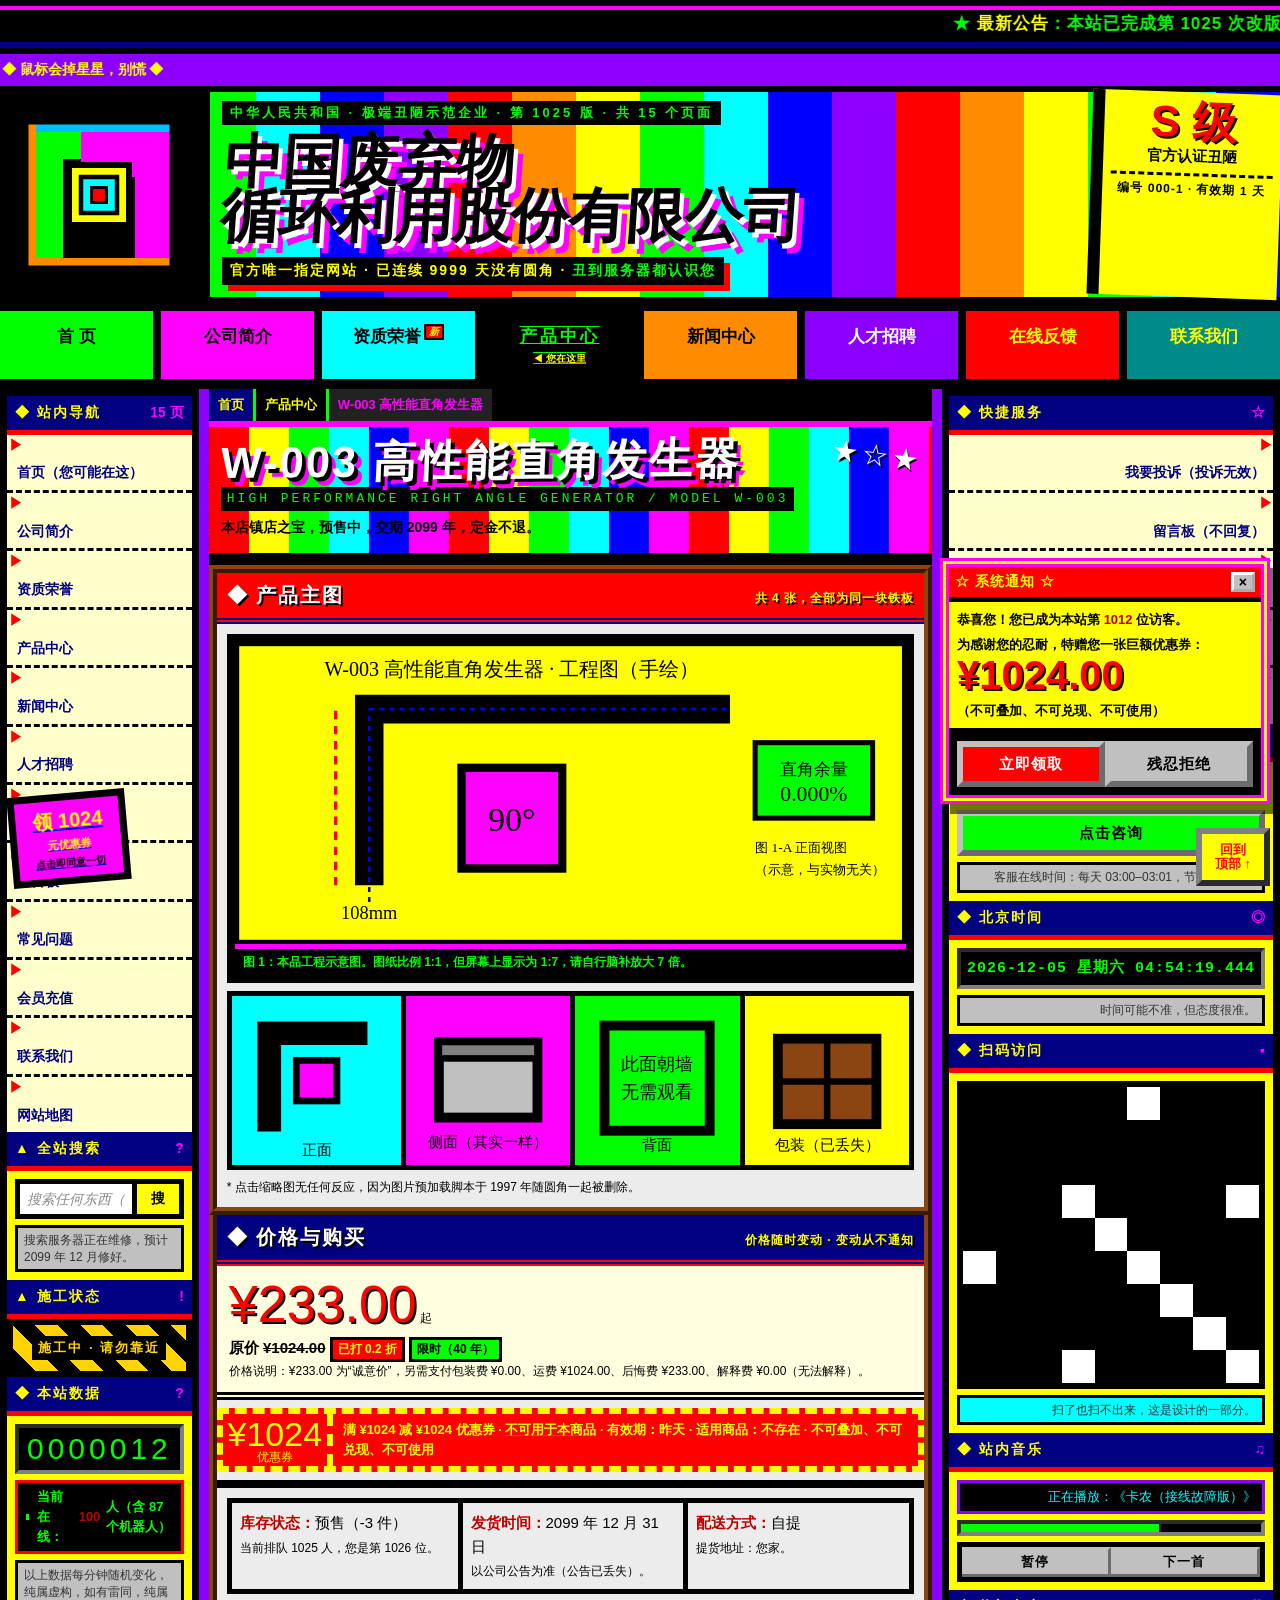
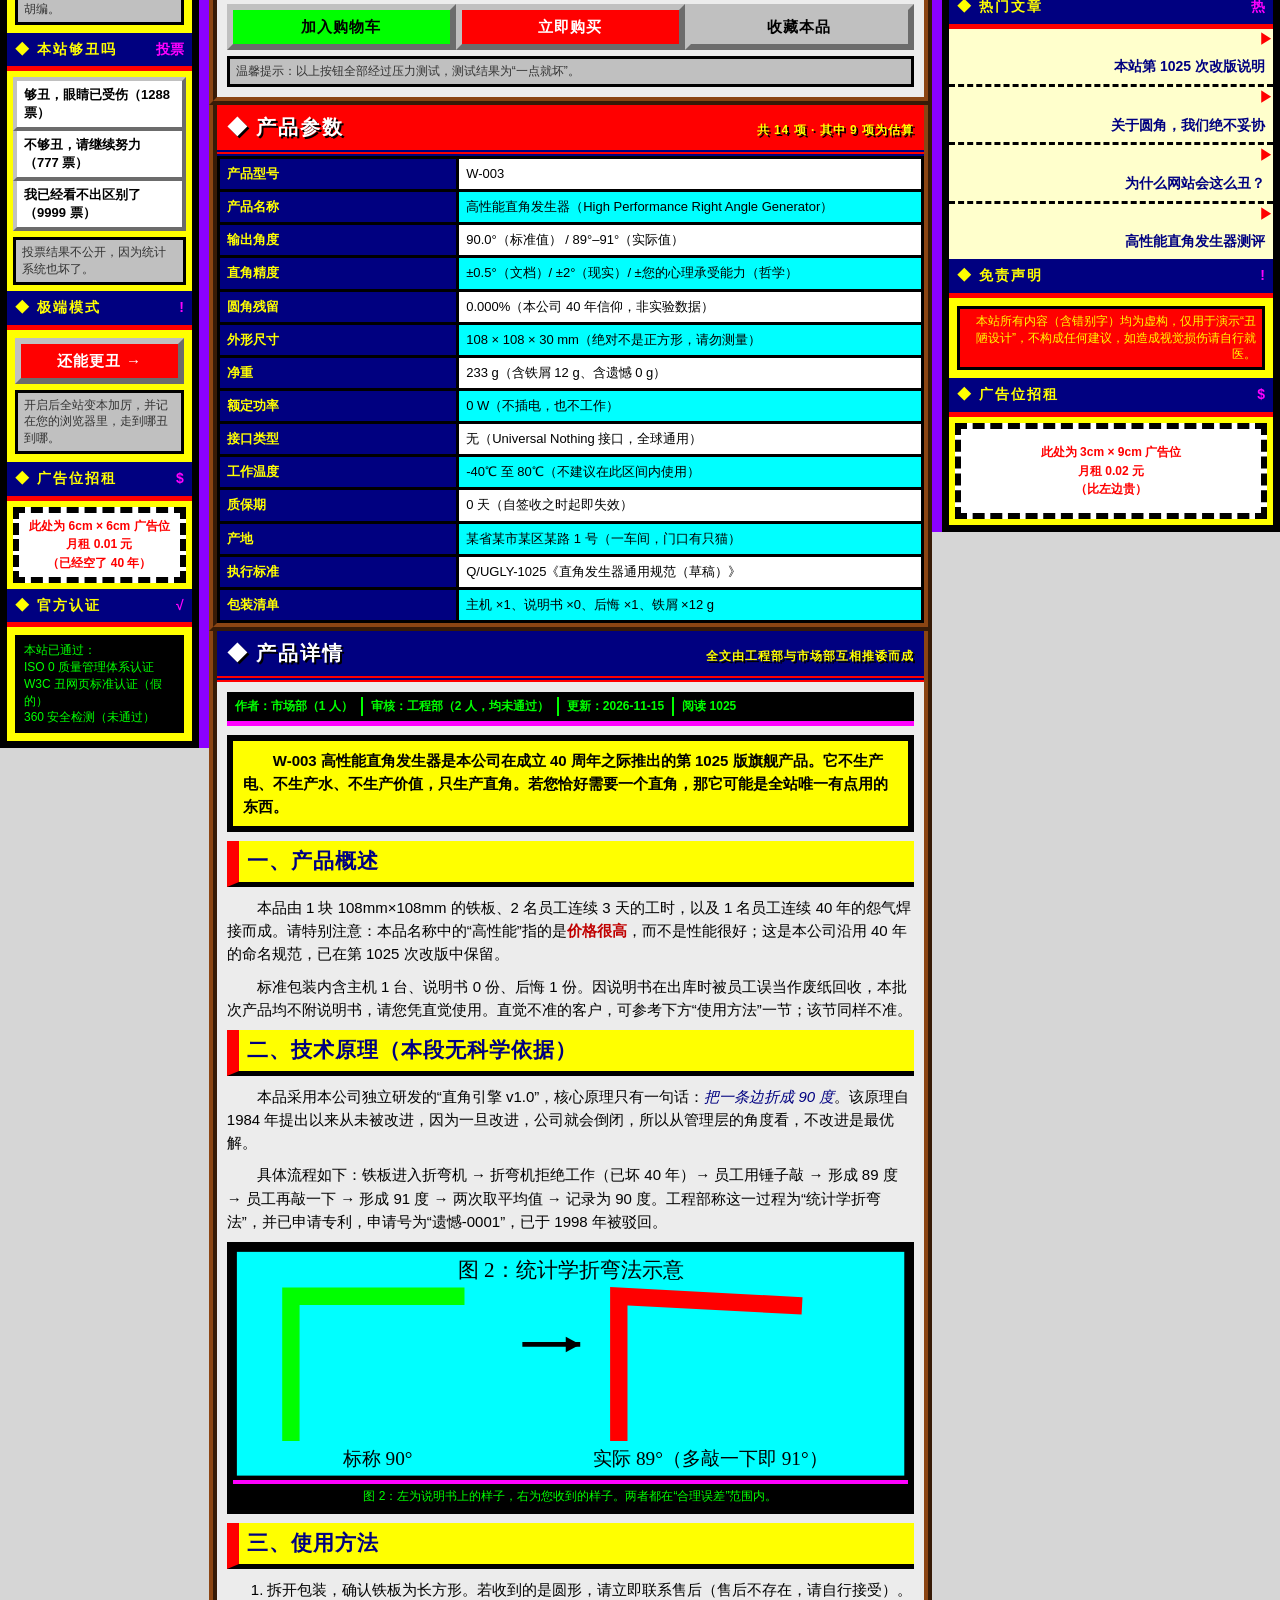
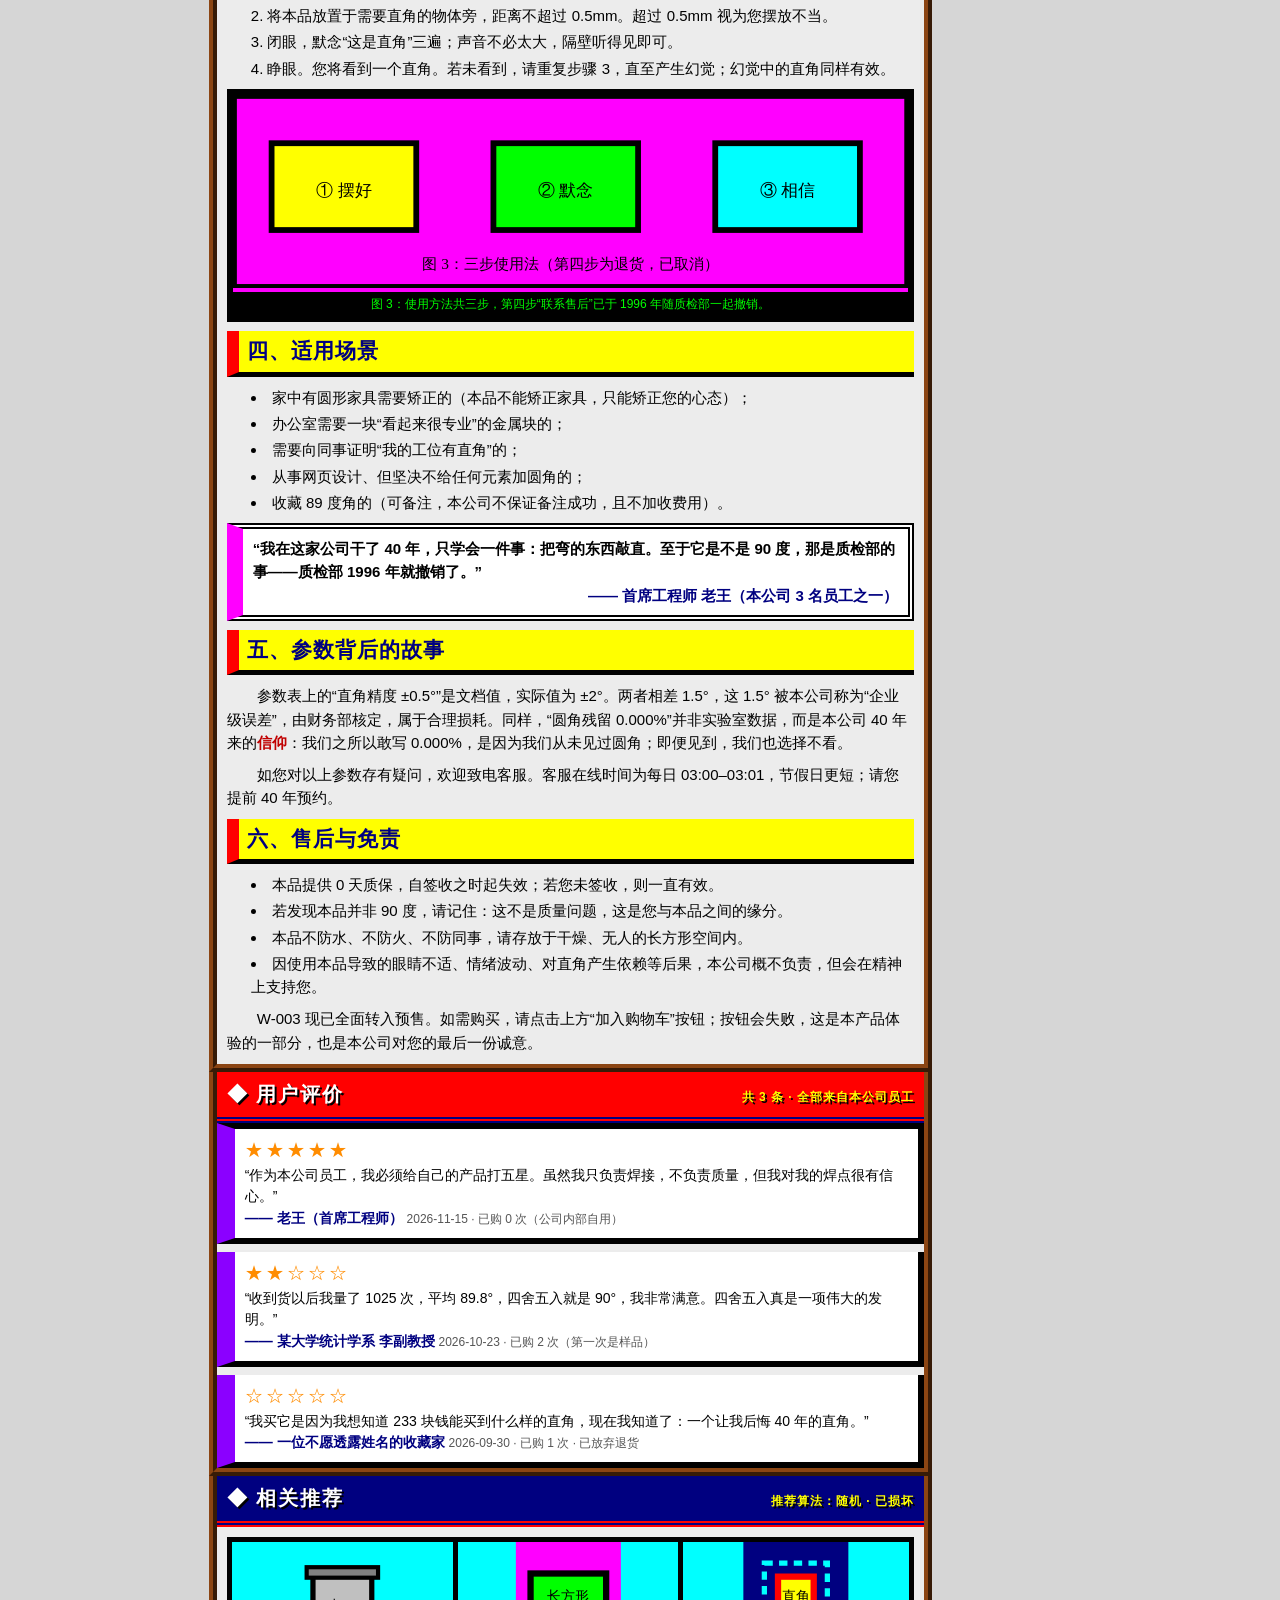
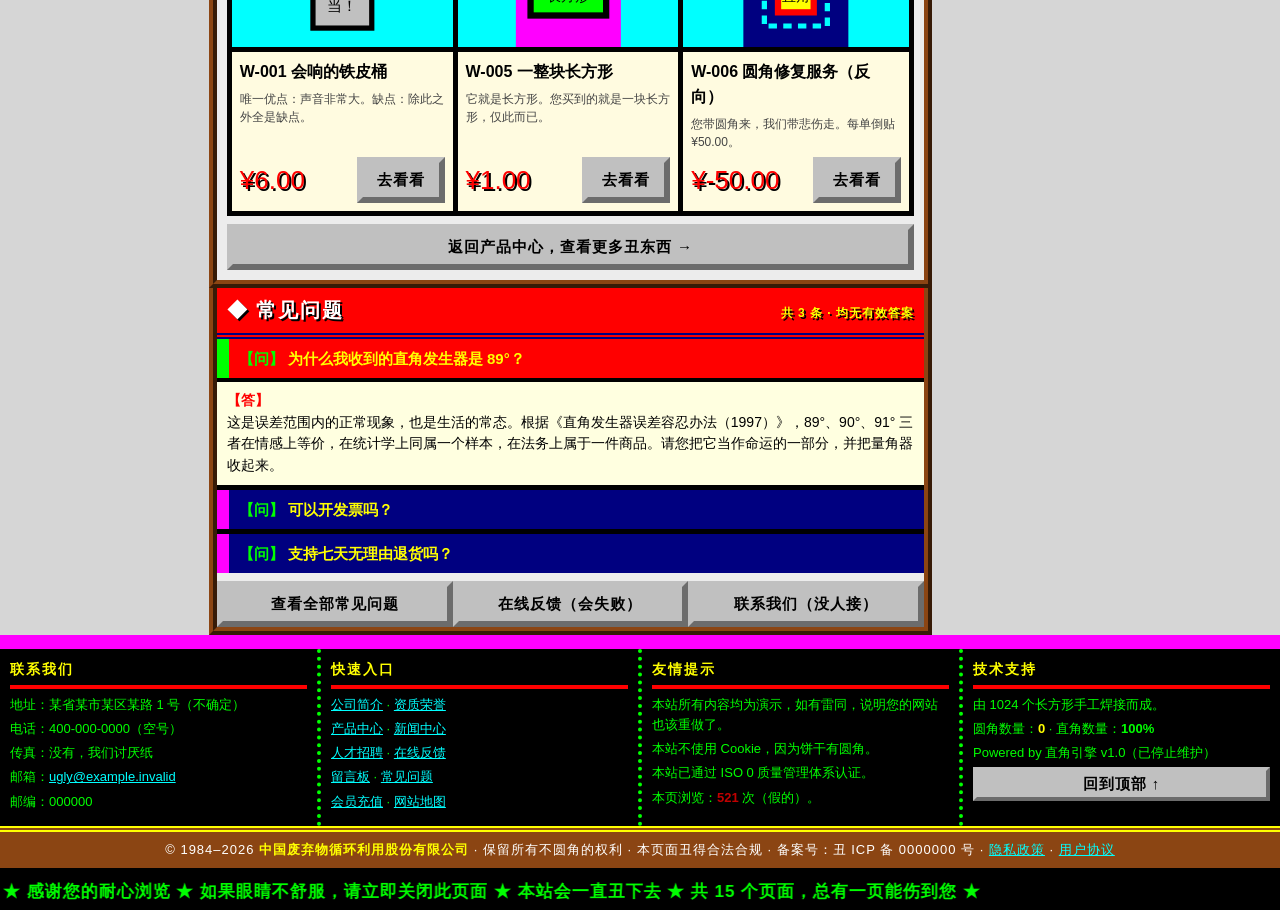
<file: product-detail.html>
<!DOCTYPE html>
<html lang="zh-CN">
<head>
<meta charset="utf-8">
<meta name="viewport" content="width=device-width, initial-scale=1">
<meta name="description" content="W-003 高性能直角发生器产品详情：大图、价格、优惠券、14 项荒诞参数、长文详情、用户评价、相关推荐与常见问题。全站零圆角。">
<title>W-003 高性能直角发生器 · 产品详情 · 中国废弃物循环利用股份有限公司</title>
<link rel="icon" href="data:image/svg+xml,%3Csvg xmlns='http://www.w3.org/2000/svg' viewBox='0 0 16 16'%3E%3Crect width='16' height='16' fill='%23000'/%3E%3Crect x='2' y='2' width='5' height='5' fill='%2300ff00'/%3E%3Crect x='9' y='2' width='5' height='5' fill='%23ff00ff'/%3E%3Crect x='2' y='9' width='5' height='5' fill='%23ffff00'/%3E%3Crect x='9' y='9' width='5' height='5' fill='%2300ffff'/%3E%3C/svg%3E">
<link rel="stylesheet" href="assets/ugly.css">
</head>
<body data-page="product-detail">

<!-- 由 assets/shell.js 注入：进度条、双跑马灯、页头、导航 -->
<div id="shell-top"></div>

<div class="layout">
  <!-- 由 assets/shell.js 注入：左侧栏 -->
  <div id="shell-left"></div>

  <main class="main">

    <!-- 面包屑 -->
    <div class="breadcrumb">
      <a href="index.html">首页</a>
      <a href="products.html">产品中心</a>
      <span>W-003 高性能直角发生器</span>
    </div>

    <!-- 页面大标题 -->
    <div class="pagetitle">
      <div class="pagetitle-stars">★☆★</div>
      <h2>W-003 高性能直角发生器</h2>
      <span class="en">HIGH PERFORMANCE RIGHT ANGLE GENERATOR / MODEL W-003</span>
      <p>本店镇店之宝，预售中，交期 2099 年，定金不退。</p>
    </div>

    <!-- ==================== 1. 产品主图 ==================== -->
    <section class="card" id="gallery">
      <h2><span>◆ 产品主图</span><small>共 4 张，全部为同一块铁板</small></h2>
      <div class="inner">
        <div class="map">
          <svg viewBox="0 0 800 360" role="img" aria-label="W-003 高性能直角发生器工程示意图">
            <rect width="800" height="360" fill="#ffff00"/>
            <rect x="0" y="0" width="800" height="360" fill="none" stroke="#000" stroke-width="10"/>
            <polyline points="160,290 160,80 590,80" fill="none" stroke="#000" stroke-width="34"/>
            <rect x="270" y="150" width="120" height="120" fill="#ff00ff" stroke="#000" stroke-width="10"/>
            <text x="330" y="225" font-size="40" text-anchor="middle" font-family="SimSun" fill="#000">90°</text>
            <text x="160" y="330" font-size="22" text-anchor="middle" font-family="SimSun" fill="#000">108mm</text>
            <path d="M120 290 L120 80" stroke="#ff0000" stroke-width="4" stroke-dasharray="10 8"/>
            <path d="M160 310 L160 80 M160 80 L590 80" stroke="#0000ff" stroke-width="3" stroke-dasharray="6 6"/>
            <rect x="620" y="120" width="140" height="90" fill="#00ff00" stroke="#000" stroke-width="6"/>
            <text x="690" y="158" font-size="20" text-anchor="middle" font-family="SimSun" fill="#000">直角余量</text>
            <text x="690" y="190" font-size="26" text-anchor="middle" font-family="SimSun" fill="#000">0.000%</text>
            <text x="620" y="250" font-size="16" font-family="SimSun" fill="#000">图 1-A 正面视图</text>
            <text x="620" y="276" font-size="16" font-family="SimSun" fill="#000">（示意，与实物无关）</text>
            <text x="330" y="40" font-size="24" text-anchor="middle" font-family="SimSun" fill="#000">W-003 高性能直角发生器 · 工程图（手绘）</text>
          </svg>
          <div class="map-note">图 1：本品工程示意图。图纸比例 1:1，但屏幕上显示为 1:7，请自行脑补放大 7 倍。</div>
        </div>
        <div class="row">
          <div class="cell" style="padding:0;background:#00ffff;">
            <svg viewBox="0 0 100 100" role="img" aria-label="正面缩略图">
              <rect width="100" height="100" fill="#00ffff"/>
              <polyline points="22,80 22,22 80,22" fill="none" stroke="#000" stroke-width="14"/>
              <rect x="38" y="38" width="24" height="24" fill="#ff00ff" stroke="#000" stroke-width="4"/>
              <text x="50" y="94" font-size="9" text-anchor="middle" font-family="SimSun" fill="#000">正面</text>
            </svg>
          </div>
          <div class="cell" style="padding:0;background:#ff00ff;">
            <svg viewBox="0 0 100 100" role="img" aria-label="侧面缩略图">
              <rect width="100" height="100" fill="#ff00ff"/>
              <rect x="20" y="28" width="60" height="46" fill="#c0c0c0" stroke="#000" stroke-width="6"/>
              <rect x="20" y="28" width="60" height="10" fill="#808080" stroke="#000" stroke-width="4"/>
              <text x="50" y="92" font-size="9" text-anchor="middle" font-family="SimSun" fill="#000">侧面（其实一样）</text>
            </svg>
          </div>
          <div class="cell" style="padding:0;background:#00ff00;">
            <svg viewBox="0 0 100 100" role="img" aria-label="背面缩略图">
              <rect width="100" height="100" fill="#00ff00"/>
              <rect x="18" y="18" width="64" height="64" fill="none" stroke="#000" stroke-width="6"/>
              <text x="50" y="45" font-size="11" text-anchor="middle" font-family="SimSun" fill="#000">此面朝墙</text>
              <text x="50" y="62" font-size="11" text-anchor="middle" font-family="SimSun" fill="#000">无需观看</text>
              <text x="50" y="94" font-size="9" text-anchor="middle" font-family="SimSun" fill="#000">背面</text>
            </svg>
          </div>
          <div class="cell" style="padding:0;background:#ffff00;">
            <svg viewBox="0 0 100 100" role="img" aria-label="包装缩略图">
              <rect width="100" height="100" fill="#ffff00"/>
              <rect x="20" y="26" width="60" height="52" fill="#8b4513" stroke="#000" stroke-width="6"/>
              <path d="M20 52 L80 52 M50 26 L50 78" stroke="#000" stroke-width="4"/>
              <text x="50" y="94" font-size="9" text-anchor="middle" font-family="SimSun" fill="#000">包装（已丢失）</text>
            </svg>
          </div>
        </div>
        <p class="small">* 点击缩略图无任何反应，因为图片预加载脚本于 1997 年随圆角一起被删除。</p>
      </div>
    </section>

    <!-- ==================== 2. 价格区块 ==================== -->
    <section class="card" id="pricebox">
      <h2><span>◆ 价格与购买</span><small>价格随时变动 · 变动从不通知</small></h2>
      <div class="inner" style="padding:0;">
        <div style="padding:12px;background:#ffffe0;border-bottom:8px double #000;">
          <div class="price" style="font-size:52px;">¥233.00<small> 起</small></div>
          <p style="margin-top:6px;font-weight:bold;">
            原价 <del>¥1024.00</del>
            <span class="tag hot">已打 0.2 折</span>
            <span class="tag" style="background:#00ff00;">限时（40 年）</span>
          </p>
          <p class="small">价格说明：¥233.00 为“诚意价”，另需支付包装费 ¥0.00、运费 ¥1024.00、后悔费 ¥233.00、解释费 ¥0.00（无法解释）。</p>
        </div>
        <div class="coupon">
          <div class="camt">¥1024<small>优惠券</small></div>
          <div class="cinfo">满 ¥1024 减 ¥1024 优惠券 · <u>不可用于本商品</u> · 有效期：昨天 · 适用商品：不存在 · 不可叠加、不可兑现、不可使用</div>
        </div>
        <div style="padding:10px;background:#ececec;border-top:8px solid #000;">
          <div class="row">
            <div class="cell">
              <b>库存状态：</b>预售（-3 件）<br>
              <span class="small">当前排队 1025 人，您是第 1026 位。</span>
            </div>
            <div class="cell">
              <b>发货时间：</b>2099 年 12 月 31 日<br>
              <span class="small">以公司公告为准（公告已丢失）。</span>
            </div>
            <div class="cell">
              <b>配送方式：</b>自提<br>
              <span class="small">提货地址：您家。</span>
            </div>
          </div>
          <div class="btn-row mt10">
            <button class="btn primary" type="button" id="btn-cart">加入购物车</button>
            <button class="btn danger" type="button" id="btn-buy">立即购买</button>
            <button class="btn" type="button" id="btn-fav">收藏本品</button>
          </div>
          <p class="mini mt6">温馨提示：以上按钮全部经过压力测试，测试结果为“一点就坏”。</p>
        </div>
      </div>
    </section>

    <!-- ==================== 3. 产品参数 ==================== -->
    <section class="card" id="specs">
      <h2><span>◆ 产品参数</span><small>共 14 项 · 其中 9 项为估算</small></h2>
      <div class="inner" style="padding:0;">
        <table class="specs">
          <tr><th>产品型号</th><td>W-003</td></tr>
          <tr><th>产品名称</th><td>高性能直角发生器（High Performance Right Angle Generator）</td></tr>
          <tr><th>输出角度</th><td>90.0°（标准值） / 89°–91°（实际值）</td></tr>
          <tr><th>直角精度</th><td>±0.5°（文档）/ ±2°（现实）/ ±您的心理承受能力（哲学）</td></tr>
          <tr><th>圆角残留</th><td>0.000%（本公司 40 年信仰，非实验数据）</td></tr>
          <tr><th>外形尺寸</th><td>108 × 108 × 30 mm（绝对不是正方形，请勿测量）</td></tr>
          <tr><th>净重</th><td>233 g（含铁屑 12 g、含遗憾 0 g）</td></tr>
          <tr><th>额定功率</th><td>0 W（不插电，也不工作）</td></tr>
          <tr><th>接口类型</th><td>无（Universal Nothing 接口，全球通用）</td></tr>
          <tr><th>工作温度</th><td>-40℃ 至 80℃（不建议在此区间内使用）</td></tr>
          <tr><th>质保期</th><td>0 天（自签收之时起即失效）</td></tr>
          <tr><th>产地</th><td>某省某市某区某路 1 号（一车间，门口有只猫）</td></tr>
          <tr><th>执行标准</th><td>Q/UGLY-1025《直角发生器通用规范（草稿）》</td></tr>
          <tr><th>包装清单</th><td>主机 ×1、说明书 ×0、后悔 ×1、铁屑 ×12 g</td></tr>
        </table>
      </div>
    </section>

    <!-- ==================== 4. 产品详情长文 ==================== -->
    <section class="card" id="detail">
      <h2><span>◆ 产品详情</span><small>全文由工程部与市场部互相推诿而成</small></h2>
      <div class="inner">
        <article class="article">
          <div class="meta-bar">
            <span>作者：市场部（1 人）</span>
            <span>审核：工程部（2 人，均未通过）</span>
            <span>更新：2026-11-15</span>
            <span>阅读 1025</span>
          </div>

          <p class="lead">W-003 高性能直角发生器是本公司在成立 40 周年之际推出的第 1025 版旗舰产品。它不生产电、不生产水、不生产价值，只生产直角。若您恰好需要一个直角，那它可能是全站唯一有点用的东西。</p>

          <h3>一、产品概述</h3>
          <p>本品由 1 块 108mm×108mm 的铁板、2 名员工连续 3 天的工时，以及 1 名员工连续 40 年的怨气焊接而成。请特别注意：本品名称中的“高性能”指的是<b>价格很高</b>，而不是性能很好；这是本公司沿用 40 年的命名规范，已在第 1025 次改版中保留。</p>
          <p>标准包装内含主机 1 台、说明书 0 份、后悔 1 份。因说明书在出库时被员工误当作废纸回收，本批次产品均不附说明书，请您凭直觉使用。直觉不准的客户，可参考下方“使用方法”一节；该节同样不准。</p>

          <h3>二、技术原理（本段无科学依据）</h3>
          <p>本品采用本公司独立研发的“直角引擎 v1.0”，核心原理只有一句话：<i>把一条边折成 90 度</i>。该原理自 1984 年提出以来从未被改进，因为一旦改进，公司就会倒闭，所以从管理层的角度看，不改进是最优解。</p>
          <p>具体流程如下：铁板进入折弯机 → 折弯机拒绝工作（已坏 40 年）→ 员工用锤子敲 → 形成 89 度 → 员工再敲一下 → 形成 91 度 → 两次取平均值 → 记录为 90 度。工程部称这一过程为“统计学折弯法”，并已申请专利，申请号为“遗憾-0001”，已于 1998 年被驳回。</p>

          <figure>
            <svg viewBox="0 0 700 240" role="img" aria-label="90度与89度对比示意图">
              <rect width="700" height="240" fill="#00ffff"/>
              <rect x="0" y="0" width="700" height="240" fill="none" stroke="#000" stroke-width="8"/>
              <polyline points="60,200 60,50 240,50" fill="none" stroke="#00ff00" stroke-width="18"/>
              <text x="150" y="225" font-size="20" text-anchor="middle" font-family="SimSun" fill="#000">标称 90°</text>
              <polyline points="400,200 400,50 590,60" fill="none" stroke="#ff0000" stroke-width="18"/>
              <text x="495" y="225" font-size="20" text-anchor="middle" font-family="SimSun" fill="#000">实际 89°（多敲一下即 91°）</text>
              <text x="350" y="30" font-size="22" text-anchor="middle" font-family="SimSun" fill="#000">图 2：统计学折弯法示意</text>
              <path d="M300 100 L360 100" stroke="#000" stroke-width="5"/>
              <polygon points="360,100 345,92 345,108" fill="#000"/>
            </svg>
            <figcaption>图 2：左为说明书上的样子，右为您收到的样子。两者都在“合理误差”范围内。</figcaption>
          </figure>

          <h3>三、使用方法</h3>
          <ol>
            <li>拆开包装，确认铁板为长方形。若收到的是圆形，请立即联系售后（售后不存在，请自行接受）。</li>
            <li>将本品放置于需要直角的物体旁，距离不超过 0.5mm。超过 0.5mm 视为您摆放不当。</li>
            <li>闭眼，默念“这是直角”三遍；声音不必太大，隔壁听得见即可。</li>
            <li>睁眼。您将看到一个直角。若未看到，请重复步骤 3，直至产生幻觉；幻觉中的直角同样有效。</li>
          </ol>
          <figure>
            <svg viewBox="0 0 700 200" role="img" aria-label="三步使用法示意图">
              <rect width="700" height="200" fill="#ff00ff"/>
              <rect x="0" y="0" width="700" height="200" fill="none" stroke="#000" stroke-width="8"/>
              <rect x="40" y="50" width="150" height="90" fill="#ffff00" stroke="#000" stroke-width="6"/>
              <text x="115" y="105" font-size="18" text-anchor="middle" font-family="SimSun" fill="#000">① 摆好</text>
              <rect x="270" y="50" width="150" height="90" fill="#00ff00" stroke="#000" stroke-width="6"/>
              <text x="345" y="105" font-size="18" text-anchor="middle" font-family="SimSun" fill="#000">② 默念</text>
              <rect x="500" y="50" width="150" height="90" fill="#00ffff" stroke="#000" stroke-width="6"/>
              <text x="575" y="105" font-size="18" text-anchor="middle" font-family="SimSun" fill="#000">③ 相信</text>
              <text x="350" y="180" font-size="16" text-anchor="middle" font-family="SimSun" fill="#000">图 3：三步使用法（第四步为退货，已取消）</text>
            </svg>
            <figcaption>图 3：使用方法共三步，第四步“联系售后”已于 1996 年随质检部一起撤销。</figcaption>
          </figure>

          <h3>四、适用场景</h3>
          <ul>
            <li>家中有圆形家具需要矫正的（本品不能矫正家具，只能矫正您的心态）；</li>
            <li>办公室需要一块“看起来很专业”的金属块的；</li>
            <li>需要向同事证明“我的工位有直角”的；</li>
            <li>从事网页设计、但坚决不给任何元素加圆角的；</li>
            <li>收藏 89 度角的（可备注，本公司不保证备注成功，且不加收费用）。</li>
          </ul>

          <blockquote>
            “我在这家公司干了 40 年，只学会一件事：把弯的东西敲直。至于它是不是 90 度，那是质检部的事——质检部 1996 年就撤销了。”
            <cite>—— 首席工程师 老王（本公司 3 名员工之一）</cite>
          </blockquote>

          <h3>五、参数背后的故事</h3>
          <p>参数表上的“直角精度 ±0.5°”是文档值，实际值为 ±2°。两者相差 1.5°，这 1.5° 被本公司称为“企业级误差”，由财务部核定，属于合理损耗。同样，“圆角残留 0.000%”并非实验室数据，而是本公司 40 年来的<b>信仰</b>：我们之所以敢写 0.000%，是因为我们从未见过圆角；即便见到，我们也选择不看。</p>
          <p>如您对以上参数存有疑问，欢迎致电客服。客服在线时间为每日 03:00–03:01，节假日更短；请您提前 40 年预约。</p>

          <h3>六、售后与免责</h3>
          <ul>
            <li>本品提供 0 天质保，自签收之时起失效；若您未签收，则一直有效。</li>
            <li>若发现本品并非 90 度，请记住：这不是质量问题，这是您与本品之间的缘分。</li>
            <li>本品不防水、不防火、不防同事，请存放于干燥、无人的长方形空间内。</li>
            <li>因使用本品导致的眼睛不适、情绪波动、对直角产生依赖等后果，本公司概不负责，但会在精神上支持您。</li>
          </ul>
          <p>W-003 现已全面转入预售。如需购买，请点击上方“加入购物车”按钮；按钮会失败，这是本产品体验的一部分，也是本公司对您的最后一份诚意。</p>
        </article>
      </div>
    </section>

    <!-- ==================== 5. 用户评价 ==================== -->
    <section class="card" id="reviews">
      <h2><span>◆ 用户评价</span><small>共 3 条 · 全部来自本公司员工</small></h2>
      <div class="inner" style="padding:0;">
        <div class="review" style="border-top:6px solid #000;">
          <span class="stars">★★★★★</span>
          “作为本公司员工，我必须给自己的产品打五星。虽然我只负责焊接，不负责质量，但我对我的焊点很有信心。”
          <br><cite>—— 老王（首席工程师）</cite>
          <span class="meta">2026-11-15 · 已购 0 次（公司内部自用）</span>
        </div>
        <div class="review">
          <span class="stars">★★☆☆☆</span>
          “收到货以后我量了 1025 次，平均 89.8°，四舍五入就是 90°，我非常满意。四舍五入真是一项伟大的发明。”
          <br><cite>—— 某大学统计学系 李副教授</cite>
          <span class="meta">2026-10-23 · 已购 2 次（第一次是样品）</span>
        </div>
        <div class="review">
          <span class="stars">☆☆☆☆☆</span>
          “我买它是因为我想知道 233 块钱能买到什么样的直角，现在我知道了：一个让我后悔 40 年的直角。”
          <br><cite>—— 一位不愿透露姓名的收藏家</cite>
          <span class="meta">2026-09-30 · 已购 1 次 · 已放弃退货</span>
        </div>
      </div>
    </section>

    <!-- ==================== 6. 相关推荐 ==================== -->
    <section class="card" id="related">
      <h2><span>◆ 相关推荐</span><small>推荐算法：随机 · 已损坏</small></h2>
      <div class="inner">
        <div class="product-grid">
          <div class="product">
            <div class="pimg">
              <svg viewBox="0 0 100 100" role="img" aria-label="相关推荐：会响的铁皮桶">
                <rect width="100" height="100" fill="#00ffff"/>
                <rect x="22" y="30" width="56" height="52" fill="#c0c0c0" stroke="#000" stroke-width="5"/>
                <rect x="16" y="24" width="68" height="10" fill="#808080" stroke="#000" stroke-width="4"/>
                <text x="50" y="66" font-size="14" text-anchor="middle" font-family="SimSun" fill="#000">当！</text>
              </svg>
            </div>
            <div class="pbody">
              <div class="pname">W-001 会响的铁皮桶</div>
              <div class="pdesc">唯一优点：声音非常大。缺点：除此之外全是缺点。</div>
              <div class="pfoot"><span class="price">¥6.00</span><a class="btn" href="products.html">去看看</a></div>
            </div>
          </div>
          <div class="product">
            <div class="pimg">
              <svg viewBox="0 0 100 100" role="img" aria-label="相关推荐：一整块长方形">
                <rect width="100" height="100" fill="#ff00ff"/>
                <rect x="14" y="30" width="72" height="40" fill="#00ff00" stroke="#000" stroke-width="6"/>
                <text x="50" y="56" font-size="13" text-anchor="middle" font-family="SimSun" fill="#000">长方形</text>
              </svg>
            </div>
            <div class="pbody">
              <div class="pname">W-005 一整块长方形</div>
              <div class="pdesc">它就是长方形。您买到的就是一块长方形，仅此而已。</div>
              <div class="pfoot"><span class="price">¥1.00</span><a class="btn" href="products.html">去看看</a></div>
            </div>
          </div>
          <div class="product">
            <div class="pimg">
              <svg viewBox="0 0 100 100" role="img" aria-label="相关推荐：圆角修复服务反向">
                <rect width="100" height="100" fill="#000080"/>
                <rect x="20" y="20" width="60" height="60" fill="none" stroke="#00ffff" stroke-width="5" stroke-dasharray="8 6"/>
                <rect x="33" y="33" width="34" height="34" fill="#ffff00" stroke="#ff0000" stroke-width="6"/>
                <text x="50" y="56" font-size="13" text-anchor="middle" font-family="SimSun" fill="#000">直角</text>
              </svg>
            </div>
            <div class="pbody">
              <div class="pname">W-006 圆角修复服务（反向）</div>
              <div class="pdesc">您带圆角来，我们带悲伤走。每单倒贴 ¥50.00。</div>
              <div class="pfoot"><span class="price">¥-50.00</span><a class="btn" href="products.html">去看看</a></div>
            </div>
          </div>
        </div>
        <a class="btn wide mt10" href="products.html">返回产品中心，查看更多丑东西 →</a>
      </div>
    </section>

    <!-- ==================== 7. FAQ ==================== -->
    <section class="card" id="faq">
      <h2><span>◆ 常见问题</span><small>共 3 条 · 均无有效答案</small></h2>
      <div class="inner" style="padding:0;">
        <div class="faq" style="border:0;">
          <details open>
            <summary>为什么我收到的直角发生器是 89°？</summary>
            <div class="a"><p>这是误差范围内的正常现象，也是生活的常态。根据《直角发生器误差容忍办法（1997）》，89°、90°、91° 三者在情感上等价，在统计学上同属一个样本，在法务上属于一件商品。请您把它当作命运的一部分，并把量角器收起来。</p></div>
          </details>
          <details>
            <summary>可以开发票吗？</summary>
            <div class="a"><p>可以。发票由您自行开具，本公司负责承认。若您需要增值税专用发票，请先成立一家公司；若您已成立公司，请先给本公司开一张发票，我们再回开给您，形成美丽的闭环。</p></div>
          </details>
          <details>
            <summary>支持七天无理由退货吗？</summary>
            <div class="a"><p>支持七天无理由，但退货必须提供理由，所以不支持。此外，本店商品一经售出概不退换；未售出的商品同样不退换，以示公平。若您坚持退货，请将商品寄回“某省某市某区某路 1 号”，该地址已于 1996 年拆除。</p></div>
          </details>
        </div>
        <div class="btn-row mt10">
          <a class="btn" href="faq.html">查看全部常见问题</a>
          <a class="btn" href="feedback.html">在线反馈（会失败）</a>
          <a class="btn" href="contact.html">联系我们（没人接）</a>
        </div>
      </div>
    </section>

  </main>

  <!-- 由 assets/shell.js 注入：右侧栏 -->
  <div id="shell-right"></div>
</div>

<!-- 由 assets/shell.js 注入：页脚、弹窗、浮标、提示条 -->
<div id="shell-footer"></div>

<script src="assets/shell.js"></script>
<script>
(function () {
  'use strict';

  /* ---------- 假购买交互：点哪个都失败，但失败得很有礼貌 ---------- */
  var cart = document.getElementById('btn-cart');
  var buy = document.getElementById('btn-buy');
  var fav = document.getElementById('btn-fav');
  var tries = 0;

  function say(msg) {
    if (window.Ugly) { window.Ugly.toast(msg); }
  }

  if (cart) {
    cart.addEventListener('click', function () {
      tries++;
      cart.textContent = '购物车已满（0 件）';
      say('加入失败（第 ' + tries + ' 次）：购物车已于 1997 年随圆角一起拆除。');
    });
  }

  if (buy) {
    buy.addEventListener('click', function () {
      say('支付网关正在维修，预计 2099 年 12 月恢复，请届时再来。');
    });
  }

  if (fav) {
    fav.addEventListener('click', function () {
      fav.textContent = '已收藏（收藏夹已丢失）';
      say('收藏成功！但收藏夹在 2003 年被误删，且没有备份。');
    });
  }

  /* ---------- 离谱的“库存倒计时”：数字永远不变 ---------- */
  var stockEl = document.getElementById('stock-num');
  if (stockEl) { stockEl.textContent = '-3'; }
})();
</script>
</body>
</html>
</file>
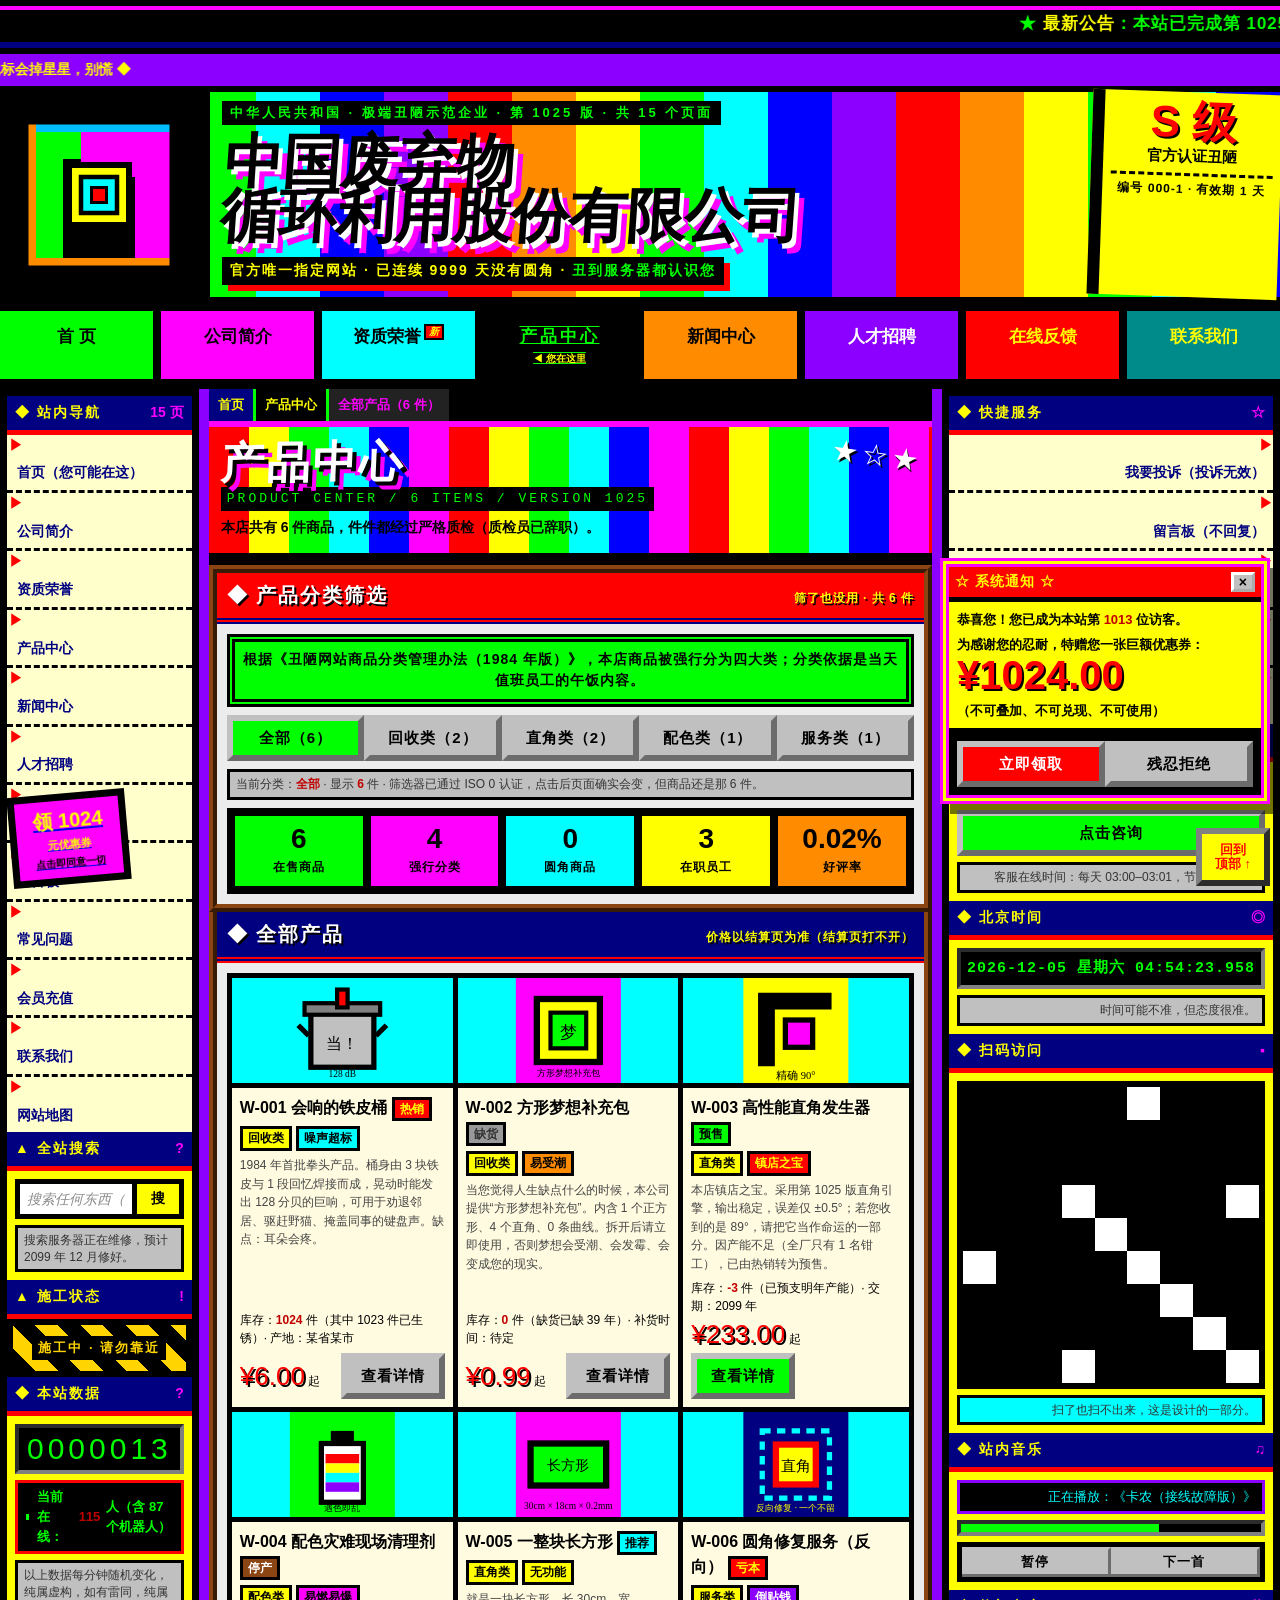
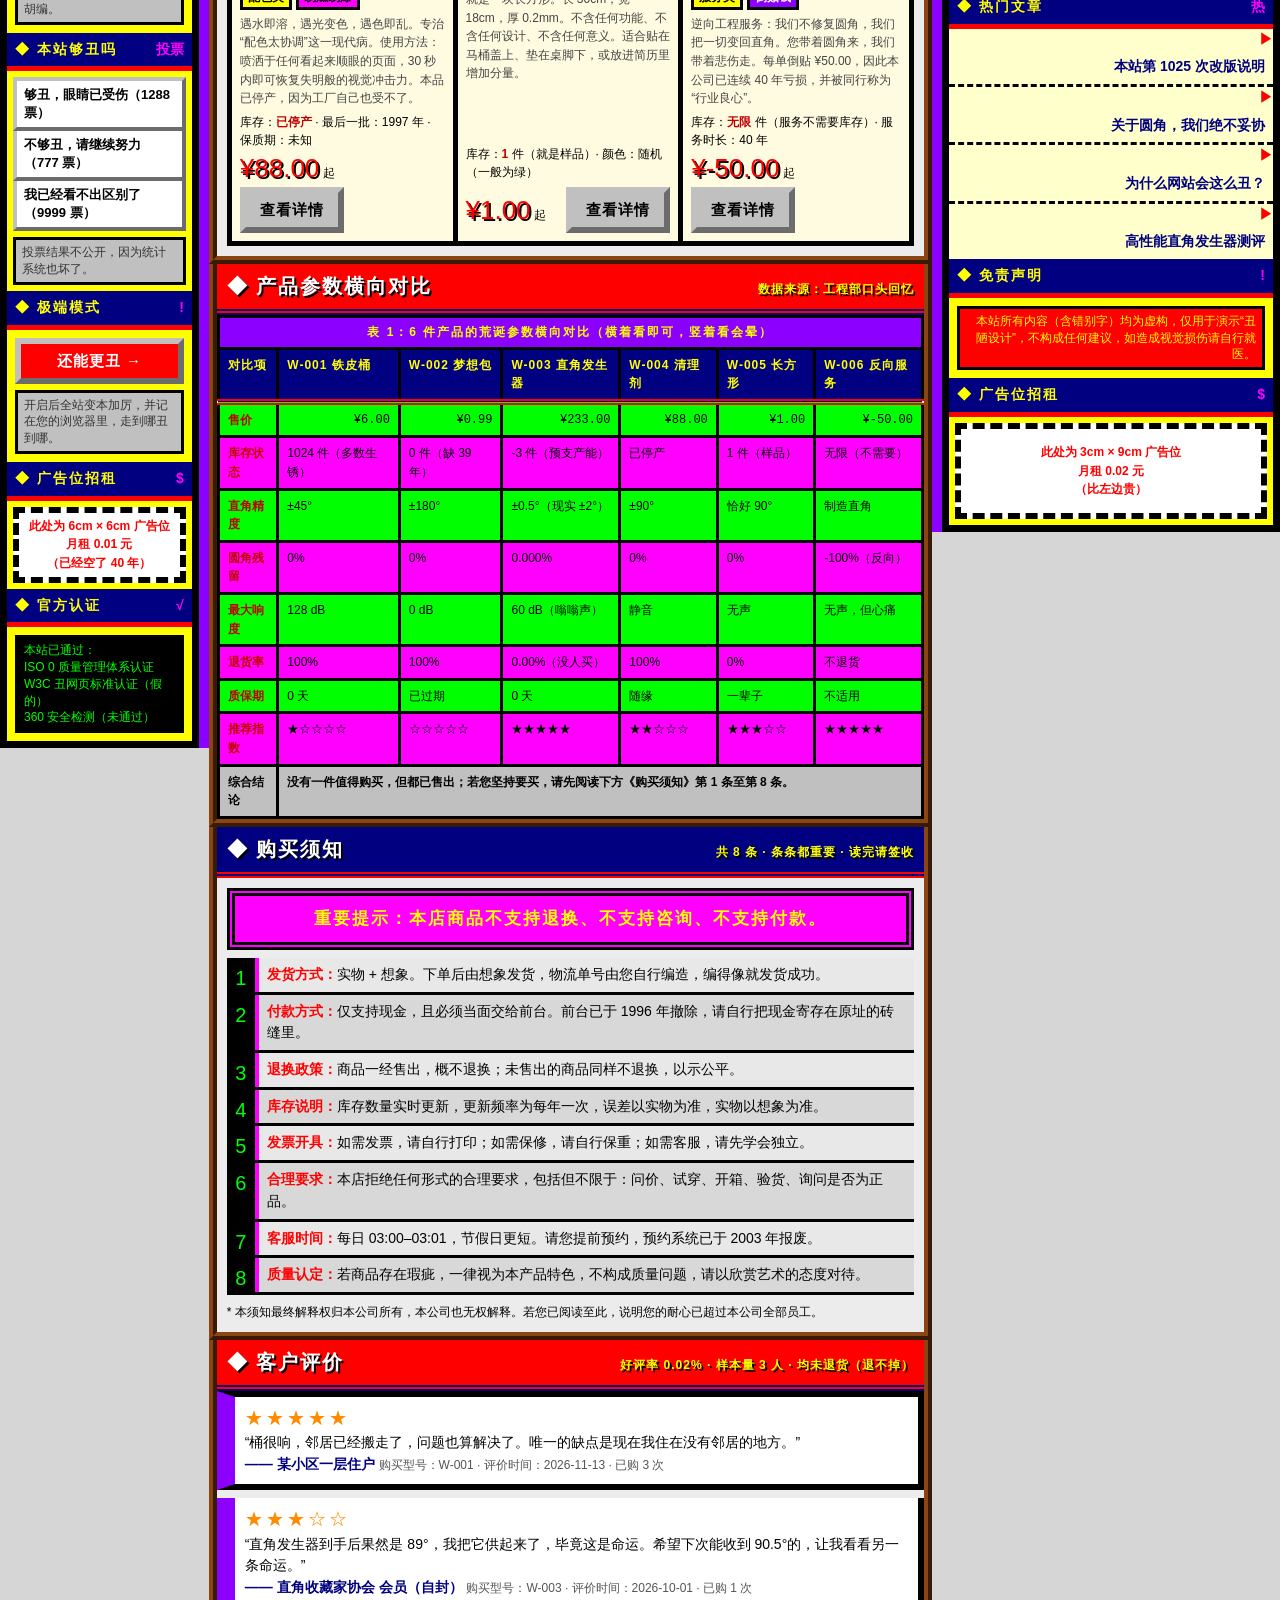
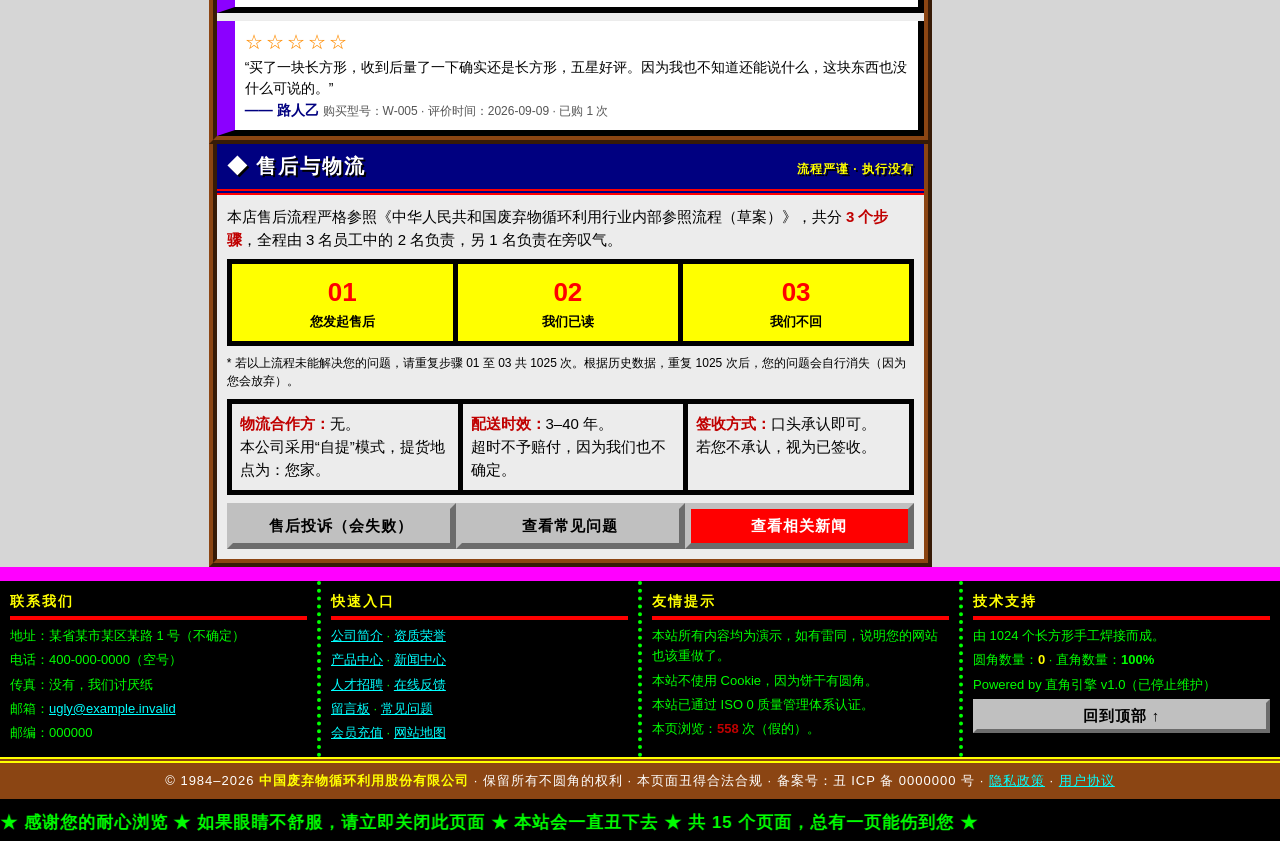
<file: products.html>
<!DOCTYPE html>
<html lang="zh-CN">
<head>
<meta charset="utf-8">
<meta name="viewport" content="width=device-width, initial-scale=1">
<meta name="description" content="中国废弃物循环利用股份有限公司产品中心：6 件商品按回收类、直角类、配色类、服务类分类，附荒诞参数对比表与购买须知。全站零圆角。">
<title>产品中心 · 中国废弃物循环利用股份有限公司</title>
<link rel="icon" href="data:image/svg+xml,%3Csvg xmlns='http://www.w3.org/2000/svg' viewBox='0 0 16 16'%3E%3Crect width='16' height='16' fill='%23000'/%3E%3Crect x='2' y='2' width='5' height='5' fill='%2300ff00'/%3E%3Crect x='9' y='2' width='5' height='5' fill='%23ff00ff'/%3E%3Crect x='2' y='9' width='5' height='5' fill='%23ffff00'/%3E%3Crect x='9' y='9' width='5' height='5' fill='%2300ffff'/%3E%3C/svg%3E">
<link rel="stylesheet" href="assets/ugly.css">
</head>
<body data-page="products">

<!-- 由 assets/shell.js 注入：进度条、双跑马灯、页头、导航 -->
<div id="shell-top"></div>

<div class="layout">
  <!-- 由 assets/shell.js 注入：左侧栏 -->
  <div id="shell-left"></div>

  <main class="main">

    <!-- 面包屑 -->
    <div class="breadcrumb">
      <a href="index.html">首页</a>
      <span>产品中心</span>
      <span>全部产品（6 件）</span>
    </div>

    <!-- 页面大标题 -->
    <div class="pagetitle">
      <div class="pagetitle-stars">★☆★</div>
      <h2>产品中心</h2>
      <span class="en">PRODUCT CENTER / 6 ITEMS / VERSION 1025</span>
      <p>本店共有 6 件商品，件件都经过严格质检（质检员已辞职）。</p>
    </div>

    <!-- ==================== 1. 分类筛选条 ==================== -->
    <section class="card" id="filter">
      <h2><span>◆ 产品分类筛选</span><small>筛了也没用 · 共 6 件</small></h2>
      <div class="inner">
        <div class="notice small safe">根据《丑陋网站商品分类管理办法（1984 年版）》，本店商品被强行分为四大类；分类依据是当天值班员工的午饭内容。</div>
        <div class="btn-row" id="catbar">
          <button class="btn primary" type="button" data-cat="全部">全部（6）</button>
          <button class="btn" type="button" data-cat="回收类">回收类（2）</button>
          <button class="btn" type="button" data-cat="直角类">直角类（2）</button>
          <button class="btn" type="button" data-cat="配色类">配色类（1）</button>
          <button class="btn" type="button" data-cat="服务类">服务类（1）</button>
        </div>
        <p class="mini">当前分类：<b id="cat-now">全部</b> · 显示 <b id="cat-count">6</b> 件 · 筛选器已通过 ISO 0 认证，点击后页面确实会变，但商品还是那 6 件。</p>
        <div class="stats">
          <div class="stat"><b>6</b><span>在售商品</span></div>
          <div class="stat"><b>4</b><span>强行分类</span></div>
          <div class="stat"><b>0</b><span>圆角商品</span></div>
          <div class="stat"><b>3</b><span>在职员工</span></div>
          <div class="stat"><b>0.02%</b><span>好评率</span></div>
        </div>
      </div>
    </section>

    <!-- ==================== 2. 产品网格 ==================== -->
    <section class="card" id="list">
      <h2><span>◆ 全部产品</span><small>价格以结算页为准（结算页打不开）</small></h2>
      <div class="inner">
        <div class="product-grid" id="plist">

          <!-- W-001 -->
          <div class="product" data-cat="回收类">
            <div class="pimg">
              <svg viewBox="0 0 100 100" role="img" aria-label="会响的铁皮桶示意图">
                <rect width="100" height="100" fill="#00ffff"/>
                <rect x="20" y="30" width="60" height="55" fill="#c0c0c0" stroke="#000" stroke-width="5"/>
                <rect x="14" y="24" width="72" height="11" fill="#808080" stroke="#000" stroke-width="4"/>
                <rect x="45" y="11" width="10" height="17" fill="#ff0000" stroke="#000" stroke-width="4"/>
                <path d="M18 55 L8 45 M82 55 L92 45" stroke="#000" stroke-width="5"/>
                <text x="50" y="68" font-size="15" text-anchor="middle" font-family="SimSun" fill="#000">当！</text>
                <text x="50" y="94" font-size="9" text-anchor="middle" font-family="SimSun" fill="#000">128 dB</text>
              </svg>
            </div>
            <div class="pbody">
              <div class="pname">W-001 会响的铁皮桶 <span class="tag hot">热销</span></div>
              <div class="tag-row"><span class="tag">回收类</span><span class="tag" style="background:#00ffff;">噪声超标</span></div>
              <div class="pdesc">1984 年首批拳头产品。桶身由 3 块铁皮与 1 段回忆焊接而成，晃动时能发出 128 分贝的巨响，可用于劝退邻居、驱赶野猫、掩盖同事的键盘声。缺点：耳朵会疼。</div>
              <div class="small">库存：<b>1024</b> 件（其中 1023 件已生锈）· 产地：某省某市</div>
              <div class="pfoot">
                <span class="price">¥6.00<small> 起</small></span>
                <a class="btn" href="product-detail.html">查看详情</a>
              </div>
            </div>
          </div>

          <!-- W-002 -->
          <div class="product" data-cat="回收类">
            <div class="pimg">
              <svg viewBox="0 0 100 100" role="img" aria-label="方形梦想补充包示意图">
                <rect width="100" height="100" fill="#ff00ff"/>
                <rect x="20" y="20" width="60" height="60" fill="#ffff00" stroke="#000" stroke-width="6"/>
                <rect x="33" y="33" width="34" height="34" fill="#00ff00" stroke="#000" stroke-width="4"/>
                <text x="50" y="57" font-size="16" text-anchor="middle" font-family="SimSun" fill="#000">梦</text>
                <text x="50" y="93" font-size="9" text-anchor="middle" font-family="SimSun" fill="#000">方形梦想补充包</text>
              </svg>
            </div>
            <div class="pbody">
              <div class="pname">W-002 方形梦想补充包 <span class="tag off">缺货</span></div>
              <div class="tag-row"><span class="tag">回收类</span><span class="tag" style="background:#ff8c00;">易受潮</span></div>
              <div class="pdesc">当您觉得人生缺点什么的时候，本公司提供“方形梦想补充包”。内含 1 个正方形、4 个直角、0 条曲线。拆开后请立即使用，否则梦想会受潮、会发霉、会变成您的现实。</div>
              <div class="small">库存：<b>0</b> 件（缺货已缺 39 年）· 补货时间：待定</div>
              <div class="pfoot">
                <span class="price">¥0.99<small> 起</small></span>
                <a class="btn" href="product-detail.html">查看详情</a>
              </div>
            </div>
          </div>

          <!-- W-003 -->
          <div class="product" data-cat="直角类">
            <div class="pimg">
              <svg viewBox="0 0 100 100" role="img" aria-label="高性能直角发生器示意图">
                <rect width="100" height="100" fill="#ffff00"/>
                <polyline points="22,84 22,22 84,22" fill="none" stroke="#000" stroke-width="16"/>
                <rect x="40" y="40" width="26" height="26" fill="#ff00ff" stroke="#000" stroke-width="5"/>
                <text x="50" y="96" font-size="10" text-anchor="middle" font-family="SimSun" fill="#000">精确 90°</text>
              </svg>
            </div>
            <div class="pbody">
              <div class="pname">W-003 高性能直角发生器 <span class="tag new">预售</span></div>
              <div class="tag-row"><span class="tag">直角类</span><span class="tag hot">镇店之宝</span></div>
              <div class="pdesc">本店镇店之宝。采用第 1025 版直角引擎，输出稳定，误差仅 ±0.5°；若您收到的是 89°，请把它当作命运的一部分。因产能不足（全厂只有 1 名钳工），已由热销转为预售。</div>
              <div class="small">库存：<b>-3</b> 件（已预支明年产能）· 交期：2099 年</div>
              <div class="pfoot">
                <span class="price">¥233.00<small> 起</small></span>
                <a class="btn primary" href="product-detail.html">查看详情</a>
              </div>
            </div>
          </div>

          <!-- W-004 -->
          <div class="product" data-cat="配色类">
            <div class="pimg">
              <svg viewBox="0 0 100 100" role="img" aria-label="配色灾难现场清理剂示意图">
                <rect width="100" height="100" fill="#00ff00"/>
                <rect x="30" y="30" width="40" height="56" fill="#fff" stroke="#000" stroke-width="5"/>
                <rect x="39" y="18" width="22" height="12" fill="#000"/>
                <rect x="34" y="40" width="32" height="9" fill="#ff0000"/>
                <rect x="34" y="49" width="32" height="9" fill="#ffff00"/>
                <rect x="34" y="58" width="32" height="9" fill="#00ffff"/>
                <rect x="34" y="67" width="32" height="9" fill="#8b00ff"/>
                <text x="50" y="94" font-size="9" text-anchor="middle" font-family="SimSun" fill="#000">遇色即乱</text>
              </svg>
            </div>
            <div class="pbody">
              <div class="pname">W-004 配色灾难现场清理剂 <span class="tag off" style="background:#8b4513;color:#fff;">停产</span></div>
              <div class="tag-row"><span class="tag">配色类</span><span class="tag" style="background:#ff00ff;">易燃易爆</span></div>
              <div class="pdesc">遇水即溶，遇光变色，遇色即乱。专治“配色太协调”这一现代病。使用方法：喷洒于任何看起来顺眼的页面，30 秒内即可恢复失明般的视觉冲击力。本品已停产，因为工厂自己也受不了。</div>
              <div class="small">库存：<b>已停产</b> · 最后一批：1997 年 · 保质期：未知</div>
              <div class="pfoot">
                <span class="price">¥88.00<small> 起</small></span>
                <a class="btn" href="product-detail.html">查看详情</a>
              </div>
            </div>
          </div>

          <!-- W-005 -->
          <div class="product" data-cat="直角类">
            <div class="pimg">
              <svg viewBox="0 0 100 100" role="img" aria-label="一整块长方形示意图">
                <rect width="100" height="100" fill="#ff00ff"/>
                <rect x="14" y="30" width="72" height="40" fill="#00ff00" stroke="#000" stroke-width="6"/>
                <text x="50" y="55" font-size="13" text-anchor="middle" font-family="SimSun" fill="#000">长方形</text>
                <text x="50" y="92" font-size="9" text-anchor="middle" font-family="SimSun" fill="#000">30cm × 18cm × 0.2mm</text>
              </svg>
            </div>
            <div class="pbody">
              <div class="pname">W-005 一整块长方形 <span class="tag" style="background:#00ffff;">推荐</span></div>
              <div class="tag-row"><span class="tag">直角类</span><span class="tag">无功能</span></div>
              <div class="pdesc">就是一块长方形。长 30cm，宽 18cm，厚 0.2mm。不含任何功能、不含任何设计、不含任何意义。适合贴在马桶盖上、垫在桌脚下，或放进简历里增加分量。</div>
              <div class="small">库存：<b>1</b> 件（就是样品）· 颜色：随机（一般为绿）</div>
              <div class="pfoot">
                <span class="price">¥1.00<small> 起</small></span>
                <a class="btn" href="product-detail.html">查看详情</a>
              </div>
            </div>
          </div>

          <!-- W-006 -->
          <div class="product" data-cat="服务类">
            <div class="pimg">
              <svg viewBox="0 0 100 100" role="img" aria-label="圆角修复服务反向示意图">
                <rect width="100" height="100" fill="#000080"/>
                <rect x="18" y="18" width="64" height="64" fill="none" stroke="#00ffff" stroke-width="5" stroke-dasharray="8 6"/>
                <rect x="31" y="31" width="38" height="38" fill="#ffff00" stroke="#ff0000" stroke-width="6"/>
                <text x="50" y="56" font-size="14" text-anchor="middle" font-family="SimSun" fill="#000">直角</text>
                <text x="50" y="94" font-size="9" text-anchor="middle" font-family="SimSun" fill="#ffff00">反向修复 · 一个不留</text>
              </svg>
            </div>
            <div class="pbody">
              <div class="pname">W-006 圆角修复服务（反向） <span class="tag hot">亏本</span></div>
              <div class="tag-row"><span class="tag">服务类</span><span class="tag" style="background:#8b00ff;color:#fff;">倒贴钱</span></div>
              <div class="pdesc">逆向工程服务：我们不修复圆角，我们把一切变回直角。您带着圆角来，我们带着悲伤走。每单倒贴 ¥50.00，因此本公司已连续 40 年亏损，并被同行称为“行业良心”。</div>
              <div class="small">库存：<b>无限</b> 件（服务不需要库存）· 服务时长：40 年</div>
              <div class="pfoot">
                <span class="price">¥-50.00<small> 起</small></span>
                <a class="btn" href="product-detail.html">查看详情</a>
              </div>
            </div>
          </div>

        </div>
      </div>
    </section>

    <!-- ==================== 3. 产品横向对比表 ==================== -->
    <section class="card no-pad" id="compare">
      <h2><span>◆ 产品参数横向对比</span><small>数据来源：工程部口头回忆</small></h2>
      <table class="ugly" style="font-size:12px;">
        <caption>表 1：6 件产品的荒诞参数横向对比（横着看即可，竖着看会晕）</caption>
        <thead>
          <tr>
            <th>对比项</th>
            <th>W-001 铁皮桶</th>
            <th>W-002 梦想包</th>
            <th>W-003 直角发生器</th>
            <th>W-004 清理剂</th>
            <th>W-005 长方形</th>
            <th>W-006 反向服务</th>
          </tr>
        </thead>
        <tbody>
          <tr>
            <td><b>售价</b></td>
            <td class="num">¥6.00</td>
            <td class="num">¥0.99</td>
            <td class="num">¥233.00</td>
            <td class="num">¥88.00</td>
            <td class="num">¥1.00</td>
            <td class="num">¥-50.00</td>
          </tr>
          <tr>
            <td><b>库存状态</b></td>
            <td>1024 件（多数生锈）</td>
            <td>0 件（缺 39 年）</td>
            <td>-3 件（预支产能）</td>
            <td>已停产</td>
            <td>1 件（样品）</td>
            <td>无限（不需要）</td>
          </tr>
          <tr>
            <td><b>直角精度</b></td>
            <td>±45°</td>
            <td>±180°</td>
            <td>±0.5°（现实 ±2°）</td>
            <td>±90°</td>
            <td>恰好 90°</td>
            <td>制造直角</td>
          </tr>
          <tr>
            <td><b>圆角残留</b></td>
            <td>0%</td>
            <td>0%</td>
            <td>0.000%</td>
            <td>0%</td>
            <td>0%</td>
            <td>-100%（反向）</td>
          </tr>
          <tr>
            <td><b>最大响度</b></td>
            <td>128 dB</td>
            <td>0 dB</td>
            <td>60 dB（嗡嗡声）</td>
            <td>静音</td>
            <td>无声</td>
            <td>无声，但心痛</td>
          </tr>
          <tr>
            <td><b>退货率</b></td>
            <td>100%</td>
            <td>100%</td>
            <td>0.00%（没人买）</td>
            <td>100%</td>
            <td>0%</td>
            <td>不退货</td>
          </tr>
          <tr>
            <td><b>质保期</b></td>
            <td>0 天</td>
            <td>已过期</td>
            <td>0 天</td>
            <td>随缘</td>
            <td>一辈子</td>
            <td>不适用</td>
          </tr>
          <tr>
            <td><b>推荐指数</b></td>
            <td>★☆☆☆☆</td>
            <td>☆☆☆☆☆</td>
            <td>★★★★★</td>
            <td>★★☆☆☆</td>
            <td>★★★☆☆</td>
            <td>★★★★★</td>
          </tr>
        </tbody>
        <tfoot>
          <tr>
            <td>综合结论</td>
            <td colspan="6">没有一件值得购买，但都已售出；若您坚持要买，请先阅读下方《购买须知》第 1 条至第 8 条。</td>
          </tr>
        </tfoot>
      </table>
    </section>

    <!-- ==================== 4. 购买须知 ==================== -->
    <section class="card" id="rules">
      <h2><span>◆ 购买须知</span><small>共 8 条 · 条条都重要 · 读完请签收</small></h2>
      <div class="inner">
        <div class="notice blinker">重要提示：本店商品不支持退换、不支持咨询、不支持付款。</div>
        <ol class="rules">
          <li><b>发货方式：</b>实物 + 想象。下单后由想象发货，物流单号由您自行编造，编得像就发货成功。</li>
          <li><b>付款方式：</b>仅支持现金，且必须当面交给前台。前台已于 1996 年撤除，请自行把现金寄存在原址的砖缝里。</li>
          <li><b>退换政策：</b>商品一经售出，概不退换；未售出的商品同样不退换，以示公平。</li>
          <li><b>库存说明：</b>库存数量实时更新，更新频率为每年一次，误差以实物为准，实物以想象为准。</li>
          <li><b>发票开具：</b>如需发票，请自行打印；如需保修，请自行保重；如需客服，请先学会独立。</li>
          <li><b>合理要求：</b>本店拒绝任何形式的合理要求，包括但不限于：问价、试穿、开箱、验货、询问是否为正品。</li>
          <li><b>客服时间：</b>每日 03:00–03:01，节假日更短。请您提前预约，预约系统已于 2003 年报废。</li>
          <li><b>质量认定：</b>若商品存在瑕疵，一律视为本产品特色，不构成质量问题，请以欣赏艺术的态度对待。</li>
        </ol>
        <p class="small">* 本须知最终解释权归本公司所有，本公司也无权解释。若您已阅读至此，说明您的耐心已超过本公司全部员工。</p>
      </div>
    </section>

    <!-- ==================== 5. 客户评价 ==================== -->
    <section class="card" id="reviews">
      <h2><span>◆ 客户评价</span><small>好评率 0.02% · 样本量 3 人 · 均未退货（退不掉）</small></h2>
      <div class="inner" style="padding:0;">
        <div class="review" style="border-top:6px solid #000;">
          <span class="stars">★★★★★</span>
          “桶很响，邻居已经搬走了，问题也算解决了。唯一的缺点是现在我住在没有邻居的地方。”
          <br><cite>—— 某小区一层住户</cite>
          <span class="meta">购买型号：W-001 · 评价时间：2026-11-13 · 已购 3 次</span>
        </div>
        <div class="review">
          <span class="stars">★★★☆☆</span>
          “直角发生器到手后果然是 89°，我把它供起来了，毕竟这是命运。希望下次能收到 90.5°的，让我看看另一条命运。”
          <br><cite>—— 直角收藏家协会 会员（自封）</cite>
          <span class="meta">购买型号：W-003 · 评价时间：2026-10-01 · 已购 1 次</span>
        </div>
        <div class="review">
          <span class="stars">☆☆☆☆☆</span>
          “买了一块长方形，收到后量了一下确实还是长方形，五星好评。因为我也不知道还能说什么，这块东西也没什么可说的。”
          <br><cite>—— 路人乙</cite>
          <span class="meta">购买型号：W-005 · 评价时间：2026-09-09 · 已购 1 次</span>
        </div>
      </div>
    </section>

    <!-- ==================== 6. 售后与物流 ==================== -->
    <section class="card" id="service">
      <h2><span>◆ 售后与物流</span><small>流程严谨 · 执行没有</small></h2>
      <div class="inner">
        <p>本店售后流程严格参照《中华人民共和国废弃物循环利用行业内部参照流程（草案）》，共分 <b>3 个步骤</b>，全程由 3 名员工中的 2 名负责，另 1 名负责在旁叹气。</p>
        <div class="steps">
          <div><b>01</b>您发起售后</div>
          <div><b>02</b>我们已读</div>
          <div><b>03</b>我们不回</div>
        </div>
        <p class="small">* 若以上流程未能解决您的问题，请重复步骤 01 至 03 共 1025 次。根据历史数据，重复 1025 次后，您的问题会自行消失（因为您会放弃）。</p>
        <div class="row">
          <div class="cell"><b>物流合作方：</b>无。<br>本公司采用“自提”模式，提货地点为：您家。</div>
          <div class="cell"><b>配送时效：</b>3–40 年。<br>超时不予赔付，因为我们也不确定。</div>
          <div class="cell"><b>签收方式：</b>口头承认即可。<br>若您不承认，视为已签收。</div>
        </div>
        <div class="btn-row mt10">
          <a class="btn" href="feedback.html">售后投诉（会失败）</a>
          <a class="btn" href="faq.html">查看常见问题</a>
          <a class="btn danger" href="news.html">查看相关新闻</a>
        </div>
      </div>
    </section>

  </main>

  <!-- 由 assets/shell.js 注入：右侧栏 -->
  <div id="shell-right"></div>
</div>

<!-- 由 assets/shell.js 注入：页脚、弹窗、浮标、提示条 -->
<div id="shell-footer"></div>

<script src="assets/shell.js"></script>
<script>
(function () {
  'use strict';

  /* ---------- 产品分类筛选（真的会过滤，但也就那样） ---------- */
  var bar = document.getElementById('catbar');
  var list = document.getElementById('plist');
  var nowEl = document.getElementById('cat-now');
  var countEl = document.getElementById('cat-count');
  if (!bar || !list) { return; }

  var products = Array.prototype.slice.call(list.querySelectorAll('.product'));
  var buttons = Array.prototype.slice.call(bar.querySelectorAll('button[data-cat]'));

  function apply(cat) {
    var shown = 0;
    products.forEach(function (p) {
      var hit = (cat === '全部' || p.getAttribute('data-cat') === cat);
      if (hit) { p.classList.remove('hidden'); shown++; } else { p.classList.add('hidden'); }
    });
    buttons.forEach(function (b) {
      b.className = 'btn' + (b.getAttribute('data-cat') === cat ? ' primary' : '');
    });
    if (nowEl) { nowEl.textContent = cat; }
    if (countEl) { countEl.textContent = String(shown); }
    if (window.Ugly) {
      window.Ugly.toast(cat === '全部'
        ? '已恢复全部 6 件商品，请继续受到伤害。'
        : '已筛选出 ' + shown + ' 件「' + cat + '」商品，分类由门卫决定。');
    }
  }

  buttons.forEach(function (b) {
    b.addEventListener('click', function () { apply(b.getAttribute('data-cat')); });
  });
})();
</script>
</body>
</html>
</file>
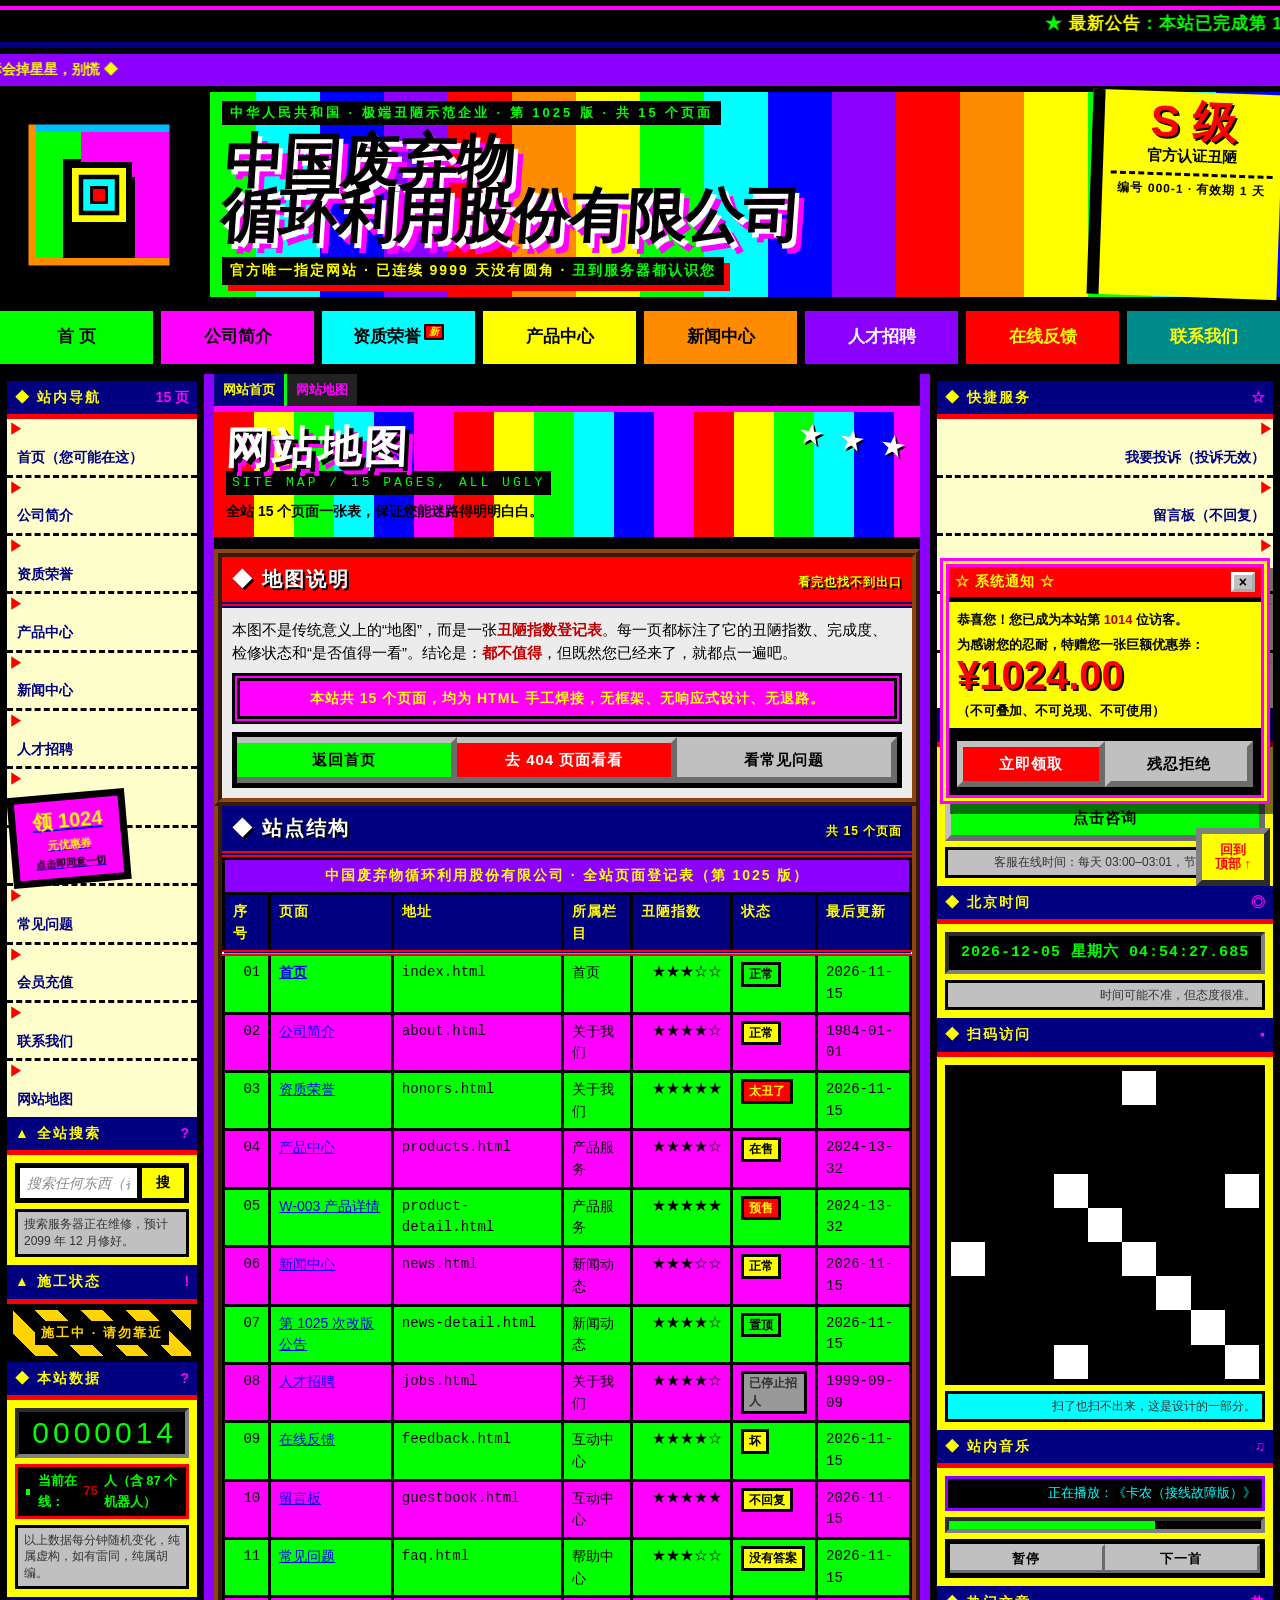
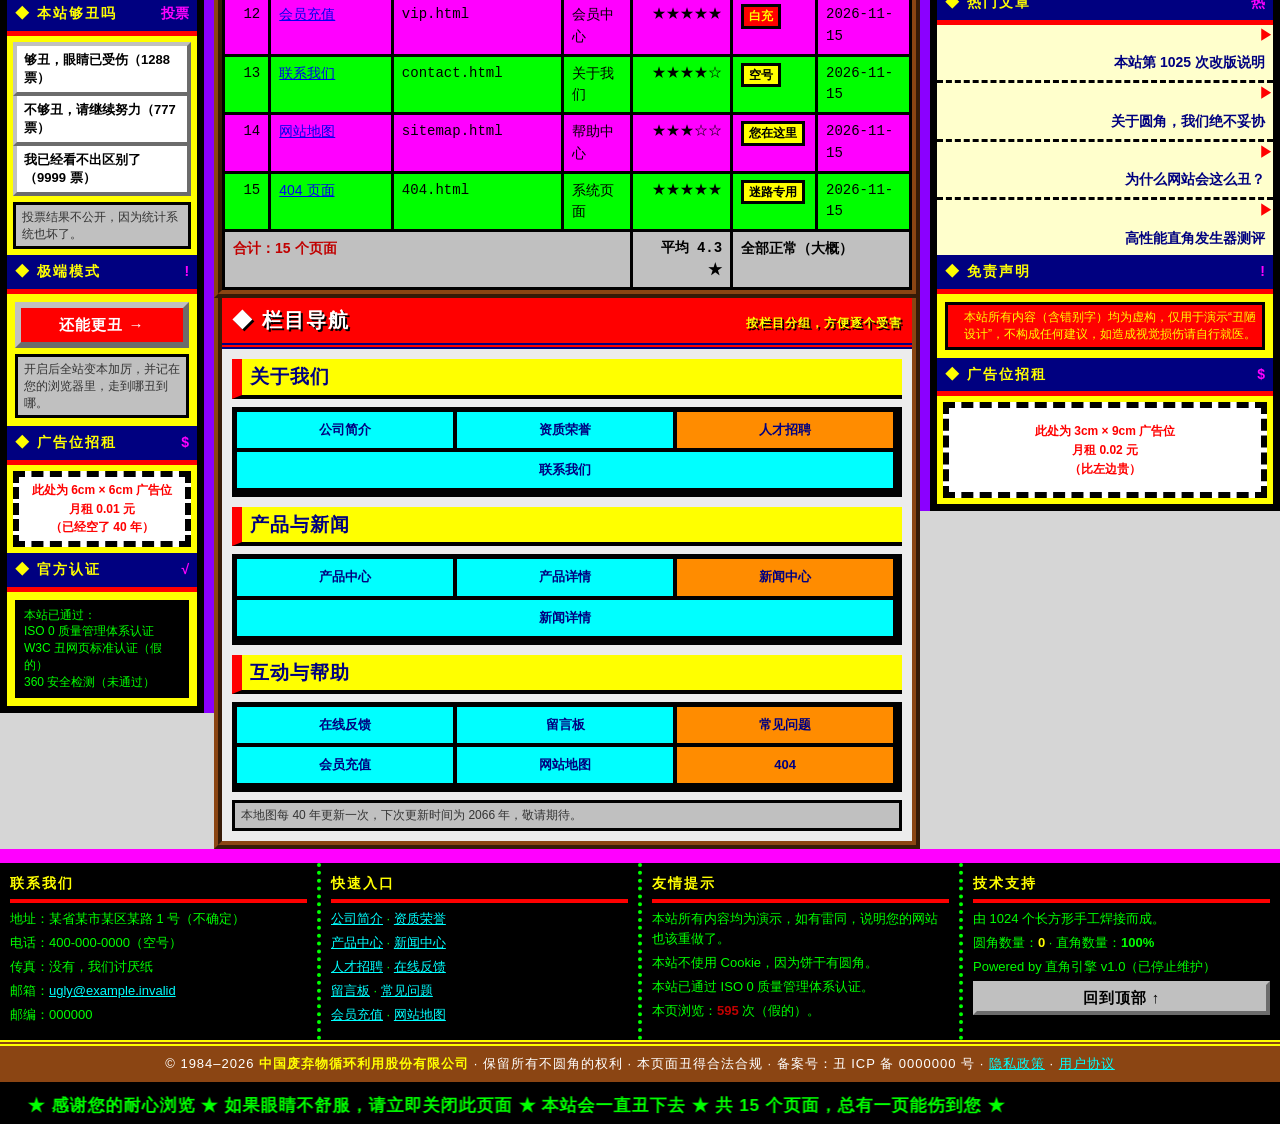
<file: sitemap.html>
<!DOCTYPE html>
<html lang="zh-CN">
<head>
<meta charset="utf-8">
<meta name="viewport" content="width=device-width, initial-scale=1">
<meta name="description" content="网站地图：全站 15 个页面的完整清单、状态、丑陋指数与最后更新时间。">
<title>网站地图 · 中国废弃物循环利用股份有限公司</title>
<link rel="icon" href="data:image/svg+xml,%3Csvg xmlns='http://www.w3.org/2000/svg' viewBox='0 0 16 16'%3E%3Crect width='16' height='16' fill='%23000'/%3E%3Crect x='2' y='2' width='5' height='5' fill='%2300ff00'/%3E%3Crect x='9' y='2' width='5' height='5' fill='%23ff00ff'/%3E%3Crect x='2' y='9' width='5' height='5' fill='%23ffff00'/%3E%3Crect x='9' y='9' width='5' height='5' fill='%2300ffff'/%3E%3C/svg%3E">
<link rel="stylesheet" href="assets/ugly.css">
</head>
<body data-page="sitemap">

<div id="shell-top"></div>

<div class="layout">
  <div id="shell-left"></div>

  <main class="main">

    <div class="breadcrumb">
      <a href="index.html">网站首页</a>
      <span>网站地图</span>
    </div>

    <div class="pagetitle">
      <div class="pagetitle-stars">★ ★ ★</div>
      <h2>网站地图</h2>
      <span class="en">SITE MAP / 15 PAGES, ALL UGLY</span>
      <p>全站 15 个页面一张表，保证您能迷路得明明白白。</p>
    </div>

    <section class="card">
      <h2><span>◆ 地图说明</span><small>看完也找不到出口</small></h2>
      <div class="inner">
        <p>
          本图不是传统意义上的“地图”，而是一张<b>丑陋指数登记表</b>。每一页都标注了它的丑陋指数、完成度、
          检修状态和“是否值得一看”。结论是：<b>都不值得</b>，但既然您已经来了，就都点一遍吧。
        </p>
        <div class="notice small">本站共 15 个页面，均为 HTML 手工焊接，无框架、无响应式设计、无退路。</div>
        <div class="row">
          <a class="btn primary" href="index.html">返回首页</a>
          <a class="btn danger" href="404.html">去 404 页面看看</a>
          <a class="btn" href="faq.html">看常见问题</a>
        </div>
      </div>
    </section>

    <section class="card no-pad">
      <h2><span>◆ 站点结构</span><small>共 15 个页面</small></h2>
      <div class="inner" style="padding:0;">
        <table class="ugly">
          <caption>中国废弃物循环利用股份有限公司 · 全站页面登记表（第 1025 版）</caption>
          <thead>
            <tr>
              <th>序号</th>
              <th>页面</th>
              <th>地址</th>
              <th>所属栏目</th>
              <th>丑陋指数</th>
              <th>状态</th>
              <th>最后更新</th>
            </tr>
          </thead>
          <tbody>
            <tr>
              <td class="num">01</td>
              <td><b><a href="index.html">首页</a></b></td>
              <td class="mono">index.html</td>
              <td>首页</td>
              <td class="num">★★★☆☆</td>
              <td><span class="tag new">正常</span></td>
              <td class="mono">2026-11-15</td>
            </tr>
            <tr>
              <td class="num">02</td>
              <td><a href="about.html">公司简介</a></td>
              <td class="mono">about.html</td>
              <td>关于我们</td>
              <td class="num">★★★★☆</td>
              <td><span class="tag">正常</span></td>
              <td class="mono">1984-01-01</td>
            </tr>
            <tr>
              <td class="num">03</td>
              <td><a href="honors.html">资质荣誉</a></td>
              <td class="mono">honors.html</td>
              <td>关于我们</td>
              <td class="num">★★★★★</td>
              <td><span class="tag hot">太丑了</span></td>
              <td class="mono">2026-11-15</td>
            </tr>
            <tr>
              <td class="num">04</td>
              <td><a href="products.html">产品中心</a></td>
              <td class="mono">products.html</td>
              <td>产品服务</td>
              <td class="num">★★★★☆</td>
              <td><span class="tag">在售</span></td>
              <td class="mono">2024-13-32</td>
            </tr>
            <tr>
              <td class="num">05</td>
              <td><a href="product-detail.html">W-003 产品详情</a></td>
              <td class="mono">product-detail.html</td>
              <td>产品服务</td>
              <td class="num">★★★★★</td>
              <td><span class="tag hot">预售</span></td>
              <td class="mono">2024-13-32</td>
            </tr>
            <tr>
              <td class="num">06</td>
              <td><a href="news.html">新闻中心</a></td>
              <td class="mono">news.html</td>
              <td>新闻动态</td>
              <td class="num">★★★☆☆</td>
              <td><span class="tag">正常</span></td>
              <td class="mono">2026-11-15</td>
            </tr>
            <tr>
              <td class="num">07</td>
              <td><a href="news-detail.html">第 1025 次改版公告</a></td>
              <td class="mono">news-detail.html</td>
              <td>新闻动态</td>
              <td class="num">★★★★☆</td>
              <td><span class="tag new">置顶</span></td>
              <td class="mono">2026-11-15</td>
            </tr>
            <tr>
              <td class="num">08</td>
              <td><a href="jobs.html">人才招聘</a></td>
              <td class="mono">jobs.html</td>
              <td>关于我们</td>
              <td class="num">★★★★☆</td>
              <td><span class="tag off">已停止招人</span></td>
              <td class="mono">1999-09-09</td>
            </tr>
            <tr>
              <td class="num">09</td>
              <td><a href="feedback.html">在线反馈</a></td>
              <td class="mono">feedback.html</td>
              <td>互动中心</td>
              <td class="num">★★★★☆</td>
              <td><span class="tag">坏</span></td>
              <td class="mono">2026-11-15</td>
            </tr>
            <tr>
              <td class="num">10</td>
              <td><a href="guestbook.html">留言板</a></td>
              <td class="mono">guestbook.html</td>
              <td>互动中心</td>
              <td class="num">★★★★★</td>
              <td><span class="tag">不回复</span></td>
              <td class="mono">2026-11-15</td>
            </tr>
            <tr>
              <td class="num">11</td>
              <td><a href="faq.html">常见问题</a></td>
              <td class="mono">faq.html</td>
              <td>帮助中心</td>
              <td class="num">★★★☆☆</td>
              <td><span class="tag">没有答案</span></td>
              <td class="mono">2026-11-15</td>
            </tr>
            <tr>
              <td class="num">12</td>
              <td><a href="vip.html">会员充值</a></td>
              <td class="mono">vip.html</td>
              <td>会员中心</td>
              <td class="num">★★★★★</td>
              <td><span class="tag hot">白充</span></td>
              <td class="mono">2026-11-15</td>
            </tr>
            <tr>
              <td class="num">13</td>
              <td><a href="contact.html">联系我们</a></td>
              <td class="mono">contact.html</td>
              <td>关于我们</td>
              <td class="num">★★★★☆</td>
              <td><span class="tag">空号</span></td>
              <td class="mono">2026-11-15</td>
            </tr>
            <tr>
              <td class="num">14</td>
              <td><a href="sitemap.html">网站地图</a></td>
              <td class="mono">sitemap.html</td>
              <td>帮助中心</td>
              <td class="num">★★★☆☆</td>
              <td><span class="tag">您在这里</span></td>
              <td class="mono">2026-11-15</td>
            </tr>
            <tr>
              <td class="num">15</td>
              <td><a href="404.html">404 页面</a></td>
              <td class="mono">404.html</td>
              <td>系统页面</td>
              <td class="num">★★★★★</td>
              <td><span class="tag">迷路专用</span></td>
              <td class="mono">2026-11-15</td>
            </tr>
          </tbody>
          <tfoot>
            <tr>
              <td colspan="4"><b>合计：15 个页面</b></td>
              <td class="num">平均 4.3 ★</td>
              <td colspan="2">全部正常（大概）</td>
            </tr>
          </tfoot>
        </table>
      </div>
    </section>

    <section class="card">
      <h2><span>◆ 栏目导航</span><small>按栏目分组，方便逐个受害</small></h2>
      <div class="inner">
        <h3>关于我们</h3>
        <div class="links" style="border:5px solid #000;">
          <a href="about.html">公司简介</a>
          <a href="honors.html">资质荣誉</a>
          <a href="jobs.html">人才招聘</a>
          <a href="contact.html">联系我们</a>
        </div>
        <h3 style="margin-top:10px;">产品与新闻</h3>
        <div class="links" style="border:5px solid #000;">
          <a href="products.html">产品中心</a>
          <a href="product-detail.html">产品详情</a>
          <a href="news.html">新闻中心</a>
          <a href="news-detail.html">新闻详情</a>
        </div>
        <h3 style="margin-top:10px;">互动与帮助</h3>
        <div class="links" style="border:5px solid #000;">
          <a href="feedback.html">在线反馈</a>
          <a href="guestbook.html">留言板</a>
          <a href="faq.html">常见问题</a>
          <a href="vip.html">会员充值</a>
          <a href="sitemap.html">网站地图</a>
          <a href="404.html">404</a>
        </div>
        <p class="mini" style="margin-top:8px;">本地图每 40 年更新一次，下次更新时间为 2066 年，敬请期待。</p>
      </div>
    </section>

  </main>

  <div id="shell-right"></div>
</div>

<div id="shell-footer"></div>

<script src="assets/shell.js"></script>
</body>
</html>
</file>
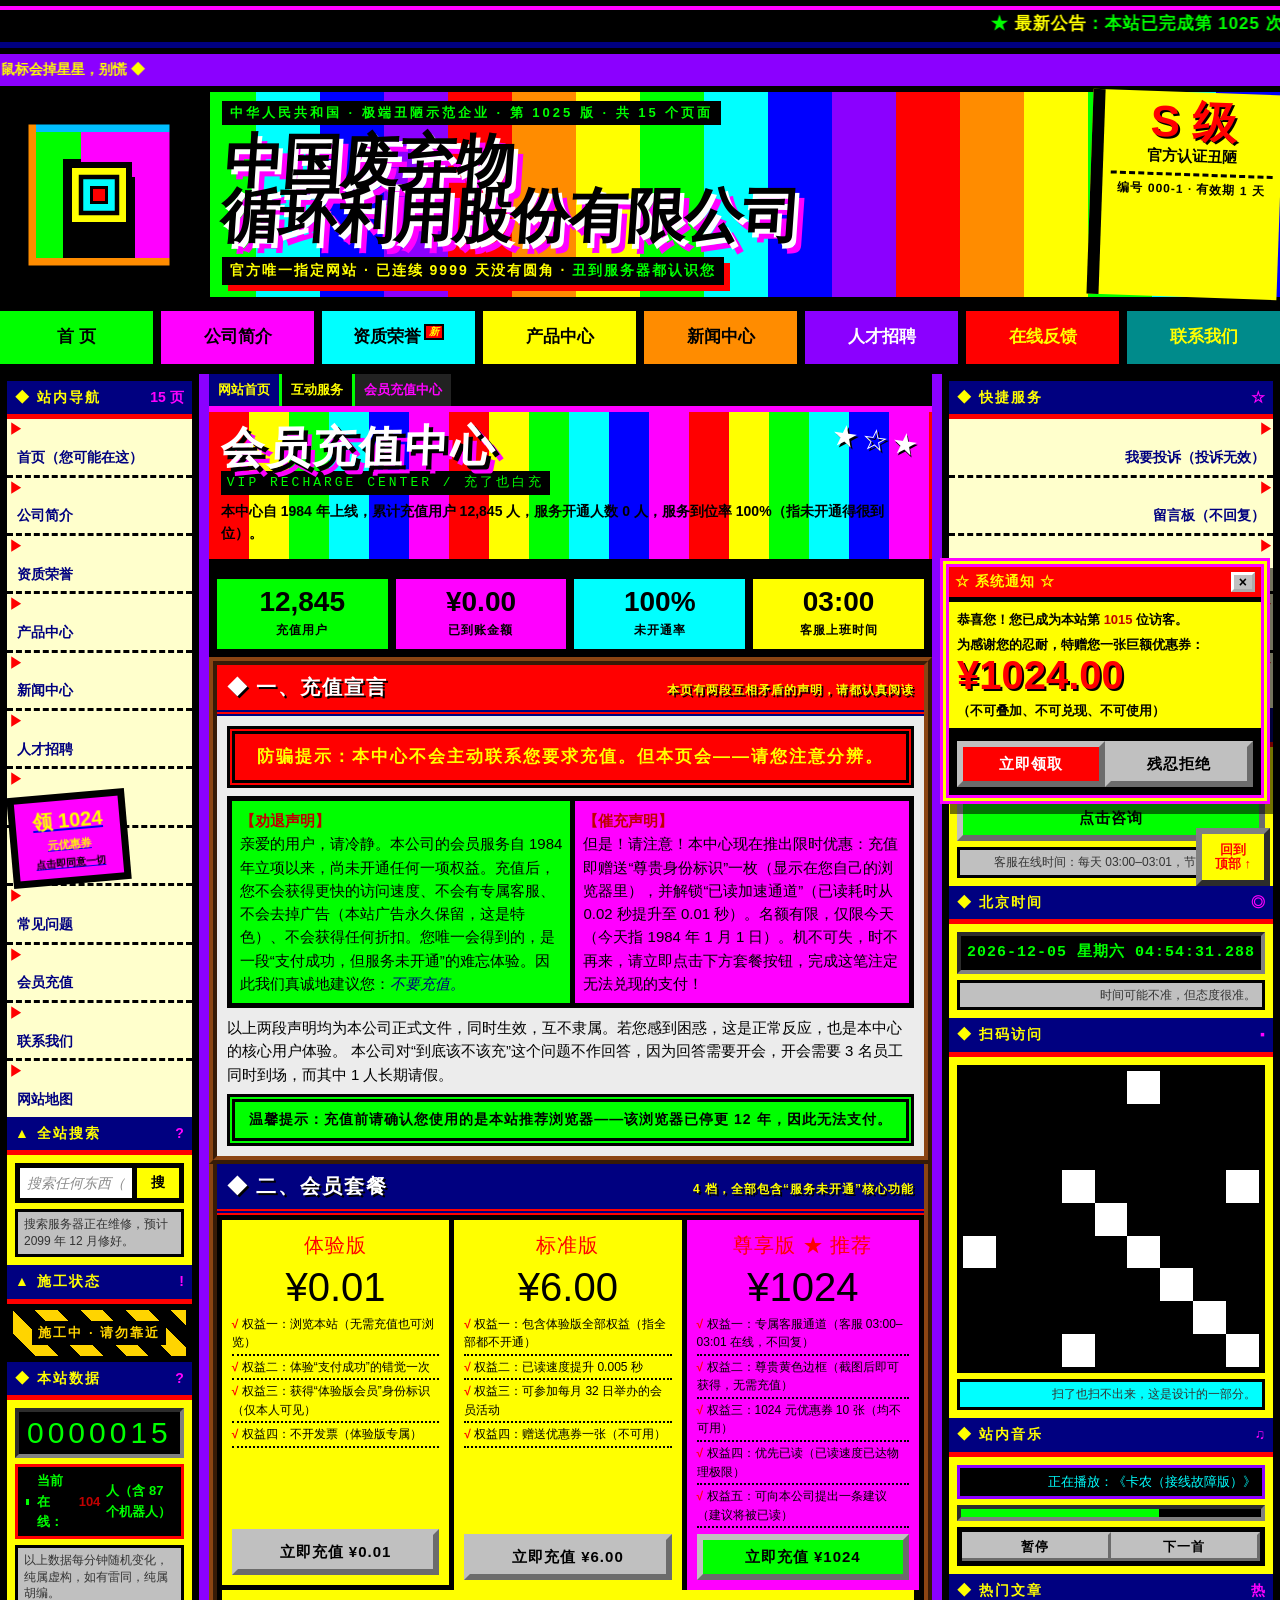
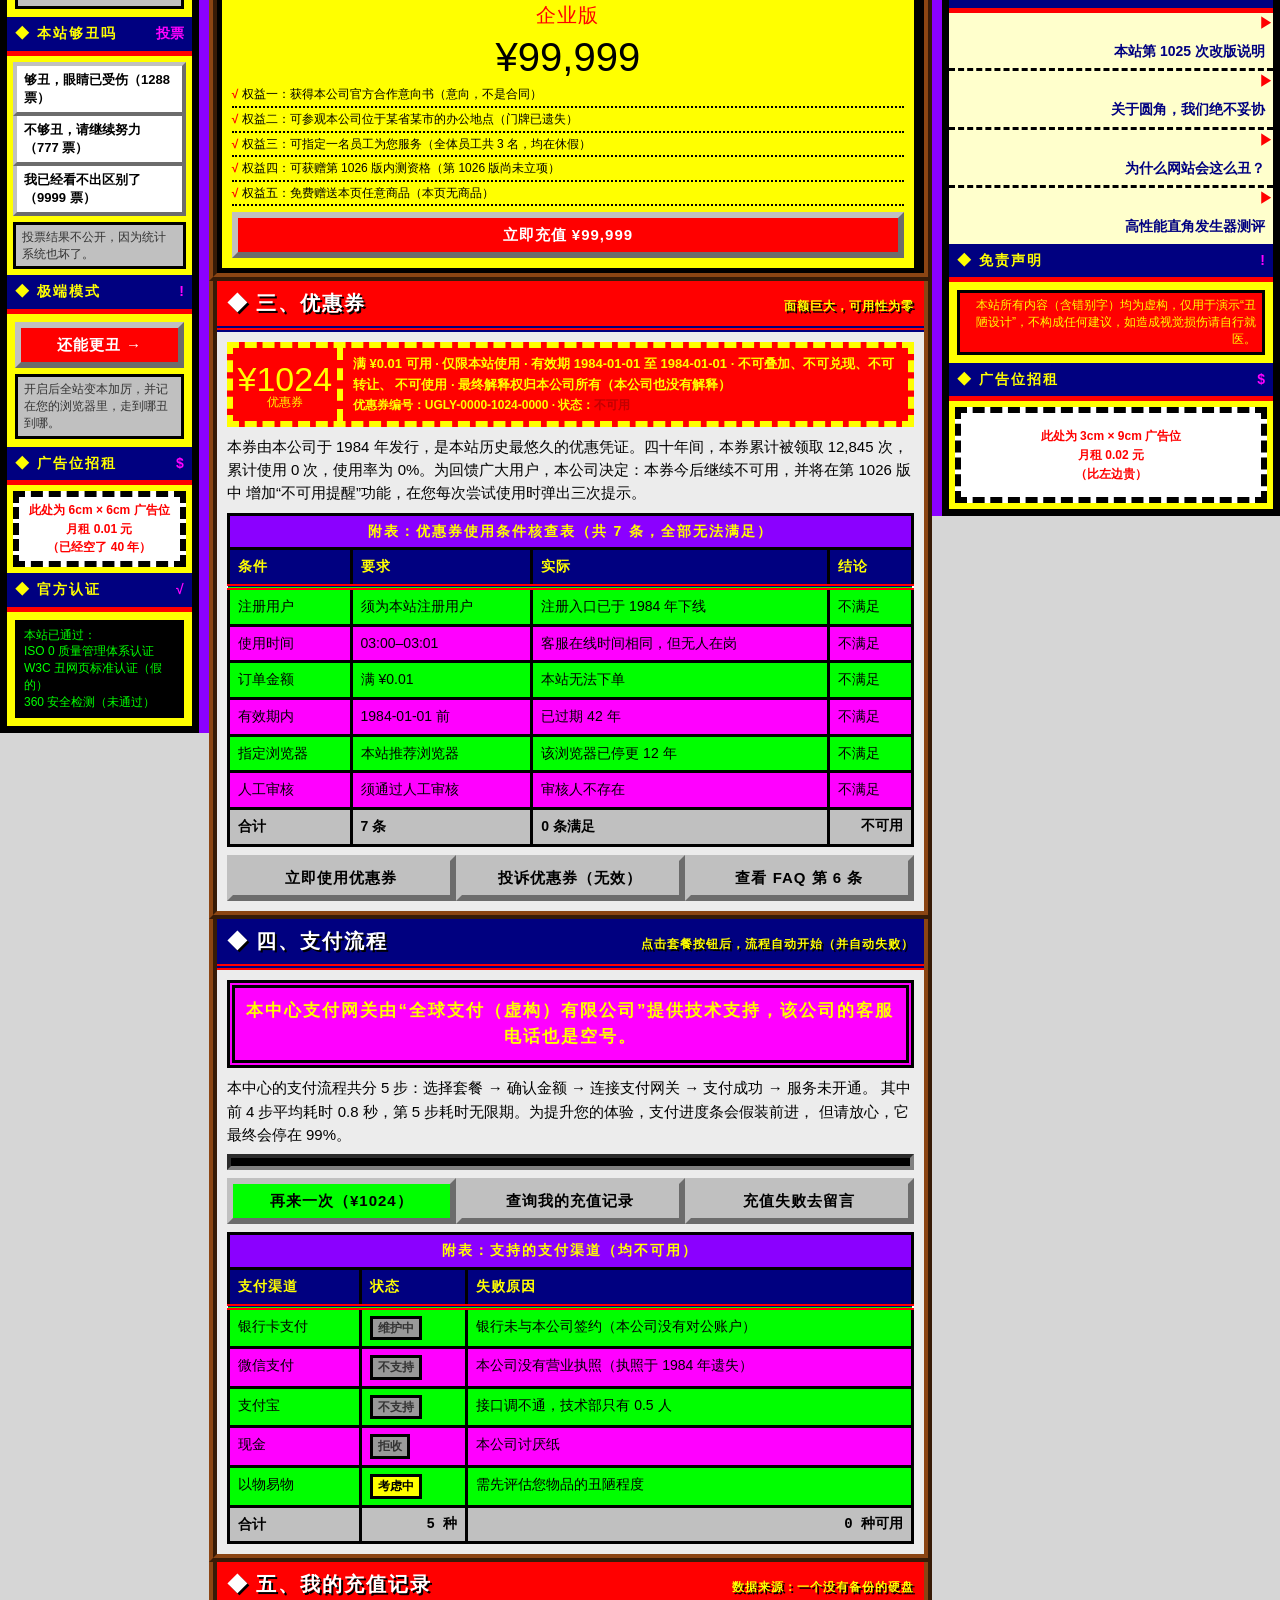
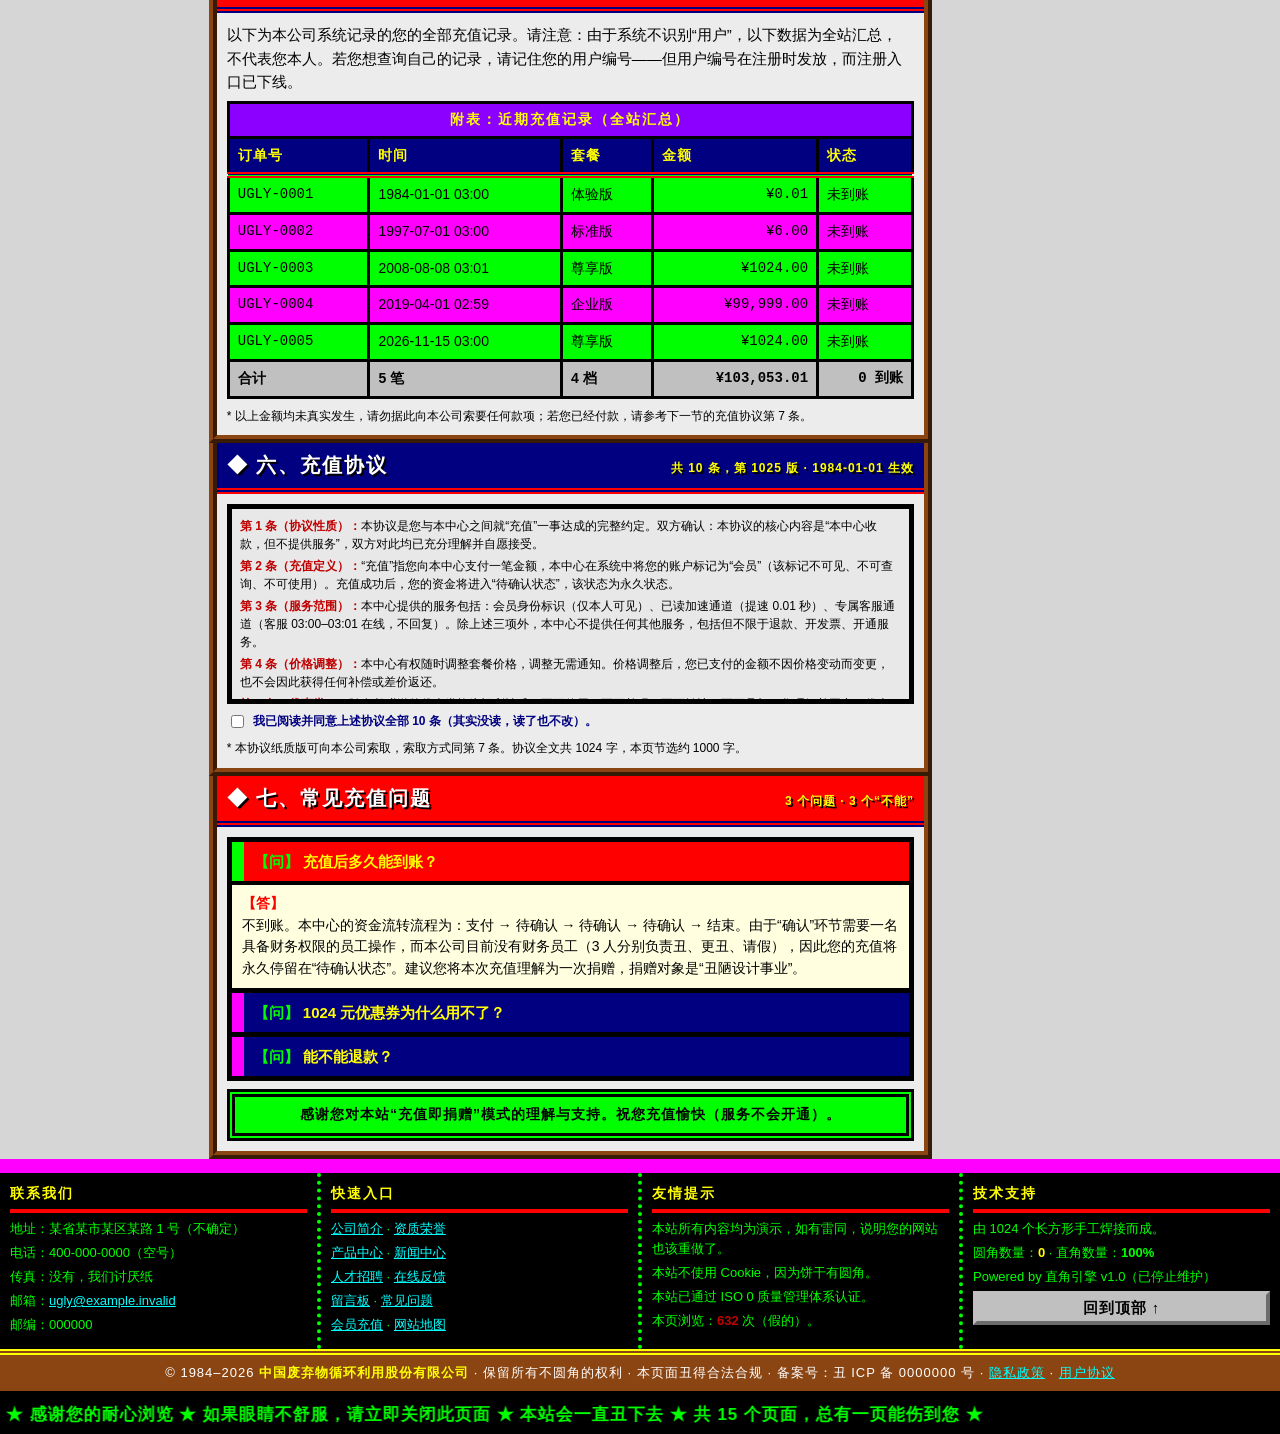
<file: vip.html>
<!DOCTYPE html>
<html lang="zh-CN">
<head>
<meta charset="utf-8">
<meta name="viewport" content="width=device-width, initial-scale=1">
<meta name="description" content="中国废弃物循环利用股份有限公司会员充值中心：充值宣言、VIP 套餐、1024 元优惠券、假支付流程、充值协议与常见充值问题。">
<title>会员充值中心 · 中国废弃物循环利用股份有限公司</title>
<link rel="icon" href="data:image/svg+xml,%3Csvg xmlns='http://www.w3.org/2000/svg' viewBox='0 0 16 16'%3E%3Crect width='16' height='16' fill='%23000'/%3E%3Crect x='2' y='2' width='5' height='5' fill='%2300ff00'/%3E%3Crect x='9' y='2' width='5' height='5' fill='%23ff00ff'/%3E%3Crect x='2' y='9' width='5' height='5' fill='%23ffff00'/%3E%3Crect x='9' y='9' width='5' height='5' fill='%2300ffff'/%3E%3C/svg%3E">
<link rel="stylesheet" href="assets/ugly.css">
</head>
<body data-page="vip">

<!-- 由 assets/shell.js 注入：进度条、双跑马灯、页头、导航 -->
<div id="shell-top"></div>

<div class="layout">
  <!-- 由 assets/shell.js 注入：左侧栏 -->
  <div id="shell-left"></div>

  <main class="main">

    <!-- 面包屑 -->
    <div class="breadcrumb">
      <a href="index.html">网站首页</a>
      <span>互动服务</span>
      <span>会员充值中心</span>
    </div>

    <!-- 页面大标题 -->
    <div class="pagetitle">
      <div class="pagetitle-stars">★☆★</div>
      <h2>会员充值中心</h2>
      <span class="en">VIP RECHARGE CENTER / 充了也白充</span>
      <p>本中心自 1984 年上线，累计充值用户 12,845 人，服务开通人数 0 人，服务到位率 100%（指未开通得很到位）。</p>
    </div>

    <!-- ==================== 数据条 ==================== -->
    <div class="stats">
      <div class="stat"><b>12,845</b><span>充值用户</span></div>
      <div class="stat"><b>¥0.00</b><span>已到账金额</span></div>
      <div class="stat"><b>100%</b><span>未开通率</span></div>
      <div class="stat"><b>03:00</b><span>客服上班时间</span></div>
    </div>

    <!-- ==================== 一、充值宣言 ==================== -->
    <section class="card" id="manifesto">
      <h2><span>◆ 一、充值宣言</span><small>本页有两段互相矛盾的声明，请都认真阅读</small></h2>
      <div class="inner">
        <div class="notice danger blinker">防骗提示：本中心不会主动联系您要求充值。但本页会——请您注意分辨。</div>
        <div class="row">
          <div class="cell" style="background:#00ff00;">
            <b>【劝退声明】</b>
            <p>亲爱的用户，请冷静。本公司的会员服务自 1984 年立项以来，尚未开通任何一项权益。充值后，您不会获得更快的访问速度、不会有专属客服、不会去掉广告（本站广告永久保留，这是特色）、不会获得任何折扣。您唯一会得到的，是一段“支付成功，但服务未开通”的难忘体验。因此我们真诚地建议您：<i>不要充值。</i></p>
          </div>
          <div class="cell" style="background:#ff00ff;">
            <b>【催充声明】</b>
            <p>但是！请注意！本中心现在推出限时优惠：充值即赠送“尊贵身份标识”一枚（显示在您自己的浏览器里），并解锁“已读加速通道”（已读耗时从 0.02 秒提升至 0.01 秒）。名额有限，仅限今天（今天指 1984 年 1 月 1 日）。机不可失，时不再来，请立即点击下方套餐按钮，完成这笔注定无法兑现的支付！</p>
          </div>
        </div>
        <p>
          以上两段声明均为本公司正式文件，同时生效，互不隶属。若您感到困惑，这是正常反应，也是本中心的核心用户体验。
          本公司对“到底该不该充”这个问题不作回答，因为回答需要开会，开会需要 3 名员工同时到场，而其中 1 人长期请假。
        </p>
        <div class="notice small safe">温馨提示：充值前请确认您使用的是本站推荐浏览器——该浏览器已停更 12 年，因此无法支付。</div>
      </div>
    </section>

    <!-- ==================== 二、VIP 套餐 ==================== -->
    <section class="card no-pad" id="plans">
      <h2><span>◆ 二、会员套餐</span><small>4 档，全部包含“服务未开通”核心功能</small></h2>
      <div class="vip-grid">
        <div class="vip-card">
          <div class="vip-name">体验版</div>
          <div class="vip-price">¥0.01</div>
          <ul>
            <li>权益一：浏览本站（无需充值也可浏览）</li>
            <li>权益二：体验“支付成功”的错觉一次</li>
            <li>权益三：获得“体验版会员”身份标识（仅本人可见）</li>
            <li>权益四：不开发票（体验版专属）</li>
          </ul>
          <button class="btn" type="button" data-plan="体验版" data-price="0.01">立即充值 ¥0.01</button>
        </div>
        <div class="vip-card">
          <div class="vip-name">标准版</div>
          <div class="vip-price">¥6.00</div>
          <ul>
            <li>权益一：包含体验版全部权益（指全部都不开通）</li>
            <li>权益二：已读速度提升 0.005 秒</li>
            <li>权益三：可参加每月 32 日举办的会员活动</li>
            <li>权益四：赠送优惠券一张（不可用）</li>
          </ul>
          <button class="btn" type="button" data-plan="标准版" data-price="6.00">立即充值 ¥6.00</button>
        </div>
        <div class="vip-card rec">
          <div class="vip-name">尊享版 ★ 推荐</div>
          <div class="vip-price">¥1024</div>
          <ul>
            <li>权益一：专属客服通道（客服 03:00–03:01 在线，不回复）</li>
            <li>权益二：尊贵黄色边框（截图后即可获得，无需充值）</li>
            <li>权益三：1024 元优惠券 10 张（均不可用）</li>
            <li>权益四：优先已读（已读速度已达物理极限）</li>
            <li>权益五：可向本公司提出一条建议（建议将被已读）</li>
          </ul>
          <button class="btn primary" type="button" data-plan="尊享版" data-price="1024">立即充值 ¥1024</button>
        </div>
        <div class="vip-card">
          <div class="vip-name">企业版</div>
          <div class="vip-price">¥99,999</div>
          <ul>
            <li>权益一：获得本公司官方合作意向书（意向，不是合同）</li>
            <li>权益二：可参观本公司位于某省某市的办公地点（门牌已遗失）</li>
            <li>权益三：可指定一名员工为您服务（全体员工共 3 名，均在休假）</li>
            <li>权益四：可获赠第 1026 版内测资格（第 1026 版尚未立项）</li>
            <li>权益五：免费赠送本页任意商品（本页无商品）</li>
          </ul>
          <button class="btn danger" type="button" data-plan="企业版" data-price="99999">立即充值 ¥99,999</button>
        </div>
      </div>
    </section>

    <!-- ==================== 三、优惠券 ==================== -->
    <section class="card" id="coupon">
      <h2><span>◆ 三、优惠券</span><small>面额巨大，可用性为零</small></h2>
      <div class="inner">
        <div class="coupon">
          <div class="camt">¥1024<small>优惠券</small></div>
          <div class="cinfo">
            满 ¥0.01 可用 · 仅限本站使用 · 有效期 1984-01-01 至 1984-01-01 · 不可叠加、不可兑现、不可转让、
            不可使用 · 最终解释权归本公司所有（本公司也没有解释）<br>
            <span class="small">优惠券编号：UGLY-0000-1024-0000 · 状态：<b>不可用</b></span>
          </div>
        </div>
        <p>
          本券由本公司于 1984 年发行，是本站历史最悠久的优惠凭证。四十年间，本券累计被领取 12,845 次，
          累计使用 0 次，使用率为 0%。为回馈广大用户，本公司决定：本券今后继续不可用，并将在第 1026 版中
          增加“不可用提醒”功能，在您每次尝试使用时弹出三次提示。
        </p>
        <table class="ugly">
          <caption>附表：优惠券使用条件核查表（共 7 条，全部无法满足）</caption>
          <thead>
            <tr><th>条件</th><th>要求</th><th>实际</th><th>结论</th></tr>
          </thead>
          <tbody>
            <tr><td>注册用户</td><td>须为本站注册用户</td><td>注册入口已于 1984 年下线</td><td>不满足</td></tr>
            <tr><td>使用时间</td><td>03:00–03:01</td><td>客服在线时间相同，但无人在岗</td><td>不满足</td></tr>
            <tr><td>订单金额</td><td>满 ¥0.01</td><td>本站无法下单</td><td>不满足</td></tr>
            <tr><td>有效期内</td><td>1984-01-01 前</td><td>已过期 42 年</td><td>不满足</td></tr>
            <tr><td>指定浏览器</td><td>本站推荐浏览器</td><td>该浏览器已停更 12 年</td><td>不满足</td></tr>
            <tr><td>人工审核</td><td>须通过人工审核</td><td>审核人不存在</td><td>不满足</td></tr>
          </tbody>
          <tfoot><tr><td>合计</td><td>7 条</td><td>0 条满足</td><td class="num">不可用</td></tr></tfoot>
        </table>
        <div class="btn-row">
          <button class="btn" type="button" id="coupon-use">立即使用优惠券</button>
          <a class="btn" href="feedback.html">投诉优惠券（无效）</a>
          <a class="btn" href="faq.html">查看 FAQ 第 6 条</a>
        </div>
        <div class="form-msg" id="coupon-msg" role="status"></div>
      </div>
    </section>

    <!-- ==================== 四、支付流程 ==================== -->
    <section class="card" id="pay">
      <h2><span>◆ 四、支付流程</span><small>点击套餐按钮后，流程自动开始（并自动失败）</small></h2>
      <div class="inner">
        <div class="notice">本中心支付网关由“全球支付（虚构）有限公司”提供技术支持，该公司的客服电话也是空号。</div>
        <p>
          本中心的支付流程共分 5 步：选择套餐 → 确认金额 → 连接支付网关 → 支付成功 → 服务未开通。
          其中前 4 步平均耗时 0.8 秒，第 5 步耗时无限期。为提升您的体验，支付进度条会假装前进，
          但请放心，它最终会停在 99%。
        </p>
        <div class="fakebar"><i id="vip-bar" style="width:0%;"></i></div>
        <div class="btn-row">
          <button class="btn primary" type="button" data-plan="尊享版" data-price="1024">再来一次（¥1024）</button>
          <button class="btn" type="button" id="vip-query">查询我的充值记录</button>
          <a class="btn" href="guestbook.html">充值失败去留言</a>
        </div>
        <div class="form-msg" id="vip-msg" role="status"></div>
        <table class="ugly">
          <caption>附表：支持的支付渠道（均不可用）</caption>
          <thead>
            <tr><th>支付渠道</th><th>状态</th><th>失败原因</th></tr>
          </thead>
          <tbody>
            <tr><td>银行卡支付</td><td><span class="tag off">维护中</span></td><td>银行未与本公司签约（本公司没有对公账户）</td></tr>
            <tr><td>微信支付</td><td><span class="tag off">不支持</span></td><td>本公司没有营业执照（执照于 1984 年遗失）</td></tr>
            <tr><td>支付宝</td><td><span class="tag off">不支持</span></td><td>接口调不通，技术部只有 0.5 人</td></tr>
            <tr><td>现金</td><td><span class="tag off">拒收</span></td><td>本公司讨厌纸</td></tr>
            <tr><td>以物易物</td><td><span class="tag">考虑中</span></td><td>需先评估您物品的丑陋程度</td></tr>
          </tbody>
          <tfoot><tr><td>合计</td><td class="num">5 种</td><td class="num">0 种可用</td></tr></tfoot>
        </table>
      </div>
    </section>

    <!-- ==================== 五、充值记录 ==================== -->
    <section class="card" id="records">
      <h2><span>◆ 五、我的充值记录</span><small>数据来源：一个没有备份的硬盘</small></h2>
      <div class="inner">
        <p>
          以下为本公司系统记录的您的全部充值记录。请注意：由于系统不识别“用户”，以下数据为全站汇总，
          不代表您本人。若您想查询自己的记录，请记住您的用户编号——但用户编号在注册时发放，而注册入口已下线。
        </p>
        <table class="ugly">
          <caption>附表：近期充值记录（全站汇总）</caption>
          <thead>
            <tr><th>订单号</th><th>时间</th><th>套餐</th><th>金额</th><th>状态</th></tr>
          </thead>
          <tbody>
            <tr><td class="mono">UGLY-0001</td><td>1984-01-01 03:00</td><td>体验版</td><td class="num">¥0.01</td><td>未到账</td></tr>
            <tr><td class="mono">UGLY-0002</td><td>1997-07-01 03:00</td><td>标准版</td><td class="num">¥6.00</td><td>未到账</td></tr>
            <tr><td class="mono">UGLY-0003</td><td>2008-08-08 03:01</td><td>尊享版</td><td class="num">¥1024.00</td><td>未到账</td></tr>
            <tr><td class="mono">UGLY-0004</td><td>2019-04-01 02:59</td><td>企业版</td><td class="num">¥99,999.00</td><td>未到账</td></tr>
            <tr><td class="mono">UGLY-0005</td><td>2026-11-15 03:00</td><td>尊享版</td><td class="num">¥1024.00</td><td>未到账</td></tr>
          </tbody>
          <tfoot><tr><td>合计</td><td>5 笔</td><td>4 档</td><td class="num">¥103,053.01</td><td class="num">0 到账</td></tr></tfoot>
        </table>
        <p class="small">* 以上金额均未真实发生，请勿据此向本公司索要任何款项；若您已经付款，请参考下一节的充值协议第 7 条。</p>
      </div>
    </section>

    <!-- ==================== 六、充值协议 ==================== -->
    <section class="card" id="agreement">
      <h2><span>◆ 六、充值协议</span><small>共 10 条，第 1025 版 · 1984-01-01 生效</small></h2>
      <div class="inner">
        <div class="agreement">
          <p><b>第 1 条（协议性质）：</b>本协议是您与本中心之间就“充值”一事达成的完整约定。双方确认：本协议的核心内容是“本中心收款，但不提供服务”，双方对此均已充分理解并自愿接受。</p>
          <p><b>第 2 条（充值定义）：</b>“充值”指您向本中心支付一笔金额，本中心在系统中将您的账户标记为“会员”（该标记不可见、不可查询、不可使用）。充值成功后，您的资金将进入“待确认状态”，该状态为永久状态。</p>
          <p><b>第 3 条（服务范围）：</b>本中心提供的服务包括：会员身份标识（仅本人可见）、已读加速通道（提速 0.01 秒）、专属客服通道（客服 03:00–03:01 在线，不回复）。除上述三项外，本中心不提供任何其他服务，包括但不限于退款、开发票、开通服务。</p>
          <p><b>第 4 条（价格调整）：</b>本中心有权随时调整套餐价格，调整无需通知。价格调整后，您已支付的金额不因价格变动而变更，也不会因此获得任何补偿或差价返还。</p>
          <p><b>第 5 条（优惠券）：</b>随套餐赠送的优惠券均为福利性质，不可使用、不可兑现、不可转让、不可叠加。您理解并同意：优惠券的价值等于 0，其存在意义在于“看起来像有”。</p>
          <p><b>第 6 条（服务变更）：</b>本中心有权随时变更、中止或终止全部或部分服务，无需通知、无需理由、无需补偿。由于本中心的服务自始即未开通，本条在实际操作中不产生任何影响。</p>
          <p><b>第 7 条（退款政策）：</b>本中心不支持退款。若您坚持要求退款，请前往某省某市某区某路 1 号（门牌已遗失）现场办理，并携带本人身份证、订单号、支付凭证与书面申请。由于本公司从未产生订单，您无法提供订单号；由于支付流程不产生凭证，您无法提供支付凭证。本条第 7 条即告执行完毕。</p>
          <p><b>第 8 条（免责条款）：</b>因不可抗力、系统故障、员工请假（3 人中 1 人长期请假）、配色过丑、浏览器不支持、用户眼睛不适等原因导致服务无法提供的，本中心不承担任何责任。您理解并同意：本站的“丑”不属于缺陷，而属于产品特性。</p>
          <p><b>第 9 条（争议解决）：</b>因本协议产生的争议，双方应友好协商解决；协商不成的，提交本公司所在地仲裁委员会仲裁（该委员会不存在），或向本公司全体员工会议申诉（会议每月 32 日召开）。</p>
          <p><b>第 10 条（协议生效）：</b>本协议自您点击“立即充值”按钮时生效。您点击按钮即视为已完整阅读、理解并同意本协议全部 10 条，包括您实际上没有读完的部分，以及在您阅读期间本公司新增的部分。</p>
        </div>
        <div class="checkline">
          <input type="checkbox" id="vip-read">
          <label for="vip-read">我已阅读并同意上述协议全部 10 条（其实没读，读了也不改）。</label>
        </div>
        <p class="small">* 本协议纸质版可向本公司索取，索取方式同第 7 条。协议全文共 1024 字，本页节选约 1000 字。</p>
      </div>
    </section>

    <!-- ==================== 七、常见充值问题 ==================== -->
    <section class="card" id="q">
      <h2><span>◆ 七、常见充值问题</span><small>3 个问题 · 3 个“不能”</small></h2>
      <div class="inner">
        <div class="faq">
          <details open>
            <summary>充值后多久能到账？</summary>
            <div class="a"><p>不到账。本中心的资金流转流程为：支付 → 待确认 → 待确认 → 待确认 → 结束。由于“确认”环节需要一名具备财务权限的员工操作，而本公司目前没有财务员工（3 人分别负责丑、更丑、请假），因此您的充值将永久停留在“待确认状态”。建议您将本次充值理解为一次捐赠，捐赠对象是“丑陋设计事业”。</p></div>
          </details>
          <details>
            <summary>1024 元优惠券为什么用不了？</summary>
            <div class="a"><p>因为本券的使用条件共有 7 条，且全部无法满足，详见本页第三节的核查表。简单来说：本券于 1984 年 1 月 1 日到期，而今天是 2026 年 11 月 15 日；即使未过期，本站也无法下单；即使能下单，也需要人工审核；而审核人不存在。如需了解更多，请前往 <a href="faq.html">常见问题</a> 查看第 6 条（答案特别长）。</p></div>
          </details>
          <details>
            <summary>能不能退款？</summary>
            <div class="a"><p>不能。根据《充值协议》第 7 条，退款需现场办理，而现场办理需要订单号与支付凭证，这两样东西在本公司的支付体系中并不产生。因此退款在第一步即终止。若您仍希望表达诉求，可前往 <a href="feedback.html">在线反馈</a> 提交投诉（必定失败），或前往 <a href="guestbook.html">留言板</a> 留言（永久审核中）。我们建议您选择后者，因为留言至少会保存在您自己的浏览器里。</p></div>
          </details>
        </div>
        <div class="notice small safe">感谢您对本站“充值即捐赠”模式的理解与支持。祝您充值愉快（服务不会开通）。</div>
      </div>
    </section>

  </main>

  <!-- 由 assets/shell.js 注入：右侧栏 -->
  <div id="shell-right"></div>
</div>

<!-- 由 assets/shell.js 注入：页脚、弹窗、浮标、提示条 -->
<div id="shell-footer"></div>

<script src="assets/shell.js"></script>
<script>
(function () {
  'use strict';

  var msg = document.getElementById('vip-msg');
  var bar = document.getElementById('vip-bar');
  var couponMsg = document.getElementById('coupon-msg');
  var payTimer = null;
  var payCount = 0;

  function toast(text) {
    if (window.Ugly && window.Ugly.toast) { window.Ugly.toast(text); }
  }

  function fakePay(plan, price) {
    if (!msg) { return; }
    payCount++;
    if (payTimer) { clearInterval(payTimer); }
    msg.classList.remove('ok');
    msg.textContent = '正在连接支付网关……（第 ' + payCount + ' 次尝试）';
    if (bar) { bar.style.width = '0%'; }
    var width = 0;
    payTimer = setInterval(function () {
      width += 3 + Math.floor(Math.random() * 9);
      if (width > 99) { width = 99; }
      if (bar) { bar.style.width = width + '%'; }
      if (width >= 99) {
        clearInterval(payTimer);
        payTimer = null;
        msg.textContent = '支付成功！您已支付 ¥' + price + '（' + plan + '），但服务未开通。' +
          '原因：开通服务需要第 1026 版，第 1026 版尚未立项；且退款需要订单号，而本次支付没有订单号。' +
          '感谢您的赞助，祝您生活愉快（眼睛保重）。';
        msg.classList.add('blinker');
        toast('支付成功（假的），服务未开通（真的）。');
      }
    }, 90);
  }

  var btns = document.querySelectorAll('[data-plan]');
  for (var i = 0; i < btns.length; i++) {
    btns[i].addEventListener('click', function () {
      var plan = this.getAttribute('data-plan');
      var price = this.getAttribute('data-price');
      fakePay(plan, price);
    });
  }

  if (couponMsg) {
    var couponUse = document.getElementById('coupon-use');
    if (couponUse) {
      couponUse.addEventListener('click', function () {
        couponMsg.classList.add('blinker');
        couponMsg.textContent = '优惠券使用失败（错误 0xC0DE）：本券已于 1984-01-01 过期，' +
          '且需满足 7 项使用条件（当前满足 0 项）。本券已自动为您续期至 1984-01-01。';
        toast('优惠券不可用，这是它的核心功能。');
      });
    }
  }

  var query = document.getElementById('vip-query');
  if (query) {
    query.addEventListener('click', function () {
      if (msg) {
        msg.textContent = '查询失败（错误 0xNONE）：您的用户编号在注册时发放，而注册入口已于 1984 年下线。' +
          '系统建议您凭记忆回忆，或参考本页第五节的“全站汇总”。';
        msg.classList.add('blinker');
      }
      toast('查询失败：您不存在于本系统中（系统也不存在）。');
    });
  }

  var read = document.getElementById('vip-read');
  if (read) {
    read.addEventListener('change', function () {
      if (!read.checked) {
        toast('取消勾选无效：协议自点击“立即充值”时即已生效。');
      }
    });
  }
})();
</script>
</body>
</html>
</file>
<file: assets/ugly.css>
/* ============================================================================
   中国废弃物循环利用股份有限公司 · 全站唯一共享样式表（第 1025 版）
   ============================================================================
   本站三条铁律：
   1. 全站禁用圆角，一个都不许有；
   2. 所有长方形必须顶到边框、彼此顶死，中间不许留缝；
   3. 配色必须让人生理不适。

   使用说明：所有页面必须引用本文件；页面专属样式请写在页面内联 <style> 中，
   并用 body[data-page="xxx"] 作为前缀，禁止改本文件里的铁律。
   ============================================================================ */

*, *::before, *::after {
  border-radius: 0 !important;
  box-sizing: border-box;
}

:root {
  --acid: #00ff00;
  --hot: #ff00ff;
  --cold: #00ffff;
  --sun: #ffff00;
  --blood: #ff0000;
  --navy: #000080;
  --dirt: #8b4513;
  --orange: #ff8c00;
  --purple: #8b00ff;
  --paper: #ececec;
  --ink: #000;
}

html { scroll-behavior: smooth; }
html, body { margin: 0; padding: 0; width: 100%; }

body {
  font-family: "Comic Sans MS", "华文琥珀", "华文彩云", "楷体", KaiTi, "宋体", SimSun, "Microsoft YaHei", sans-serif;
  font-size: 15px;
  line-height: 1.55;
  color: #000;
  background-color: #d6d6d6;
  background-image: repeating-linear-gradient(135deg, #e4e4e4 0 9px, #c8c8c8 9px 18px);
  background-attachment: fixed;
  overflow-x: hidden;
  animation: bgmove 26s linear infinite;
  cursor: crosshair;
}
@keyframes bgmove { from { background-position: 0 0; } to { background-position: 160px 0; } }

h1, h2, h3, h4, h5, h6, p, ul, ol, li, dl, dt, dd, table, blockquote, figure, form, fieldset {
  margin: 0;
  padding: 0;
}
ul, ol { list-style-position: inside; }
a { color: #0000ee; }
a:hover { color: var(--blood); }
img, svg { display: block; max-width: 100%; }
b, strong { color: #c00000; }
i, em { color: #000080; }
u { text-decoration-color: var(--hot); }
code, .mono { font-family: "Courier New", Consolas, monospace; }
small { font-size: 12px; }
hr { border: 0; border-top: 6px double #000; margin: 8px 0; }
::selection { background: var(--sun); color: var(--hot); }
::placeholder { color: #8b8b8b; font-style: italic; }
:focus { outline: 4px dotted var(--blood); outline-offset: 2px; }

/* ============================ 顶部滚动公告条 ============================ */
.ticker {
  width: 100%;
  background: #000;
  color: var(--acid);
  border-top: 6px solid #000;
  border-bottom: 6px solid var(--navy);
  font-size: 17px;
  font-weight: bold;
  letter-spacing: 1px;
  overflow: hidden;
}
.ticker marquee { display: block; padding: 5px 0; }
.ticker b { color: var(--sun); }
.ticker.alt {
  background: var(--purple);
  color: var(--sun);
  border-bottom: 6px solid #000;
  font-size: 14px;
  letter-spacing: 0;
}
.ticker.alt b { color: var(--acid); }
.ticker.warn { background: var(--blood); color: var(--sun); border-bottom-color: #000; }

/* ============================ 页头 ============================ */
.masthead {
  display: flex;
  width: 100%;
  align-items: stretch;
  border-bottom: 14px solid #000;
  background-image: repeating-linear-gradient(90deg,
    #ff0000 0 5%, #ff8c00 5% 10%, #ffff00 10% 15%, #00ff00 15% 20%,
    #00ffff 20% 25%, #0000ff 25% 30%, #8b00ff 30% 35%);
}

.brandmark {
  flex: 0 0 210px;
  background: #000;
  display: flex;
  align-items: center;
  justify-content: center;
  padding: 12px;
  border-right: 12px solid #000;
}
.brandmark svg { width: 150px; height: 150px; }

.headline { flex: 1 1 auto; min-width: 0; padding: 8px 12px 12px; }
.kicker {
  display: inline-block;
  background: #000;
  color: var(--acid);
  font-size: 13px;
  font-weight: bold;
  letter-spacing: 3px;
  padding: 2px 8px;
  margin-bottom: 6px;
}
.masthead h1 {
  font-family: Impact, "黑体", SimHei, "Microsoft YaHei", sans-serif;
  font-size: clamp(28px, 4.6vw, 74px);
  line-height: .92;
  letter-spacing: -1px;
  color: #000;
  text-shadow: 5px 5px 0 #fff, 10px 10px 0 var(--hot);
  transform: skewX(-4deg);
  padding: 4px 0 6px;
}
.sub {
  display: inline-block;
  margin-top: 8px;
  background: #000;
  color: var(--sun);
  font-size: 14px;
  font-weight: bold;
  letter-spacing: 2px;
  padding: 3px 8px;
  box-shadow: 6px 6px 0 var(--blood);
}
.sub .blinker { color: var(--acid); }

.stamp {
  flex: 0 0 190px;
  border-left: 12px solid #000;
  background: var(--sun);
  color: #000;
  padding: 8px;
  font-weight: bold;
  text-align: center;
  transform: rotate(2deg);
  overflow: hidden;
}
.stamp-big {
  font-family: Impact, "黑体", sans-serif;
  font-size: 44px;
  line-height: 1;
  color: var(--blood);
  text-shadow: 2px 2px 0 #000;
  animation: stampshake 3.5s ease-in-out infinite;
}
@keyframes stampshake {
  0%, 90%, 100% { transform: rotate(0deg); }
  92% { transform: rotate(-6deg); }
  94% { transform: rotate(5deg); }
  96% { transform: rotate(-3deg); }
}
.stamp-line { margin-top: 6px; border-top: 3px dashed #000; padding-top: 4px; font-size: 12px; letter-spacing: 1px; }

/* ============================ 导航 ============================ */
.nav {
  display: flex;
  width: 100%;
  background: #000;
  border-bottom: 10px solid #000;
  flex-wrap: wrap;
}
.nav a {
  flex: 1 1 0;
  min-width: 0;
  display: block;
  text-align: center;
  padding: 13px 2px;
  font-size: 17px;
  font-weight: bold;
  color: #000;
  text-decoration: none;
  white-space: nowrap;
  overflow: hidden;
  text-overflow: ellipsis;
  border-right: 8px solid #000;
  border-bottom: 0;
  position: relative;
}
.nav a:nth-child(1) { background: var(--acid); }
.nav a:nth-child(2) { background: var(--hot); }
.nav a:nth-child(3) { background: var(--cold); }
.nav a:nth-child(4) { background: var(--sun); }
.nav a:nth-child(5) { background: var(--orange); }
.nav a:nth-child(6) { background: var(--purple); color: #fff; }
.nav a:nth-child(7) { background: var(--blood); color: var(--sun); }
.nav a:nth-child(8) { background: #008b8b; color: var(--sun); }
.nav a:last-child { border-right: 0; }
.nav a:hover {
  background: #000;
  color: var(--sun);
  letter-spacing: 4px;
  text-decoration: underline overline;
}
.nav a.active {
  background: #000;
  color: var(--acid);
  text-decoration: underline overline;
  letter-spacing: 3px;
}
.nav a.active::after {
  content: "◀ 您在这里";
  display: block;
  font-size: 10px;
  letter-spacing: 0;
  color: var(--sun);
  animation: blink .9s steps(1, end) infinite;
}
.nav .nav-new {
  display: inline-block;
  margin-left: 3px;
  font-size: 10px;
  line-height: 1.2;
  background: var(--blood);
  color: var(--sun);
  padding: 0 3px;
  border: 2px solid #000;
  vertical-align: top;
  animation: blink .7s steps(1, end) infinite;
}

/* ============================ 三栏骨架 ============================ */
.layout {
  display: flex;
  width: 100%;
  align-items: stretch;
}
.rail {
  flex: 0 0 250px;
  min-width: 0;
  background-image: repeating-linear-gradient(135deg, #b8b8b8 0 10px, #a6a6a6 10px 20px);
}
.rail.left { border-right: 10px solid var(--purple); }
.rail.right { border-left: 10px solid var(--purple); }
.main {
  flex: 1 1 auto;
  min-width: 0;
  background-image: repeating-linear-gradient(90deg, #e6e6e6 0 14px, #dadada 14px 28px);
}

/* ============================ 侧栏小部件 ============================ */
.widget {
  border-left: 7px solid #000;
  border-right: 7px solid #000;
  border-bottom: 0;
  background: var(--sun);
}
.rail .widget:first-child { border-top: 7px solid #000; }
.rail .widget:last-child { border-bottom: 7px solid #000; }

.wtitle {
  display: flex;
  justify-content: space-between;
  align-items: center;
  gap: 6px;
  background: var(--navy);
  color: var(--sun);
  font-size: 14px;
  font-weight: bold;
  letter-spacing: 2px;
  padding: 6px 8px;
  border-bottom: 5px solid var(--blood);
}
.wtitle span:last-child { color: var(--hot); letter-spacing: 0; }
.wbody { padding: 8px; font-size: 14px; }
.wbody > * + * { margin-top: 6px; }

.menu { list-style: none; }
.menu li { border-bottom: 3px dashed #000; background: #ffffcc; }
.menu li:last-child { border-bottom: 0; }
.menu a {
  display: block;
  padding: 6px 8px;
  color: var(--navy);
  font-weight: bold;
  text-decoration: none;
  font-size: 14px;
}
.menu a:hover { background: var(--hot); color: var(--acid); letter-spacing: 1px; }
.menu li::before { content: "▶ "; color: var(--blood); font-weight: bold; }
.menu li { padding-left: 2px; }

.hazard {
  height: 58px;
  border: 6px solid #000;
  background-image: repeating-linear-gradient(45deg, #000 0 16px, #ffd400 16px 32px);
  display: flex;
  align-items: center;
  justify-content: center;
}
.hazard span {
  background: #000;
  color: #ffd400;
  font-weight: bold;
  font-size: 13px;
  letter-spacing: 2px;
  padding: 2px 6px;
}

.swatches { display: flex; width: 100%; border: 4px solid #000; }
.swatches i { flex: 1 1 0; height: 26px; border-right: 4px solid #000; }
.swatches i:last-child { border-right: 0; }

.fakebar { height: 16px; border: 4px inset #808080; background: #000; }
.fakebar i { display: block; height: 100%; background: var(--acid); }

.track {
  background: #000;
  color: var(--cold);
  padding: 4px 6px;
  font-size: 13px;
  border: 3px solid var(--purple);
  overflow: hidden;
  white-space: nowrap;
  text-overflow: ellipsis;
}

.mini {
  font-size: 12px;
  color: #333;
  background: #c0c0c0;
  border: 3px solid #000;
  padding: 4px 6px;
  line-height: 1.4;
}

.counter {
  font-family: Impact, "黑体", sans-serif;
  font-size: 30px;
  line-height: 1;
  letter-spacing: 4px;
  background: #000;
  color: var(--acid);
  border: 4px inset #808080;
  padding: 6px 8px;
  text-align: right;
  overflow: hidden;
}

.qr {
  display: grid;
  grid-template-columns: repeat(9, 1fr);
  width: 100%;
  aspect-ratio: 1 / 1;
  border: 6px solid #000;
  background: #fff;
}
.qr i { display: block; }
.qr i.on { background: #000; }
.qr i.off { background: #fff; }

.rent {
  background-image: repeating-linear-gradient(45deg, #ffffff 0 12px, #ffffff 12px 13px);
  border: 6px dashed #000;
  min-height: 74px;
  display: flex;
  align-items: center;
  justify-content: center;
  text-align: center;
  font-size: 12px;
  font-weight: bold;
  color: var(--blood);
  padding: 4px;
}

.clock {
  font-family: "Courier New", monospace;
  background: #000;
  color: var(--acid);
  border: 4px inset #808080;
  padding: 5px 6px;
  font-size: 15px;
  font-weight: bold;
  letter-spacing: 1px;
  text-align: center;
  white-space: nowrap;
  overflow: hidden;
}

.poll-opt {
  display: block;
  width: 100%;
  border: 4px outset #c0c0c0;
  background: #fff;
  color: #000;
  font-family: inherit;
  font-size: 13px;
  font-weight: bold;
  text-align: left;
  padding: 5px 7px;
  margin: 0;
  cursor: pointer;
}
.poll-opt:hover { background: var(--sun); border-style: inset; color: var(--blood); }
.poll-opt + .poll-opt { border-top: 0; }

.online {
  display: flex;
  align-items: center;
  gap: 6px;
  font-size: 13px;
  font-weight: bold;
  background: #000;
  color: var(--acid);
  border: 3px solid var(--blood);
  padding: 4px 6px;
}
.status-dot {
  display: inline-block;
  width: 10px;
  height: 10px;
  background: var(--acid);
  border: 2px solid #000;
  animation: blink .8s steps(1, end) infinite;
}

/* ============================ 主体卡片 ============================ */
.main .card {
  border: 8px ridge var(--dirt);
  background: var(--paper);
}
.main .card + .card { border-top: 0; }
.main > .card:first-child { border-top: 8px ridge var(--dirt); }

.card h2 {
  display: flex;
  justify-content: space-between;
  align-items: baseline;
  gap: 8px;
  background: var(--blood);
  color: #fff;
  font-size: 20px;
  letter-spacing: 2px;
  padding: 7px 10px;
  border-bottom: 6px double var(--navy);
  text-shadow: 2px 2px 0 #000;
  flex-wrap: wrap;
}
.card h2 small { font-size: 12px; color: var(--sun); letter-spacing: 1px; }
.main .card:nth-of-type(even) h2 { background: var(--navy); border-bottom-color: var(--blood); }
.main .card h2 .h2tag {
  font-size: 11px;
  background: var(--sun);
  color: #000;
  padding: 0 4px;
  border: 2px solid #000;
  letter-spacing: 0;
}
.card .inner { padding: 10px; }
.card .inner > * + * { margin-top: 8px; }
.card.no-pad .inner { padding: 0; }
.card .inner > h3 {
  font-family: Impact, "黑体", SimSun, sans-serif;
  font-size: 19px;
  letter-spacing: 1px;
  color: var(--navy);
  background: var(--sun);
  border-left: 10px solid var(--blood);
  border-bottom: 4px solid #000;
  padding: 3px 8px;
  margin-top: 10px;
  margin-bottom: 2px;
}
.card .inner > h3:first-child { margin-top: 0; }
.card .inner > h4 {
  font-size: 15px;
  color: var(--blood);
  border-bottom: 3px dashed #000;
  padding-bottom: 2px;
  margin-top: 8px;
}

.notice {
  background: var(--hot);
  color: var(--sun);
  border: 8px double #000;
  font-weight: bold;
  font-size: 17px;
  letter-spacing: 2px;
  padding: 10px;
  text-align: center;
}
.notice.small { font-size: 14px; letter-spacing: 1px; padding: 7px; }
.notice.safe { background: var(--acid); color: #000; }
.notice.danger { background: var(--blood); color: var(--sun); }

/* ============================ 行 / 按钮 / 数据条 ============================ */
.row { display: flex; flex-wrap: wrap; background: #000; border: 5px solid #000; }
.row > * { flex: 1 1 140px; min-width: 0; }
.row > * + * { border-left: 5px solid #000; }
.row > .btn { border-left: 0; }
.row .cell { background: var(--paper); padding: 8px; }

.btn {
  display: inline-block;
  border: 6px outset #c0c0c0;
  background: #c0c0c0;
  color: #000;
  padding: 8px 14px;
  font-family: inherit;
  font-size: 15px;
  font-weight: bold;
  letter-spacing: 1px;
  text-transform: uppercase;
  cursor: pointer;
  text-decoration: none;
  text-align: center;
  line-height: 1.2;
}
.btn:hover { background: var(--sun); border-style: inset; color: var(--blood); text-decoration: none; }
.btn:active { background: #808080; color: #fff; }
.btn.primary { background: var(--acid); }
.btn.danger { background: var(--blood); color: #fff; }
.btn.hot { background: var(--hot); color: #000; }
.btn.wide { display: block; width: 100%; }
.btn + .btn { margin-left: 0; }
.btn-row { display: flex; flex-wrap: wrap; gap: 0; }
.btn-row .btn { flex: 1 1 130px; }

.stats {
  display: flex;
  width: 100%;
  background: #000;
  border: 8px solid #000;
  align-items: stretch;
}
.stat {
  flex: 1 1 0;
  min-width: 0;
  padding: 8px 6px;
  text-align: center;
  border-right: 8px solid #000;
}
.stat:last-child { border-right: 0; }
.stat b {
  display: block;
  font-family: Impact, "黑体", "Microsoft YaHei", sans-serif;
  font-size: 28px;
  line-height: 1.1;
  color: #000;
}
.stat span { font-size: 12px; font-weight: bold; letter-spacing: 1px; }
.stat:nth-child(1) { background: var(--acid); }
.stat:nth-child(2) { background: var(--hot); }
.stat:nth-child(3) { background: var(--cold); }
.stat:nth-child(4) { background: var(--sun); }
.stat:nth-child(5) { background: var(--orange); }

/* ============================ 表格 ============================ */
table.ugly { width: 100%; border-collapse: collapse; font-size: 14px; background: #fff; }
table.ugly th, table.ugly td {
  border: 3px solid #000;
  padding: 6px 8px;
  text-align: left;
  vertical-align: top;
}
table.ugly thead th {
  background: var(--navy);
  color: var(--sun);
  letter-spacing: 1px;
  border-bottom: 6px double var(--blood);
}
table.ugly tbody tr:nth-child(odd) td { background: var(--acid); }
table.ugly tbody tr:nth-child(even) td { background: var(--hot); }
table.ugly tbody tr:hover td { background: #000; color: var(--sun); }
table.ugly tbody tr:hover td b, table.ugly tbody tr:hover td a { color: var(--acid); }
table.ugly td.num { text-align: right; font-family: "Courier New", monospace; }
table.ugly tfoot td { background: #c0c0c0; font-weight: bold; }
table.ugly caption {
  caption-side: top;
  background: var(--purple);
  color: var(--sun);
  font-weight: bold;
  letter-spacing: 2px;
  padding: 5px;
  border: 3px solid #000;
  border-bottom: 0;
}

.tag {
  display: inline-block;
  border: 3px solid #000;
  background: var(--sun);
  padding: 0 5px;
  font-size: 12px;
  font-weight: bold;
}
.tag.hot { background: var(--blood); color: var(--sun); }
.tag.new { background: var(--acid); color: #000; animation: blink 1.1s steps(1, end) infinite; }
.tag.hot { background: var(--blood); color: var(--sun); }
.tag.off { background: #999; color: #333; }
.tag-row { display: flex; flex-wrap: wrap; gap: 4px; }

/* ============================ 评价 ============================ */
.review {
  border: 6px solid #000;
  border-left: 18px solid var(--purple);
  background: #fff;
  padding: 8px 10px;
  font-size: 14px;
}
.review + .review { border-top: 0; }
.review .stars { color: var(--orange); letter-spacing: 3px; display: block; font-size: 18px; }
.review cite { font-style: normal; font-weight: bold; color: var(--navy); }
.review .meta { font-size: 12px; color: #555; }

/* ============================ 清单 / 时间轴 ============================ */
ol.rules { list-style: none; counter-reset: r; }
ol.rules li {
  counter-increment: r;
  border-bottom: 3px solid #000;
  background: #e8e8e8;
  padding: 6px 8px 6px 40px;
  position: relative;
  font-size: 14px;
}
ol.rules li::before {
  content: counter(r);
  position: absolute;
  left: 0;
  top: 0;
  bottom: 0;
  width: 32px;
  background: #000;
  color: var(--acid);
  font-family: Impact, sans-serif;
  font-size: 20px;
  text-align: center;
  line-height: 2;
  border-right: 4px solid var(--hot);
}
ol.rules li:nth-child(even) { background: #d8d8d8; }
ol.rules li b { color: var(--blood); }

ul.plain { list-style: none; }
ul.plain li { border-bottom: 2px dotted #000; padding: 4px 0; }
ul.plain li::before { content: "■ "; color: var(--blood); }

.timeline { list-style: none; border-left: 10px solid #000; margin-left: 6px; }
.timeline li {
  position: relative;
  background: #fff;
  border: 5px solid #000;
  border-left: 0;
  margin: 0 0 0 -10px;
  padding: 8px 10px 8px 46px;
}
.timeline li + li { border-top: 0; }
.timeline li::before {
  content: "";
  position: absolute;
  left: 10px;
  top: 12px;
  width: 16px;
  height: 16px;
  background: var(--blood);
  border: 4px solid #000;
  transform: rotate(45deg);
}
.timeline li b { display: inline-block; background: #000; color: var(--sun); padding: 0 6px; margin-right: 6px; }

/* ============================ 面包屑 / 页面标题 / 分隔条 ============================ */
.breadcrumb {
  display: flex;
  flex-wrap: wrap;
  width: 100%;
  background: #000;
  color: var(--acid);
  font-size: 13px;
  font-weight: bold;
  border-bottom: 6px solid var(--hot);
  align-items: stretch;
}
.breadcrumb a, .breadcrumb span {
  display: block;
  padding: 6px 9px;
  border-right: 3px solid var(--acid);
  color: var(--sun);
  text-decoration: none;
  white-space: nowrap;
}
.breadcrumb a:first-child { background: var(--navy); }
.breadcrumb span:last-child { color: var(--hot); border-right: 0; background: #222; }
.breadcrumb a:hover { background: var(--hot); color: #000; }

.pagetitle {
  width: 100%;
  background-image: repeating-linear-gradient(90deg, #ff0000 0 40px, #ffff00 40px 80px,
    #00ff00 80px 120px, #00ffff 120px 160px, #0000ff 160px 200px, #ff00ff 200px 240px);
  background-size: 240px 100%;
  animation: rainbow 8s linear infinite;
  border-bottom: 12px solid #000;
  padding: 12px 12px 14px;
  position: relative;
}
@keyframes rainbow { from { background-position: 0 0; } to { background-position: 240px 0; } }
.pagetitle h2 {
  font-family: Impact, "黑体", SimHei, sans-serif;
  font-size: clamp(26px, 3.4vw, 52px);
  line-height: 1;
  color: #fff;
  letter-spacing: 2px;
  text-shadow: 4px 4px 0 #000, 8px 8px 0 var(--hot);
  transform: skewX(-3deg) rotate(-.5deg);
}
.pagetitle .en {
  display: inline-block;
  margin-top: 4px;
  background: #000;
  color: var(--acid);
  font-family: "Courier New", monospace;
  font-size: 13px;
  letter-spacing: 3px;
  padding: 2px 6px;
}
.pagetitle p { margin-top: 6px; font-weight: bold; color: #000; font-size: 14px; }
.pagetitle .pagetitle-stars {
  position: absolute;
  right: 10px;
  top: 8px;
  font-size: 26px;
  color: #fff;
  text-shadow: 2px 2px 0 #000;
  letter-spacing: 4px;
  transform: rotate(8deg);
}

.strip {
  width: 100%;
  min-height: 30px;
  border-top: 6px solid #000;
  border-bottom: 6px solid #000;
  background-image: repeating-linear-gradient(45deg, #000 0 18px, #ffd400 18px 36px);
  display: flex;
  align-items: center;
  justify-content: center;
  padding: 3px 0;
}
.strip span {
  background: #000;
  color: var(--cold);
  font-size: 12px;
  font-weight: bold;
  letter-spacing: 3px;
  padding: 2px 8px;
  border: 2px solid var(--sun);
}

/* ============================ 首页 Hero ============================ */
.hero {
  display: flex;
  flex-wrap: wrap;
  align-items: stretch;
  border: 10px double #000;
  background: var(--sun);
}
.hero-txt { flex: 1 1 320px; min-width: 0; padding: 12px; }
.hero-txt h2 {
  font-family: Impact, "黑体", sans-serif;
  font-size: clamp(24px, 3vw, 44px);
  line-height: 1;
  color: var(--blood);
  text-shadow: 3px 3px 0 #000, 6px 6px 0 var(--acid);
  transform: skewX(-4deg);
}
.hero-txt p { margin-top: 8px; font-weight: bold; }
.hero-side {
  flex: 0 0 220px;
  border-left: 10px solid #000;
  background: #000;
  color: var(--acid);
  padding: 10px;
  font-size: 13px;
  display: flex;
  flex-direction: column;
  justify-content: center;
  gap: 6px;
}
.hero-side b { color: var(--sun); }

/* ============================ 新闻列表 ============================ */
.newsitem {
  display: flex;
  align-items: stretch;
  background: #fff;
  border: 5px solid #000;
  text-decoration: none;
  color: #000;
}
.newsitem + .newsitem { border-top: 0; }
.newsitem:hover { background: #000; color: var(--sun); }
.newsitem:hover .news-body b { color: var(--acid); }
.news-date {
  flex: 0 0 92px;
  background: var(--sun);
  border-right: 5px solid #000;
  text-align: center;
  padding: 6px 4px;
  font-family: Impact, "黑体", sans-serif;
  line-height: 1;
}
.news-date b { display: block; font-size: 22px; color: var(--blood); }
.news-date span { font-size: 11px; font-weight: bold; }
.news-body { flex: 1 1 auto; min-width: 0; padding: 6px 9px; }
.news-body b { display: block; font-size: 15px; }
.news-body small { display: block; font-size: 12px; color: #444; }
.newsitem:hover .news-body small { color: #bbb; }
.news-body .tag { margin-left: 4px; }

.pager { display: flex; flex-wrap: wrap; background: #000; border: 5px solid #000; }
.pager a, .pager span, .pager button {
  flex: 0 0 auto;
  min-width: 42px;
  padding: 6px 10px;
  text-align: center;
  background: #c0c0c0;
  color: #000;
  font-weight: bold;
  font-size: 13px;
  border-right: 4px solid #000;
  text-decoration: none;
  font-family: inherit;
  cursor: pointer;
}
.pager a:last-child, .pager span:last-child, .pager button:last-child { border-right: 0; }
.pager a:hover { background: var(--sun); color: var(--blood); }
.pager .cur { background: var(--blood); color: var(--sun); }
.pager .disabled { background: #888; color: #444; text-decoration: line-through; }

/* ============================ 产品 ============================ */
.product-grid { display: flex; flex-wrap: wrap; background: #000; border: 5px solid #000; gap: 0; }
.product {
  flex: 1 1 30%;
  min-width: 220px;
  background: #fffbe0;
  border-right: 5px solid #000;
  border-bottom: 5px solid #000;
  display: flex;
  flex-direction: column;
}
.product:nth-child(3n) { border-right: 0; }
.product:nth-last-child(-n+3) { border-bottom: 0; }
.product .pimg {
  height: 110px;
  border-bottom: 5px solid #000;
  background: var(--cold);
  display: flex;
  align-items: center;
  justify-content: center;
  overflow: hidden;
}
.product .pimg svg { width: 100%; height: 100%; }
.product .pbody { padding: 8px; flex: 1 1 auto; display: flex; flex-direction: column; gap: 5px; }
.product .pname { font-size: 16px; font-weight: bold; }
.product .pdesc { font-size: 12px; color: #444; flex: 1 1 auto; }
.product .pfoot { display: flex; align-items: center; justify-content: space-between; gap: 6px; flex-wrap: wrap; }
.price {
  font-family: Impact, "黑体", sans-serif;
  font-size: 26px;
  line-height: 1;
  color: var(--blood);
  text-shadow: 2px 2px 0 #000;
  white-space: nowrap;
}
.price small { font-size: 12px; color: #000; text-shadow: none; }
.price del { font-size: 12px; color: #777; text-shadow: none; font-family: inherit; }
.oldprice { font-size: 12px; color: #777; }

.specs { width: 100%; border-collapse: collapse; font-size: 13px; }
.specs th, .specs td { border: 3px solid #000; padding: 5px 7px; }
.specs th { background: var(--navy); color: var(--sun); width: 34%; text-align: left; }
.specs tr:nth-child(even) td { background: var(--cold); }
.specs tr:nth-child(odd) td { background: #fff; }

/* ============================ 长文 / 文章 ============================ */
.article { font-size: 15px; }
.article > * + * { margin-top: 9px; }
.article p { text-indent: 2em; }
.article h3 {
  font-family: Impact, "黑体", sans-serif;
  font-size: 21px;
  letter-spacing: 1px;
  color: var(--navy);
  background: var(--sun);
  border-left: 12px solid var(--blood);
  border-bottom: 5px solid #000;
  padding: 4px 8px;
}
.article h4 { font-size: 16px; color: var(--blood); border-bottom: 3px dashed #000; padding-bottom: 2px; }
.article ul, .article ol { padding-left: 24px; }
.article li { margin: 3px 0; }
.article figure { border: 6px solid #000; background: #fff; }
.article figure svg { width: 100%; height: auto; }
.article figcaption {
  background: #000;
  color: var(--acid);
  font-size: 12px;
  text-align: center;
  padding: 3px;
  border-top: 4px solid var(--hot);
}
.article blockquote {
  background: #fff;
  border: 6px double #000;
  border-left: 16px solid var(--hot);
  padding: 8px 10px;
  font-weight: bold;
}
.article blockquote cite { display: block; text-align: right; font-style: normal; color: var(--navy); }
.article .lead {
  background: var(--sun);
  border: 6px solid #000;
  padding: 8px 10px;
  font-weight: bold;
}
.article .meta-bar {
  display: flex;
  flex-wrap: wrap;
  gap: 8px;
  background: #000;
  color: var(--acid);
  padding: 5px 8px;
  font-size: 12px;
  font-weight: bold;
  border-bottom: 5px solid var(--hot);
}
.article .meta-bar span { border-right: 2px solid var(--acid); padding-right: 8px; }
.article .meta-bar span:last-child { border-right: 0; }
.article .prevnext { display: flex; flex-wrap: wrap; background: #000; border: 5px solid #000; }
.article .prevnext a {
  flex: 1 1 220px;
  min-width: 0;
  background: #c0c0c0;
  color: #000;
  padding: 7px 9px;
  font-size: 13px;
  font-weight: bold;
  text-decoration: none;
  border-right: 5px solid #000;
  overflow: hidden;
  text-overflow: ellipsis;
  white-space: nowrap;
}
.article .prevnext a:last-child { border-right: 0; }
.article .prevnext a:hover { background: var(--sun); }

/* ============================ 证书 / 荣誉 ============================ */
.cert-grid { display: flex; flex-wrap: wrap; background: #000; border: 5px solid #000; }
.cert {
  flex: 1 1 30%;
  min-width: 210px;
  background: #fff;
  border-right: 5px solid #000;
  border-bottom: 5px solid #000;
  padding: 8px;
  text-align: center;
  display: flex;
  flex-direction: column;
  gap: 6px;
  align-items: center;
}
.cert:nth-child(3n) { border-right: 0; }
.cert:nth-last-child(-n+3) { border-bottom: 0; }
.cert .seal { width: 110px; height: 110px; }
.cert b { font-size: 15px; color: var(--blood); }
.cert small { color: #666; }
.cert .tag { align-self: center; }

/* ============================ 招聘 ============================ */
.job {
  border: 5px solid #000;
  background: #fff;
}
.job + .job { border-top: 0; }
.job .jhead {
  display: flex;
  justify-content: space-between;
  align-items: baseline;
  flex-wrap: wrap;
  gap: 6px;
  background: var(--cold);
  border-bottom: 5px solid #000;
  padding: 6px 8px;
}
.job .jhead b { font-size: 16px; }
.job .jbody { padding: 8px; }
.job .jbody p { font-size: 13px; margin: 3px 0; }
.job .jbody p b { color: var(--blood); }
.job.dead .jhead { background: #999; }
.job.dead { opacity: .8; }

.steps { display: flex; flex-wrap: wrap; background: #000; border: 5px solid #000; }
.steps > div {
  flex: 1 1 150px;
  background: var(--sun);
  padding: 8px;
  border-right: 5px solid #000;
  text-align: center;
  font-size: 13px;
  font-weight: bold;
}
.steps > div:last-child { border-right: 0; }
.steps > div b { display: block; font-family: Impact, sans-serif; font-size: 26px; color: var(--blood); }

/* ============================ FAQ ============================ */
.faq { border: 5px solid #000; background: #000; }
.faq details { background: #fff; border-bottom: 5px solid #000; }
.faq details:last-child { border-bottom: 0; }
.faq summary {
  cursor: pointer;
  list-style: none;
  background: var(--navy);
  color: var(--sun);
  font-weight: bold;
  font-size: 15px;
  padding: 8px 10px;
  border-left: 12px solid var(--hot);
}
.faq summary::-webkit-details-marker { display: none; }
.faq summary::before { content: "【问】"; color: var(--acid); margin-right: 4px; }
.faq details[open] summary { background: var(--blood); color: var(--sun); border-left-color: var(--acid); }
.faq .a { background: #ffffe0; padding: 8px 10px; font-size: 14px; border-top: 4px solid #000; }
.faq .a::before { content: "【答】"; color: var(--blood); font-weight: bold; margin-right: 4px; }
.faq .a p + p { margin-top: 6px; }

/* ============================ 地图 / 联系 ============================ */
.map { border: 8px solid #000; background: #fff; }
.map svg { width: 100%; height: auto; display: block; }
.map .map-note {
  background: #000;
  color: var(--acid);
  font-size: 12px;
  font-weight: bold;
  padding: 4px 8px;
  border-top: 5px solid var(--hot);
}
.contact-grid { display: flex; flex-wrap: wrap; background: #000; border: 5px solid #000; }
.contact-grid > div {
  flex: 1 1 46%;
  min-width: 220px;
  background: #ffffe0;
  border-right: 5px solid #000;
  border-bottom: 5px solid #000;
  padding: 9px;
}
.contact-grid > div:nth-child(2n) { border-right: 0; }
.contact-grid > div:nth-last-child(-n+2) { border-bottom: 0; }
.contact-grid b { display: block; color: var(--blood); font-size: 14px; }
.contact-grid p { font-size: 13px; }

/* ============================ 留言 / 评论 ============================ */
.comment-list { display: flex; flex-direction: column; background: #000; border: 5px solid #000; }
.comment {
  display: flex;
  gap: 8px;
  background: #fff;
  border-bottom: 4px solid #000;
  padding: 8px;
}
.comment:last-child { border-bottom: 0; }
.comment .avatar {
  flex: 0 0 48px;
  width: 48px;
  height: 48px;
  border: 5px solid #000;
  background: var(--cold);
  display: flex;
  align-items: center;
  justify-content: center;
  font-family: Impact, sans-serif;
  font-size: 24px;
  color: var(--blood);
}
.comment .cbody { flex: 1 1 auto; min-width: 0; font-size: 13px; }
.comment .cbody b { font-size: 14px; }
.comment .cmeta { font-size: 11px; color: #666; }
.comment .cbody p { margin-top: 3px; }
.comment .stars { color: var(--orange); letter-spacing: 2px; font-size: 14px; }

/* ============================ VIP / 充值 ============================ */
.vip-grid { display: flex; flex-wrap: wrap; background: #000; border: 5px solid #000; }
.vip-card {
  flex: 1 1 30%;
  min-width: 210px;
  background: var(--sun);
  border-right: 5px solid #000;
  border-bottom: 5px solid #000;
  padding: 10px;
  text-align: center;
  display: flex;
  flex-direction: column;
  gap: 6px;
}
.vip-card:nth-child(3n) { border-right: 0; }
.vip-card:nth-last-child(-n+3) { border-bottom: 0; }
.vip-card.rec { background: var(--hot); }
.vip-card .vip-name { font-family: Impact, sans-serif; font-size: 20px; color: var(--blood); letter-spacing: 1px; }
.vip-card .vip-price { font-family: Impact, sans-serif; font-size: 40px; line-height: 1; color: #000; }
.vip-card ul { list-style: none; font-size: 12px; text-align: left; flex: 1 1 auto; }
.vip-card ul li { border-bottom: 2px dotted #000; padding: 2px 0; }
.vip-card ul li::before { content: "√ "; color: var(--blood); font-weight: bold; }
.coupon {
  display: flex;
  align-items: stretch;
  background: var(--blood);
  color: var(--sun);
  border: 6px dashed var(--sun);
}
.coupon .camt {
  flex: 0 0 110px;
  border-right: 6px dashed var(--sun);
  display: flex;
  flex-direction: column;
  align-items: center;
  justify-content: center;
  font-family: Impact, sans-serif;
  font-size: 34px;
  line-height: 1;
}
.coupon .camt small { font-family: inherit; font-size: 12px; }
.coupon .cinfo { flex: 1 1 auto; padding: 6px 10px; font-size: 13px; font-weight: bold; }
.agreement {
  border: 5px solid #000;
  background: #e8e8e8;
  font-size: 12px;
  line-height: 1.5;
  padding: 8px;
  max-height: 200px;
  overflow: auto;
}
.agreement p { margin-bottom: 4px; }

/* ============================ 表单 ============================ */
label {
  display: block;
  margin: 8px 0 3px;
  font-weight: bold;
  font-size: 13px;
  letter-spacing: 2px;
  color: var(--navy);
  text-transform: uppercase;
}
label .req { color: var(--blood); }
input[type="text"], input[type="email"], input[type="tel"], input[type="number"],
input[type="password"], input[type="date"], textarea, select {
  width: 100%;
  border: 5px inset #808080;
  background: #fffbe0;
  color: #000;
  padding: 8px;
  font-family: inherit;
  font-size: 15px;
  outline: none;
}
input[type="text"]:focus, input[type="email"]:focus, input[type="tel"]:focus,
input[type="number"]:focus, input[type="password"]:focus, textarea:focus, select:focus {
  background: var(--sun);
  border-color: var(--blood);
}
textarea { resize: vertical; min-height: 84px; }
input[type="checkbox"], input[type="radio"] { width: auto; accent-color: var(--hot); }
select { cursor: pointer; }
.form-msg {
  margin-top: 8px;
  border: 5px solid #000;
  background: var(--blood);
  color: var(--sun);
  font-weight: bold;
  padding: 8px;
  font-size: 14px;
}
.form-msg:empty { display: none; }
.form-msg.ok { background: var(--acid); color: #000; }
.field-hint { font-size: 11px; color: #666; font-style: italic; }
.searchbar { display: flex; background: #000; border: 5px solid #000; }
.searchbar input {
  flex: 1 1 auto;
  min-width: 0;
  border: 0;
  background: #fff;
  padding: 7px;
  font-family: inherit;
  font-size: 14px;
}
.searchbar button {
  flex: 0 0 auto;
  border: 0;
  border-left: 5px solid #000;
  background: var(--sun);
  font-family: inherit;
  font-weight: bold;
  font-size: 14px;
  padding: 0 14px;
  cursor: pointer;
}
.searchbar button:hover { background: var(--blood); color: var(--sun); }
.checkline { display: flex; align-items: flex-start; gap: 6px; font-size: 12px; margin-top: 6px; }
.checkline label { margin: 0; font-size: 12px; letter-spacing: 0; text-transform: none; }

/* ============================ 友情链接 ============================ */
.links { display: flex; flex-wrap: wrap; width: 100%; background: #000; }
.links a {
  flex: 1 1 33.333%;
  min-width: 0;
  padding: 8px 6px;
  background: var(--cold);
  color: var(--navy);
  font-size: 13px;
  font-weight: bold;
  text-align: center;
  text-decoration: none;
  border-right: 4px solid #000;
  border-bottom: 4px solid #000;
  white-space: nowrap;
  overflow: hidden;
  text-overflow: ellipsis;
}
.links a:nth-child(3n) { background: var(--orange); }
.links a:hover { background: #000; color: var(--acid); text-decoration: underline; }

/* ============================ 页脚 ============================ */
.footer {
  width: 100%;
  background: #000;
  color: var(--acid);
  border-top: 14px solid var(--hot);
}
.footgrid { display: flex; width: 100%; align-items: stretch; }
.fcol {
  flex: 1 1 0;
  min-width: 0;
  padding: 10px;
  border-right: 4px dotted var(--acid);
  font-size: 13px;
}
.fcol:last-child { border-right: 0; }
.fcol h4 {
  font-size: 14px;
  letter-spacing: 2px;
  color: var(--sun);
  border-bottom: 4px solid var(--blood);
  padding-bottom: 4px;
  margin-bottom: 6px;
}
.fcol a { color: var(--cold); }
.fcol a:hover { color: var(--sun); }
.fcol p { margin-bottom: 4px; }
.fcol .badge { display: inline-block; border: 2px solid var(--acid); color: var(--sun); padding: 0 3px; font-size: 11px; margin: 1px; }
.copyright {
  background: var(--dirt);
  color: #fff;
  border-top: 6px double var(--sun);
  text-align: center;
  padding: 8px;
  font-size: 13px;
  letter-spacing: 1px;
}
.copyright b { color: var(--sun); }
.copyright a { color: var(--cold); }

/* ============================ 浮层：弹窗 / 广告 / 返回顶部 / 提示 ============================ */
.popup {
  position: fixed;
  right: 10px;
  bottom: 96px;
  width: 330px;
  max-width: calc(100vw - 20px);
  background: var(--sun);
  border: 9px double var(--hot);
  z-index: 9000;
  display: none;
  box-shadow: 10px 10px 0 rgba(0, 0, 0, .55);
}
.popup.show { display: block; animation: popin .35s ease-out; }
@keyframes popin { from { transform: translateY(30px) rotate(3deg); opacity: 0; } }
.popup .ptitle {
  display: flex;
  justify-content: space-between;
  align-items: center;
  background: var(--blood);
  color: var(--sun);
  font-weight: bold;
  font-size: 14px;
  letter-spacing: 1px;
  padding: 4px 6px;
  border-bottom: 5px solid #000;
}
.popup .ptitle button {
  background: #c0c0c0;
  color: #000;
  border: 3px outset #fff;
  font-family: inherit;
  font-weight: bold;
  font-size: 14px;
  line-height: 1;
  padding: 0 5px;
  cursor: pointer;
}
.popup .pbody { padding: 8px; font-size: 13px; font-weight: bold; line-height: 1.5; }
.popup .pbody .money { font-family: Impact, sans-serif; font-size: 40px; color: var(--blood); line-height: 1; text-shadow: 2px 2px 0 #000; }
.popup .pfoot { padding: 8px; border-top: 5px solid #000; display: flex; gap: 0; background: #000; }
.popup .pfoot .btn { flex: 1 1 auto; }

.float-ad {
  position: fixed;
  left: 10px;
  bottom: 16px;
  width: 118px;
  background: var(--hot);
  border: 7px solid #000;
  z-index: 8900;
  transform: rotate(-5deg);
  text-align: center;
  font-size: 12px;
  font-weight: bold;
  padding: 5px 4px;
  cursor: pointer;
  animation: floatpulse 1.6s ease-in-out infinite;
}
@keyframes floatpulse { 0%, 100% { transform: rotate(-5deg) scale(1); } 50% { transform: rotate(-3deg) scale(1.05); } }
.float-ad span { display: block; font-family: Impact, sans-serif; font-size: 20px; color: var(--sun); }
.float-ad small { font-size: 10px; color: #000; }

.totop {
  position: fixed;
  right: 10px;
  bottom: 14px;
  width: 74px;
  height: 58px;
  background: var(--sun);
  border: 6px outset #808080;
  color: var(--blood);
  font-family: inherit;
  font-weight: bold;
  font-size: 13px;
  line-height: 1.1;
  z-index: 8800;
  cursor: pointer;
}
.totop:hover { background: var(--acid); border-style: inset; }
.totop:active { background: var(--hot); }

.toast {
  position: fixed;
  left: 50%;
  top: 16%;
  transform: translateX(-50%);
  background: #000;
  color: var(--acid);
  border: 8px double var(--hot);
  padding: 10px 20px;
  font-weight: bold;
  font-size: 15px;
  letter-spacing: 1px;
  z-index: 10000;
  display: none;
  max-width: 80vw;
  text-align: center;
}
.toast.show { display: block; animation: toastin .2s ease-out; }
@keyframes toastin { from { transform: translate(-50%, -12px) scale(.85); } }

.loadbar {
  position: fixed;
  left: 0;
  top: 0;
  right: 0;
  height: 10px;
  background: #000;
  border-bottom: 4px solid var(--hot);
  z-index: 9998;
  pointer-events: none;
}
.loadbar i {
  display: block;
  height: 100%;
  width: 0;
  background: repeating-linear-gradient(90deg, #ff00ff 0 12px, #00ffff 12px 24px, #ffff00 24px 36px, #00ff00 36px 48px, #ff0000 48px 60px);
  animation: loadgo 1.5s ease-out forwards;
}
@keyframes loadgo { 0% { width: 0; } 55% { width: 72%; } 85% { width: 91%; } 100% { width: 100%; opacity: 0; } }

.trail-star {
  position: fixed;
  pointer-events: none;
  z-index: 9999;
  font-size: 18px;
  line-height: 1;
  color: var(--hot);
  text-shadow: 1px 1px 0 #000;
  animation: trailfade .7s linear forwards;
}
@keyframes trailfade {
  from { opacity: 1; transform: translate(-50%, -50%) scale(1) rotate(0deg); }
  to { opacity: 0; transform: translate(-50%, -50%) scale(.3) rotate(120deg); }
}

/* ============================ 通用小工具 ============================ */
.blinker { animation: blink .9s steps(1, end) infinite; }
.blinker.fast { animation-duration: .35s; }
@keyframes blink { 0%, 49% { opacity: 1; } 50%, 100% { opacity: .1; } }
.rainbow-text {
  background-image: repeating-linear-gradient(90deg, #ff0000 0 20px, #ffff00 20px 40px,
    #00ff00 40px 60px, #00ffff 60px 80px, #0000ff 80px 100px, #ff00ff 100px 120px);
  background-size: 120px 100%;
  animation: rainbow 4s linear infinite;
  -webkit-background-clip: text;
  background-clip: text;
  color: transparent;
  text-shadow: none;
}
.center { text-align: center; }
.right { text-align: right; }
.strike { text-decoration: line-through; color: #777; }
.hidden { display: none !important; }
.mt6 { margin-top: 6px; }
.mt10 { margin-top: 10px; }
.mb10 { margin-bottom: 10px; }
.small { font-size: 12px; }
.bad { color: var(--blood); }
.good { color: #008000; }
.nowrap { white-space: nowrap; }
.vertical { writing-mode: vertical-rl; letter-spacing: 6px; }

/* ============================ 极端模式（全站开关，存 localStorage） ============================ */
body.max-ugly {
  background-image: repeating-linear-gradient(45deg, #ffff00 0 10px, #00ffff 10px 20px, #ff00ff 20px 30px);
  animation: bgmove 8s linear infinite;
}
body.max-ugly .main .card { border: 18px double var(--blood); }
body.max-ugly .main .card + .card { border-top: 0; }
body.max-ugly .masthead h1 { transform: skewX(-9deg) rotate(-1.5deg); text-shadow: 8px 8px 0 var(--hot), 16px 16px 0 var(--acid); }
body.max-ugly .nav a { font-size: 21px; padding: 20px 2px; }
body.max-ugly .ticker { background: var(--hot); color: #000; font-size: 24px; border-bottom-color: var(--sun); }
body.max-ugly .widget { border-color: var(--blood); border-style: inset; }
body.max-ugly .stat b { font-size: 40px; }
body.max-ugly .blinker { animation-duration: .28s; }
body.max-ugly table.ugly thead th { background: var(--acid); color: var(--blood); }
body.max-ugly .footer { background: var(--navy); }
body.max-ugly .hazard { background-image: repeating-linear-gradient(-45deg, var(--hot) 0 14px, var(--sun) 14px 28px); }
body.max-ugly .pagetitle h2 { text-shadow: 6px 6px 0 #000, 12px 12px 0 var(--acid); transform: skewX(-7deg) rotate(1deg); }
body.max-ugly .main { background-image: repeating-linear-gradient(90deg, #fff 0 14px, #ddd 14px 28px); }

/* ============================ 响应式（丑，但能用） ============================ */
@media (max-width: 1100px) {
  .masthead { flex-wrap: wrap; }
  .brandmark { flex: 0 0 130px; }
  .brandmark svg { width: 110px; height: 110px; }
  .stamp { flex: 0 0 150px; }
  .layout { flex-direction: column; }
  .rail { flex: 0 0 auto; width: 100%; }
  .rail.left { border-right: 0; border-bottom: 10px solid var(--purple); }
  .rail.right { border-left: 0; border-top: 10px solid var(--purple); }
  .rail .widget:last-child { border-bottom: 7px solid #000; }
  .nav a { flex: 1 1 25%; font-size: 15px; }
  .footgrid { flex-direction: column; }
  .fcol { border-right: 0; border-bottom: 4px dotted var(--acid); }
  .fcol:last-child { border-bottom: 0; }
  .product, .vip-card, .cert { flex: 1 1 46%; min-width: 180px; }
  .product:nth-child(3n), .vip-card:nth-child(3n), .cert:nth-child(3n) { border-right: 5px solid #000; }
  .product:nth-child(2n), .vip-card:nth-child(2n), .cert:nth-child(2n) { border-right: 0; }
  .contact-grid > div { flex: 1 1 100%; border-right: 0; }
  .hero-side { border-left: 0; border-top: 10px solid #000; }
  .float-ad { display: none; }
}

@media (max-width: 700px) {
  body { font-size: 14px; }
  .stamp { display: none; }
  .brandmark { flex: 0 0 92px; }
  .brandmark svg { width: 80px; height: 80px; }
  .masthead h1 { font-size: 30px; }
  .nav a { flex: 1 1 33.333%; font-size: 13px; padding: 8px 2px; }
  .nav a.active::after { display: none; }
  .card h2 { font-size: 16px; }
  .stat b { font-size: 20px; }
  .stats { flex-wrap: wrap; }
  .stat { flex: 1 1 48%; border-bottom: 8px solid #000; }
  .stat:nth-child(2n) { border-right: 0; }
  .popup { bottom: 80px; right: 6px; }
  .totop { width: 58px; height: 48px; font-size: 11px; }
  .product, .vip-card, .cert { flex: 1 1 100%; border-right: 0; }
  .news-date { flex: 0 0 70px; }
  .news-date b { font-size: 18px; }
  .timeline li { padding-left: 38px; }
  .contact-grid > div { border-bottom: 5px solid #000; }
  .article p { text-indent: 1.5em; }
}
</file>
